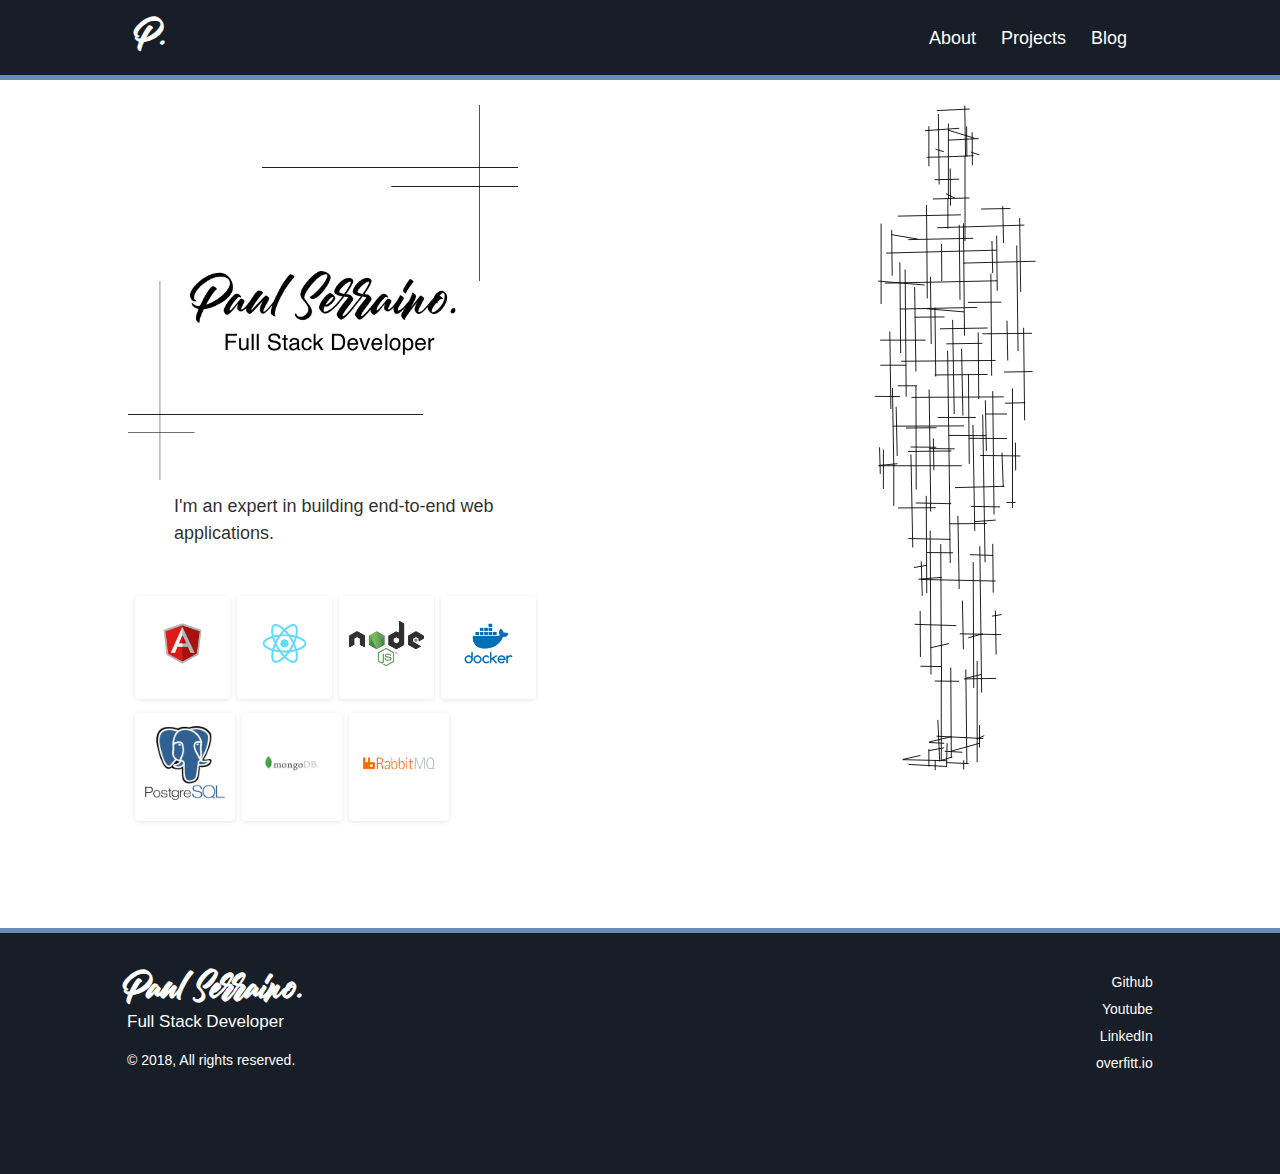
<file: index.html>
<!DOCTYPE html><html><head><meta charset="utf-8"/><meta http-equiv="x-ua-compatible" content="ie=edge"/><meta name="viewport" content="width=device-width, initial-scale=1, shrink-to-fit=no"/><link rel="preload" href="/component---src-layouts-index-js-0cffb03b4ebb584d5c8c.js" as="script"/><link rel="preload" href="/component---src-pages-index-js-eea3de1d9b58eaac2461.js" as="script"/><link rel="preload" href="/path---index-a0e39f21c11f6a62c5ab.js" as="script"/><link rel="preload" href="/app-45e3d032371f0ee1d7a5.js" as="script"/><link rel="preload" href="/commons-61689ac9f897bb0fcb2f.js" as="script"/><title data-react-helmet="true">Paul Serraino</title><meta data-react-helmet="true" name="description" content="Sample"/><meta data-react-helmet="true" name="keywords" content="sample, something"/><link rel="manifest" href="/favicons/manifest.json"/><link rel="apple-touch-icon" sizes="57x57" href="/favicons/apple-touch-icon-57x57.png"/><link rel="apple-touch-icon" sizes="60x60" href="/favicons/apple-touch-icon-60x60.png"/><link rel="apple-touch-icon" sizes="72x72" href="/favicons/apple-touch-icon-72x72.png"/><link rel="apple-touch-icon" sizes="76x76" href="/favicons/apple-touch-icon-76x76.png"/><link rel="apple-touch-icon" sizes="114x114" href="/favicons/apple-touch-icon-114x114.png"/><link rel="apple-touch-icon" sizes="120x120" href="/favicons/apple-touch-icon-120x120.png"/><link rel="apple-touch-icon" sizes="144x144" href="/favicons/apple-touch-icon-144x144.png"/><link rel="apple-touch-icon" sizes="152x152" href="/favicons/apple-touch-icon-152x152.png"/><link rel="apple-touch-icon" sizes="180x180" href="/favicons/apple-touch-icon-180x180.png"/><link rel="apple-touch-startup-image" media="(device-width: 320px) and (device-height: 480px) and (-webkit-device-pixel-ratio: 1)" href="/favicons/apple-touch-startup-image-320x460.png"/><link rel="apple-touch-startup-image" media="(device-width: 320px) and (device-height: 480px) and (-webkit-device-pixel-ratio: 2)" href="/favicons/apple-touch-startup-image-640x920.png"/><link rel="apple-touch-startup-image" media="(device-width: 320px) and (device-height: 568px) and (-webkit-device-pixel-ratio: 2)" href="/favicons/apple-touch-startup-image-640x1096.png"/><link rel="apple-touch-startup-image" media="(device-width: 375px) and (device-height: 667px) and (-webkit-device-pixel-ratio: 2)" href="/favicons/apple-touch-startup-image-750x1294.png"/><link rel="apple-touch-startup-image" media="(device-width: 414px) and (device-height: 736px) and (orientation: landscape) and (-webkit-device-pixel-ratio: 3)" href="/favicons/apple-touch-startup-image-1182x2208.png"/><link rel="apple-touch-startup-image" media="(device-width: 414px) and (device-height: 736px) and (orientation: portrait) and (-webkit-device-pixel-ratio: 3)" href="/favicons/apple-touch-startup-image-1242x2148.png"/><link rel="apple-touch-startup-image" media="(device-width: 768px) and (device-height: 1024px) and (orientation: landscape) and (-webkit-device-pixel-ratio: 1)" href="/favicons/apple-touch-startup-image-748x1024.png"/><link rel="apple-touch-startup-image" media="(device-width: 768px) and (device-height: 1024px) and (orientation: portrait) and (-webkit-device-pixel-ratio: 1)" href="/favicons/apple-touch-startup-image-768x1004.png"/><link rel="apple-touch-startup-image" media="(device-width: 768px) and (device-height: 1024px) and (orientation: landscape) and (-webkit-device-pixel-ratio: 2)" href="/favicons/apple-touch-startup-image-1496x2048.png"/><link rel="apple-touch-startup-image" media="(device-width: 768px) and (device-height: 1024px) and (orientation: portrait) and (-webkit-device-pixel-ratio: 2)" href="/favicons/apple-touch-startup-image-1536x2008.png"/><link rel="icon" type="image/png" sizes="32x32" href="/favicons/favicon-32x32.png"/><link rel="icon" type="image/png" sizes="16x16" href="/favicons/favicon-16x16.png"/><link rel="shortcut icon" href="/favicons/favicon.ico"/><style id="gatsby-inlined-css">code[class*=language-],pre[class*=language-]{color:#000;background:none;text-shadow:0 1px #fff;font-family:Consolas,Monaco,Andale Mono,Ubuntu Mono,monospace;text-align:left;white-space:pre;word-spacing:normal;word-break:normal;word-wrap:normal;line-height:1.5;-moz-tab-size:4;-o-tab-size:4;tab-size:4;-webkit-hyphens:none;-ms-hyphens:none;hyphens:none}code[class*=language-]::-moz-selection,code[class*=language-] ::-moz-selection,pre[class*=language-]::-moz-selection,pre[class*=language-] ::-moz-selection{text-shadow:none;background:#b3d4fc}code[class*=language-]::selection,code[class*=language-] ::selection,pre[class*=language-]::selection,pre[class*=language-] ::selection{text-shadow:none;background:#b3d4fc}@media print{code[class*=language-],pre[class*=language-]{text-shadow:none}}pre[class*=language-]{padding:1em;margin:.5em 0;overflow:auto}:not(pre)>code[class*=language-],pre[class*=language-]{background:#f5f2f0}:not(pre)>code[class*=language-]{padding:.1em;border-radius:.3em;white-space:normal}.token.cdata,.token.comment,.token.doctype,.token.prolog{color:#708090}.token.punctuation{color:#999}.namespace{opacity:.7}.token.boolean,.token.constant,.token.deleted,.token.number,.token.property,.token.symbol,.token.tag{color:#905}.token.attr-name,.token.builtin,.token.char,.token.inserted,.token.selector,.token.string{color:#690}.language-css .token.string,.style .token.string,.token.entity,.token.operator,.token.url{color:#a67f59;background:hsla(0,0%,100%,.5)}.token.atrule,.token.attr-value,.token.keyword{color:#07a}.token.function{color:#dd4a68}.token.important,.token.regex,.token.variable{color:#e90}.token.bold,.token.important{font-weight:700}.token.italic{font-style:italic}.token.entity{cursor:help}html{font-family:Helvetica Neue,helvetica,sans-serif;-ms-text-size-adjust:100%;-webkit-text-size-adjust:100%}body{margin:0}article,aside,details,figcaption,figure,footer,header,main,menu,nav,section,summary{display:block}audio,canvas,progress,video{display:inline-block}audio:not([controls]){display:none;height:0}progress{vertical-align:baseline}[hidden],template{display:none}a{background-color:transparent;-webkit-text-decoration-skip:objects}a:active,a:hover{outline-width:0}abbr[title]{border-bottom:none;text-decoration:underline;text-decoration:underline dotted}b,strong{font-weight:inherit;font-weight:bolder}dfn{font-style:italic}h1{font-size:2em;margin:.67em 0}mark{background-color:#ff0;color:#000}small{font-size:80%}sub,sup{font-size:75%;line-height:0;position:relative;vertical-align:baseline}sub{bottom:-.25em}sup{top:-.5em}img{border-style:none}svg:not(:root){overflow:hidden}code,kbd,pre,samp{font-family:monospace,monospace;font-size:1em}figure{margin:1em 40px}hr{box-sizing:content-box;height:0;overflow:visible}button,input,optgroup,select,textarea{font:inherit;margin:0}optgroup{font-weight:700}button,input{overflow:visible}button,select{text-transform:none}[type=reset],[type=submit],button,html [type=button]{-webkit-appearance:button}[type=button]::-moz-focus-inner,[type=reset]::-moz-focus-inner,[type=submit]::-moz-focus-inner,button::-moz-focus-inner{border-style:none;padding:0}[type=button]:-moz-focusring,[type=reset]:-moz-focusring,[type=submit]:-moz-focusring,button:-moz-focusring{outline:1px dotted ButtonText}fieldset{border:1px solid silver;margin:0 2px;padding:.35em .625em .75em}legend{box-sizing:border-box;color:inherit;display:table;max-width:100%;padding:0;white-space:normal}textarea{overflow:auto}[type=checkbox],[type=radio]{box-sizing:border-box;padding:0}[type=number]::-webkit-inner-spin-button,[type=number]::-webkit-outer-spin-button{height:auto}[type=search]{-webkit-appearance:textfield;outline-offset:-2px}[type=search]::-webkit-search-cancel-button,[type=search]::-webkit-search-decoration{-webkit-appearance:none}::-webkit-input-placeholder{color:inherit;opacity:.54}::-webkit-file-upload-button{-webkit-appearance:button;font:inherit}html{font:112.5%/1.45em Helvetica Neue,helvetica,sans-serif;box-sizing:border-box;overflow-y:scroll}*,:after,:before{box-sizing:inherit}body{font-family:Helvetica Neue,helvetica,sans-serif;color:rgba(0,0,0,.84);font-weight:400;word-wrap:break-word;line-height:1.5;font-kerning:normal;-moz-font-feature-settings:"kern","liga","clig","calt";-ms-font-feature-settings:"kern","liga","clig","calt";-webkit-font-feature-settings:"kern","liga","clig","calt";font-feature-settings:"kern","liga","clig","calt";-webkit-text-size-adjust:100%}img{max-width:100%;margin:0 0 1.45rem;padding:0}h1{font-size:2.25rem}h1,h2{margin:0 0 1.45rem;padding:0;color:inherit;font-family:-apple-system,BlinkMacSystemFont,Segoe UI,Roboto,Oxygen,Ubuntu,Cantarell,Fira Sans,Droid Sans,Helvetica Neue,sans-serif;font-weight:700;text-rendering:optimizeLegibility;line-height:1.1}h2{font-size:1.62671rem}h3{font-size:1.38316rem}h3,h4{margin:0 0 1.45rem;padding:0;color:inherit;font-family:-apple-system,BlinkMacSystemFont,Segoe UI,Roboto,Oxygen,Ubuntu,Cantarell,Fira Sans,Droid Sans,Helvetica Neue,sans-serif;font-weight:700;text-rendering:optimizeLegibility;line-height:1.1}h4{font-size:1rem}h5{font-size:.85028rem}h5,h6{margin:0 0 1.45rem;padding:0;color:inherit;font-family:-apple-system,BlinkMacSystemFont,Segoe UI,Roboto,Oxygen,Ubuntu,Cantarell,Fira Sans,Droid Sans,Helvetica Neue,sans-serif;font-weight:700;text-rendering:optimizeLegibility;line-height:1.1}h6{font-size:.78405rem}hgroup{margin:0 0 1.45rem;padding:0}ol,ul{margin:0 0 1.45rem 1.45rem;padding:0;list-style-position:outside;list-style-image:none}dd,dl,figure,p{margin:0 0 1.45rem;padding:0}pre{padding:0;font-size:.85rem;line-height:1.42;background:rgba(0,0,0,.04);border-radius:3px;overflow:auto;word-wrap:normal;padding:1.45rem}pre,table{margin:0 0 1.45rem}table{padding:0;font-size:1rem;line-height:1.45rem;border-collapse:collapse;width:100%}fieldset{margin:0 0 1.45rem;padding:0}blockquote{margin:0 1.45rem 1.45rem;padding:0}form,iframe,noscript{margin:0 0 1.45rem;padding:0}hr{margin:0 0 calc(1.45rem - 1px);padding:0;background:rgba(0,0,0,.2);border:none;height:1px}address{margin:0 0 1.45rem;padding:0}b,dt,strong,th{font-weight:700}li{margin-bottom:0.725rem}ol li,ul li{padding-left:0}li>ol,li>ul{margin-left:1.45rem;margin-bottom:0.725rem;margin-top:0.725rem}blockquote :last-child,li :last-child,p :last-child{margin-bottom:0}li>p{margin-bottom:0.725rem}code,kbd,samp{font-size:.85rem;line-height:1.45rem}abbr,abbr[title],acronym{border-bottom:1px dotted rgba(0,0,0,.5);cursor:help}abbr[title]{text-decoration:none}td,th,thead{text-align:left}td,th{border-bottom:1px solid rgba(0,0,0,.12);font-feature-settings:"tnum";-moz-font-feature-settings:"tnum";-ms-font-feature-settings:"tnum";-webkit-font-feature-settings:"tnum";padding:.725rem .96667rem calc(.725rem - 1px)}td:first-child,th:first-child{padding-left:0}td:last-child,th:last-child{padding-right:0}code,tt{background-color:rgba(0,0,0,.04);border-radius:3px;font-family:SFMono-Regular,Consolas,Roboto Mono,Droid Sans Mono,Liberation Mono,Menlo,Courier,monospace;padding:0;padding-top:.2em;padding-bottom:.2em}pre code{background:none;line-height:1.42}code:after,code:before,tt:after,tt:before{letter-spacing:-.2em;content:" "}pre code:after,pre code:before,pre tt:after,pre tt:before{content:""}@media only screen and (max-width:480px){html{font-size:100%}}@font-face{font-family:Julietta;src:url(/static/julietta.d4de87b2.ttf)}.animated{animation-duration:1s;animation-fill-mode:both}.animated-slow{animation-duration:2s;animation-fill-mode:both}.animated.infinite{animation-iteration-count:infinite}@keyframes fadeIn{0%{opacity:0}to{opacity:1}}.fadeIn{animation-name:fadeIn}@keyframes fadeInUp{0%{opacity:0;transform:translate3d(0,100%,0)}to{opacity:1;transform:translateZ(0)}}.fadeInUp{animation-name:fadeInUp}#grom-man line{animation-duration:.5s;animation-fill-mode:both;animation-name:fadeInUp}#grom-man line:first-child{-webkit-animation-delay:.1s;animation-delay:.1s}#grom-man line:nth-child(2){-webkit-animation-delay:.2s;animation-delay:.2s}#grom-man line:nth-child(3){-webkit-animation-delay:.3s;animation-delay:.3s}#grom-man line:nth-child(4){-webkit-animation-delay:.4s;animation-delay:.4s}#grom-man line:nth-child(5){-webkit-animation-delay:.5s;animation-delay:.5s}#grom-man line:nth-child(6){-webkit-animation-delay:.6s;animation-delay:.6s}#grom-man line:nth-child(7){-webkit-animation-delay:.7s;animation-delay:.7s}#grom-man line:nth-child(8){-webkit-animation-delay:.8s;animation-delay:.8s}#grom-man line:nth-child(9){-webkit-animation-delay:.9s;animation-delay:.9s}#grom-man line:nth-child(10){-webkit-animation-delay:1s;animation-delay:1s}#grom-man line:nth-child(11){-webkit-animation-delay:1.1s;animation-delay:1.1s}#grom-man line:nth-child(12){-webkit-animation-delay:1.2s;animation-delay:1.2s}#grom-man line:nth-child(13){-webkit-animation-delay:1.3s;animation-delay:1.3s}#grom-man line:nth-child(14){-webkit-animation-delay:1.4s;animation-delay:1.4s}#grom-man line:nth-child(15){-webkit-animation-delay:1.5s;animation-delay:1.5s}#grom-man line:nth-child(16){-webkit-animation-delay:1.6s;animation-delay:1.6s}#grom-man line:nth-child(17){-webkit-animation-delay:1.7s;animation-delay:1.7s}#grom-man line:nth-child(18){-webkit-animation-delay:1.8s;animation-delay:1.8s}#grom-man line:nth-child(19){-webkit-animation-delay:1.9s;animation-delay:1.9s}#grom-man line:nth-child(20){-webkit-animation-delay:2s;animation-delay:2s}#grom-man line:nth-child(21){-webkit-animation-delay:2.1s;animation-delay:2.1s}#grom-man line:nth-child(22){-webkit-animation-delay:2.2s;animation-delay:2.2s}#grom-man line:nth-child(23){-webkit-animation-delay:2.3s;animation-delay:2.3s}#grom-man line:nth-child(24){-webkit-animation-delay:2.4s;animation-delay:2.4s}#grom-man line:nth-child(25){-webkit-animation-delay:2.5s;animation-delay:2.5s}#grom-man line:nth-child(26){-webkit-animation-delay:2.6s;animation-delay:2.6s}#grom-man line:nth-child(27){-webkit-animation-delay:2.7s;animation-delay:2.7s}#grom-man line:nth-child(28){-webkit-animation-delay:2.8s;animation-delay:2.8s}#grom-man line:nth-child(29){-webkit-animation-delay:2.9s;animation-delay:2.9s}#grom-man line:nth-child(30){-webkit-animation-delay:3s;animation-delay:3s}#grom-man line:nth-child(31){-webkit-animation-delay:3.1s;animation-delay:3.1s}#grom-man line:nth-child(32){-webkit-animation-delay:3.2s;animation-delay:3.2s}#grom-man line:nth-child(33){-webkit-animation-delay:3.3s;animation-delay:3.3s}#grom-man line:nth-child(34){-webkit-animation-delay:3.4s;animation-delay:3.4s}#grom-man line:nth-child(35){-webkit-animation-delay:3.5s;animation-delay:3.5s}#grom-man line:nth-child(36){-webkit-animation-delay:3.6s;animation-delay:3.6s}#grom-man line:nth-child(37){-webkit-animation-delay:3.7s;animation-delay:3.7s}#grom-man line:nth-child(38){-webkit-animation-delay:3.8s;animation-delay:3.8s}#grom-man line:nth-child(39){-webkit-animation-delay:3.9s;animation-delay:3.9s}#grom-man line:nth-child(40){-webkit-animation-delay:4s;animation-delay:4s}#grom-man line:nth-child(41){-webkit-animation-delay:4.1s;animation-delay:4.1s}#grom-man line:nth-child(42){-webkit-animation-delay:4.2s;animation-delay:4.2s}#grom-man line:nth-child(43){-webkit-animation-delay:4.3s;animation-delay:4.3s}#grom-man line:nth-child(44){-webkit-animation-delay:4.4s;animation-delay:4.4s}#grom-man line:nth-child(45){-webkit-animation-delay:4.5s;animation-delay:4.5s}#grom-man line:nth-child(46){-webkit-animation-delay:4.6s;animation-delay:4.6s}#grom-man line:nth-child(47){-webkit-animation-delay:4.7s;animation-delay:4.7s}#grom-man line:nth-child(48){-webkit-animation-delay:4.8s;animation-delay:4.8s}#grom-man line:nth-child(49){-webkit-animation-delay:4.9s;animation-delay:4.9s}#grom-man line:nth-child(50){-webkit-animation-delay:5s;animation-delay:5s}#grom-man line:nth-child(51){-webkit-animation-delay:5.1s;animation-delay:5.1s}#grom-man line:nth-child(52){-webkit-animation-delay:5.2s;animation-delay:5.2s}#grom-man line:nth-child(53){-webkit-animation-delay:5.3s;animation-delay:5.3s}#grom-man line:nth-child(54){-webkit-animation-delay:5.4s;animation-delay:5.4s}#grom-man line:nth-child(55){-webkit-animation-delay:5.5s;animation-delay:5.5s}#grom-man line:nth-child(56){-webkit-animation-delay:5.6s;animation-delay:5.6s}#grom-man line:nth-child(57){-webkit-animation-delay:5.7s;animation-delay:5.7s}#grom-man line:nth-child(58){-webkit-animation-delay:5.8s;animation-delay:5.8s}#grom-man line:nth-child(59){-webkit-animation-delay:5.9s;animation-delay:5.9s}#grom-man line:nth-child(60){-webkit-animation-delay:6s;animation-delay:6s}#grom-man line:nth-child(61){-webkit-animation-delay:6.1s;animation-delay:6.1s}#grom-man line:nth-child(62){-webkit-animation-delay:6.2s;animation-delay:6.2s}#grom-man line:nth-child(63){-webkit-animation-delay:6.3s;animation-delay:6.3s}#grom-man line:nth-child(64){-webkit-animation-delay:6.4s;animation-delay:6.4s}#grom-man line:nth-child(65){-webkit-animation-delay:6.5s;animation-delay:6.5s}#grom-man line:nth-child(66){-webkit-animation-delay:6.6s;animation-delay:6.6s}#grom-man line:nth-child(67){-webkit-animation-delay:6.7s;animation-delay:6.7s}#grom-man line:nth-child(68){-webkit-animation-delay:6.8s;animation-delay:6.8s}#grom-man line:nth-child(69){-webkit-animation-delay:6.9s;animation-delay:6.9s}#grom-man line:nth-child(70){-webkit-animation-delay:7s;animation-delay:7s}#grom-man line:nth-child(71){-webkit-animation-delay:7.1s;animation-delay:7.1s}#grom-man line:nth-child(72){-webkit-animation-delay:7.2s;animation-delay:7.2s}#grom-man line:nth-child(73){-webkit-animation-delay:7.3s;animation-delay:7.3s}#grom-man line:nth-child(74){-webkit-animation-delay:7.4s;animation-delay:7.4s}#grom-man line:nth-child(75){-webkit-animation-delay:7.5s;animation-delay:7.5s}#grom-man line:nth-child(76){-webkit-animation-delay:7.6s;animation-delay:7.6s}#grom-man line:nth-child(77){-webkit-animation-delay:7.7s;animation-delay:7.7s}#grom-man line:nth-child(78){-webkit-animation-delay:7.8s;animation-delay:7.8s}#grom-man line:nth-child(79){-webkit-animation-delay:7.9s;animation-delay:7.9s}#grom-man line:nth-child(80){-webkit-animation-delay:8s;animation-delay:8s}#grom-man line:nth-child(81){-webkit-animation-delay:8.1s;animation-delay:8.1s}#grom-man line:nth-child(82){-webkit-animation-delay:8.2s;animation-delay:8.2s}#grom-man line:nth-child(83){-webkit-animation-delay:8.3s;animation-delay:8.3s}#grom-man line:nth-child(84){-webkit-animation-delay:8.4s;animation-delay:8.4s}#grom-man line:nth-child(85){-webkit-animation-delay:8.5s;animation-delay:8.5s}#grom-man line:nth-child(86){-webkit-animation-delay:8.6s;animation-delay:8.6s}#grom-man line:nth-child(87){-webkit-animation-delay:8.7s;animation-delay:8.7s}#grom-man line:nth-child(88){-webkit-animation-delay:8.8s;animation-delay:8.8s}#grom-man line:nth-child(89){-webkit-animation-delay:8.9s;animation-delay:8.9s}#grom-man line:nth-child(90){-webkit-animation-delay:9s;animation-delay:9s}#grom-man line:nth-child(91){-webkit-animation-delay:9.1s;animation-delay:9.1s}#grom-man line:nth-child(92){-webkit-animation-delay:9.2s;animation-delay:9.2s}#grom-man line:nth-child(93){-webkit-animation-delay:9.3s;animation-delay:9.3s}#grom-man line:nth-child(94){-webkit-animation-delay:9.4s;animation-delay:9.4s}#grom-man line:nth-child(95){-webkit-animation-delay:9.5s;animation-delay:9.5s}#grom-man line:nth-child(96){-webkit-animation-delay:9.6s;animation-delay:9.6s}#grom-man line:nth-child(97){-webkit-animation-delay:9.7s;animation-delay:9.7s}#grom-man line:nth-child(98){-webkit-animation-delay:9.8s;animation-delay:9.8s}#grom-man line:nth-child(99){-webkit-animation-delay:9.9s;animation-delay:9.9s}#grom-man line:nth-child(100){-webkit-animation-delay:10s;animation-delay:10s}#grom-man line:nth-child(101){-webkit-animation-delay:10.1s;animation-delay:10.1s}#grom-man line:nth-child(102){-webkit-animation-delay:10.2s;animation-delay:10.2s}#grom-man line:nth-child(103){-webkit-animation-delay:10.3s;animation-delay:10.3s}#grom-man line:nth-child(104){-webkit-animation-delay:10.4s;animation-delay:10.4s}#grom-man line:nth-child(105){-webkit-animation-delay:10.5s;animation-delay:10.5s}#grom-man line:nth-child(106){-webkit-animation-delay:10.6s;animation-delay:10.6s}#grom-man line:nth-child(107){-webkit-animation-delay:10.7s;animation-delay:10.7s}#grom-man line:nth-child(108){-webkit-animation-delay:10.8s;animation-delay:10.8s}#grom-man line:nth-child(109){-webkit-animation-delay:10.9s;animation-delay:10.9s}#grom-man line:nth-child(110){-webkit-animation-delay:11s;animation-delay:11s}#grom-man line:nth-child(111){-webkit-animation-delay:11.1s;animation-delay:11.1s}#grom-man line:nth-child(112){-webkit-animation-delay:11.2s;animation-delay:11.2s}#grom-man line:nth-child(113){-webkit-animation-delay:11.3s;animation-delay:11.3s}#grom-man line:nth-child(114){-webkit-animation-delay:11.4s;animation-delay:11.4s}#grom-man line:nth-child(115){-webkit-animation-delay:11.5s;animation-delay:11.5s}#grom-man line:nth-child(116){-webkit-animation-delay:11.6s;animation-delay:11.6s}#grom-man line:nth-child(117){-webkit-animation-delay:11.7s;animation-delay:11.7s}#grom-man line:nth-child(118){-webkit-animation-delay:11.8s;animation-delay:11.8s}#grom-man line:nth-child(119){-webkit-animation-delay:11.9s;animation-delay:11.9s}#grom-man line:nth-child(120){-webkit-animation-delay:12s;animation-delay:12s}#grom-man line:nth-child(121){-webkit-animation-delay:12.1s;animation-delay:12.1s}#grom-man line:nth-child(122){-webkit-animation-delay:12.2s;animation-delay:12.2s}#grom-man line:nth-child(123){-webkit-animation-delay:12.3s;animation-delay:12.3s}#grom-man line:nth-child(124){-webkit-animation-delay:12.4s;animation-delay:12.4s}#grom-man line:nth-child(125){-webkit-animation-delay:12.5s;animation-delay:12.5s}#grom-man line:nth-child(126){-webkit-animation-delay:12.6s;animation-delay:12.6s}#grom-man line:nth-child(127){-webkit-animation-delay:12.7s;animation-delay:12.7s}#grom-man line:nth-child(128){-webkit-animation-delay:12.8s;animation-delay:12.8s}#grom-man line:nth-child(129){-webkit-animation-delay:12.9s;animation-delay:12.9s}#grom-man line:nth-child(130){-webkit-animation-delay:13s;animation-delay:13s}#grom-man line:nth-child(131){-webkit-animation-delay:13.1s;animation-delay:13.1s}#grom-man line:nth-child(132){-webkit-animation-delay:13.2s;animation-delay:13.2s}#grom-man line:nth-child(133){-webkit-animation-delay:13.3s;animation-delay:13.3s}#grom-man line:nth-child(134){-webkit-animation-delay:13.4s;animation-delay:13.4s}#grom-man line:nth-child(135){-webkit-animation-delay:13.5s;animation-delay:13.5s}#grom-man line:nth-child(136){-webkit-animation-delay:13.6s;animation-delay:13.6s}#grom-man line:nth-child(137){-webkit-animation-delay:13.7s;animation-delay:13.7s}#grom-man line:nth-child(138){-webkit-animation-delay:13.8s;animation-delay:13.8s}#grom-man line:nth-child(139){-webkit-animation-delay:13.9s;animation-delay:13.9s}#grom-man line:nth-child(140){-webkit-animation-delay:14s;animation-delay:14s}#grom-man line:nth-child(141){-webkit-animation-delay:14.1s;animation-delay:14.1s}#grom-man line:nth-child(142){-webkit-animation-delay:14.2s;animation-delay:14.2s}#grom-man line:nth-child(143){-webkit-animation-delay:14.3s;animation-delay:14.3s}#grom-man line:nth-child(144){-webkit-animation-delay:14.4s;animation-delay:14.4s}#grom-man line:nth-child(145){-webkit-animation-delay:14.5s;animation-delay:14.5s}#grom-man line:nth-child(146){-webkit-animation-delay:14.6s;animation-delay:14.6s}#grom-man line:nth-child(147){-webkit-animation-delay:14.7s;animation-delay:14.7s}#grom-man line:nth-child(148){-webkit-animation-delay:14.8s;animation-delay:14.8s}#grom-man line:nth-child(149){-webkit-animation-delay:14.9s;animation-delay:14.9s}#grom-man line:nth-child(150){-webkit-animation-delay:15s;animation-delay:15s}#grom-man line:nth-child(151){-webkit-animation-delay:15.1s;animation-delay:15.1s}#grom-man line:nth-child(152){-webkit-animation-delay:15.2s;animation-delay:15.2s}#grom-man line:nth-child(153){-webkit-animation-delay:15.3s;animation-delay:15.3s}#grom-man line:nth-child(154){-webkit-animation-delay:15.4s;animation-delay:15.4s}#grom-man line:nth-child(155){-webkit-animation-delay:15.5s;animation-delay:15.5s}#grom-man line:nth-child(156){-webkit-animation-delay:15.6s;animation-delay:15.6s}#grom-man line:nth-child(157){-webkit-animation-delay:15.7s;animation-delay:15.7s}#grom-man line:nth-child(158){-webkit-animation-delay:15.8s;animation-delay:15.8s}#grom-man line:nth-child(159){-webkit-animation-delay:15.9s;animation-delay:15.9s}#grom-man line:nth-child(160){-webkit-animation-delay:16s;animation-delay:16s}#grom-man line:nth-child(161){-webkit-animation-delay:16.1s;animation-delay:16.1s}#grom-man line:nth-child(162){-webkit-animation-delay:16.2s;animation-delay:16.2s}#grom-man line:nth-child(163){-webkit-animation-delay:16.3s;animation-delay:16.3s}#grom-man line:nth-child(164){-webkit-animation-delay:16.4s;animation-delay:16.4s}#grom-man line:nth-child(165){-webkit-animation-delay:16.5s;animation-delay:16.5s}#grom-man line:nth-child(166){-webkit-animation-delay:16.6s;animation-delay:16.6s}#grom-man line:nth-child(167){-webkit-animation-delay:16.7s;animation-delay:16.7s}#grom-man line:nth-child(168){-webkit-animation-delay:16.8s;animation-delay:16.8s}#grom-man line:nth-child(169){-webkit-animation-delay:16.9s;animation-delay:16.9s}#grom-man line:nth-child(170){-webkit-animation-delay:17s;animation-delay:17s}#grom-man line:nth-child(171){-webkit-animation-delay:17.1s;animation-delay:17.1s}#grom-man line:nth-child(172){-webkit-animation-delay:17.2s;animation-delay:17.2s}#grom-man line:nth-child(173){-webkit-animation-delay:17.3s;animation-delay:17.3s}#grom-man line:nth-child(174){-webkit-animation-delay:17.4s;animation-delay:17.4s}#grom-man line:nth-child(175){-webkit-animation-delay:17.5s;animation-delay:17.5s}#grom-man line:nth-child(176){-webkit-animation-delay:17.6s;animation-delay:17.6s}#grom-man line:nth-child(177){-webkit-animation-delay:17.7s;animation-delay:17.7s}#grom-man line:nth-child(178){-webkit-animation-delay:17.8s;animation-delay:17.8s}#grom-man line:nth-child(179){-webkit-animation-delay:17.9s;animation-delay:17.9s}#grom-man line:nth-child(180){-webkit-animation-delay:18s;animation-delay:18s}#grom-man line:nth-child(181){-webkit-animation-delay:18.1s;animation-delay:18.1s}#grom-man line:nth-child(182){-webkit-animation-delay:18.2s;animation-delay:18.2s}#grom-man line:nth-child(183){-webkit-animation-delay:18.3s;animation-delay:18.3s}#grom-man line:nth-child(184){-webkit-animation-delay:18.4s;animation-delay:18.4s}#grom-man line:nth-child(185){-webkit-animation-delay:18.5s;animation-delay:18.5s}#grom-man line:nth-child(186){-webkit-animation-delay:18.6s;animation-delay:18.6s}#grom-man line:nth-child(187){-webkit-animation-delay:18.7s;animation-delay:18.7s}#grom-man line:nth-child(188){-webkit-animation-delay:18.8s;animation-delay:18.8s}#grom-man line:nth-child(189){-webkit-animation-delay:18.9s;animation-delay:18.9s}#grom-man line:nth-child(190){-webkit-animation-delay:19s;animation-delay:19s}#grom-man line:nth-child(191){-webkit-animation-delay:19.1s;animation-delay:19.1s}#grom-man line:nth-child(192){-webkit-animation-delay:19.2s;animation-delay:19.2s}#grom-man line:nth-child(193){-webkit-animation-delay:19.3s;animation-delay:19.3s}#grom-man line:nth-child(194){-webkit-animation-delay:19.4s;animation-delay:19.4s}#grom-man line:nth-child(195){-webkit-animation-delay:19.5s;animation-delay:19.5s}#grom-man line:nth-child(196){-webkit-animation-delay:19.6s;animation-delay:19.6s}#grom-man line:nth-child(197){-webkit-animation-delay:19.7s;animation-delay:19.7s}#grom-man line:nth-child(198){-webkit-animation-delay:19.8s;animation-delay:19.8s}#grom-man line:nth-child(199){-webkit-animation-delay:19.9s;animation-delay:19.9s}#grom-man line:nth-child(200){-webkit-animation-delay:20s;animation-delay:20s}#grom-man line:nth-child(201){-webkit-animation-delay:20.1s;animation-delay:20.1s}#grom-man line:nth-child(202){-webkit-animation-delay:20.2s;animation-delay:20.2s}#grom-man line:nth-child(203){-webkit-animation-delay:20.3s;animation-delay:20.3s}#grom-man line:nth-child(204){-webkit-animation-delay:20.4s;animation-delay:20.4s}#grom-man line:nth-child(205){-webkit-animation-delay:20.5s;animation-delay:20.5s}#grom-man line:nth-child(206){-webkit-animation-delay:20.6s;animation-delay:20.6s}#grom-man line:nth-child(207){-webkit-animation-delay:20.7s;animation-delay:20.7s}#grom-man line:nth-child(208){-webkit-animation-delay:20.8s;animation-delay:20.8s}#grom-man line:nth-child(209){-webkit-animation-delay:20.9s;animation-delay:20.9s}#grom-man line:nth-child(210){-webkit-animation-delay:21s;animation-delay:21s}#grom-man line:nth-child(211){-webkit-animation-delay:21.1s;animation-delay:21.1s}#grom-man line:nth-child(212){-webkit-animation-delay:21.2s;animation-delay:21.2s}#grom-man line:nth-child(213){-webkit-animation-delay:21.3s;animation-delay:21.3s}#grom-man line:nth-child(214){-webkit-animation-delay:21.4s;animation-delay:21.4s}#grom-man line:nth-child(215){-webkit-animation-delay:21.5s;animation-delay:21.5s}#grom-man line:nth-child(216){-webkit-animation-delay:21.6s;animation-delay:21.6s}#grom-man line:nth-child(217){-webkit-animation-delay:21.7s;animation-delay:21.7s}#grom-man line:nth-child(218){-webkit-animation-delay:21.8s;animation-delay:21.8s}#grom-man line:nth-child(219){-webkit-animation-delay:21.9s;animation-delay:21.9s}#grom-man line:nth-child(220){-webkit-animation-delay:22s;animation-delay:22s}#grom-man line:nth-child(221){-webkit-animation-delay:22.1s;animation-delay:22.1s}#grom-man line:nth-child(222){-webkit-animation-delay:22.2s;animation-delay:22.2s}#grom-man line:nth-child(223){-webkit-animation-delay:22.3s;animation-delay:22.3s}#grom-man line:nth-child(224){-webkit-animation-delay:22.4s;animation-delay:22.4s}#grom-man line:nth-child(225){-webkit-animation-delay:22.5s;animation-delay:22.5s}#grom-man line:nth-child(226){-webkit-animation-delay:22.6s;animation-delay:22.6s}#grom-man line:nth-child(227){-webkit-animation-delay:22.7s;animation-delay:22.7s}#grom-man line:nth-child(228){-webkit-animation-delay:22.8s;animation-delay:22.8s}#grom-man line:nth-child(229){-webkit-animation-delay:22.9s;animation-delay:22.9s}#grom-man line:nth-child(230){-webkit-animation-delay:23s;animation-delay:23s}#grom-man line:nth-child(231){-webkit-animation-delay:23.1s;animation-delay:23.1s}#grom-man line:nth-child(232){-webkit-animation-delay:23.2s;animation-delay:23.2s}#grom-man line:nth-child(233){-webkit-animation-delay:23.3s;animation-delay:23.3s}#grom-man line:nth-child(234){-webkit-animation-delay:23.4s;animation-delay:23.4s}#grom-man line:nth-child(235){-webkit-animation-delay:23.5s;animation-delay:23.5s}#grom-man line:nth-child(236){-webkit-animation-delay:23.6s;animation-delay:23.6s}#grom-man line:nth-child(237){-webkit-animation-delay:23.7s;animation-delay:23.7s}#grom-man line:nth-child(238){-webkit-animation-delay:23.8s;animation-delay:23.8s}#grom-man line:nth-child(239){-webkit-animation-delay:23.9s;animation-delay:23.9s}#grom-man line:nth-child(240){-webkit-animation-delay:24s;animation-delay:24s}#grom-man line:nth-child(241){-webkit-animation-delay:24.1s;animation-delay:24.1s}#grom-man line:nth-child(242){-webkit-animation-delay:24.2s;animation-delay:24.2s}#grom-man line:nth-child(243){-webkit-animation-delay:24.3s;animation-delay:24.3s}#grom-man line:nth-child(244){-webkit-animation-delay:24.4s;animation-delay:24.4s}#grom-man line:nth-child(245){-webkit-animation-delay:24.5s;animation-delay:24.5s}#grom-man line:nth-child(246){-webkit-animation-delay:24.6s;animation-delay:24.6s}#grom-man line:nth-child(247){-webkit-animation-delay:24.7s;animation-delay:24.7s}#grom-man line:nth-child(248){-webkit-animation-delay:24.8s;animation-delay:24.8s}#grom-man line:nth-child(249){-webkit-animation-delay:24.9s;animation-delay:24.9s}#grom-man line:nth-child(250){-webkit-animation-delay:25s;animation-delay:25s}#grom-man line:nth-child(251){-webkit-animation-delay:25.1s;animation-delay:25.1s}#grom-man line:nth-child(252){-webkit-animation-delay:25.2s;animation-delay:25.2s}#grom-man line:nth-child(253){-webkit-animation-delay:25.3s;animation-delay:25.3s}#grom-man line:nth-child(254){-webkit-animation-delay:25.4s;animation-delay:25.4s}#grom-man line:nth-child(255){-webkit-animation-delay:25.5s;animation-delay:25.5s}#grom-man line:nth-child(256){-webkit-animation-delay:25.6s;animation-delay:25.6s}#grom-man line:nth-child(257){-webkit-animation-delay:25.7s;animation-delay:25.7s}#grom-man line:nth-child(258){-webkit-animation-delay:25.8s;animation-delay:25.8s}#grom-man line:nth-child(259){-webkit-animation-delay:25.9s;animation-delay:25.9s}#grom-man line:nth-child(260){-webkit-animation-delay:26s;animation-delay:26s}#grom-man line:nth-child(261){-webkit-animation-delay:26.1s;animation-delay:26.1s}#grom-man line:nth-child(262){-webkit-animation-delay:26.2s;animation-delay:26.2s}#grom-man line:nth-child(263){-webkit-animation-delay:26.3s;animation-delay:26.3s}#grom-man line:nth-child(264){-webkit-animation-delay:26.4s;animation-delay:26.4s}#grom-man line:nth-child(265){-webkit-animation-delay:26.5s;animation-delay:26.5s}#grom-man line:nth-child(266){-webkit-animation-delay:26.6s;animation-delay:26.6s}#grom-man line:nth-child(267){-webkit-animation-delay:26.7s;animation-delay:26.7s}#grom-man line:nth-child(268){-webkit-animation-delay:26.8s;animation-delay:26.8s}#grom-man line:nth-child(269){-webkit-animation-delay:26.9s;animation-delay:26.9s}#grom-man line:nth-child(270){-webkit-animation-delay:27s;animation-delay:27s}#grom-man line:nth-child(271){-webkit-animation-delay:27.1s;animation-delay:27.1s}#grom-man line:nth-child(272){-webkit-animation-delay:27.2s;animation-delay:27.2s}#grom-man line:nth-child(273){-webkit-animation-delay:27.3s;animation-delay:27.3s}#grom-man line:nth-child(274){-webkit-animation-delay:27.4s;animation-delay:27.4s}#grom-man line:nth-child(275){-webkit-animation-delay:27.5s;animation-delay:27.5s}#grom-man line:nth-child(276){-webkit-animation-delay:27.6s;animation-delay:27.6s}#grom-man line:nth-child(277){-webkit-animation-delay:27.7s;animation-delay:27.7s}#grom-man line:nth-child(278){-webkit-animation-delay:27.8s;animation-delay:27.8s}#grom-man line:nth-child(279){-webkit-animation-delay:27.9s;animation-delay:27.9s}#grom-man line:nth-child(280){-webkit-animation-delay:28s;animation-delay:28s}#grom-man line:nth-child(281){-webkit-animation-delay:28.1s;animation-delay:28.1s}#grom-man line:nth-child(282){-webkit-animation-delay:28.2s;animation-delay:28.2s}#grom-man line:nth-child(283){-webkit-animation-delay:28.3s;animation-delay:28.3s}#grom-man line:nth-child(284){-webkit-animation-delay:28.4s;animation-delay:28.4s}#grom-man line:nth-child(285){-webkit-animation-delay:28.5s;animation-delay:28.5s}#grom-man line:nth-child(286){-webkit-animation-delay:28.6s;animation-delay:28.6s}#grom-man line:nth-child(287){-webkit-animation-delay:28.7s;animation-delay:28.7s}#grom-man line:nth-child(288){-webkit-animation-delay:28.8s;animation-delay:28.8s}#grom-man line:nth-child(289){-webkit-animation-delay:28.9s;animation-delay:28.9s}#grom-man line:nth-child(290){-webkit-animation-delay:29s;animation-delay:29s}#grom-man line:nth-child(291){-webkit-animation-delay:29.1s;animation-delay:29.1s}#grom-man line:nth-child(292){-webkit-animation-delay:29.2s;animation-delay:29.2s}#grom-man line:nth-child(293){-webkit-animation-delay:29.3s;animation-delay:29.3s}#grom-man line:nth-child(294){-webkit-animation-delay:29.4s;animation-delay:29.4s}#grom-man line:nth-child(295){-webkit-animation-delay:29.5s;animation-delay:29.5s}#grom-man line:nth-child(296){-webkit-animation-delay:29.6s;animation-delay:29.6s}#grom-man line:nth-child(297){-webkit-animation-delay:29.7s;animation-delay:29.7s}#grom-man line:nth-child(298){-webkit-animation-delay:29.8s;animation-delay:29.8s}#grom-man line:nth-child(299){-webkit-animation-delay:29.9s;animation-delay:29.9s}.header{background-color:#171e27;color:#fff;border-bottom:5px solid #678bb9;width:100%;height:80px}.header__div--container{position:relative;width:100%;margin:0 auto;max-width:1024px;z-index:22}.header__h1--title{font-family:Julietta,helvetica,sans-serif;float:left;margin:0;margin-top:15px;margin-left:10px}.header__h1--title a{color:#fff;text-decoration:none;transition:all .3s}.header__h1--title a:hover{color:#ffebcd}.header__nav{float:right}.header__nav ul{background-color:#171e27;margin:0;margin-top:25px}.header__nav ul li{display:inline;margin-right:25px;height:25px}.header__nav ul li a{color:#fff;text-decoration:none;font-family:helvetica;border-bottom:3px solid transparent;padding-bottom:10px;transition:all .3s}.header__nav ul li a:hover{color:#ffebcd;border-color:#ffebcd}.header__img--mobile-menu{display:none;float:right;margin:0;max-width:30px;margin-top:20px;margin-right:20px}@media (max-width:510px){.header__nav{float:none;display:inline-block;width:100%}.header__nav ul{background-color:#171e27;padding-top:5px;padding-bottom:15px}.header__nav ul li{display:block;height:25px;text-align:center;margin:10px 0;z-index:99}.header__img--mobile-menu{display:block}}.footer{margin-top:100px;padding:35px;background-color:#171e27;border-top:5px solid #678bb9;color:#fff;width:100%;min-height:246px}.footer__div--container{position:relative;width:100%;max-width:1026px;margin:0 auto}.footer__div--col{float:left;width:49.99%}.footer__h1--name{margin:0;font-family:Julietta,helvetica,sans-serif}.footer__h2--job-title{margin:0;font-weight:400;font-size:17px}.footer__span--legal{font-size:14px;position:relative;top:15px}.footer__ul{text-align:right;list-style:none}.footer__ul li{margin:0}.footer__ul li a{font-size:14px;text-decoration:none;color:#fff;transition:all .3s;border-bottom:2px solid transparent}.footer__ul li a:hover{color:#ffebcd;border-bottom:2px solid #ffebcd}.skills-container{display:table;border-spacing:7px;margin:0;padding:0}.skills-container li{display:table-cell;vertical-align:middle;box-shadow:0 1px 4px 0 rgba(0,0,0,.1);height:100px;width:100px;padding:10px;border-radius:4px}.skills-container .skills-container__img{width:100%}.skills__p{display:block;margin-left:46px;max-width:360px;height:70px}.index__div--container{position:relative;margin:0 auto;max-width:1024px;width:100%;min-height:620px;z-index:1}.index__div--container:after{content:"";display:table;clear:both}.index__div--col{float:left;width:49.99%}.index__div--card{margin-top:25px;max-width:415px}.index__img--card{width:100%;height:100%;margin:0;max-width:390px}@media (max-width:510px){.index__div--col{width:100%}}.about__div--container{z-index:1}.about__div--container,.about__div--hero{position:relative;margin:0 auto;width:100%;max-width:1026px;margin-top:50px}.about__div--hero{text-align:center;z-index:-1}.about__img--hero{width:100%}.about__h2--title-section{font-family:Julietta,helvetica,sans-serif;font-size:2.25rem}.projects__div--container{position:relative;margin:0 auto;width:100%;max-width:1026px;margin-top:50px;z-index:1}.projects__div--row{position:relative;width:100%;margin:0 auto}.projects__div--row:after{content:"";display:table;clear:both}.projects__div--col{float:left;width:49.999%}.projects__div--client-section{margin-bottom:50px;border-bottom:1px solid #eee}.projects__div--section-title{font-family:Julietta,helvetica,sans-serif;font-size:2.25rem}.projects__div--company-title{font-size:15px}.projects__div--companies{overflow-x:scroll}.projects__ul{list-style:none;margin:0}.projects__ul--companies{list-style:none;text-align:center;display:table;border-spacing:7px;margin:0 auto;padding:0;margin-bottom:50px}.projects__ul--companies li{display:table-cell;vertical-align:middle;box-shadow:0 1px 4px 0 rgba(0,0,0,.1);height:100px;width:187px;padding:10px;border-radius:4px}.projects__img--company-logo{max-width:100px;margin:0}.blog a{text-decoration:none;color:rgba(0,0,0,.84)}.blog__div--container{position:relative;margin:0 auto;width:100%;max-width:1026px;margin-top:50px;z-index:1}.blog__div--preview{transition:all .3s;background-color:#fff}.blog__div--preview:hover{background-color:#f3f8ff}.blog__div--row{position:relative;width:100%;margin:0 auto}.blog__div--row:after{content:"";display:table;clear:both}.blog__div--col-1{float:left;width:10%}.blog__div--col-2{float:left;width:90%;padding-top:20px;padding-left:20px}.blog__h1--title{margin:0;font-size:25px;color:rgba(0,0,0,.84)}.blog__img--thumbnail{height:100px;max-width:100px;width:100%;background-size:contain;background-repeat:no-repeat;margin-right:10px}.archive__div--container{height:100%;min-height:620px}.blog-post__div--container{position:relative;margin:0 auto;width:100%;max-width:1026px;margin-top:50px}</style></head><body><div id="___gatsby"><div data-reactroot="" data-reactid="1" data-react-checksum="-646198156"><!-- react-empty: 2 --><header class="header" data-reactid="3"><div class="header__div--container" data-reactid="4"><h1 class="header__h1--title" data-reactid="5"><a href="/" data-reactid="6">P.</a></h1><img class="header__img--mobile-menu" src="[data-uri]" data-reactid="7"/><nav class="header__nav" data-reactid="8"><ul data-reactid="9"><li data-reactid="10"><a href="/about" data-reactid="11">About</a></li><li data-reactid="12"><a href="/projects" data-reactid="13">Projects</a></li><li data-reactid="14"><a href="/blog" data-reactid="15">Blog</a></li></ul></nav></div></header><div class="content" data-reactid="16"><div class="index__div--container" data-reactid="17"><div class="index__div--col index__div--card" data-reactid="18"><img src="/static/home-card.eda00d89.png" class="index__img--card" data-reactid="19"/><div class="skills" data-reactid="20"><p class="skills__p animated-slow " data-reactid="21">I&#x27;m an expert in building end-to-end web applications.</p><ul class="skills-container" data-reactid="22"><li data-reactid="23"><img class="skills-container__img" src="/static/angular-logo.14a0f653.png" alt="Angular" data-reactid="24"/></li><li data-reactid="25"><img class="skills-container__img" src="/static/react-logo.4af927e2.png" alt="React" data-reactid="26"/></li><li data-reactid="27"><img class="skills-container__img" src="/static/node-logo.0d8ed365.png" alt="Node" data-reactid="28"/></li><li data-reactid="29"><img class="skills-container__img" src="[data-uri]" alt="Docker" data-reactid="30"/></li></ul><ul class="skills-container" data-reactid="31"><li data-reactid="32"><img class="skills-container__img" src="/static/postgresql-logo.c11f4995.png" alt="PostgreSQL" data-reactid="33"/></li><li data-reactid="34"><img class="skills-container__img" src="/static/mongodb-logo.78f65994.png" alt="MongoDB" data-reactid="35"/></li><li data-reactid="36"><img class="skills-container__img" src="/static/rabbitmq-logo.1823f198.png" alt="RabbitMQ" data-reactid="37"/></li></ul></div></div><div class="index__div--col" data-reactid="38"><svg id="grom-man" viewBox="50 0 290 400" style="height:100%;width:100%;max-width:570px;" xmlns="http://www.w3.org/2000/svg" preserveAspectRatio="xMidYMid meet" data-reactid="39"><g data-reactid="40"><title data-reactid="41">background</title><rect fill="#fff" id="canvas_background" height="402" width="582" y="-1" x="-1" data-reactid="42"></rect></g><g data-reactid="43"><title data-reactid="44">Layer 1</title><line stroke-width="0.5" stroke-linecap="undefined" stroke-linejoin="undefined" id="svg_2" y2="16.442444" x2="291.778631" y1="17.339304" x1="273.094036" stroke="#000" fill="none" data-reactid="45"></line><line stroke-linecap="undefined" stroke-linejoin="undefined" id="svg_3" y2="27.354248" x2="285.799561" y1="28.699538" x1="266.367581" fill-opacity="null" stroke-opacity="null" stroke-width="0.5" stroke="#000" fill="none" data-reactid="46"></line><line stroke-linecap="undefined" stroke-linejoin="undefined" id="svg_4" y2="59.192798" x2="274.439327" y1="19.282502" x1="273.990896" fill-opacity="null" stroke-opacity="null" stroke-width="0.5" stroke="#000" fill="none" data-reactid="47"></line><line stroke-linecap="undefined" stroke-linejoin="undefined" id="svg_5" y2="48.878901" x2="268.609733" y1="26.158434" x1="268.609733" fill-opacity="null" stroke-opacity="null" stroke-width="0.5" stroke="#000" fill="none" data-reactid="48"></line><line stroke-linecap="undefined" stroke-linejoin="undefined" id="svg_6" y2="33.034365" x2="294.61869" y1="28.400585" x1="279.521537" fill-opacity="null" stroke-opacity="null" stroke-width="0.5" stroke="#000" fill="none" data-reactid="49"></line><line stroke-linecap="undefined" stroke-linejoin="undefined" id="svg_7" y2="43.198784" x2="289.387003" y1="14.499246" x1="288.938573" fill-opacity="null" stroke-opacity="null" stroke-width="0.5" stroke="#000" fill="none" data-reactid="50"></line><line stroke-linecap="undefined" stroke-linejoin="undefined" id="svg_8" y2="43.497738" x2="279.671013" y1="43.796692" x1="267.413919" fill-opacity="null" stroke-opacity="null" stroke-width="0.5" stroke="#000" fill="none" data-reactid="51"></line><line stroke-linecap="undefined" stroke-linejoin="undefined" id="svg_9" y2="42.899831" x2="293.871306" y1="43.497738" x1="279.671013" fill-opacity="null" stroke-opacity="null" stroke-width="0.5" stroke="#000" fill="none" data-reactid="52"></line><line stroke-linecap="undefined" stroke-linejoin="undefined" id="svg_10" y2="48.280994" x2="293.273399" y1="29.596399" x1="293.123922" fill-opacity="null" stroke-opacity="null" stroke-width="0.5" stroke="#000" fill="none" data-reactid="53"></line><line stroke-linecap="undefined" stroke-linejoin="undefined" id="svg_11" y2="67.41402" x2="279.671013" y1="24.663666" x1="279.671013" fill-opacity="null" stroke-opacity="null" stroke-width="0.5" stroke="#000" fill="none" data-reactid="54"></line><line stroke-linecap="undefined" stroke-linejoin="undefined" id="svg_12" y2="40.65768" x2="277.129908" y1="39.162912" x1="272.346652" fill-opacity="null" stroke-opacity="null" stroke-width="0.5" stroke="#000" fill="none" data-reactid="55"></line><line stroke-linecap="undefined" stroke-linejoin="undefined" id="svg_13" y2="33.183841" x2="296.860841" y1="34.080702" x1="279.521537" fill-opacity="null" stroke-opacity="null" stroke-width="0.5" stroke="#000" fill="none" data-reactid="56"></line><line stroke-linecap="undefined" stroke-linejoin="undefined" id="svg_14" y2="43.348261" x2="290.134387" y1="26.30791" x1="289.98491" fill-opacity="null" stroke-opacity="null" stroke-width="0.5" stroke="#000" fill="none" data-reactid="57"></line><line stroke-linecap="undefined" stroke-linejoin="undefined" id="svg_15" y2="42.451401" x2="297.159795" y1="40.807156" x1="292.376538" fill-opacity="null" stroke-opacity="null" stroke-width="0.5" stroke="#000" fill="none" data-reactid="58"></line><line stroke-linecap="undefined" stroke-linejoin="undefined" id="svg_16" y2="56.203263" x2="285.799561" y1="56.502216" x1="271.898222" fill-opacity="null" stroke-opacity="null" stroke-width="0.5" stroke="#000" fill="none" data-reactid="59"></line><line stroke-linecap="undefined" stroke-linejoin="undefined" id="svg_17" y2="71.150939" x2="280.866827" y1="50.074716" x1="280.717351" fill-opacity="null" stroke-opacity="null" stroke-width="0.5" stroke="#000" fill="none" data-reactid="60"></line><line stroke-linecap="undefined" stroke-linejoin="undefined" id="svg_18" y2="66.816113" x2="291.629154" y1="67.41402" x1="270.851884" fill-opacity="null" stroke-opacity="null" stroke-width="0.5" stroke="#000" fill="none" data-reactid="61"></line><line stroke-linecap="undefined" stroke-linejoin="undefined" id="svg_19" y2="91.330302" x2="289.088049" y1="42.750354" x1="289.088049" fill-opacity="null" stroke-opacity="null" stroke-width="0.5" stroke="#000" fill="none" data-reactid="62"></line><line stroke-linecap="undefined" stroke-linejoin="undefined" id="svg_20" y2="66.96559" x2="283.407932" y1="64.424485" x1="278.325722" fill-opacity="null" stroke-opacity="null" stroke-width="0.5" stroke="#000" fill="none" data-reactid="63"></line><line stroke-linecap="undefined" stroke-linejoin="undefined" id="svg_21" y2="76.382626" x2="286.696421" y1="77.13001" x1="250.971475" fill-opacity="null" stroke-opacity="null" stroke-width="0.5" stroke="#000" fill="none" data-reactid="64"></line><line stroke-linecap="undefined" stroke-linejoin="undefined" id="svg_22" y2="84.155418" x2="279.37206" y1="67.41402" x1="279.37206" fill-opacity="null" stroke-opacity="null" stroke-width="0.5" stroke="#000" fill="none" data-reactid="65"></line><line stroke-linecap="undefined" stroke-linejoin="undefined" id="svg_23" y2="82.21222" x2="322.720321" y1="83.706987" x1="273.392989" fill-opacity="null" stroke-opacity="null" stroke-width="0.5" stroke="#000" fill="none" data-reactid="66"></line><line stroke-linecap="undefined" stroke-linejoin="undefined" id="svg_24" y2="92.376639" x2="310.911657" y1="71.449893" x1="310.463227" fill-opacity="null" stroke-opacity="null" stroke-width="0.5" stroke="#000" fill="none" data-reactid="67"></line><line stroke-linecap="undefined" stroke-linejoin="undefined" id="svg_25" y2="72.795184" x2="314.798053" y1="73.094137" x1="298.206132" fill-opacity="null" stroke-opacity="null" stroke-width="0.5" stroke="#000" fill="none" data-reactid="68"></line><line stroke-linecap="undefined" stroke-linejoin="undefined" id="svg_26" y2="123.76676" x2="267.712872" y1="70.851986" x1="267.264442" fill-opacity="null" stroke-opacity="null" stroke-width="0.5" stroke="#000" fill="none" data-reactid="69"></line><line stroke-linecap="undefined" stroke-linejoin="undefined" id="svg_27" y2="89.686058" x2="293.721829" y1="90.433442" x1="256.950545" fill-opacity="null" stroke-opacity="null" stroke-width="0.5" stroke="#000" fill="none" data-reactid="70"></line><line stroke-linecap="undefined" stroke-linejoin="undefined" id="svg_28" y2="124.514143" x2="286.247991" y1="82.062743" x1="285.799561" fill-opacity="null" stroke-opacity="null" stroke-width="0.5" stroke="#000" fill="none" data-reactid="71"></line><line stroke-linecap="undefined" stroke-linejoin="undefined" id="svg_29" y2="110.911758" x2="247.832463" y1="85.052278" x1="247.533509" fill-opacity="null" stroke-opacity="null" stroke-width="0.5" stroke="#000" fill="none" data-reactid="72"></line><line stroke-linecap="undefined" stroke-linejoin="undefined" id="svg_30" y2="96.412512" x2="307.025261" y1="98.056756" x1="244.394497" fill-opacity="null" stroke-opacity="null" stroke-width="0.5" stroke="#000" fill="none" data-reactid="73"></line><line stroke-linecap="undefined" stroke-linejoin="undefined" id="svg_31" y2="90.134488" x2="262.331709" y1="87.593383" x1="247.384033" fill-opacity="null" stroke-opacity="null" stroke-width="0.5" stroke="#000" fill="none" data-reactid="74"></line><line stroke-linecap="undefined" stroke-linejoin="undefined" id="svg_32" y2="126.905772" x2="241.554439" y1="81.315359" x1="241.554439" fill-opacity="null" stroke-opacity="null" stroke-width="0.5" stroke="#000" fill="none" data-reactid="75"></line><line stroke-linecap="undefined" stroke-linejoin="undefined" id="svg_33" y2="116.143445" x2="266.218105" y1="113.901293" x1="239.910194" fill-opacity="null" stroke-opacity="null" stroke-width="0.5" stroke="#000" fill="none" data-reactid="76"></line><line stroke-linecap="undefined" stroke-linejoin="undefined" id="svg_34" y2="113.751817" x2="307.473691" y1="115.097107" x1="243.647113" fill-opacity="null" stroke-opacity="null" stroke-width="0.5" stroke="#000" fill="none" data-reactid="77"></line><line stroke-linecap="undefined" stroke-linejoin="undefined" id="svg_35" y2="154.70845" x2="252.615719" y1="103.288443" x1="252.167289" fill-opacity="null" stroke-opacity="null" stroke-width="0.5" stroke="#000" fill="none" data-reactid="78"></line><line stroke-linecap="undefined" stroke-linejoin="undefined" id="svg_36" y2="113.901293" x2="275.934094" y1="92.82507" x1="275.784618" fill-opacity="null" stroke-opacity="null" stroke-width="0.5" stroke="#000" fill="none" data-reactid="79"></line><line stroke-linecap="undefined" stroke-linejoin="undefined" id="svg_37" y2="144.842983" x2="288.789096" y1="81.165882" x1="288.191189" fill-opacity="null" stroke-opacity="null" stroke-width="0.5" stroke="#000" fill="none" data-reactid="80"></line><line stroke-linecap="undefined" stroke-linejoin="undefined" id="svg_38" y2="102.690536" x2="329.147822" y1="103.736873" x1="288.041712" fill-opacity="null" stroke-opacity="null" stroke-width="0.5" stroke="#000" fill="none" data-reactid="81"></line><line stroke-linecap="undefined" stroke-linejoin="undefined" id="svg_39" y2="119.431934" x2="307.324214" y1="88.19129" x1="307.025261" fill-opacity="null" stroke-opacity="null" stroke-width="0.5" stroke="#000" fill="none" data-reactid="82"></line><line stroke-linecap="undefined" stroke-linejoin="undefined" id="svg_40" y2="109.41699" x2="304.78311" y1="91.180825" x1="304.334679" fill-opacity="null" stroke-opacity="null" stroke-width="0.5" stroke="#000" fill="none" data-reactid="83"></line><line stroke-linecap="undefined" stroke-linejoin="undefined" id="svg_41" y2="120.029841" x2="320.627646" y1="78.176347" x1="320.029739" fill-opacity="null" stroke-opacity="null" stroke-width="0.5" stroke="#000" fill="none" data-reactid="84"></line><line stroke-linecap="undefined" stroke-linejoin="undefined" id="svg_42" y2="153.662112" x2="319.132879" y1="93.72193" x1="318.385495" fill-opacity="null" stroke-opacity="null" stroke-width="0.5" stroke="#000" fill="none" data-reactid="85"></line><line stroke-linecap="undefined" stroke-linejoin="undefined" id="svg_43" y2="149.62624" x2="269.955024" y1="111.509665" x1="269.506593" fill-opacity="null" stroke-opacity="null" stroke-width="0.5" stroke="#000" fill="none" data-reactid="86"></line><line stroke-linecap="undefined" stroke-linejoin="undefined" id="svg_44" y2="165.171823" x2="261.285372" y1="117.339259" x1="260.537988" fill-opacity="null" stroke-opacity="null" stroke-width="0.5" stroke="#000" fill="none" data-reactid="87"></line><line stroke-linecap="undefined" stroke-linejoin="undefined" id="svg_45" y2="179.372115" x2="255.754731" y1="107.324316" x1="255.156824" fill-opacity="null" stroke-opacity="null" stroke-width="0.5" stroke="#000" fill="none" data-reactid="88"></line><line stroke-linecap="undefined" stroke-linejoin="undefined" id="svg_46" y2="128.84897" x2="295.963981" y1="129.74583" x1="252.167289" fill-opacity="null" stroke-opacity="null" stroke-width="0.5" stroke="#000" fill="none" data-reactid="89"></line><line stroke-linecap="undefined" stroke-linejoin="undefined" id="svg_47" y2="125.859434" x2="309.566366" y1="126.008911" x1="290.732294" fill-opacity="null" stroke-opacity="null" stroke-width="0.5" stroke="#000" fill="none" data-reactid="90"></line><line stroke-linecap="undefined" stroke-linejoin="undefined" id="svg_49" y2="167.563451" x2="304.185202" y1="109.715944" x1="303.736772" fill-opacity="null" stroke-opacity="null" stroke-width="0.5" stroke="#000" fill="none" data-reactid="91"></line><line stroke-linecap="undefined" stroke-linejoin="undefined" id="svg_50" y2="131.390075" x2="288.789096" y1="129.596353" x1="267.413919" fill-opacity="null" stroke-opacity="null" stroke-width="0.5" stroke="#000" fill="none" data-reactid="92"></line><line stroke-linecap="undefined" stroke-linejoin="undefined" id="svg_51" y2="134.230133" x2="277.428862" y1="134.37961" x1="260.537988" fill-opacity="null" stroke-opacity="null" stroke-width="0.5" stroke="#000" fill="none" data-reactid="93"></line><line stroke-linecap="undefined" stroke-linejoin="undefined" id="svg_52" y2="168.011882" x2="272.496129" y1="128.998446" x1="272.047698" fill-opacity="null" stroke-opacity="null" stroke-width="0.5" stroke="#000" fill="none" data-reactid="94"></line><line stroke-linecap="undefined" stroke-linejoin="undefined" id="svg_53" y2="166.816067" x2="301.943051" y1="167.115021" x1="271.898222" fill-opacity="null" stroke-opacity="null" stroke-width="0.5" stroke="#000" fill="none" data-reactid="95"></line><line stroke-linecap="undefined" stroke-linejoin="undefined" id="svg_54" y2="180.717406" x2="296.860841" y1="143.049262" x1="296.561888" fill-opacity="null" stroke-opacity="null" stroke-width="0.5" stroke="#000" fill="none" data-reactid="96"></line><line stroke-linecap="undefined" stroke-linejoin="undefined" id="svg_55" y2="140.508157" x2="301.943051" y1="140.956587" x1="274.887757" fill-opacity="null" stroke-opacity="null" stroke-width="0.5" stroke="#000" fill="none" data-reactid="97"></line><line stroke-linecap="undefined" stroke-linejoin="undefined" id="svg_56" y2="189.237582" x2="282.959502" y1="135.874377" x1="282.062642" fill-opacity="null" stroke-opacity="null" stroke-width="0.5" stroke="#000" fill="none" data-reactid="98"></line><line stroke-linecap="undefined" stroke-linejoin="undefined" id="svg_57" y2="149.177809" x2="298.953516" y1="149.476763" x1="278.475199" fill-opacity="null" stroke-opacity="null" stroke-width="0.5" stroke="#000" fill="none" data-reactid="99"></line><line stroke-linecap="undefined" stroke-linejoin="undefined" id="svg_58" y2="143.497692" x2="327.055147" y1="143.796646" x1="298.953516" fill-opacity="null" stroke-opacity="null" stroke-width="0.5" stroke="#000" fill="none" data-reactid="100"></line><line stroke-linecap="undefined" stroke-linejoin="undefined" id="svg_59" y2="158.893799" x2="313.303285" y1="136.322808" x1="312.854855" fill-opacity="null" stroke-opacity="null" stroke-width="0.5" stroke="#000" fill="none" data-reactid="101"></line><line stroke-linecap="undefined" stroke-linejoin="undefined" id="svg_60" y2="192.825024" x2="322.869798" y1="140.35868" x1="322.271891" fill-opacity="null" stroke-opacity="null" stroke-width="0.5" stroke="#000" fill="none" data-reactid="102"></line><line stroke-linecap="undefined" stroke-linejoin="undefined" id="svg_61" y2="165.171823" x2="327.354101" y1="165.470777" x1="311.21061" fill-opacity="null" stroke-opacity="null" stroke-width="0.5" stroke="#000" fill="none" data-reactid="103"></line><line stroke-linecap="undefined" stroke-linejoin="undefined" id="svg_62" y2="158.893799" x2="306.427354" y1="159.342229" x1="252.914673" fill-opacity="null" stroke-opacity="null" stroke-width="0.5" stroke="#000" fill="none" data-reactid="104"></line><line stroke-linecap="undefined" stroke-linejoin="undefined" id="svg_63" y2="190.134442" x2="287.892235" y1="152.316821" x1="287.144852" fill-opacity="null" stroke-opacity="null" stroke-width="0.5" stroke="#000" fill="none" data-reactid="105"></line><line stroke-linecap="undefined" stroke-linejoin="undefined" id="svg_64" y2="147.384088" x2="266.816012" y1="147.384088" x1="240.956532" fill-opacity="null" stroke-opacity="null" stroke-width="0.5" stroke="#000" fill="none" data-reactid="106"></line><line stroke-linecap="undefined" stroke-linejoin="undefined" id="svg_65" y2="161.584381" x2="255.904208" y1="161.584381" x1="241.106009" fill-opacity="null" stroke-opacity="null" stroke-width="0.5" stroke="#000" fill="none" data-reactid="107"></line><line stroke-linecap="undefined" stroke-linejoin="undefined" id="svg_66" y2="186.397523" x2="247.085079" y1="142.451355" x1="246.487172" fill-opacity="null" stroke-opacity="null" stroke-width="0.5" stroke="#000" fill="none" data-reactid="108"></line><line stroke-linecap="undefined" stroke-linejoin="undefined" id="svg_67" y2="179.372115" x2="252.167289" y1="179.222639" x1="237.966997" fill-opacity="null" stroke-opacity="null" stroke-width="0.5" stroke="#000" fill="none" data-reactid="109"></line><line stroke-linecap="undefined" stroke-linejoin="undefined" id="svg_68" y2="218.684504" x2="248.729323" y1="174.439382" x1="247.98194" fill-opacity="null" stroke-opacity="null" stroke-width="0.5" stroke="#000" fill="none" data-reactid="110"></line><line stroke-linecap="undefined" stroke-linejoin="undefined" id="svg_69" y2="213.004387" x2="250.672521" y1="185.201709" x1="250.074614" fill-opacity="null" stroke-opacity="null" stroke-width="0.5" stroke="#000" fill="none" data-reactid="111"></line><line stroke-linecap="undefined" stroke-linejoin="undefined" id="svg_70" y2="195.964036" x2="288.490142" y1="196.113513" x1="248.280893" fill-opacity="null" stroke-opacity="null" stroke-width="0.5" stroke="#000" fill="none" data-reactid="112"></line><line stroke-linecap="undefined" stroke-linejoin="undefined" id="svg_71" y2="191.18078" x2="295.216597" y1="191.18078" x1="273.691943" fill-opacity="null" stroke-opacity="null" stroke-width="0.5" stroke="#000" fill="none" data-reactid="113"></line><line stroke-linecap="undefined" stroke-linejoin="undefined" id="svg_72" y2="179.521592" x2="311.061134" y1="179.820546" x1="258.744267" fill-opacity="null" stroke-opacity="null" stroke-width="0.5" stroke="#000" fill="none" data-reactid="114"></line><line stroke-linecap="undefined" stroke-linejoin="undefined" id="svg_73" y2="173.243568" x2="261.883279" y1="173.243568" x1="250.971475" fill-opacity="null" stroke-opacity="null" stroke-width="0.5" stroke="#000" fill="none" data-reactid="115"></line><line stroke-linecap="undefined" stroke-linejoin="undefined" id="svg_74" y2="231.987936" x2="261.434848" y1="173.393045" x1="261.285372" fill-opacity="null" stroke-opacity="null" stroke-width="0.5" stroke="#000" fill="none" data-reactid="116"></line><line stroke-linecap="undefined" stroke-linejoin="undefined" id="svg_75" y2="197.010374" x2="272.944559" y1="197.15985" x1="255.605255" fill-opacity="null" stroke-opacity="null" stroke-width="0.5" stroke="#000" fill="none" data-reactid="117"></line><line stroke-linecap="undefined" stroke-linejoin="undefined" id="svg_76" y2="240.657588" x2="269.65607" y1="175.336243" x1="268.75921" fill-opacity="null" stroke-opacity="null" stroke-width="0.5" stroke="#000" fill="none" data-reactid="118"></line><line stroke-linecap="undefined" stroke-linejoin="undefined" id="svg_77" y2="208.071654" x2="272.795082" y1="207.922177" x1="258.295836" fill-opacity="null" stroke-opacity="null" stroke-width="0.5" stroke="#000" fill="none" data-reactid="119"></line><line stroke-linecap="undefined" stroke-linejoin="undefined" id="svg_78" y2="221.076132" x2="271.449791" y1="202.989444" x1="271.150838" fill-opacity="null" stroke-opacity="null" stroke-width="0.5" stroke="#000" fill="none" data-reactid="120"></line><line stroke-linecap="undefined" stroke-linejoin="undefined" id="svg_79" y2="240.059681" x2="280.418397" y1="153.363159" x1="279.222583" fill-opacity="null" stroke-opacity="null" stroke-width="0.5" stroke="#000" fill="none" data-reactid="121"></line><line stroke-linecap="undefined" stroke-linejoin="undefined" id="svg_80" y2="189.237582" x2="312.854855" y1="189.237582" x1="300.59776" fill-opacity="null" stroke-opacity="null" stroke-width="0.5" stroke="#000" fill="none" data-reactid="122"></line><line stroke-linecap="undefined" stroke-linejoin="undefined" id="svg_81" y2="242.451309" x2="315.993867" y1="174.738336" x1="315.993867" fill-opacity="null" stroke-opacity="null" stroke-width="0.5" stroke="#000" fill="none" data-reactid="123"></line><line stroke-linecap="undefined" stroke-linejoin="undefined" id="svg_82" y2="239.312297" x2="317.787588" y1="239.312297" x1="312.555901" fill-opacity="null" stroke-opacity="null" stroke-width="0.5" stroke="#000" fill="none" data-reactid="124"></line><line stroke-linecap="undefined" stroke-linejoin="undefined" id="svg_83" y2="221.225609" x2="317.787588" y1="205.381072" x1="317.638111" fill-opacity="null" stroke-opacity="null" stroke-width="0.5" stroke="#000" fill="none" data-reactid="125"></line><line stroke-linecap="undefined" stroke-linejoin="undefined" id="svg_84" y2="182.810081" x2="323.168751" y1="183.109035" x1="311.808517" fill-opacity="null" stroke-opacity="null" stroke-width="0.5" stroke="#000" fill="none" data-reactid="126"></line><line stroke-linecap="undefined" stroke-linejoin="undefined" id="svg_85" y2="246.188229" x2="305.530493" y1="176.233103" x1="304.78311" fill-opacity="null" stroke-opacity="null" stroke-width="0.5" stroke="#000" fill="none" data-reactid="127"></line><line stroke-linecap="undefined" stroke-linejoin="undefined" id="svg_86" y2="210.164329" x2="301.195667" y1="181.46479" x1="300.59776" fill-opacity="null" stroke-opacity="null" stroke-width="0.5" stroke="#000" fill="none" data-reactid="128"></line><line stroke-linecap="undefined" stroke-linejoin="undefined" id="svg_87" y2="217.48869" x2="291.479678" y1="166.666591" x1="291.031247" fill-opacity="null" stroke-opacity="null" stroke-width="0.5" stroke="#000" fill="none" data-reactid="129"></line><line stroke-linecap="undefined" stroke-linejoin="undefined" id="svg_88" y2="201.494676" x2="301.195667" y1="201.3452" x1="279.82049" fill-opacity="null" stroke-opacity="null" stroke-width="0.5" stroke="#000" fill="none" data-reactid="130"></line><line stroke-linecap="undefined" stroke-linejoin="undefined" id="svg_89" y2="210.164329" x2="281.464735" y1="210.463282" x1="256.801069" fill-opacity="null" stroke-opacity="null" stroke-width="0.5" stroke="#000" fill="none" data-reactid="131"></line><line stroke-linecap="undefined" stroke-linejoin="undefined" id="svg_90" y2="208.968515" x2="283.258456" y1="208.819038" x1="268.908686" fill-opacity="null" stroke-opacity="null" stroke-width="0.5" stroke="#000" fill="none" data-reactid="132"></line><line stroke-linecap="undefined" stroke-linejoin="undefined" id="svg_91" y2="213.004387" x2="320.47817" y1="212.705434" x1="297.608225" fill-opacity="null" stroke-opacity="null" stroke-width="0.5" stroke="#000" fill="none" data-reactid="133"></line><line stroke-linecap="undefined" stroke-linejoin="undefined" id="svg_92" y2="203.138921" x2="312.854855" y1="202.989444" x1="291.180724" fill-opacity="null" stroke-opacity="null" stroke-width="0.5" stroke="#000" fill="none" data-reactid="134"></line><line stroke-linecap="undefined" stroke-linejoin="undefined" id="svg_93" y2="255.455788" x2="294.61869" y1="195.366129" x1="293.572352" fill-opacity="null" stroke-opacity="null" stroke-width="0.5" stroke="#000" fill="none" data-reactid="135"></line><line stroke-linecap="undefined" stroke-linejoin="undefined" id="svg_94" y2="273.243523" x2="300.448283" y1="189.536535" x1="299.102993" fill-opacity="null" stroke-opacity="null" stroke-width="0.5" stroke="#000" fill="none" data-reactid="136"></line><line stroke-linecap="undefined" stroke-linejoin="undefined" id="svg_95" y2="230.642645" x2="310.76218" y1="211.061189" x1="310.014796" fill-opacity="null" stroke-opacity="null" stroke-width="0.5" stroke="#000" fill="none" data-reactid="137"></line><line stroke-linecap="undefined" stroke-linejoin="undefined" id="svg_96" y2="230.194215" x2="311.360087" y1="230.941599" x1="283.407932" fill-opacity="null" stroke-opacity="null" stroke-width="0.5" stroke="#000" fill="none" data-reactid="138"></line><line stroke-linecap="undefined" stroke-linejoin="undefined" id="svg_97" y2="218.535027" x2="287.294328" y1="218.535027" x1="240.059671" fill-opacity="null" stroke-opacity="null" stroke-width="0.5" stroke="#000" fill="none" data-reactid="139"></line><line stroke-linecap="undefined" stroke-linejoin="undefined" id="svg_98" y2="264.872824" x2="259.49165" y1="212.107527" x1="258.445313" fill-opacity="null" stroke-opacity="null" stroke-width="0.5" stroke="#000" fill="none" data-reactid="140"></line><line stroke-linecap="undefined" stroke-linejoin="undefined" id="svg_99" y2="260.239044" x2="280.866827" y1="259.790614" x1="256.950545" fill-opacity="null" stroke-opacity="null" stroke-width="0.5" stroke="#000" fill="none" data-reactid="141"></line><line stroke-linecap="undefined" stroke-linejoin="undefined" id="svg_100" y2="273.691953" x2="280.717351" y1="239.760728" x1="280.26892" fill-opacity="null" stroke-opacity="null" stroke-width="0.5" stroke="#000" fill="none" data-reactid="142"></line><line stroke-linecap="undefined" stroke-linejoin="undefined" id="svg_101" y2="241.255495" x2="248.729323" y1="218.385551" x1="248.729323" fill-opacity="null" stroke-opacity="null" stroke-width="0.5" stroke="#000" fill="none" data-reactid="143"></line><line stroke-linecap="undefined" stroke-linejoin="undefined" id="svg_102" y2="242.301833" x2="272.496129" y1="242.451309" x1="251.120952" fill-opacity="null" stroke-opacity="null" stroke-width="0.5" stroke="#000" fill="none" data-reactid="144"></line><line stroke-linecap="undefined" stroke-linejoin="undefined" id="svg_103" y2="244.543984" x2="269.65607" y1="239.910204" x1="269.506593" fill-opacity="null" stroke-opacity="null" stroke-width="0.5" stroke="#000" fill="none" data-reactid="145"></line><line stroke-linecap="undefined" stroke-linejoin="undefined" id="svg_104" y2="240.059681" x2="281.315258" y1="239.611251" x1="261.135895" fill-opacity="null" stroke-opacity="null" stroke-width="0.5" stroke="#000" fill="none" data-reactid="146"></line><line stroke-linecap="undefined" stroke-linejoin="undefined" id="svg_105" y2="241.853402" x2="308.968459" y1="241.554449" x1="292.526015" fill-opacity="null" stroke-opacity="null" stroke-width="0.5" stroke="#000" fill="none" data-reactid="147"></line><line stroke-linecap="undefined" stroke-linejoin="undefined" id="svg_106" y2="290.732304" x2="267.413919" y1="235.575378" x1="267.114965" fill-opacity="null" stroke-opacity="null" stroke-width="0.5" stroke="#000" fill="none" data-reactid="148"></line><line stroke-linecap="undefined" stroke-linejoin="undefined" id="svg_107" y2="267.862359" x2="282.361595" y1="267.712882" x1="267.563396" fill-opacity="null" stroke-opacity="null" stroke-width="0.5" stroke="#000" fill="none" data-reactid="149"></line><line stroke-linecap="undefined" stroke-linejoin="undefined" id="svg_108" y2="269.357127" x2="304.932586" y1="268.908696" x1="291.928108" fill-opacity="null" stroke-opacity="null" stroke-width="0.5" stroke="#000" fill="none" data-reactid="150"></line><line stroke-linecap="undefined" stroke-linejoin="undefined" id="svg_109" y2="290.43335" x2="305.082063" y1="262.780149" x1="304.78311" fill-opacity="null" stroke-opacity="null" stroke-width="0.5" stroke="#000" fill="none" data-reactid="151"></line><line stroke-linecap="undefined" stroke-linejoin="undefined" id="svg_110" y2="288.340676" x2="285.799561" y1="246.935612" x1="285.052177" fill-opacity="null" stroke-opacity="null" stroke-width="0.5" stroke="#000" fill="none" data-reactid="152"></line><line stroke-linecap="undefined" stroke-linejoin="undefined" id="svg_111" y2="251.270438" x2="301.345144" y1="251.419915" x1="280.26892" fill-opacity="null" stroke-opacity="null" stroke-width="0.5" stroke="#000" fill="none" data-reactid="153"></line><line stroke-linecap="undefined" stroke-linejoin="undefined" id="svg_112" y2="249.327241" x2="306.576831" y1="250.224101" x1="294.319736" fill-opacity="null" stroke-opacity="null" stroke-width="0.5" stroke="#000" fill="none" data-reactid="154"></line><line stroke-linecap="undefined" stroke-linejoin="undefined" id="svg_113" y2="336.771147" x2="269.805547" y1="255.306311" x1="269.357117" fill-opacity="null" stroke-opacity="null" stroke-width="0.5" stroke="#000" fill="none" data-reactid="155"></line><line stroke-linecap="undefined" stroke-linejoin="undefined" id="svg_114" y2="274.887767" x2="267.563396" y1="276.233058" x1="260.089557" fill-opacity="null" stroke-opacity="null" stroke-width="0.5" stroke="#000" fill="none" data-reactid="156"></line><line stroke-linecap="undefined" stroke-linejoin="undefined" id="svg_115" y2="292.227071" x2="264.872814" y1="272.645616" x1="264.274907" fill-opacity="null" stroke-opacity="null" stroke-width="0.5" stroke="#000" fill="none" data-reactid="157"></line><line stroke-linecap="undefined" stroke-linejoin="undefined" id="svg_116" y2="281.763698" x2="275.934094" y1="282.810035" x1="262.630662" fill-opacity="null" stroke-opacity="null" stroke-width="0.5" stroke="#000" fill="none" data-reactid="158"></line><line stroke-linecap="undefined" stroke-linejoin="undefined" id="svg_117" y2="283.856373" x2="306.427354" y1="282.959512" x1="263.975953" fill-opacity="null" stroke-opacity="null" stroke-width="0.5" stroke="#000" fill="none" data-reactid="159"></line><line stroke-linecap="undefined" stroke-linejoin="undefined" id="svg_118" y2="347.085043" x2="298.505085" y1="264.12544" x1="297.458748" fill-opacity="null" stroke-opacity="null" stroke-width="0.5" stroke="#000" fill="none" data-reactid="160"></line><line stroke-linecap="undefined" stroke-linejoin="undefined" id="svg_119" y2="340.657543" x2="275.784618" y1="262.929626" x1="275.336187" fill-opacity="null" stroke-opacity="null" stroke-width="0.5" stroke="#000" fill="none" data-reactid="161"></line><line stroke-linecap="undefined" stroke-linejoin="undefined" id="svg_120" y2="309.117946" x2="284.155316" y1="308.370562" x1="260.537988" fill-opacity="null" stroke-opacity="null" stroke-width="0.5" stroke="#000" fill="none" data-reactid="162"></line><line stroke-linecap="undefined" stroke-linejoin="undefined" id="svg_121" y2="326.90568" x2="263.826476" y1="300.747247" x1="263.677" fill-opacity="null" stroke-opacity="null" stroke-width="0.5" stroke="#000" fill="none" data-reactid="163"></line><line stroke-linecap="undefined" stroke-linejoin="undefined" id="svg_122" y2="319.282366" x2="279.969967" y1="321.673994" x1="269.506593" fill-opacity="null" stroke-opacity="null" stroke-width="0.5" stroke="#000" fill="none" data-reactid="164"></line><line stroke-linecap="undefined" stroke-linejoin="undefined" id="svg_123" y2="322.570854" x2="288.191189" y1="294.917653" x1="287.593282" fill-opacity="null" stroke-opacity="null" stroke-width="0.5" stroke="#000" fill="none" data-reactid="165"></line><line stroke-linecap="undefined" stroke-linejoin="undefined" id="svg_124" y2="314.200156" x2="309.566366" y1="313.751725" x1="286.098514" fill-opacity="null" stroke-opacity="null" stroke-width="0.5" stroke="#000" fill="none" data-reactid="166"></line><line stroke-linecap="undefined" stroke-linejoin="undefined" id="svg_125" y2="325.56039" x2="306.726307" y1="300.59777" x1="306.277877" fill-opacity="null" stroke-opacity="null" stroke-width="0.5" stroke="#000" fill="none" data-reactid="167"></line><line stroke-linecap="undefined" stroke-linejoin="undefined" id="svg_126" y2="302.839922" x2="309.865319" y1="303.736782" x1="304.334679" fill-opacity="null" stroke-opacity="null" stroke-width="0.5" stroke="#000" fill="none" data-reactid="168"></line><line stroke-linecap="undefined" stroke-linejoin="undefined" id="svg_127" y2="344.394462" x2="294.020783" y1="273.094046" x1="293.721829" fill-opacity="null" stroke-opacity="null" stroke-width="0.5" stroke="#000" fill="none" data-reactid="169"></line><line stroke-linecap="undefined" stroke-linejoin="undefined" id="svg_128" y2="339.013298" x2="306.726307" y1="339.312252" x1="288.490142" fill-opacity="null" stroke-opacity="null" stroke-width="0.5" stroke="#000" fill="none" data-reactid="170"></line><line stroke-linecap="undefined" stroke-linejoin="undefined" id="svg_129" y2="332.286844" x2="275.635141" y1="332.137367" x1="263.826476" fill-opacity="null" stroke-opacity="null" stroke-width="0.5" stroke="#000" fill="none" data-reactid="171"></line><line stroke-linecap="undefined" stroke-linejoin="undefined" id="svg_130" y2="384.005804" x2="281.315258" y1="332.884751" x1="281.016304" fill-opacity="null" stroke-opacity="null" stroke-width="0.5" stroke="#000" fill="none" data-reactid="172"></line><line stroke-linecap="undefined" stroke-linejoin="undefined" id="svg_131" y2="340.657543" x2="285.799561" y1="340.508066" x1="271.898222" fill-opacity="null" stroke-opacity="null" stroke-width="0.5" stroke="#000" fill="none" data-reactid="173"></line><line stroke-linecap="undefined" stroke-linejoin="undefined" id="svg_132" y2="385.650048" x2="275.635141" y1="339.910159" x1="275.635141" fill-opacity="null" stroke-opacity="null" stroke-width="0.5" stroke="#000" fill="none" data-reactid="174"></line><line stroke-linecap="undefined" stroke-linejoin="undefined" id="svg_133" y2="386.546909" x2="295.963981" y1="329.147832" x1="295.963981" fill-opacity="null" stroke-opacity="null" stroke-width="0.5" stroke="#000" fill="none" data-reactid="175"></line><line stroke-linecap="undefined" stroke-linejoin="undefined" id="svg_134" y2="387.144816" x2="290.134387" y1="333.931088" x1="289.53648" fill-opacity="null" stroke-opacity="null" stroke-width="0.5" stroke="#000" fill="none" data-reactid="176"></line><line stroke-linecap="undefined" stroke-linejoin="undefined" id="svg_135" y2="313.751725" x2="299.252469" y1="315.993877" x1="290.881771" fill-opacity="null" stroke-opacity="null" stroke-width="0.5" stroke="#000" fill="none" data-reactid="177"></line><line stroke-linecap="undefined" stroke-linejoin="undefined" id="svg_136" y2="373.094" x2="299.401946" y1="371.748709" x1="272.944559" fill-opacity="null" stroke-opacity="null" stroke-width="0.5" stroke="#000" fill="none" data-reactid="178"></line><line stroke-linecap="undefined" stroke-linejoin="undefined" id="svg_137" y2="378.17621" x2="297.309271" y1="365.470685" x1="297.309271" fill-opacity="null" stroke-opacity="null" stroke-width="0.5" stroke="#000" fill="none" data-reactid="179"></line><line stroke-linecap="undefined" stroke-linejoin="undefined" id="svg_138" y2="371.449756" x2="299.999853" y1="373.243477" x1="295.963981" fill-opacity="null" stroke-opacity="null" stroke-width="0.5" stroke="#000" fill="none" data-reactid="180"></line><line stroke-linecap="undefined" stroke-linejoin="undefined" id="svg_139" y2="375.784582" x2="297.159795" y1="380.268885" x1="281.165781" fill-opacity="null" stroke-opacity="null" stroke-width="0.5" stroke="#000" fill="none" data-reactid="181"></line><line stroke-linecap="undefined" stroke-linejoin="undefined" id="svg_140" y2="380.866792" x2="287.593282" y1="380.268885" x1="277.578339" fill-opacity="null" stroke-opacity="null" stroke-width="0.5" stroke="#000" fill="none" data-reactid="182"></line><line stroke-linecap="undefined" stroke-linejoin="undefined" id="svg_141" y2="389.088014" x2="278.624676" y1="375.784582" x1="278.92363" fill-opacity="null" stroke-opacity="null" stroke-width="0.5" stroke="#000" fill="none" data-reactid="183"></line><line stroke-linecap="undefined" stroke-linejoin="undefined" id="svg_142" y2="387.294293" x2="291.180724" y1="386.696386" x1="278.475199" fill-opacity="null" stroke-opacity="null" stroke-width="0.5" stroke="#000" fill="none" data-reactid="184"></line><line stroke-linecap="undefined" stroke-linejoin="undefined" id="svg_143" y2="390.582781" x2="288.340666" y1="385.351095" x1="288.340666" fill-opacity="null" stroke-opacity="null" stroke-width="0.5" stroke="#000" fill="none" data-reactid="185"></line><line stroke-linecap="undefined" stroke-linejoin="undefined" id="svg_144" y2="387.742723" x2="257.100022" y1="388.938537" x1="278.92363" fill-opacity="null" stroke-opacity="null" stroke-width="0.5" stroke="#000" fill="none" data-reactid="186"></line><line stroke-linecap="undefined" stroke-linejoin="undefined" id="svg_145" y2="391.031212" x2="272.197175" y1="385.201618" x1="272.197175" fill-opacity="null" stroke-opacity="null" stroke-width="0.5" stroke="#000" fill="none" data-reactid="187"></line><line stroke-linecap="undefined" stroke-linejoin="undefined" id="svg_146" y2="385.052141" x2="253.662057" y1="385.650048" x1="278.774153" fill-opacity="null" stroke-opacity="null" stroke-width="0.5" stroke="#000" fill="none" data-reactid="188"></line><line stroke-linecap="undefined" stroke-linejoin="undefined" id="svg_147" y2="382.660513" x2="263.826476" y1="384.902664" x1="253.96101" fill-opacity="null" stroke-opacity="null" stroke-width="0.5" stroke="#000" fill="none" data-reactid="189"></line><line stroke-linecap="undefined" stroke-linejoin="undefined" id="svg_148" y2="388.938537" x2="268.609733" y1="379.073071" x1="268.609733" fill-opacity="null" stroke-opacity="null" stroke-width="0.5" stroke="#000" fill="none" data-reactid="190"></line><line stroke-linecap="undefined" stroke-linejoin="undefined" id="svg_149" y2="383.557374" x2="281.913165" y1="385.351095" x1="275.934094" fill-opacity="null" stroke-opacity="null" stroke-width="0.5" stroke="#000" fill="none" data-reactid="191"></line><line stroke-linecap="undefined" stroke-linejoin="undefined" id="svg_150" y2="378.325687" x2="277.279385" y1="379.969931" x1="268.460256" fill-opacity="null" stroke-opacity="null" stroke-width="0.5" stroke="#000" fill="none" data-reactid="192"></line><line stroke-linecap="undefined" stroke-linejoin="undefined" id="svg_151" y2="375.784582" x2="277.279385" y1="375.336152" x1="268.609733" fill-opacity="null" stroke-opacity="null" stroke-width="0.5" stroke="#000" fill="none" data-reactid="193"></line><line stroke-linecap="undefined" stroke-linejoin="undefined" id="svg_152" y2="372.047663" x2="281.315258" y1="375.037198" x1="268.75921" fill-opacity="null" stroke-opacity="null" stroke-width="0.5" stroke="#000" fill="none" data-reactid="194"></line><line stroke-linecap="undefined" stroke-linejoin="undefined" id="svg_153" y2="386.098479" x2="274.73828" y1="362.48115" x1="273.691943" fill-opacity="null" stroke-opacity="null" stroke-width="0.5" stroke="#000" fill="none" data-reactid="195"></line><line stroke-linecap="undefined" stroke-linejoin="undefined" id="svg_154" y2="336.771147" x2="298.355609" y1="339.013298" x1="289.387003" fill-opacity="null" stroke-opacity="null" stroke-width="0.5" stroke="#000" fill="none" data-reactid="196"></line><line stroke-linecap="undefined" stroke-linejoin="undefined" id="svg_155" y2="231.664212" x2="242.857128" y1="209.425626" x1="242.857128" fill-opacity="null" stroke-opacity="null" stroke-width="0.5" stroke="#000" fill="none" data-reactid="197"></line><line stroke-linecap="undefined" stroke-linejoin="undefined" id="svg_156" y2="223.122239" x2="241.089824" y1="208.100147" x1="240.647997" fill-opacity="null" stroke-opacity="null" stroke-width="0.5" stroke="#000" fill="none" data-reactid="198"></line><line stroke-linecap="undefined" stroke-linejoin="undefined" id="svg_157" y2="217.378498" x2="250.81" y1="218.409426" x1="240.206171" fill-opacity="null" stroke-opacity="null" stroke-width="0.5" stroke="#000" fill="none" data-reactid="199"></line></g></svg></div></div></div><footer class="footer" data-reactid="200"><div class="footer__div--container" data-reactid="201"><div class="footer__div--col" data-reactid="202"><h1 class="footer__h1--name" data-reactid="203">Paul Serraino.</h1><h2 class="footer__h2--job-title" data-reactid="204">Full Stack Developer</h2><span class="footer__span--legal" data-reactid="205">© 2018, All rights reserved.</span></div><div class="footer__div--col" data-reactid="206"><ul class="footer__ul" data-reactid="207"><li data-reactid="208"><a target="_blank" href="https://github.com/paulserraino" data-reactid="209">Github</a></li><li data-reactid="210"><a target="_blank" href="https://www.youtube.com/channel/UC4jjKLXy4Z2nh5W3MUFkD4Q" data-reactid="211">Youtube</a></li><li data-reactid="212"><a target="_blank" href="https://www.linkedin.com/in/paul-serraino-07067b94" data-reactid="213">LinkedIn</a></li><li data-reactid="214"><a target="_blank" href="http://overfitt.io" data-reactid="215">overfitt.io</a></li></ul></div></div></footer></div></div><script id="webpack-manifest">/*<![CDATA[*/window.webpackManifest={"231608221292675":"app-45e3d032371f0ee1d7a5.js","107818501498521":"component---src-templates-blog-post-js-adcf2808f16afcdf9ae4.js","162898551421021":"component---src-pages-404-js-1a875ece5cb3414b29d8.js","263791100135453":"component---src-pages-about-js-3c7c8adec8b0de6373a8.js","212839066777427":"component---src-pages-blog-js-ec8fbb8250951075debf.js","35783957827783":"component---src-pages-index-js-eea3de1d9b58eaac2461.js","213720915766396":"component---src-pages-projects-js-ad151f6020eade56e654.js","60335399758886":"path----557518bd178906f8d58a.js","210016788491225":"path---https-nginx-00fc8c703925b99bea0c.js","128565142686888":"path---predictable-state-containers-211e1dd3b5394c003461.js","39199859270695":"path---rails-engines-97c52b7bb2aabd01e58e.js","82002069076619":"path---redux-design-patterns-9e864b64cd69d8c15b94.js","164586280252809":"path---flux-dispatcher-primer-68a8b4a050f03fc3e2fa.js","60119001723219":"path---event-emitter-mechanics-7c7fceb8eed87d85e50f.js","254022195166212":"path---404-a0e39f21c11f6a62c5ab.js","273950069227526":"path---about-a0e39f21c11f6a62c5ab.js","49683490770531":"path---blog-62690526d12e234bf379.js","142629428675168":"path---index-a0e39f21c11f6a62c5ab.js","97786326051841":"path---projects-a0e39f21c11f6a62c5ab.js","178698757827068":"path---404-html-a0e39f21c11f6a62c5ab.js","114276838955818":"component---src-layouts-index-js-0cffb03b4ebb584d5c8c.js"}/*]]>*/</script><script>/*<![CDATA[*/!function(e,t,r){function n(){for(;d[0]&&"loaded"==d[0][f];)c=d.shift(),c[o]=!i.parentNode.insertBefore(c,i)}for(var s,a,c,d=[],i=e.scripts[0],o="onreadystatechange",f="readyState";s=r.shift();)a=e.createElement(t),"async"in i?(a.async=!1,e.head.appendChild(a)):i[f]?(d.push(a),a[o]=n):e.write("<"+t+' src="'+s+'" defer></'+t+">"),a.src=s}(document,"script",["/commons-61689ac9f897bb0fcb2f.js","/app-45e3d032371f0ee1d7a5.js","/path---index-a0e39f21c11f6a62c5ab.js","/component---src-pages-index-js-eea3de1d9b58eaac2461.js","/component---src-layouts-index-js-0cffb03b4ebb584d5c8c.js"])/*]]>*/</script></body></html>
</file>
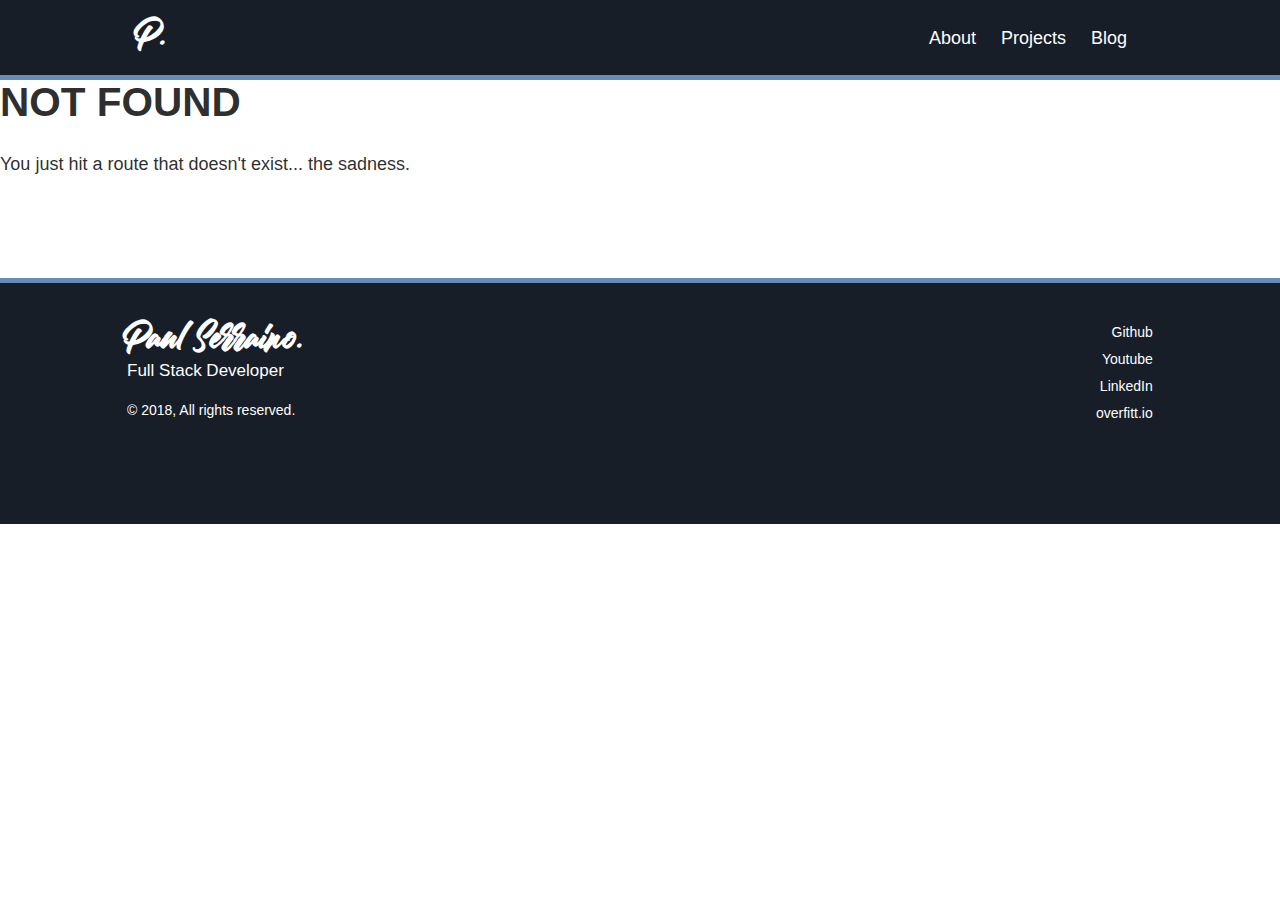
<file: 404/index.html>
<!DOCTYPE html><html><head><meta charset="utf-8"/><meta http-equiv="x-ua-compatible" content="ie=edge"/><meta name="viewport" content="width=device-width, initial-scale=1, shrink-to-fit=no"/><link rel="preload" href="/component---src-layouts-index-js-0cffb03b4ebb584d5c8c.js" as="script"/><link rel="preload" href="/component---src-pages-404-js-1a875ece5cb3414b29d8.js" as="script"/><link rel="preload" href="/path---404-a0e39f21c11f6a62c5ab.js" as="script"/><link rel="preload" href="/app-45e3d032371f0ee1d7a5.js" as="script"/><link rel="preload" href="/commons-61689ac9f897bb0fcb2f.js" as="script"/><title data-react-helmet="true">Paul Serraino</title><meta data-react-helmet="true" name="description" content="Sample"/><meta data-react-helmet="true" name="keywords" content="sample, something"/><link rel="manifest" href="/favicons/manifest.json"/><link rel="apple-touch-icon" sizes="57x57" href="/favicons/apple-touch-icon-57x57.png"/><link rel="apple-touch-icon" sizes="60x60" href="/favicons/apple-touch-icon-60x60.png"/><link rel="apple-touch-icon" sizes="72x72" href="/favicons/apple-touch-icon-72x72.png"/><link rel="apple-touch-icon" sizes="76x76" href="/favicons/apple-touch-icon-76x76.png"/><link rel="apple-touch-icon" sizes="114x114" href="/favicons/apple-touch-icon-114x114.png"/><link rel="apple-touch-icon" sizes="120x120" href="/favicons/apple-touch-icon-120x120.png"/><link rel="apple-touch-icon" sizes="144x144" href="/favicons/apple-touch-icon-144x144.png"/><link rel="apple-touch-icon" sizes="152x152" href="/favicons/apple-touch-icon-152x152.png"/><link rel="apple-touch-icon" sizes="180x180" href="/favicons/apple-touch-icon-180x180.png"/><link rel="apple-touch-startup-image" media="(device-width: 320px) and (device-height: 480px) and (-webkit-device-pixel-ratio: 1)" href="/favicons/apple-touch-startup-image-320x460.png"/><link rel="apple-touch-startup-image" media="(device-width: 320px) and (device-height: 480px) and (-webkit-device-pixel-ratio: 2)" href="/favicons/apple-touch-startup-image-640x920.png"/><link rel="apple-touch-startup-image" media="(device-width: 320px) and (device-height: 568px) and (-webkit-device-pixel-ratio: 2)" href="/favicons/apple-touch-startup-image-640x1096.png"/><link rel="apple-touch-startup-image" media="(device-width: 375px) and (device-height: 667px) and (-webkit-device-pixel-ratio: 2)" href="/favicons/apple-touch-startup-image-750x1294.png"/><link rel="apple-touch-startup-image" media="(device-width: 414px) and (device-height: 736px) and (orientation: landscape) and (-webkit-device-pixel-ratio: 3)" href="/favicons/apple-touch-startup-image-1182x2208.png"/><link rel="apple-touch-startup-image" media="(device-width: 414px) and (device-height: 736px) and (orientation: portrait) and (-webkit-device-pixel-ratio: 3)" href="/favicons/apple-touch-startup-image-1242x2148.png"/><link rel="apple-touch-startup-image" media="(device-width: 768px) and (device-height: 1024px) and (orientation: landscape) and (-webkit-device-pixel-ratio: 1)" href="/favicons/apple-touch-startup-image-748x1024.png"/><link rel="apple-touch-startup-image" media="(device-width: 768px) and (device-height: 1024px) and (orientation: portrait) and (-webkit-device-pixel-ratio: 1)" href="/favicons/apple-touch-startup-image-768x1004.png"/><link rel="apple-touch-startup-image" media="(device-width: 768px) and (device-height: 1024px) and (orientation: landscape) and (-webkit-device-pixel-ratio: 2)" href="/favicons/apple-touch-startup-image-1496x2048.png"/><link rel="apple-touch-startup-image" media="(device-width: 768px) and (device-height: 1024px) and (orientation: portrait) and (-webkit-device-pixel-ratio: 2)" href="/favicons/apple-touch-startup-image-1536x2008.png"/><link rel="icon" type="image/png" sizes="32x32" href="/favicons/favicon-32x32.png"/><link rel="icon" type="image/png" sizes="16x16" href="/favicons/favicon-16x16.png"/><link rel="shortcut icon" href="/favicons/favicon.ico"/><style id="gatsby-inlined-css">code[class*=language-],pre[class*=language-]{color:#000;background:none;text-shadow:0 1px #fff;font-family:Consolas,Monaco,Andale Mono,Ubuntu Mono,monospace;text-align:left;white-space:pre;word-spacing:normal;word-break:normal;word-wrap:normal;line-height:1.5;-moz-tab-size:4;-o-tab-size:4;tab-size:4;-webkit-hyphens:none;-ms-hyphens:none;hyphens:none}code[class*=language-]::-moz-selection,code[class*=language-] ::-moz-selection,pre[class*=language-]::-moz-selection,pre[class*=language-] ::-moz-selection{text-shadow:none;background:#b3d4fc}code[class*=language-]::selection,code[class*=language-] ::selection,pre[class*=language-]::selection,pre[class*=language-] ::selection{text-shadow:none;background:#b3d4fc}@media print{code[class*=language-],pre[class*=language-]{text-shadow:none}}pre[class*=language-]{padding:1em;margin:.5em 0;overflow:auto}:not(pre)>code[class*=language-],pre[class*=language-]{background:#f5f2f0}:not(pre)>code[class*=language-]{padding:.1em;border-radius:.3em;white-space:normal}.token.cdata,.token.comment,.token.doctype,.token.prolog{color:#708090}.token.punctuation{color:#999}.namespace{opacity:.7}.token.boolean,.token.constant,.token.deleted,.token.number,.token.property,.token.symbol,.token.tag{color:#905}.token.attr-name,.token.builtin,.token.char,.token.inserted,.token.selector,.token.string{color:#690}.language-css .token.string,.style .token.string,.token.entity,.token.operator,.token.url{color:#a67f59;background:hsla(0,0%,100%,.5)}.token.atrule,.token.attr-value,.token.keyword{color:#07a}.token.function{color:#dd4a68}.token.important,.token.regex,.token.variable{color:#e90}.token.bold,.token.important{font-weight:700}.token.italic{font-style:italic}.token.entity{cursor:help}html{font-family:Helvetica Neue,helvetica,sans-serif;-ms-text-size-adjust:100%;-webkit-text-size-adjust:100%}body{margin:0}article,aside,details,figcaption,figure,footer,header,main,menu,nav,section,summary{display:block}audio,canvas,progress,video{display:inline-block}audio:not([controls]){display:none;height:0}progress{vertical-align:baseline}[hidden],template{display:none}a{background-color:transparent;-webkit-text-decoration-skip:objects}a:active,a:hover{outline-width:0}abbr[title]{border-bottom:none;text-decoration:underline;text-decoration:underline dotted}b,strong{font-weight:inherit;font-weight:bolder}dfn{font-style:italic}h1{font-size:2em;margin:.67em 0}mark{background-color:#ff0;color:#000}small{font-size:80%}sub,sup{font-size:75%;line-height:0;position:relative;vertical-align:baseline}sub{bottom:-.25em}sup{top:-.5em}img{border-style:none}svg:not(:root){overflow:hidden}code,kbd,pre,samp{font-family:monospace,monospace;font-size:1em}figure{margin:1em 40px}hr{box-sizing:content-box;height:0;overflow:visible}button,input,optgroup,select,textarea{font:inherit;margin:0}optgroup{font-weight:700}button,input{overflow:visible}button,select{text-transform:none}[type=reset],[type=submit],button,html [type=button]{-webkit-appearance:button}[type=button]::-moz-focus-inner,[type=reset]::-moz-focus-inner,[type=submit]::-moz-focus-inner,button::-moz-focus-inner{border-style:none;padding:0}[type=button]:-moz-focusring,[type=reset]:-moz-focusring,[type=submit]:-moz-focusring,button:-moz-focusring{outline:1px dotted ButtonText}fieldset{border:1px solid silver;margin:0 2px;padding:.35em .625em .75em}legend{box-sizing:border-box;color:inherit;display:table;max-width:100%;padding:0;white-space:normal}textarea{overflow:auto}[type=checkbox],[type=radio]{box-sizing:border-box;padding:0}[type=number]::-webkit-inner-spin-button,[type=number]::-webkit-outer-spin-button{height:auto}[type=search]{-webkit-appearance:textfield;outline-offset:-2px}[type=search]::-webkit-search-cancel-button,[type=search]::-webkit-search-decoration{-webkit-appearance:none}::-webkit-input-placeholder{color:inherit;opacity:.54}::-webkit-file-upload-button{-webkit-appearance:button;font:inherit}html{font:112.5%/1.45em Helvetica Neue,helvetica,sans-serif;box-sizing:border-box;overflow-y:scroll}*,:after,:before{box-sizing:inherit}body{font-family:Helvetica Neue,helvetica,sans-serif;color:rgba(0,0,0,.84);font-weight:400;word-wrap:break-word;line-height:1.5;font-kerning:normal;-moz-font-feature-settings:"kern","liga","clig","calt";-ms-font-feature-settings:"kern","liga","clig","calt";-webkit-font-feature-settings:"kern","liga","clig","calt";font-feature-settings:"kern","liga","clig","calt";-webkit-text-size-adjust:100%}img{max-width:100%;margin:0 0 1.45rem;padding:0}h1{font-size:2.25rem}h1,h2{margin:0 0 1.45rem;padding:0;color:inherit;font-family:-apple-system,BlinkMacSystemFont,Segoe UI,Roboto,Oxygen,Ubuntu,Cantarell,Fira Sans,Droid Sans,Helvetica Neue,sans-serif;font-weight:700;text-rendering:optimizeLegibility;line-height:1.1}h2{font-size:1.62671rem}h3{font-size:1.38316rem}h3,h4{margin:0 0 1.45rem;padding:0;color:inherit;font-family:-apple-system,BlinkMacSystemFont,Segoe UI,Roboto,Oxygen,Ubuntu,Cantarell,Fira Sans,Droid Sans,Helvetica Neue,sans-serif;font-weight:700;text-rendering:optimizeLegibility;line-height:1.1}h4{font-size:1rem}h5{font-size:.85028rem}h5,h6{margin:0 0 1.45rem;padding:0;color:inherit;font-family:-apple-system,BlinkMacSystemFont,Segoe UI,Roboto,Oxygen,Ubuntu,Cantarell,Fira Sans,Droid Sans,Helvetica Neue,sans-serif;font-weight:700;text-rendering:optimizeLegibility;line-height:1.1}h6{font-size:.78405rem}hgroup{margin:0 0 1.45rem;padding:0}ol,ul{margin:0 0 1.45rem 1.45rem;padding:0;list-style-position:outside;list-style-image:none}dd,dl,figure,p{margin:0 0 1.45rem;padding:0}pre{padding:0;font-size:.85rem;line-height:1.42;background:rgba(0,0,0,.04);border-radius:3px;overflow:auto;word-wrap:normal;padding:1.45rem}pre,table{margin:0 0 1.45rem}table{padding:0;font-size:1rem;line-height:1.45rem;border-collapse:collapse;width:100%}fieldset{margin:0 0 1.45rem;padding:0}blockquote{margin:0 1.45rem 1.45rem;padding:0}form,iframe,noscript{margin:0 0 1.45rem;padding:0}hr{margin:0 0 calc(1.45rem - 1px);padding:0;background:rgba(0,0,0,.2);border:none;height:1px}address{margin:0 0 1.45rem;padding:0}b,dt,strong,th{font-weight:700}li{margin-bottom:0.725rem}ol li,ul li{padding-left:0}li>ol,li>ul{margin-left:1.45rem;margin-bottom:0.725rem;margin-top:0.725rem}blockquote :last-child,li :last-child,p :last-child{margin-bottom:0}li>p{margin-bottom:0.725rem}code,kbd,samp{font-size:.85rem;line-height:1.45rem}abbr,abbr[title],acronym{border-bottom:1px dotted rgba(0,0,0,.5);cursor:help}abbr[title]{text-decoration:none}td,th,thead{text-align:left}td,th{border-bottom:1px solid rgba(0,0,0,.12);font-feature-settings:"tnum";-moz-font-feature-settings:"tnum";-ms-font-feature-settings:"tnum";-webkit-font-feature-settings:"tnum";padding:.725rem .96667rem calc(.725rem - 1px)}td:first-child,th:first-child{padding-left:0}td:last-child,th:last-child{padding-right:0}code,tt{background-color:rgba(0,0,0,.04);border-radius:3px;font-family:SFMono-Regular,Consolas,Roboto Mono,Droid Sans Mono,Liberation Mono,Menlo,Courier,monospace;padding:0;padding-top:.2em;padding-bottom:.2em}pre code{background:none;line-height:1.42}code:after,code:before,tt:after,tt:before{letter-spacing:-.2em;content:" "}pre code:after,pre code:before,pre tt:after,pre tt:before{content:""}@media only screen and (max-width:480px){html{font-size:100%}}@font-face{font-family:Julietta;src:url(/static/julietta.d4de87b2.ttf)}.animated{animation-duration:1s;animation-fill-mode:both}.animated-slow{animation-duration:2s;animation-fill-mode:both}.animated.infinite{animation-iteration-count:infinite}@keyframes fadeIn{0%{opacity:0}to{opacity:1}}.fadeIn{animation-name:fadeIn}@keyframes fadeInUp{0%{opacity:0;transform:translate3d(0,100%,0)}to{opacity:1;transform:translateZ(0)}}.fadeInUp{animation-name:fadeInUp}#grom-man line{animation-duration:.5s;animation-fill-mode:both;animation-name:fadeInUp}#grom-man line:first-child{-webkit-animation-delay:.1s;animation-delay:.1s}#grom-man line:nth-child(2){-webkit-animation-delay:.2s;animation-delay:.2s}#grom-man line:nth-child(3){-webkit-animation-delay:.3s;animation-delay:.3s}#grom-man line:nth-child(4){-webkit-animation-delay:.4s;animation-delay:.4s}#grom-man line:nth-child(5){-webkit-animation-delay:.5s;animation-delay:.5s}#grom-man line:nth-child(6){-webkit-animation-delay:.6s;animation-delay:.6s}#grom-man line:nth-child(7){-webkit-animation-delay:.7s;animation-delay:.7s}#grom-man line:nth-child(8){-webkit-animation-delay:.8s;animation-delay:.8s}#grom-man line:nth-child(9){-webkit-animation-delay:.9s;animation-delay:.9s}#grom-man line:nth-child(10){-webkit-animation-delay:1s;animation-delay:1s}#grom-man line:nth-child(11){-webkit-animation-delay:1.1s;animation-delay:1.1s}#grom-man line:nth-child(12){-webkit-animation-delay:1.2s;animation-delay:1.2s}#grom-man line:nth-child(13){-webkit-animation-delay:1.3s;animation-delay:1.3s}#grom-man line:nth-child(14){-webkit-animation-delay:1.4s;animation-delay:1.4s}#grom-man line:nth-child(15){-webkit-animation-delay:1.5s;animation-delay:1.5s}#grom-man line:nth-child(16){-webkit-animation-delay:1.6s;animation-delay:1.6s}#grom-man line:nth-child(17){-webkit-animation-delay:1.7s;animation-delay:1.7s}#grom-man line:nth-child(18){-webkit-animation-delay:1.8s;animation-delay:1.8s}#grom-man line:nth-child(19){-webkit-animation-delay:1.9s;animation-delay:1.9s}#grom-man line:nth-child(20){-webkit-animation-delay:2s;animation-delay:2s}#grom-man line:nth-child(21){-webkit-animation-delay:2.1s;animation-delay:2.1s}#grom-man line:nth-child(22){-webkit-animation-delay:2.2s;animation-delay:2.2s}#grom-man line:nth-child(23){-webkit-animation-delay:2.3s;animation-delay:2.3s}#grom-man line:nth-child(24){-webkit-animation-delay:2.4s;animation-delay:2.4s}#grom-man line:nth-child(25){-webkit-animation-delay:2.5s;animation-delay:2.5s}#grom-man line:nth-child(26){-webkit-animation-delay:2.6s;animation-delay:2.6s}#grom-man line:nth-child(27){-webkit-animation-delay:2.7s;animation-delay:2.7s}#grom-man line:nth-child(28){-webkit-animation-delay:2.8s;animation-delay:2.8s}#grom-man line:nth-child(29){-webkit-animation-delay:2.9s;animation-delay:2.9s}#grom-man line:nth-child(30){-webkit-animation-delay:3s;animation-delay:3s}#grom-man line:nth-child(31){-webkit-animation-delay:3.1s;animation-delay:3.1s}#grom-man line:nth-child(32){-webkit-animation-delay:3.2s;animation-delay:3.2s}#grom-man line:nth-child(33){-webkit-animation-delay:3.3s;animation-delay:3.3s}#grom-man line:nth-child(34){-webkit-animation-delay:3.4s;animation-delay:3.4s}#grom-man line:nth-child(35){-webkit-animation-delay:3.5s;animation-delay:3.5s}#grom-man line:nth-child(36){-webkit-animation-delay:3.6s;animation-delay:3.6s}#grom-man line:nth-child(37){-webkit-animation-delay:3.7s;animation-delay:3.7s}#grom-man line:nth-child(38){-webkit-animation-delay:3.8s;animation-delay:3.8s}#grom-man line:nth-child(39){-webkit-animation-delay:3.9s;animation-delay:3.9s}#grom-man line:nth-child(40){-webkit-animation-delay:4s;animation-delay:4s}#grom-man line:nth-child(41){-webkit-animation-delay:4.1s;animation-delay:4.1s}#grom-man line:nth-child(42){-webkit-animation-delay:4.2s;animation-delay:4.2s}#grom-man line:nth-child(43){-webkit-animation-delay:4.3s;animation-delay:4.3s}#grom-man line:nth-child(44){-webkit-animation-delay:4.4s;animation-delay:4.4s}#grom-man line:nth-child(45){-webkit-animation-delay:4.5s;animation-delay:4.5s}#grom-man line:nth-child(46){-webkit-animation-delay:4.6s;animation-delay:4.6s}#grom-man line:nth-child(47){-webkit-animation-delay:4.7s;animation-delay:4.7s}#grom-man line:nth-child(48){-webkit-animation-delay:4.8s;animation-delay:4.8s}#grom-man line:nth-child(49){-webkit-animation-delay:4.9s;animation-delay:4.9s}#grom-man line:nth-child(50){-webkit-animation-delay:5s;animation-delay:5s}#grom-man line:nth-child(51){-webkit-animation-delay:5.1s;animation-delay:5.1s}#grom-man line:nth-child(52){-webkit-animation-delay:5.2s;animation-delay:5.2s}#grom-man line:nth-child(53){-webkit-animation-delay:5.3s;animation-delay:5.3s}#grom-man line:nth-child(54){-webkit-animation-delay:5.4s;animation-delay:5.4s}#grom-man line:nth-child(55){-webkit-animation-delay:5.5s;animation-delay:5.5s}#grom-man line:nth-child(56){-webkit-animation-delay:5.6s;animation-delay:5.6s}#grom-man line:nth-child(57){-webkit-animation-delay:5.7s;animation-delay:5.7s}#grom-man line:nth-child(58){-webkit-animation-delay:5.8s;animation-delay:5.8s}#grom-man line:nth-child(59){-webkit-animation-delay:5.9s;animation-delay:5.9s}#grom-man line:nth-child(60){-webkit-animation-delay:6s;animation-delay:6s}#grom-man line:nth-child(61){-webkit-animation-delay:6.1s;animation-delay:6.1s}#grom-man line:nth-child(62){-webkit-animation-delay:6.2s;animation-delay:6.2s}#grom-man line:nth-child(63){-webkit-animation-delay:6.3s;animation-delay:6.3s}#grom-man line:nth-child(64){-webkit-animation-delay:6.4s;animation-delay:6.4s}#grom-man line:nth-child(65){-webkit-animation-delay:6.5s;animation-delay:6.5s}#grom-man line:nth-child(66){-webkit-animation-delay:6.6s;animation-delay:6.6s}#grom-man line:nth-child(67){-webkit-animation-delay:6.7s;animation-delay:6.7s}#grom-man line:nth-child(68){-webkit-animation-delay:6.8s;animation-delay:6.8s}#grom-man line:nth-child(69){-webkit-animation-delay:6.9s;animation-delay:6.9s}#grom-man line:nth-child(70){-webkit-animation-delay:7s;animation-delay:7s}#grom-man line:nth-child(71){-webkit-animation-delay:7.1s;animation-delay:7.1s}#grom-man line:nth-child(72){-webkit-animation-delay:7.2s;animation-delay:7.2s}#grom-man line:nth-child(73){-webkit-animation-delay:7.3s;animation-delay:7.3s}#grom-man line:nth-child(74){-webkit-animation-delay:7.4s;animation-delay:7.4s}#grom-man line:nth-child(75){-webkit-animation-delay:7.5s;animation-delay:7.5s}#grom-man line:nth-child(76){-webkit-animation-delay:7.6s;animation-delay:7.6s}#grom-man line:nth-child(77){-webkit-animation-delay:7.7s;animation-delay:7.7s}#grom-man line:nth-child(78){-webkit-animation-delay:7.8s;animation-delay:7.8s}#grom-man line:nth-child(79){-webkit-animation-delay:7.9s;animation-delay:7.9s}#grom-man line:nth-child(80){-webkit-animation-delay:8s;animation-delay:8s}#grom-man line:nth-child(81){-webkit-animation-delay:8.1s;animation-delay:8.1s}#grom-man line:nth-child(82){-webkit-animation-delay:8.2s;animation-delay:8.2s}#grom-man line:nth-child(83){-webkit-animation-delay:8.3s;animation-delay:8.3s}#grom-man line:nth-child(84){-webkit-animation-delay:8.4s;animation-delay:8.4s}#grom-man line:nth-child(85){-webkit-animation-delay:8.5s;animation-delay:8.5s}#grom-man line:nth-child(86){-webkit-animation-delay:8.6s;animation-delay:8.6s}#grom-man line:nth-child(87){-webkit-animation-delay:8.7s;animation-delay:8.7s}#grom-man line:nth-child(88){-webkit-animation-delay:8.8s;animation-delay:8.8s}#grom-man line:nth-child(89){-webkit-animation-delay:8.9s;animation-delay:8.9s}#grom-man line:nth-child(90){-webkit-animation-delay:9s;animation-delay:9s}#grom-man line:nth-child(91){-webkit-animation-delay:9.1s;animation-delay:9.1s}#grom-man line:nth-child(92){-webkit-animation-delay:9.2s;animation-delay:9.2s}#grom-man line:nth-child(93){-webkit-animation-delay:9.3s;animation-delay:9.3s}#grom-man line:nth-child(94){-webkit-animation-delay:9.4s;animation-delay:9.4s}#grom-man line:nth-child(95){-webkit-animation-delay:9.5s;animation-delay:9.5s}#grom-man line:nth-child(96){-webkit-animation-delay:9.6s;animation-delay:9.6s}#grom-man line:nth-child(97){-webkit-animation-delay:9.7s;animation-delay:9.7s}#grom-man line:nth-child(98){-webkit-animation-delay:9.8s;animation-delay:9.8s}#grom-man line:nth-child(99){-webkit-animation-delay:9.9s;animation-delay:9.9s}#grom-man line:nth-child(100){-webkit-animation-delay:10s;animation-delay:10s}#grom-man line:nth-child(101){-webkit-animation-delay:10.1s;animation-delay:10.1s}#grom-man line:nth-child(102){-webkit-animation-delay:10.2s;animation-delay:10.2s}#grom-man line:nth-child(103){-webkit-animation-delay:10.3s;animation-delay:10.3s}#grom-man line:nth-child(104){-webkit-animation-delay:10.4s;animation-delay:10.4s}#grom-man line:nth-child(105){-webkit-animation-delay:10.5s;animation-delay:10.5s}#grom-man line:nth-child(106){-webkit-animation-delay:10.6s;animation-delay:10.6s}#grom-man line:nth-child(107){-webkit-animation-delay:10.7s;animation-delay:10.7s}#grom-man line:nth-child(108){-webkit-animation-delay:10.8s;animation-delay:10.8s}#grom-man line:nth-child(109){-webkit-animation-delay:10.9s;animation-delay:10.9s}#grom-man line:nth-child(110){-webkit-animation-delay:11s;animation-delay:11s}#grom-man line:nth-child(111){-webkit-animation-delay:11.1s;animation-delay:11.1s}#grom-man line:nth-child(112){-webkit-animation-delay:11.2s;animation-delay:11.2s}#grom-man line:nth-child(113){-webkit-animation-delay:11.3s;animation-delay:11.3s}#grom-man line:nth-child(114){-webkit-animation-delay:11.4s;animation-delay:11.4s}#grom-man line:nth-child(115){-webkit-animation-delay:11.5s;animation-delay:11.5s}#grom-man line:nth-child(116){-webkit-animation-delay:11.6s;animation-delay:11.6s}#grom-man line:nth-child(117){-webkit-animation-delay:11.7s;animation-delay:11.7s}#grom-man line:nth-child(118){-webkit-animation-delay:11.8s;animation-delay:11.8s}#grom-man line:nth-child(119){-webkit-animation-delay:11.9s;animation-delay:11.9s}#grom-man line:nth-child(120){-webkit-animation-delay:12s;animation-delay:12s}#grom-man line:nth-child(121){-webkit-animation-delay:12.1s;animation-delay:12.1s}#grom-man line:nth-child(122){-webkit-animation-delay:12.2s;animation-delay:12.2s}#grom-man line:nth-child(123){-webkit-animation-delay:12.3s;animation-delay:12.3s}#grom-man line:nth-child(124){-webkit-animation-delay:12.4s;animation-delay:12.4s}#grom-man line:nth-child(125){-webkit-animation-delay:12.5s;animation-delay:12.5s}#grom-man line:nth-child(126){-webkit-animation-delay:12.6s;animation-delay:12.6s}#grom-man line:nth-child(127){-webkit-animation-delay:12.7s;animation-delay:12.7s}#grom-man line:nth-child(128){-webkit-animation-delay:12.8s;animation-delay:12.8s}#grom-man line:nth-child(129){-webkit-animation-delay:12.9s;animation-delay:12.9s}#grom-man line:nth-child(130){-webkit-animation-delay:13s;animation-delay:13s}#grom-man line:nth-child(131){-webkit-animation-delay:13.1s;animation-delay:13.1s}#grom-man line:nth-child(132){-webkit-animation-delay:13.2s;animation-delay:13.2s}#grom-man line:nth-child(133){-webkit-animation-delay:13.3s;animation-delay:13.3s}#grom-man line:nth-child(134){-webkit-animation-delay:13.4s;animation-delay:13.4s}#grom-man line:nth-child(135){-webkit-animation-delay:13.5s;animation-delay:13.5s}#grom-man line:nth-child(136){-webkit-animation-delay:13.6s;animation-delay:13.6s}#grom-man line:nth-child(137){-webkit-animation-delay:13.7s;animation-delay:13.7s}#grom-man line:nth-child(138){-webkit-animation-delay:13.8s;animation-delay:13.8s}#grom-man line:nth-child(139){-webkit-animation-delay:13.9s;animation-delay:13.9s}#grom-man line:nth-child(140){-webkit-animation-delay:14s;animation-delay:14s}#grom-man line:nth-child(141){-webkit-animation-delay:14.1s;animation-delay:14.1s}#grom-man line:nth-child(142){-webkit-animation-delay:14.2s;animation-delay:14.2s}#grom-man line:nth-child(143){-webkit-animation-delay:14.3s;animation-delay:14.3s}#grom-man line:nth-child(144){-webkit-animation-delay:14.4s;animation-delay:14.4s}#grom-man line:nth-child(145){-webkit-animation-delay:14.5s;animation-delay:14.5s}#grom-man line:nth-child(146){-webkit-animation-delay:14.6s;animation-delay:14.6s}#grom-man line:nth-child(147){-webkit-animation-delay:14.7s;animation-delay:14.7s}#grom-man line:nth-child(148){-webkit-animation-delay:14.8s;animation-delay:14.8s}#grom-man line:nth-child(149){-webkit-animation-delay:14.9s;animation-delay:14.9s}#grom-man line:nth-child(150){-webkit-animation-delay:15s;animation-delay:15s}#grom-man line:nth-child(151){-webkit-animation-delay:15.1s;animation-delay:15.1s}#grom-man line:nth-child(152){-webkit-animation-delay:15.2s;animation-delay:15.2s}#grom-man line:nth-child(153){-webkit-animation-delay:15.3s;animation-delay:15.3s}#grom-man line:nth-child(154){-webkit-animation-delay:15.4s;animation-delay:15.4s}#grom-man line:nth-child(155){-webkit-animation-delay:15.5s;animation-delay:15.5s}#grom-man line:nth-child(156){-webkit-animation-delay:15.6s;animation-delay:15.6s}#grom-man line:nth-child(157){-webkit-animation-delay:15.7s;animation-delay:15.7s}#grom-man line:nth-child(158){-webkit-animation-delay:15.8s;animation-delay:15.8s}#grom-man line:nth-child(159){-webkit-animation-delay:15.9s;animation-delay:15.9s}#grom-man line:nth-child(160){-webkit-animation-delay:16s;animation-delay:16s}#grom-man line:nth-child(161){-webkit-animation-delay:16.1s;animation-delay:16.1s}#grom-man line:nth-child(162){-webkit-animation-delay:16.2s;animation-delay:16.2s}#grom-man line:nth-child(163){-webkit-animation-delay:16.3s;animation-delay:16.3s}#grom-man line:nth-child(164){-webkit-animation-delay:16.4s;animation-delay:16.4s}#grom-man line:nth-child(165){-webkit-animation-delay:16.5s;animation-delay:16.5s}#grom-man line:nth-child(166){-webkit-animation-delay:16.6s;animation-delay:16.6s}#grom-man line:nth-child(167){-webkit-animation-delay:16.7s;animation-delay:16.7s}#grom-man line:nth-child(168){-webkit-animation-delay:16.8s;animation-delay:16.8s}#grom-man line:nth-child(169){-webkit-animation-delay:16.9s;animation-delay:16.9s}#grom-man line:nth-child(170){-webkit-animation-delay:17s;animation-delay:17s}#grom-man line:nth-child(171){-webkit-animation-delay:17.1s;animation-delay:17.1s}#grom-man line:nth-child(172){-webkit-animation-delay:17.2s;animation-delay:17.2s}#grom-man line:nth-child(173){-webkit-animation-delay:17.3s;animation-delay:17.3s}#grom-man line:nth-child(174){-webkit-animation-delay:17.4s;animation-delay:17.4s}#grom-man line:nth-child(175){-webkit-animation-delay:17.5s;animation-delay:17.5s}#grom-man line:nth-child(176){-webkit-animation-delay:17.6s;animation-delay:17.6s}#grom-man line:nth-child(177){-webkit-animation-delay:17.7s;animation-delay:17.7s}#grom-man line:nth-child(178){-webkit-animation-delay:17.8s;animation-delay:17.8s}#grom-man line:nth-child(179){-webkit-animation-delay:17.9s;animation-delay:17.9s}#grom-man line:nth-child(180){-webkit-animation-delay:18s;animation-delay:18s}#grom-man line:nth-child(181){-webkit-animation-delay:18.1s;animation-delay:18.1s}#grom-man line:nth-child(182){-webkit-animation-delay:18.2s;animation-delay:18.2s}#grom-man line:nth-child(183){-webkit-animation-delay:18.3s;animation-delay:18.3s}#grom-man line:nth-child(184){-webkit-animation-delay:18.4s;animation-delay:18.4s}#grom-man line:nth-child(185){-webkit-animation-delay:18.5s;animation-delay:18.5s}#grom-man line:nth-child(186){-webkit-animation-delay:18.6s;animation-delay:18.6s}#grom-man line:nth-child(187){-webkit-animation-delay:18.7s;animation-delay:18.7s}#grom-man line:nth-child(188){-webkit-animation-delay:18.8s;animation-delay:18.8s}#grom-man line:nth-child(189){-webkit-animation-delay:18.9s;animation-delay:18.9s}#grom-man line:nth-child(190){-webkit-animation-delay:19s;animation-delay:19s}#grom-man line:nth-child(191){-webkit-animation-delay:19.1s;animation-delay:19.1s}#grom-man line:nth-child(192){-webkit-animation-delay:19.2s;animation-delay:19.2s}#grom-man line:nth-child(193){-webkit-animation-delay:19.3s;animation-delay:19.3s}#grom-man line:nth-child(194){-webkit-animation-delay:19.4s;animation-delay:19.4s}#grom-man line:nth-child(195){-webkit-animation-delay:19.5s;animation-delay:19.5s}#grom-man line:nth-child(196){-webkit-animation-delay:19.6s;animation-delay:19.6s}#grom-man line:nth-child(197){-webkit-animation-delay:19.7s;animation-delay:19.7s}#grom-man line:nth-child(198){-webkit-animation-delay:19.8s;animation-delay:19.8s}#grom-man line:nth-child(199){-webkit-animation-delay:19.9s;animation-delay:19.9s}#grom-man line:nth-child(200){-webkit-animation-delay:20s;animation-delay:20s}#grom-man line:nth-child(201){-webkit-animation-delay:20.1s;animation-delay:20.1s}#grom-man line:nth-child(202){-webkit-animation-delay:20.2s;animation-delay:20.2s}#grom-man line:nth-child(203){-webkit-animation-delay:20.3s;animation-delay:20.3s}#grom-man line:nth-child(204){-webkit-animation-delay:20.4s;animation-delay:20.4s}#grom-man line:nth-child(205){-webkit-animation-delay:20.5s;animation-delay:20.5s}#grom-man line:nth-child(206){-webkit-animation-delay:20.6s;animation-delay:20.6s}#grom-man line:nth-child(207){-webkit-animation-delay:20.7s;animation-delay:20.7s}#grom-man line:nth-child(208){-webkit-animation-delay:20.8s;animation-delay:20.8s}#grom-man line:nth-child(209){-webkit-animation-delay:20.9s;animation-delay:20.9s}#grom-man line:nth-child(210){-webkit-animation-delay:21s;animation-delay:21s}#grom-man line:nth-child(211){-webkit-animation-delay:21.1s;animation-delay:21.1s}#grom-man line:nth-child(212){-webkit-animation-delay:21.2s;animation-delay:21.2s}#grom-man line:nth-child(213){-webkit-animation-delay:21.3s;animation-delay:21.3s}#grom-man line:nth-child(214){-webkit-animation-delay:21.4s;animation-delay:21.4s}#grom-man line:nth-child(215){-webkit-animation-delay:21.5s;animation-delay:21.5s}#grom-man line:nth-child(216){-webkit-animation-delay:21.6s;animation-delay:21.6s}#grom-man line:nth-child(217){-webkit-animation-delay:21.7s;animation-delay:21.7s}#grom-man line:nth-child(218){-webkit-animation-delay:21.8s;animation-delay:21.8s}#grom-man line:nth-child(219){-webkit-animation-delay:21.9s;animation-delay:21.9s}#grom-man line:nth-child(220){-webkit-animation-delay:22s;animation-delay:22s}#grom-man line:nth-child(221){-webkit-animation-delay:22.1s;animation-delay:22.1s}#grom-man line:nth-child(222){-webkit-animation-delay:22.2s;animation-delay:22.2s}#grom-man line:nth-child(223){-webkit-animation-delay:22.3s;animation-delay:22.3s}#grom-man line:nth-child(224){-webkit-animation-delay:22.4s;animation-delay:22.4s}#grom-man line:nth-child(225){-webkit-animation-delay:22.5s;animation-delay:22.5s}#grom-man line:nth-child(226){-webkit-animation-delay:22.6s;animation-delay:22.6s}#grom-man line:nth-child(227){-webkit-animation-delay:22.7s;animation-delay:22.7s}#grom-man line:nth-child(228){-webkit-animation-delay:22.8s;animation-delay:22.8s}#grom-man line:nth-child(229){-webkit-animation-delay:22.9s;animation-delay:22.9s}#grom-man line:nth-child(230){-webkit-animation-delay:23s;animation-delay:23s}#grom-man line:nth-child(231){-webkit-animation-delay:23.1s;animation-delay:23.1s}#grom-man line:nth-child(232){-webkit-animation-delay:23.2s;animation-delay:23.2s}#grom-man line:nth-child(233){-webkit-animation-delay:23.3s;animation-delay:23.3s}#grom-man line:nth-child(234){-webkit-animation-delay:23.4s;animation-delay:23.4s}#grom-man line:nth-child(235){-webkit-animation-delay:23.5s;animation-delay:23.5s}#grom-man line:nth-child(236){-webkit-animation-delay:23.6s;animation-delay:23.6s}#grom-man line:nth-child(237){-webkit-animation-delay:23.7s;animation-delay:23.7s}#grom-man line:nth-child(238){-webkit-animation-delay:23.8s;animation-delay:23.8s}#grom-man line:nth-child(239){-webkit-animation-delay:23.9s;animation-delay:23.9s}#grom-man line:nth-child(240){-webkit-animation-delay:24s;animation-delay:24s}#grom-man line:nth-child(241){-webkit-animation-delay:24.1s;animation-delay:24.1s}#grom-man line:nth-child(242){-webkit-animation-delay:24.2s;animation-delay:24.2s}#grom-man line:nth-child(243){-webkit-animation-delay:24.3s;animation-delay:24.3s}#grom-man line:nth-child(244){-webkit-animation-delay:24.4s;animation-delay:24.4s}#grom-man line:nth-child(245){-webkit-animation-delay:24.5s;animation-delay:24.5s}#grom-man line:nth-child(246){-webkit-animation-delay:24.6s;animation-delay:24.6s}#grom-man line:nth-child(247){-webkit-animation-delay:24.7s;animation-delay:24.7s}#grom-man line:nth-child(248){-webkit-animation-delay:24.8s;animation-delay:24.8s}#grom-man line:nth-child(249){-webkit-animation-delay:24.9s;animation-delay:24.9s}#grom-man line:nth-child(250){-webkit-animation-delay:25s;animation-delay:25s}#grom-man line:nth-child(251){-webkit-animation-delay:25.1s;animation-delay:25.1s}#grom-man line:nth-child(252){-webkit-animation-delay:25.2s;animation-delay:25.2s}#grom-man line:nth-child(253){-webkit-animation-delay:25.3s;animation-delay:25.3s}#grom-man line:nth-child(254){-webkit-animation-delay:25.4s;animation-delay:25.4s}#grom-man line:nth-child(255){-webkit-animation-delay:25.5s;animation-delay:25.5s}#grom-man line:nth-child(256){-webkit-animation-delay:25.6s;animation-delay:25.6s}#grom-man line:nth-child(257){-webkit-animation-delay:25.7s;animation-delay:25.7s}#grom-man line:nth-child(258){-webkit-animation-delay:25.8s;animation-delay:25.8s}#grom-man line:nth-child(259){-webkit-animation-delay:25.9s;animation-delay:25.9s}#grom-man line:nth-child(260){-webkit-animation-delay:26s;animation-delay:26s}#grom-man line:nth-child(261){-webkit-animation-delay:26.1s;animation-delay:26.1s}#grom-man line:nth-child(262){-webkit-animation-delay:26.2s;animation-delay:26.2s}#grom-man line:nth-child(263){-webkit-animation-delay:26.3s;animation-delay:26.3s}#grom-man line:nth-child(264){-webkit-animation-delay:26.4s;animation-delay:26.4s}#grom-man line:nth-child(265){-webkit-animation-delay:26.5s;animation-delay:26.5s}#grom-man line:nth-child(266){-webkit-animation-delay:26.6s;animation-delay:26.6s}#grom-man line:nth-child(267){-webkit-animation-delay:26.7s;animation-delay:26.7s}#grom-man line:nth-child(268){-webkit-animation-delay:26.8s;animation-delay:26.8s}#grom-man line:nth-child(269){-webkit-animation-delay:26.9s;animation-delay:26.9s}#grom-man line:nth-child(270){-webkit-animation-delay:27s;animation-delay:27s}#grom-man line:nth-child(271){-webkit-animation-delay:27.1s;animation-delay:27.1s}#grom-man line:nth-child(272){-webkit-animation-delay:27.2s;animation-delay:27.2s}#grom-man line:nth-child(273){-webkit-animation-delay:27.3s;animation-delay:27.3s}#grom-man line:nth-child(274){-webkit-animation-delay:27.4s;animation-delay:27.4s}#grom-man line:nth-child(275){-webkit-animation-delay:27.5s;animation-delay:27.5s}#grom-man line:nth-child(276){-webkit-animation-delay:27.6s;animation-delay:27.6s}#grom-man line:nth-child(277){-webkit-animation-delay:27.7s;animation-delay:27.7s}#grom-man line:nth-child(278){-webkit-animation-delay:27.8s;animation-delay:27.8s}#grom-man line:nth-child(279){-webkit-animation-delay:27.9s;animation-delay:27.9s}#grom-man line:nth-child(280){-webkit-animation-delay:28s;animation-delay:28s}#grom-man line:nth-child(281){-webkit-animation-delay:28.1s;animation-delay:28.1s}#grom-man line:nth-child(282){-webkit-animation-delay:28.2s;animation-delay:28.2s}#grom-man line:nth-child(283){-webkit-animation-delay:28.3s;animation-delay:28.3s}#grom-man line:nth-child(284){-webkit-animation-delay:28.4s;animation-delay:28.4s}#grom-man line:nth-child(285){-webkit-animation-delay:28.5s;animation-delay:28.5s}#grom-man line:nth-child(286){-webkit-animation-delay:28.6s;animation-delay:28.6s}#grom-man line:nth-child(287){-webkit-animation-delay:28.7s;animation-delay:28.7s}#grom-man line:nth-child(288){-webkit-animation-delay:28.8s;animation-delay:28.8s}#grom-man line:nth-child(289){-webkit-animation-delay:28.9s;animation-delay:28.9s}#grom-man line:nth-child(290){-webkit-animation-delay:29s;animation-delay:29s}#grom-man line:nth-child(291){-webkit-animation-delay:29.1s;animation-delay:29.1s}#grom-man line:nth-child(292){-webkit-animation-delay:29.2s;animation-delay:29.2s}#grom-man line:nth-child(293){-webkit-animation-delay:29.3s;animation-delay:29.3s}#grom-man line:nth-child(294){-webkit-animation-delay:29.4s;animation-delay:29.4s}#grom-man line:nth-child(295){-webkit-animation-delay:29.5s;animation-delay:29.5s}#grom-man line:nth-child(296){-webkit-animation-delay:29.6s;animation-delay:29.6s}#grom-man line:nth-child(297){-webkit-animation-delay:29.7s;animation-delay:29.7s}#grom-man line:nth-child(298){-webkit-animation-delay:29.8s;animation-delay:29.8s}#grom-man line:nth-child(299){-webkit-animation-delay:29.9s;animation-delay:29.9s}.header{background-color:#171e27;color:#fff;border-bottom:5px solid #678bb9;width:100%;height:80px}.header__div--container{position:relative;width:100%;margin:0 auto;max-width:1024px;z-index:22}.header__h1--title{font-family:Julietta,helvetica,sans-serif;float:left;margin:0;margin-top:15px;margin-left:10px}.header__h1--title a{color:#fff;text-decoration:none;transition:all .3s}.header__h1--title a:hover{color:#ffebcd}.header__nav{float:right}.header__nav ul{background-color:#171e27;margin:0;margin-top:25px}.header__nav ul li{display:inline;margin-right:25px;height:25px}.header__nav ul li a{color:#fff;text-decoration:none;font-family:helvetica;border-bottom:3px solid transparent;padding-bottom:10px;transition:all .3s}.header__nav ul li a:hover{color:#ffebcd;border-color:#ffebcd}.header__img--mobile-menu{display:none;float:right;margin:0;max-width:30px;margin-top:20px;margin-right:20px}@media (max-width:510px){.header__nav{float:none;display:inline-block;width:100%}.header__nav ul{background-color:#171e27;padding-top:5px;padding-bottom:15px}.header__nav ul li{display:block;height:25px;text-align:center;margin:10px 0;z-index:99}.header__img--mobile-menu{display:block}}.footer{margin-top:100px;padding:35px;background-color:#171e27;border-top:5px solid #678bb9;color:#fff;width:100%;min-height:246px}.footer__div--container{position:relative;width:100%;max-width:1026px;margin:0 auto}.footer__div--col{float:left;width:49.99%}.footer__h1--name{margin:0;font-family:Julietta,helvetica,sans-serif}.footer__h2--job-title{margin:0;font-weight:400;font-size:17px}.footer__span--legal{font-size:14px;position:relative;top:15px}.footer__ul{text-align:right;list-style:none}.footer__ul li{margin:0}.footer__ul li a{font-size:14px;text-decoration:none;color:#fff;transition:all .3s;border-bottom:2px solid transparent}.footer__ul li a:hover{color:#ffebcd;border-bottom:2px solid #ffebcd}.skills-container{display:table;border-spacing:7px;margin:0;padding:0}.skills-container li{display:table-cell;vertical-align:middle;box-shadow:0 1px 4px 0 rgba(0,0,0,.1);height:100px;width:100px;padding:10px;border-radius:4px}.skills-container .skills-container__img{width:100%}.skills__p{display:block;margin-left:46px;max-width:360px;height:70px}.index__div--container{position:relative;margin:0 auto;max-width:1024px;width:100%;min-height:620px;z-index:1}.index__div--container:after{content:"";display:table;clear:both}.index__div--col{float:left;width:49.99%}.index__div--card{margin-top:25px;max-width:415px}.index__img--card{width:100%;height:100%;margin:0;max-width:390px}@media (max-width:510px){.index__div--col{width:100%}}.about__div--container{z-index:1}.about__div--container,.about__div--hero{position:relative;margin:0 auto;width:100%;max-width:1026px;margin-top:50px}.about__div--hero{text-align:center;z-index:-1}.about__img--hero{width:100%}.about__h2--title-section{font-family:Julietta,helvetica,sans-serif;font-size:2.25rem}.projects__div--container{position:relative;margin:0 auto;width:100%;max-width:1026px;margin-top:50px;z-index:1}.projects__div--row{position:relative;width:100%;margin:0 auto}.projects__div--row:after{content:"";display:table;clear:both}.projects__div--col{float:left;width:49.999%}.projects__div--client-section{margin-bottom:50px;border-bottom:1px solid #eee}.projects__div--section-title{font-family:Julietta,helvetica,sans-serif;font-size:2.25rem}.projects__div--company-title{font-size:15px}.projects__div--companies{overflow-x:scroll}.projects__ul{list-style:none;margin:0}.projects__ul--companies{list-style:none;text-align:center;display:table;border-spacing:7px;margin:0 auto;padding:0;margin-bottom:50px}.projects__ul--companies li{display:table-cell;vertical-align:middle;box-shadow:0 1px 4px 0 rgba(0,0,0,.1);height:100px;width:187px;padding:10px;border-radius:4px}.projects__img--company-logo{max-width:100px;margin:0}.blog a{text-decoration:none;color:rgba(0,0,0,.84)}.blog__div--container{position:relative;margin:0 auto;width:100%;max-width:1026px;margin-top:50px;z-index:1}.blog__div--preview{transition:all .3s;background-color:#fff}.blog__div--preview:hover{background-color:#f3f8ff}.blog__div--row{position:relative;width:100%;margin:0 auto}.blog__div--row:after{content:"";display:table;clear:both}.blog__div--col-1{float:left;width:10%}.blog__div--col-2{float:left;width:90%;padding-top:20px;padding-left:20px}.blog__h1--title{margin:0;font-size:25px;color:rgba(0,0,0,.84)}.blog__img--thumbnail{height:100px;max-width:100px;width:100%;background-size:contain;background-repeat:no-repeat;margin-right:10px}.archive__div--container{height:100%;min-height:620px}.blog-post__div--container{position:relative;margin:0 auto;width:100%;max-width:1026px;margin-top:50px}</style></head><body><div id="___gatsby"><div data-reactroot="" data-reactid="1" data-react-checksum="1117187496"><!-- react-empty: 2 --><header class="header" data-reactid="3"><div class="header__div--container" data-reactid="4"><h1 class="header__h1--title" data-reactid="5"><a href="/" data-reactid="6">P.</a></h1><img class="header__img--mobile-menu" src="[data-uri]" data-reactid="7"/><nav class="header__nav" data-reactid="8"><ul data-reactid="9"><li data-reactid="10"><a href="/about" data-reactid="11">About</a></li><li data-reactid="12"><a href="/projects" data-reactid="13">Projects</a></li><li data-reactid="14"><a href="/blog" data-reactid="15">Blog</a></li></ul></nav></div></header><div class="content" data-reactid="16"><div data-reactid="17"><h1 data-reactid="18">NOT FOUND</h1><p data-reactid="19">You just hit a route that doesn&#x27;t exist... the sadness.</p></div></div><footer class="footer" data-reactid="20"><div class="footer__div--container" data-reactid="21"><div class="footer__div--col" data-reactid="22"><h1 class="footer__h1--name" data-reactid="23">Paul Serraino.</h1><h2 class="footer__h2--job-title" data-reactid="24">Full Stack Developer</h2><span class="footer__span--legal" data-reactid="25">© 2018, All rights reserved.</span></div><div class="footer__div--col" data-reactid="26"><ul class="footer__ul" data-reactid="27"><li data-reactid="28"><a target="_blank" href="https://github.com/paulserraino" data-reactid="29">Github</a></li><li data-reactid="30"><a target="_blank" href="https://www.youtube.com/channel/UC4jjKLXy4Z2nh5W3MUFkD4Q" data-reactid="31">Youtube</a></li><li data-reactid="32"><a target="_blank" href="https://www.linkedin.com/in/paul-serraino-07067b94" data-reactid="33">LinkedIn</a></li><li data-reactid="34"><a target="_blank" href="http://overfitt.io" data-reactid="35">overfitt.io</a></li></ul></div></div></footer></div></div><script id="webpack-manifest">/*<![CDATA[*/window.webpackManifest={"231608221292675":"app-45e3d032371f0ee1d7a5.js","107818501498521":"component---src-templates-blog-post-js-adcf2808f16afcdf9ae4.js","162898551421021":"component---src-pages-404-js-1a875ece5cb3414b29d8.js","263791100135453":"component---src-pages-about-js-3c7c8adec8b0de6373a8.js","212839066777427":"component---src-pages-blog-js-ec8fbb8250951075debf.js","35783957827783":"component---src-pages-index-js-eea3de1d9b58eaac2461.js","213720915766396":"component---src-pages-projects-js-ad151f6020eade56e654.js","60335399758886":"path----557518bd178906f8d58a.js","210016788491225":"path---https-nginx-00fc8c703925b99bea0c.js","128565142686888":"path---predictable-state-containers-211e1dd3b5394c003461.js","39199859270695":"path---rails-engines-97c52b7bb2aabd01e58e.js","82002069076619":"path---redux-design-patterns-9e864b64cd69d8c15b94.js","164586280252809":"path---flux-dispatcher-primer-68a8b4a050f03fc3e2fa.js","60119001723219":"path---event-emitter-mechanics-7c7fceb8eed87d85e50f.js","254022195166212":"path---404-a0e39f21c11f6a62c5ab.js","273950069227526":"path---about-a0e39f21c11f6a62c5ab.js","49683490770531":"path---blog-62690526d12e234bf379.js","142629428675168":"path---index-a0e39f21c11f6a62c5ab.js","97786326051841":"path---projects-a0e39f21c11f6a62c5ab.js","178698757827068":"path---404-html-a0e39f21c11f6a62c5ab.js","114276838955818":"component---src-layouts-index-js-0cffb03b4ebb584d5c8c.js"}/*]]>*/</script><script>/*<![CDATA[*/!function(e,t,r){function n(){for(;d[0]&&"loaded"==d[0][f];)c=d.shift(),c[o]=!i.parentNode.insertBefore(c,i)}for(var s,a,c,d=[],i=e.scripts[0],o="onreadystatechange",f="readyState";s=r.shift();)a=e.createElement(t),"async"in i?(a.async=!1,e.head.appendChild(a)):i[f]?(d.push(a),a[o]=n):e.write("<"+t+' src="'+s+'" defer></'+t+">"),a.src=s}(document,"script",["/commons-61689ac9f897bb0fcb2f.js","/app-45e3d032371f0ee1d7a5.js","/path---404-a0e39f21c11f6a62c5ab.js","/component---src-pages-404-js-1a875ece5cb3414b29d8.js","/component---src-layouts-index-js-0cffb03b4ebb584d5c8c.js"])/*]]>*/</script></body></html>
</file>
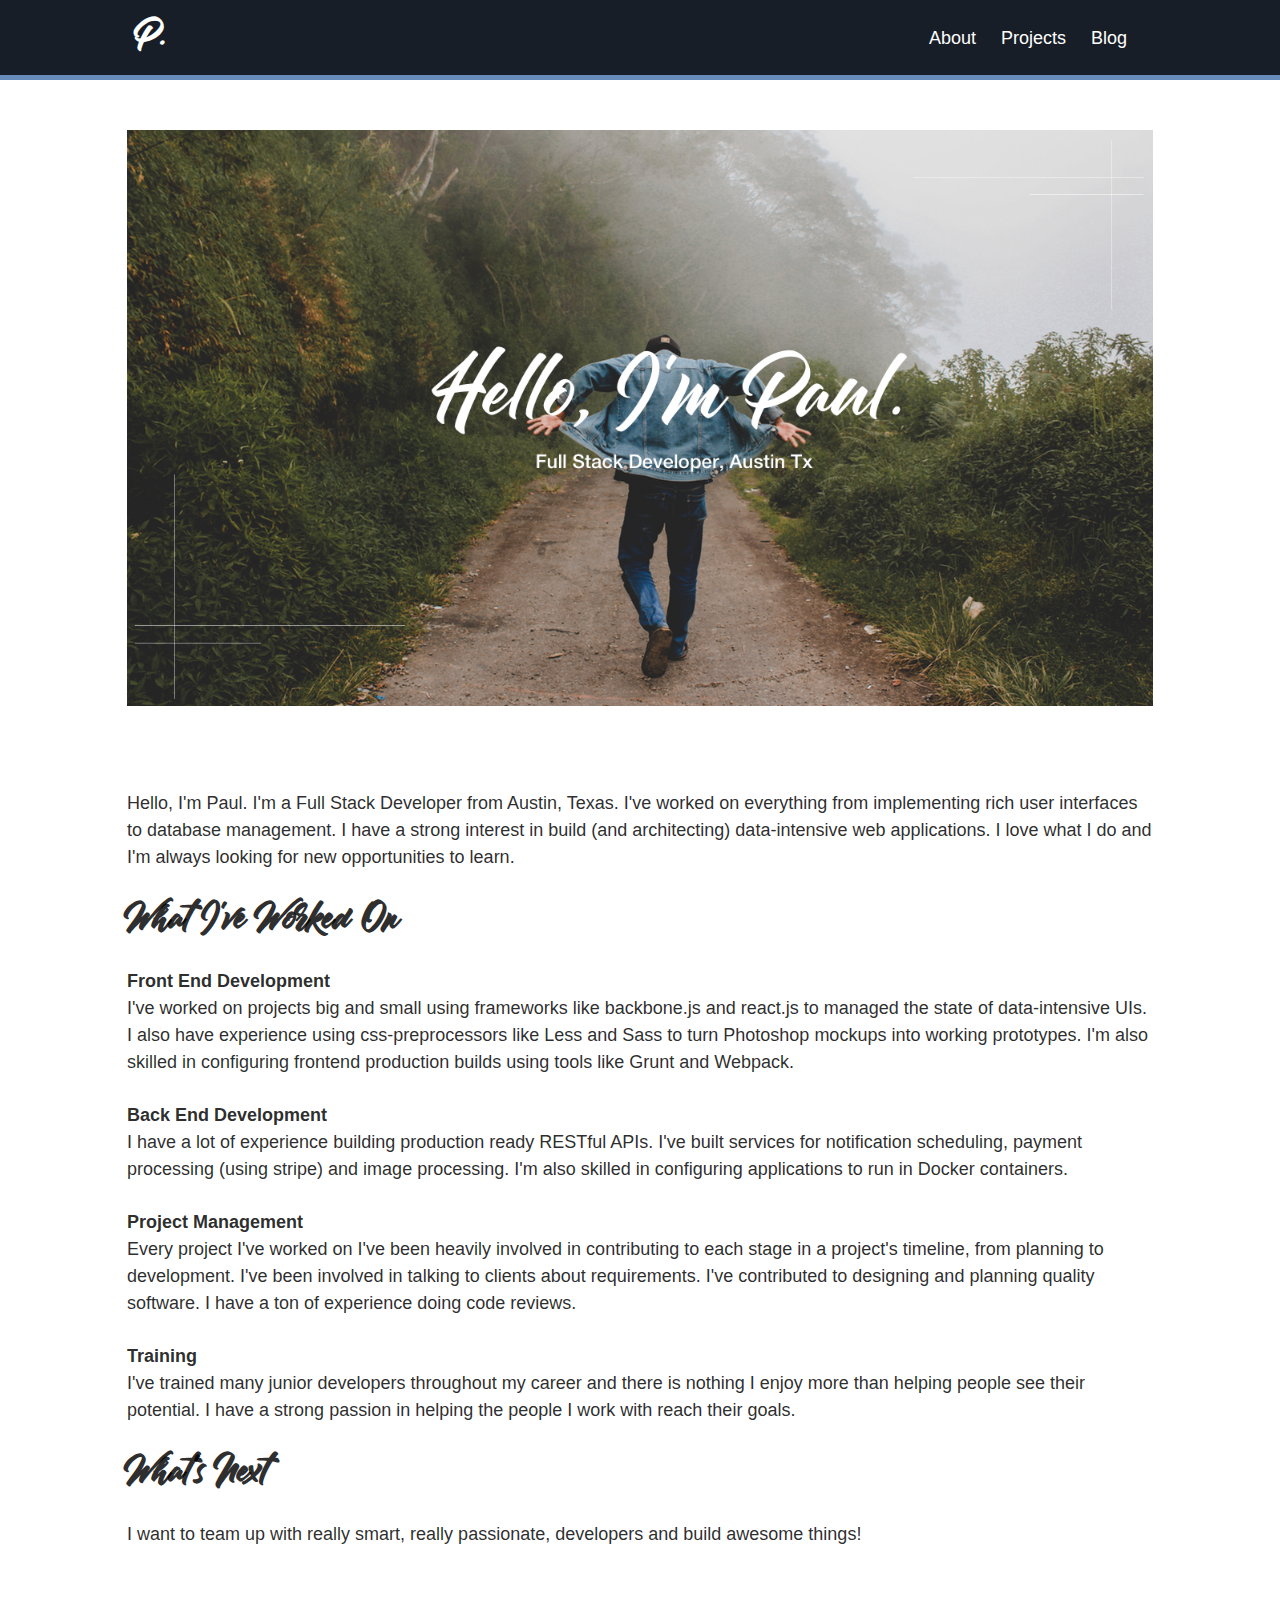
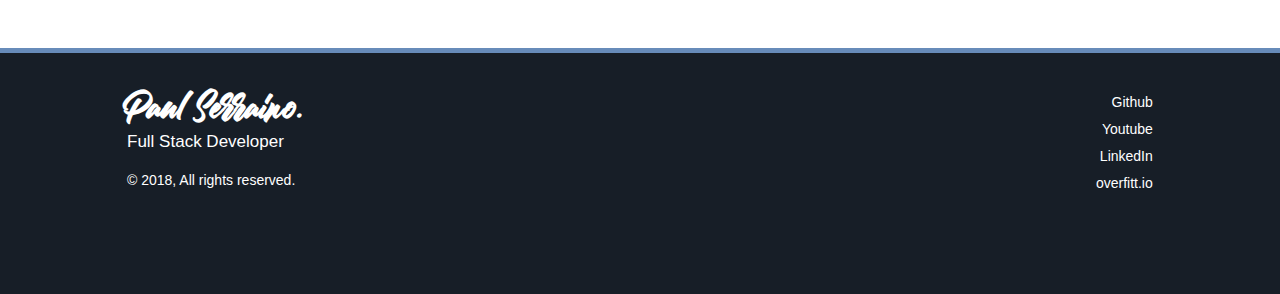
<file: about/index.html>
<!DOCTYPE html><html><head><meta charset="utf-8"/><meta http-equiv="x-ua-compatible" content="ie=edge"/><meta name="viewport" content="width=device-width, initial-scale=1, shrink-to-fit=no"/><link rel="preload" href="/component---src-layouts-index-js-0cffb03b4ebb584d5c8c.js" as="script"/><link rel="preload" href="/component---src-pages-about-js-3c7c8adec8b0de6373a8.js" as="script"/><link rel="preload" href="/path---about-a0e39f21c11f6a62c5ab.js" as="script"/><link rel="preload" href="/app-45e3d032371f0ee1d7a5.js" as="script"/><link rel="preload" href="/commons-61689ac9f897bb0fcb2f.js" as="script"/><title data-react-helmet="true">Paul Serraino</title><meta data-react-helmet="true" name="description" content="Sample"/><meta data-react-helmet="true" name="keywords" content="sample, something"/><link rel="manifest" href="/favicons/manifest.json"/><link rel="apple-touch-icon" sizes="57x57" href="/favicons/apple-touch-icon-57x57.png"/><link rel="apple-touch-icon" sizes="60x60" href="/favicons/apple-touch-icon-60x60.png"/><link rel="apple-touch-icon" sizes="72x72" href="/favicons/apple-touch-icon-72x72.png"/><link rel="apple-touch-icon" sizes="76x76" href="/favicons/apple-touch-icon-76x76.png"/><link rel="apple-touch-icon" sizes="114x114" href="/favicons/apple-touch-icon-114x114.png"/><link rel="apple-touch-icon" sizes="120x120" href="/favicons/apple-touch-icon-120x120.png"/><link rel="apple-touch-icon" sizes="144x144" href="/favicons/apple-touch-icon-144x144.png"/><link rel="apple-touch-icon" sizes="152x152" href="/favicons/apple-touch-icon-152x152.png"/><link rel="apple-touch-icon" sizes="180x180" href="/favicons/apple-touch-icon-180x180.png"/><link rel="apple-touch-startup-image" media="(device-width: 320px) and (device-height: 480px) and (-webkit-device-pixel-ratio: 1)" href="/favicons/apple-touch-startup-image-320x460.png"/><link rel="apple-touch-startup-image" media="(device-width: 320px) and (device-height: 480px) and (-webkit-device-pixel-ratio: 2)" href="/favicons/apple-touch-startup-image-640x920.png"/><link rel="apple-touch-startup-image" media="(device-width: 320px) and (device-height: 568px) and (-webkit-device-pixel-ratio: 2)" href="/favicons/apple-touch-startup-image-640x1096.png"/><link rel="apple-touch-startup-image" media="(device-width: 375px) and (device-height: 667px) and (-webkit-device-pixel-ratio: 2)" href="/favicons/apple-touch-startup-image-750x1294.png"/><link rel="apple-touch-startup-image" media="(device-width: 414px) and (device-height: 736px) and (orientation: landscape) and (-webkit-device-pixel-ratio: 3)" href="/favicons/apple-touch-startup-image-1182x2208.png"/><link rel="apple-touch-startup-image" media="(device-width: 414px) and (device-height: 736px) and (orientation: portrait) and (-webkit-device-pixel-ratio: 3)" href="/favicons/apple-touch-startup-image-1242x2148.png"/><link rel="apple-touch-startup-image" media="(device-width: 768px) and (device-height: 1024px) and (orientation: landscape) and (-webkit-device-pixel-ratio: 1)" href="/favicons/apple-touch-startup-image-748x1024.png"/><link rel="apple-touch-startup-image" media="(device-width: 768px) and (device-height: 1024px) and (orientation: portrait) and (-webkit-device-pixel-ratio: 1)" href="/favicons/apple-touch-startup-image-768x1004.png"/><link rel="apple-touch-startup-image" media="(device-width: 768px) and (device-height: 1024px) and (orientation: landscape) and (-webkit-device-pixel-ratio: 2)" href="/favicons/apple-touch-startup-image-1496x2048.png"/><link rel="apple-touch-startup-image" media="(device-width: 768px) and (device-height: 1024px) and (orientation: portrait) and (-webkit-device-pixel-ratio: 2)" href="/favicons/apple-touch-startup-image-1536x2008.png"/><link rel="icon" type="image/png" sizes="32x32" href="/favicons/favicon-32x32.png"/><link rel="icon" type="image/png" sizes="16x16" href="/favicons/favicon-16x16.png"/><link rel="shortcut icon" href="/favicons/favicon.ico"/><style id="gatsby-inlined-css">code[class*=language-],pre[class*=language-]{color:#000;background:none;text-shadow:0 1px #fff;font-family:Consolas,Monaco,Andale Mono,Ubuntu Mono,monospace;text-align:left;white-space:pre;word-spacing:normal;word-break:normal;word-wrap:normal;line-height:1.5;-moz-tab-size:4;-o-tab-size:4;tab-size:4;-webkit-hyphens:none;-ms-hyphens:none;hyphens:none}code[class*=language-]::-moz-selection,code[class*=language-] ::-moz-selection,pre[class*=language-]::-moz-selection,pre[class*=language-] ::-moz-selection{text-shadow:none;background:#b3d4fc}code[class*=language-]::selection,code[class*=language-] ::selection,pre[class*=language-]::selection,pre[class*=language-] ::selection{text-shadow:none;background:#b3d4fc}@media print{code[class*=language-],pre[class*=language-]{text-shadow:none}}pre[class*=language-]{padding:1em;margin:.5em 0;overflow:auto}:not(pre)>code[class*=language-],pre[class*=language-]{background:#f5f2f0}:not(pre)>code[class*=language-]{padding:.1em;border-radius:.3em;white-space:normal}.token.cdata,.token.comment,.token.doctype,.token.prolog{color:#708090}.token.punctuation{color:#999}.namespace{opacity:.7}.token.boolean,.token.constant,.token.deleted,.token.number,.token.property,.token.symbol,.token.tag{color:#905}.token.attr-name,.token.builtin,.token.char,.token.inserted,.token.selector,.token.string{color:#690}.language-css .token.string,.style .token.string,.token.entity,.token.operator,.token.url{color:#a67f59;background:hsla(0,0%,100%,.5)}.token.atrule,.token.attr-value,.token.keyword{color:#07a}.token.function{color:#dd4a68}.token.important,.token.regex,.token.variable{color:#e90}.token.bold,.token.important{font-weight:700}.token.italic{font-style:italic}.token.entity{cursor:help}html{font-family:Helvetica Neue,helvetica,sans-serif;-ms-text-size-adjust:100%;-webkit-text-size-adjust:100%}body{margin:0}article,aside,details,figcaption,figure,footer,header,main,menu,nav,section,summary{display:block}audio,canvas,progress,video{display:inline-block}audio:not([controls]){display:none;height:0}progress{vertical-align:baseline}[hidden],template{display:none}a{background-color:transparent;-webkit-text-decoration-skip:objects}a:active,a:hover{outline-width:0}abbr[title]{border-bottom:none;text-decoration:underline;text-decoration:underline dotted}b,strong{font-weight:inherit;font-weight:bolder}dfn{font-style:italic}h1{font-size:2em;margin:.67em 0}mark{background-color:#ff0;color:#000}small{font-size:80%}sub,sup{font-size:75%;line-height:0;position:relative;vertical-align:baseline}sub{bottom:-.25em}sup{top:-.5em}img{border-style:none}svg:not(:root){overflow:hidden}code,kbd,pre,samp{font-family:monospace,monospace;font-size:1em}figure{margin:1em 40px}hr{box-sizing:content-box;height:0;overflow:visible}button,input,optgroup,select,textarea{font:inherit;margin:0}optgroup{font-weight:700}button,input{overflow:visible}button,select{text-transform:none}[type=reset],[type=submit],button,html [type=button]{-webkit-appearance:button}[type=button]::-moz-focus-inner,[type=reset]::-moz-focus-inner,[type=submit]::-moz-focus-inner,button::-moz-focus-inner{border-style:none;padding:0}[type=button]:-moz-focusring,[type=reset]:-moz-focusring,[type=submit]:-moz-focusring,button:-moz-focusring{outline:1px dotted ButtonText}fieldset{border:1px solid silver;margin:0 2px;padding:.35em .625em .75em}legend{box-sizing:border-box;color:inherit;display:table;max-width:100%;padding:0;white-space:normal}textarea{overflow:auto}[type=checkbox],[type=radio]{box-sizing:border-box;padding:0}[type=number]::-webkit-inner-spin-button,[type=number]::-webkit-outer-spin-button{height:auto}[type=search]{-webkit-appearance:textfield;outline-offset:-2px}[type=search]::-webkit-search-cancel-button,[type=search]::-webkit-search-decoration{-webkit-appearance:none}::-webkit-input-placeholder{color:inherit;opacity:.54}::-webkit-file-upload-button{-webkit-appearance:button;font:inherit}html{font:112.5%/1.45em Helvetica Neue,helvetica,sans-serif;box-sizing:border-box;overflow-y:scroll}*,:after,:before{box-sizing:inherit}body{font-family:Helvetica Neue,helvetica,sans-serif;color:rgba(0,0,0,.84);font-weight:400;word-wrap:break-word;line-height:1.5;font-kerning:normal;-moz-font-feature-settings:"kern","liga","clig","calt";-ms-font-feature-settings:"kern","liga","clig","calt";-webkit-font-feature-settings:"kern","liga","clig","calt";font-feature-settings:"kern","liga","clig","calt";-webkit-text-size-adjust:100%}img{max-width:100%;margin:0 0 1.45rem;padding:0}h1{font-size:2.25rem}h1,h2{margin:0 0 1.45rem;padding:0;color:inherit;font-family:-apple-system,BlinkMacSystemFont,Segoe UI,Roboto,Oxygen,Ubuntu,Cantarell,Fira Sans,Droid Sans,Helvetica Neue,sans-serif;font-weight:700;text-rendering:optimizeLegibility;line-height:1.1}h2{font-size:1.62671rem}h3{font-size:1.38316rem}h3,h4{margin:0 0 1.45rem;padding:0;color:inherit;font-family:-apple-system,BlinkMacSystemFont,Segoe UI,Roboto,Oxygen,Ubuntu,Cantarell,Fira Sans,Droid Sans,Helvetica Neue,sans-serif;font-weight:700;text-rendering:optimizeLegibility;line-height:1.1}h4{font-size:1rem}h5{font-size:.85028rem}h5,h6{margin:0 0 1.45rem;padding:0;color:inherit;font-family:-apple-system,BlinkMacSystemFont,Segoe UI,Roboto,Oxygen,Ubuntu,Cantarell,Fira Sans,Droid Sans,Helvetica Neue,sans-serif;font-weight:700;text-rendering:optimizeLegibility;line-height:1.1}h6{font-size:.78405rem}hgroup{margin:0 0 1.45rem;padding:0}ol,ul{margin:0 0 1.45rem 1.45rem;padding:0;list-style-position:outside;list-style-image:none}dd,dl,figure,p{margin:0 0 1.45rem;padding:0}pre{padding:0;font-size:.85rem;line-height:1.42;background:rgba(0,0,0,.04);border-radius:3px;overflow:auto;word-wrap:normal;padding:1.45rem}pre,table{margin:0 0 1.45rem}table{padding:0;font-size:1rem;line-height:1.45rem;border-collapse:collapse;width:100%}fieldset{margin:0 0 1.45rem;padding:0}blockquote{margin:0 1.45rem 1.45rem;padding:0}form,iframe,noscript{margin:0 0 1.45rem;padding:0}hr{margin:0 0 calc(1.45rem - 1px);padding:0;background:rgba(0,0,0,.2);border:none;height:1px}address{margin:0 0 1.45rem;padding:0}b,dt,strong,th{font-weight:700}li{margin-bottom:0.725rem}ol li,ul li{padding-left:0}li>ol,li>ul{margin-left:1.45rem;margin-bottom:0.725rem;margin-top:0.725rem}blockquote :last-child,li :last-child,p :last-child{margin-bottom:0}li>p{margin-bottom:0.725rem}code,kbd,samp{font-size:.85rem;line-height:1.45rem}abbr,abbr[title],acronym{border-bottom:1px dotted rgba(0,0,0,.5);cursor:help}abbr[title]{text-decoration:none}td,th,thead{text-align:left}td,th{border-bottom:1px solid rgba(0,0,0,.12);font-feature-settings:"tnum";-moz-font-feature-settings:"tnum";-ms-font-feature-settings:"tnum";-webkit-font-feature-settings:"tnum";padding:.725rem .96667rem calc(.725rem - 1px)}td:first-child,th:first-child{padding-left:0}td:last-child,th:last-child{padding-right:0}code,tt{background-color:rgba(0,0,0,.04);border-radius:3px;font-family:SFMono-Regular,Consolas,Roboto Mono,Droid Sans Mono,Liberation Mono,Menlo,Courier,monospace;padding:0;padding-top:.2em;padding-bottom:.2em}pre code{background:none;line-height:1.42}code:after,code:before,tt:after,tt:before{letter-spacing:-.2em;content:" "}pre code:after,pre code:before,pre tt:after,pre tt:before{content:""}@media only screen and (max-width:480px){html{font-size:100%}}@font-face{font-family:Julietta;src:url(/static/julietta.d4de87b2.ttf)}.animated{animation-duration:1s;animation-fill-mode:both}.animated-slow{animation-duration:2s;animation-fill-mode:both}.animated.infinite{animation-iteration-count:infinite}@keyframes fadeIn{0%{opacity:0}to{opacity:1}}.fadeIn{animation-name:fadeIn}@keyframes fadeInUp{0%{opacity:0;transform:translate3d(0,100%,0)}to{opacity:1;transform:translateZ(0)}}.fadeInUp{animation-name:fadeInUp}#grom-man line{animation-duration:.5s;animation-fill-mode:both;animation-name:fadeInUp}#grom-man line:first-child{-webkit-animation-delay:.1s;animation-delay:.1s}#grom-man line:nth-child(2){-webkit-animation-delay:.2s;animation-delay:.2s}#grom-man line:nth-child(3){-webkit-animation-delay:.3s;animation-delay:.3s}#grom-man line:nth-child(4){-webkit-animation-delay:.4s;animation-delay:.4s}#grom-man line:nth-child(5){-webkit-animation-delay:.5s;animation-delay:.5s}#grom-man line:nth-child(6){-webkit-animation-delay:.6s;animation-delay:.6s}#grom-man line:nth-child(7){-webkit-animation-delay:.7s;animation-delay:.7s}#grom-man line:nth-child(8){-webkit-animation-delay:.8s;animation-delay:.8s}#grom-man line:nth-child(9){-webkit-animation-delay:.9s;animation-delay:.9s}#grom-man line:nth-child(10){-webkit-animation-delay:1s;animation-delay:1s}#grom-man line:nth-child(11){-webkit-animation-delay:1.1s;animation-delay:1.1s}#grom-man line:nth-child(12){-webkit-animation-delay:1.2s;animation-delay:1.2s}#grom-man line:nth-child(13){-webkit-animation-delay:1.3s;animation-delay:1.3s}#grom-man line:nth-child(14){-webkit-animation-delay:1.4s;animation-delay:1.4s}#grom-man line:nth-child(15){-webkit-animation-delay:1.5s;animation-delay:1.5s}#grom-man line:nth-child(16){-webkit-animation-delay:1.6s;animation-delay:1.6s}#grom-man line:nth-child(17){-webkit-animation-delay:1.7s;animation-delay:1.7s}#grom-man line:nth-child(18){-webkit-animation-delay:1.8s;animation-delay:1.8s}#grom-man line:nth-child(19){-webkit-animation-delay:1.9s;animation-delay:1.9s}#grom-man line:nth-child(20){-webkit-animation-delay:2s;animation-delay:2s}#grom-man line:nth-child(21){-webkit-animation-delay:2.1s;animation-delay:2.1s}#grom-man line:nth-child(22){-webkit-animation-delay:2.2s;animation-delay:2.2s}#grom-man line:nth-child(23){-webkit-animation-delay:2.3s;animation-delay:2.3s}#grom-man line:nth-child(24){-webkit-animation-delay:2.4s;animation-delay:2.4s}#grom-man line:nth-child(25){-webkit-animation-delay:2.5s;animation-delay:2.5s}#grom-man line:nth-child(26){-webkit-animation-delay:2.6s;animation-delay:2.6s}#grom-man line:nth-child(27){-webkit-animation-delay:2.7s;animation-delay:2.7s}#grom-man line:nth-child(28){-webkit-animation-delay:2.8s;animation-delay:2.8s}#grom-man line:nth-child(29){-webkit-animation-delay:2.9s;animation-delay:2.9s}#grom-man line:nth-child(30){-webkit-animation-delay:3s;animation-delay:3s}#grom-man line:nth-child(31){-webkit-animation-delay:3.1s;animation-delay:3.1s}#grom-man line:nth-child(32){-webkit-animation-delay:3.2s;animation-delay:3.2s}#grom-man line:nth-child(33){-webkit-animation-delay:3.3s;animation-delay:3.3s}#grom-man line:nth-child(34){-webkit-animation-delay:3.4s;animation-delay:3.4s}#grom-man line:nth-child(35){-webkit-animation-delay:3.5s;animation-delay:3.5s}#grom-man line:nth-child(36){-webkit-animation-delay:3.6s;animation-delay:3.6s}#grom-man line:nth-child(37){-webkit-animation-delay:3.7s;animation-delay:3.7s}#grom-man line:nth-child(38){-webkit-animation-delay:3.8s;animation-delay:3.8s}#grom-man line:nth-child(39){-webkit-animation-delay:3.9s;animation-delay:3.9s}#grom-man line:nth-child(40){-webkit-animation-delay:4s;animation-delay:4s}#grom-man line:nth-child(41){-webkit-animation-delay:4.1s;animation-delay:4.1s}#grom-man line:nth-child(42){-webkit-animation-delay:4.2s;animation-delay:4.2s}#grom-man line:nth-child(43){-webkit-animation-delay:4.3s;animation-delay:4.3s}#grom-man line:nth-child(44){-webkit-animation-delay:4.4s;animation-delay:4.4s}#grom-man line:nth-child(45){-webkit-animation-delay:4.5s;animation-delay:4.5s}#grom-man line:nth-child(46){-webkit-animation-delay:4.6s;animation-delay:4.6s}#grom-man line:nth-child(47){-webkit-animation-delay:4.7s;animation-delay:4.7s}#grom-man line:nth-child(48){-webkit-animation-delay:4.8s;animation-delay:4.8s}#grom-man line:nth-child(49){-webkit-animation-delay:4.9s;animation-delay:4.9s}#grom-man line:nth-child(50){-webkit-animation-delay:5s;animation-delay:5s}#grom-man line:nth-child(51){-webkit-animation-delay:5.1s;animation-delay:5.1s}#grom-man line:nth-child(52){-webkit-animation-delay:5.2s;animation-delay:5.2s}#grom-man line:nth-child(53){-webkit-animation-delay:5.3s;animation-delay:5.3s}#grom-man line:nth-child(54){-webkit-animation-delay:5.4s;animation-delay:5.4s}#grom-man line:nth-child(55){-webkit-animation-delay:5.5s;animation-delay:5.5s}#grom-man line:nth-child(56){-webkit-animation-delay:5.6s;animation-delay:5.6s}#grom-man line:nth-child(57){-webkit-animation-delay:5.7s;animation-delay:5.7s}#grom-man line:nth-child(58){-webkit-animation-delay:5.8s;animation-delay:5.8s}#grom-man line:nth-child(59){-webkit-animation-delay:5.9s;animation-delay:5.9s}#grom-man line:nth-child(60){-webkit-animation-delay:6s;animation-delay:6s}#grom-man line:nth-child(61){-webkit-animation-delay:6.1s;animation-delay:6.1s}#grom-man line:nth-child(62){-webkit-animation-delay:6.2s;animation-delay:6.2s}#grom-man line:nth-child(63){-webkit-animation-delay:6.3s;animation-delay:6.3s}#grom-man line:nth-child(64){-webkit-animation-delay:6.4s;animation-delay:6.4s}#grom-man line:nth-child(65){-webkit-animation-delay:6.5s;animation-delay:6.5s}#grom-man line:nth-child(66){-webkit-animation-delay:6.6s;animation-delay:6.6s}#grom-man line:nth-child(67){-webkit-animation-delay:6.7s;animation-delay:6.7s}#grom-man line:nth-child(68){-webkit-animation-delay:6.8s;animation-delay:6.8s}#grom-man line:nth-child(69){-webkit-animation-delay:6.9s;animation-delay:6.9s}#grom-man line:nth-child(70){-webkit-animation-delay:7s;animation-delay:7s}#grom-man line:nth-child(71){-webkit-animation-delay:7.1s;animation-delay:7.1s}#grom-man line:nth-child(72){-webkit-animation-delay:7.2s;animation-delay:7.2s}#grom-man line:nth-child(73){-webkit-animation-delay:7.3s;animation-delay:7.3s}#grom-man line:nth-child(74){-webkit-animation-delay:7.4s;animation-delay:7.4s}#grom-man line:nth-child(75){-webkit-animation-delay:7.5s;animation-delay:7.5s}#grom-man line:nth-child(76){-webkit-animation-delay:7.6s;animation-delay:7.6s}#grom-man line:nth-child(77){-webkit-animation-delay:7.7s;animation-delay:7.7s}#grom-man line:nth-child(78){-webkit-animation-delay:7.8s;animation-delay:7.8s}#grom-man line:nth-child(79){-webkit-animation-delay:7.9s;animation-delay:7.9s}#grom-man line:nth-child(80){-webkit-animation-delay:8s;animation-delay:8s}#grom-man line:nth-child(81){-webkit-animation-delay:8.1s;animation-delay:8.1s}#grom-man line:nth-child(82){-webkit-animation-delay:8.2s;animation-delay:8.2s}#grom-man line:nth-child(83){-webkit-animation-delay:8.3s;animation-delay:8.3s}#grom-man line:nth-child(84){-webkit-animation-delay:8.4s;animation-delay:8.4s}#grom-man line:nth-child(85){-webkit-animation-delay:8.5s;animation-delay:8.5s}#grom-man line:nth-child(86){-webkit-animation-delay:8.6s;animation-delay:8.6s}#grom-man line:nth-child(87){-webkit-animation-delay:8.7s;animation-delay:8.7s}#grom-man line:nth-child(88){-webkit-animation-delay:8.8s;animation-delay:8.8s}#grom-man line:nth-child(89){-webkit-animation-delay:8.9s;animation-delay:8.9s}#grom-man line:nth-child(90){-webkit-animation-delay:9s;animation-delay:9s}#grom-man line:nth-child(91){-webkit-animation-delay:9.1s;animation-delay:9.1s}#grom-man line:nth-child(92){-webkit-animation-delay:9.2s;animation-delay:9.2s}#grom-man line:nth-child(93){-webkit-animation-delay:9.3s;animation-delay:9.3s}#grom-man line:nth-child(94){-webkit-animation-delay:9.4s;animation-delay:9.4s}#grom-man line:nth-child(95){-webkit-animation-delay:9.5s;animation-delay:9.5s}#grom-man line:nth-child(96){-webkit-animation-delay:9.6s;animation-delay:9.6s}#grom-man line:nth-child(97){-webkit-animation-delay:9.7s;animation-delay:9.7s}#grom-man line:nth-child(98){-webkit-animation-delay:9.8s;animation-delay:9.8s}#grom-man line:nth-child(99){-webkit-animation-delay:9.9s;animation-delay:9.9s}#grom-man line:nth-child(100){-webkit-animation-delay:10s;animation-delay:10s}#grom-man line:nth-child(101){-webkit-animation-delay:10.1s;animation-delay:10.1s}#grom-man line:nth-child(102){-webkit-animation-delay:10.2s;animation-delay:10.2s}#grom-man line:nth-child(103){-webkit-animation-delay:10.3s;animation-delay:10.3s}#grom-man line:nth-child(104){-webkit-animation-delay:10.4s;animation-delay:10.4s}#grom-man line:nth-child(105){-webkit-animation-delay:10.5s;animation-delay:10.5s}#grom-man line:nth-child(106){-webkit-animation-delay:10.6s;animation-delay:10.6s}#grom-man line:nth-child(107){-webkit-animation-delay:10.7s;animation-delay:10.7s}#grom-man line:nth-child(108){-webkit-animation-delay:10.8s;animation-delay:10.8s}#grom-man line:nth-child(109){-webkit-animation-delay:10.9s;animation-delay:10.9s}#grom-man line:nth-child(110){-webkit-animation-delay:11s;animation-delay:11s}#grom-man line:nth-child(111){-webkit-animation-delay:11.1s;animation-delay:11.1s}#grom-man line:nth-child(112){-webkit-animation-delay:11.2s;animation-delay:11.2s}#grom-man line:nth-child(113){-webkit-animation-delay:11.3s;animation-delay:11.3s}#grom-man line:nth-child(114){-webkit-animation-delay:11.4s;animation-delay:11.4s}#grom-man line:nth-child(115){-webkit-animation-delay:11.5s;animation-delay:11.5s}#grom-man line:nth-child(116){-webkit-animation-delay:11.6s;animation-delay:11.6s}#grom-man line:nth-child(117){-webkit-animation-delay:11.7s;animation-delay:11.7s}#grom-man line:nth-child(118){-webkit-animation-delay:11.8s;animation-delay:11.8s}#grom-man line:nth-child(119){-webkit-animation-delay:11.9s;animation-delay:11.9s}#grom-man line:nth-child(120){-webkit-animation-delay:12s;animation-delay:12s}#grom-man line:nth-child(121){-webkit-animation-delay:12.1s;animation-delay:12.1s}#grom-man line:nth-child(122){-webkit-animation-delay:12.2s;animation-delay:12.2s}#grom-man line:nth-child(123){-webkit-animation-delay:12.3s;animation-delay:12.3s}#grom-man line:nth-child(124){-webkit-animation-delay:12.4s;animation-delay:12.4s}#grom-man line:nth-child(125){-webkit-animation-delay:12.5s;animation-delay:12.5s}#grom-man line:nth-child(126){-webkit-animation-delay:12.6s;animation-delay:12.6s}#grom-man line:nth-child(127){-webkit-animation-delay:12.7s;animation-delay:12.7s}#grom-man line:nth-child(128){-webkit-animation-delay:12.8s;animation-delay:12.8s}#grom-man line:nth-child(129){-webkit-animation-delay:12.9s;animation-delay:12.9s}#grom-man line:nth-child(130){-webkit-animation-delay:13s;animation-delay:13s}#grom-man line:nth-child(131){-webkit-animation-delay:13.1s;animation-delay:13.1s}#grom-man line:nth-child(132){-webkit-animation-delay:13.2s;animation-delay:13.2s}#grom-man line:nth-child(133){-webkit-animation-delay:13.3s;animation-delay:13.3s}#grom-man line:nth-child(134){-webkit-animation-delay:13.4s;animation-delay:13.4s}#grom-man line:nth-child(135){-webkit-animation-delay:13.5s;animation-delay:13.5s}#grom-man line:nth-child(136){-webkit-animation-delay:13.6s;animation-delay:13.6s}#grom-man line:nth-child(137){-webkit-animation-delay:13.7s;animation-delay:13.7s}#grom-man line:nth-child(138){-webkit-animation-delay:13.8s;animation-delay:13.8s}#grom-man line:nth-child(139){-webkit-animation-delay:13.9s;animation-delay:13.9s}#grom-man line:nth-child(140){-webkit-animation-delay:14s;animation-delay:14s}#grom-man line:nth-child(141){-webkit-animation-delay:14.1s;animation-delay:14.1s}#grom-man line:nth-child(142){-webkit-animation-delay:14.2s;animation-delay:14.2s}#grom-man line:nth-child(143){-webkit-animation-delay:14.3s;animation-delay:14.3s}#grom-man line:nth-child(144){-webkit-animation-delay:14.4s;animation-delay:14.4s}#grom-man line:nth-child(145){-webkit-animation-delay:14.5s;animation-delay:14.5s}#grom-man line:nth-child(146){-webkit-animation-delay:14.6s;animation-delay:14.6s}#grom-man line:nth-child(147){-webkit-animation-delay:14.7s;animation-delay:14.7s}#grom-man line:nth-child(148){-webkit-animation-delay:14.8s;animation-delay:14.8s}#grom-man line:nth-child(149){-webkit-animation-delay:14.9s;animation-delay:14.9s}#grom-man line:nth-child(150){-webkit-animation-delay:15s;animation-delay:15s}#grom-man line:nth-child(151){-webkit-animation-delay:15.1s;animation-delay:15.1s}#grom-man line:nth-child(152){-webkit-animation-delay:15.2s;animation-delay:15.2s}#grom-man line:nth-child(153){-webkit-animation-delay:15.3s;animation-delay:15.3s}#grom-man line:nth-child(154){-webkit-animation-delay:15.4s;animation-delay:15.4s}#grom-man line:nth-child(155){-webkit-animation-delay:15.5s;animation-delay:15.5s}#grom-man line:nth-child(156){-webkit-animation-delay:15.6s;animation-delay:15.6s}#grom-man line:nth-child(157){-webkit-animation-delay:15.7s;animation-delay:15.7s}#grom-man line:nth-child(158){-webkit-animation-delay:15.8s;animation-delay:15.8s}#grom-man line:nth-child(159){-webkit-animation-delay:15.9s;animation-delay:15.9s}#grom-man line:nth-child(160){-webkit-animation-delay:16s;animation-delay:16s}#grom-man line:nth-child(161){-webkit-animation-delay:16.1s;animation-delay:16.1s}#grom-man line:nth-child(162){-webkit-animation-delay:16.2s;animation-delay:16.2s}#grom-man line:nth-child(163){-webkit-animation-delay:16.3s;animation-delay:16.3s}#grom-man line:nth-child(164){-webkit-animation-delay:16.4s;animation-delay:16.4s}#grom-man line:nth-child(165){-webkit-animation-delay:16.5s;animation-delay:16.5s}#grom-man line:nth-child(166){-webkit-animation-delay:16.6s;animation-delay:16.6s}#grom-man line:nth-child(167){-webkit-animation-delay:16.7s;animation-delay:16.7s}#grom-man line:nth-child(168){-webkit-animation-delay:16.8s;animation-delay:16.8s}#grom-man line:nth-child(169){-webkit-animation-delay:16.9s;animation-delay:16.9s}#grom-man line:nth-child(170){-webkit-animation-delay:17s;animation-delay:17s}#grom-man line:nth-child(171){-webkit-animation-delay:17.1s;animation-delay:17.1s}#grom-man line:nth-child(172){-webkit-animation-delay:17.2s;animation-delay:17.2s}#grom-man line:nth-child(173){-webkit-animation-delay:17.3s;animation-delay:17.3s}#grom-man line:nth-child(174){-webkit-animation-delay:17.4s;animation-delay:17.4s}#grom-man line:nth-child(175){-webkit-animation-delay:17.5s;animation-delay:17.5s}#grom-man line:nth-child(176){-webkit-animation-delay:17.6s;animation-delay:17.6s}#grom-man line:nth-child(177){-webkit-animation-delay:17.7s;animation-delay:17.7s}#grom-man line:nth-child(178){-webkit-animation-delay:17.8s;animation-delay:17.8s}#grom-man line:nth-child(179){-webkit-animation-delay:17.9s;animation-delay:17.9s}#grom-man line:nth-child(180){-webkit-animation-delay:18s;animation-delay:18s}#grom-man line:nth-child(181){-webkit-animation-delay:18.1s;animation-delay:18.1s}#grom-man line:nth-child(182){-webkit-animation-delay:18.2s;animation-delay:18.2s}#grom-man line:nth-child(183){-webkit-animation-delay:18.3s;animation-delay:18.3s}#grom-man line:nth-child(184){-webkit-animation-delay:18.4s;animation-delay:18.4s}#grom-man line:nth-child(185){-webkit-animation-delay:18.5s;animation-delay:18.5s}#grom-man line:nth-child(186){-webkit-animation-delay:18.6s;animation-delay:18.6s}#grom-man line:nth-child(187){-webkit-animation-delay:18.7s;animation-delay:18.7s}#grom-man line:nth-child(188){-webkit-animation-delay:18.8s;animation-delay:18.8s}#grom-man line:nth-child(189){-webkit-animation-delay:18.9s;animation-delay:18.9s}#grom-man line:nth-child(190){-webkit-animation-delay:19s;animation-delay:19s}#grom-man line:nth-child(191){-webkit-animation-delay:19.1s;animation-delay:19.1s}#grom-man line:nth-child(192){-webkit-animation-delay:19.2s;animation-delay:19.2s}#grom-man line:nth-child(193){-webkit-animation-delay:19.3s;animation-delay:19.3s}#grom-man line:nth-child(194){-webkit-animation-delay:19.4s;animation-delay:19.4s}#grom-man line:nth-child(195){-webkit-animation-delay:19.5s;animation-delay:19.5s}#grom-man line:nth-child(196){-webkit-animation-delay:19.6s;animation-delay:19.6s}#grom-man line:nth-child(197){-webkit-animation-delay:19.7s;animation-delay:19.7s}#grom-man line:nth-child(198){-webkit-animation-delay:19.8s;animation-delay:19.8s}#grom-man line:nth-child(199){-webkit-animation-delay:19.9s;animation-delay:19.9s}#grom-man line:nth-child(200){-webkit-animation-delay:20s;animation-delay:20s}#grom-man line:nth-child(201){-webkit-animation-delay:20.1s;animation-delay:20.1s}#grom-man line:nth-child(202){-webkit-animation-delay:20.2s;animation-delay:20.2s}#grom-man line:nth-child(203){-webkit-animation-delay:20.3s;animation-delay:20.3s}#grom-man line:nth-child(204){-webkit-animation-delay:20.4s;animation-delay:20.4s}#grom-man line:nth-child(205){-webkit-animation-delay:20.5s;animation-delay:20.5s}#grom-man line:nth-child(206){-webkit-animation-delay:20.6s;animation-delay:20.6s}#grom-man line:nth-child(207){-webkit-animation-delay:20.7s;animation-delay:20.7s}#grom-man line:nth-child(208){-webkit-animation-delay:20.8s;animation-delay:20.8s}#grom-man line:nth-child(209){-webkit-animation-delay:20.9s;animation-delay:20.9s}#grom-man line:nth-child(210){-webkit-animation-delay:21s;animation-delay:21s}#grom-man line:nth-child(211){-webkit-animation-delay:21.1s;animation-delay:21.1s}#grom-man line:nth-child(212){-webkit-animation-delay:21.2s;animation-delay:21.2s}#grom-man line:nth-child(213){-webkit-animation-delay:21.3s;animation-delay:21.3s}#grom-man line:nth-child(214){-webkit-animation-delay:21.4s;animation-delay:21.4s}#grom-man line:nth-child(215){-webkit-animation-delay:21.5s;animation-delay:21.5s}#grom-man line:nth-child(216){-webkit-animation-delay:21.6s;animation-delay:21.6s}#grom-man line:nth-child(217){-webkit-animation-delay:21.7s;animation-delay:21.7s}#grom-man line:nth-child(218){-webkit-animation-delay:21.8s;animation-delay:21.8s}#grom-man line:nth-child(219){-webkit-animation-delay:21.9s;animation-delay:21.9s}#grom-man line:nth-child(220){-webkit-animation-delay:22s;animation-delay:22s}#grom-man line:nth-child(221){-webkit-animation-delay:22.1s;animation-delay:22.1s}#grom-man line:nth-child(222){-webkit-animation-delay:22.2s;animation-delay:22.2s}#grom-man line:nth-child(223){-webkit-animation-delay:22.3s;animation-delay:22.3s}#grom-man line:nth-child(224){-webkit-animation-delay:22.4s;animation-delay:22.4s}#grom-man line:nth-child(225){-webkit-animation-delay:22.5s;animation-delay:22.5s}#grom-man line:nth-child(226){-webkit-animation-delay:22.6s;animation-delay:22.6s}#grom-man line:nth-child(227){-webkit-animation-delay:22.7s;animation-delay:22.7s}#grom-man line:nth-child(228){-webkit-animation-delay:22.8s;animation-delay:22.8s}#grom-man line:nth-child(229){-webkit-animation-delay:22.9s;animation-delay:22.9s}#grom-man line:nth-child(230){-webkit-animation-delay:23s;animation-delay:23s}#grom-man line:nth-child(231){-webkit-animation-delay:23.1s;animation-delay:23.1s}#grom-man line:nth-child(232){-webkit-animation-delay:23.2s;animation-delay:23.2s}#grom-man line:nth-child(233){-webkit-animation-delay:23.3s;animation-delay:23.3s}#grom-man line:nth-child(234){-webkit-animation-delay:23.4s;animation-delay:23.4s}#grom-man line:nth-child(235){-webkit-animation-delay:23.5s;animation-delay:23.5s}#grom-man line:nth-child(236){-webkit-animation-delay:23.6s;animation-delay:23.6s}#grom-man line:nth-child(237){-webkit-animation-delay:23.7s;animation-delay:23.7s}#grom-man line:nth-child(238){-webkit-animation-delay:23.8s;animation-delay:23.8s}#grom-man line:nth-child(239){-webkit-animation-delay:23.9s;animation-delay:23.9s}#grom-man line:nth-child(240){-webkit-animation-delay:24s;animation-delay:24s}#grom-man line:nth-child(241){-webkit-animation-delay:24.1s;animation-delay:24.1s}#grom-man line:nth-child(242){-webkit-animation-delay:24.2s;animation-delay:24.2s}#grom-man line:nth-child(243){-webkit-animation-delay:24.3s;animation-delay:24.3s}#grom-man line:nth-child(244){-webkit-animation-delay:24.4s;animation-delay:24.4s}#grom-man line:nth-child(245){-webkit-animation-delay:24.5s;animation-delay:24.5s}#grom-man line:nth-child(246){-webkit-animation-delay:24.6s;animation-delay:24.6s}#grom-man line:nth-child(247){-webkit-animation-delay:24.7s;animation-delay:24.7s}#grom-man line:nth-child(248){-webkit-animation-delay:24.8s;animation-delay:24.8s}#grom-man line:nth-child(249){-webkit-animation-delay:24.9s;animation-delay:24.9s}#grom-man line:nth-child(250){-webkit-animation-delay:25s;animation-delay:25s}#grom-man line:nth-child(251){-webkit-animation-delay:25.1s;animation-delay:25.1s}#grom-man line:nth-child(252){-webkit-animation-delay:25.2s;animation-delay:25.2s}#grom-man line:nth-child(253){-webkit-animation-delay:25.3s;animation-delay:25.3s}#grom-man line:nth-child(254){-webkit-animation-delay:25.4s;animation-delay:25.4s}#grom-man line:nth-child(255){-webkit-animation-delay:25.5s;animation-delay:25.5s}#grom-man line:nth-child(256){-webkit-animation-delay:25.6s;animation-delay:25.6s}#grom-man line:nth-child(257){-webkit-animation-delay:25.7s;animation-delay:25.7s}#grom-man line:nth-child(258){-webkit-animation-delay:25.8s;animation-delay:25.8s}#grom-man line:nth-child(259){-webkit-animation-delay:25.9s;animation-delay:25.9s}#grom-man line:nth-child(260){-webkit-animation-delay:26s;animation-delay:26s}#grom-man line:nth-child(261){-webkit-animation-delay:26.1s;animation-delay:26.1s}#grom-man line:nth-child(262){-webkit-animation-delay:26.2s;animation-delay:26.2s}#grom-man line:nth-child(263){-webkit-animation-delay:26.3s;animation-delay:26.3s}#grom-man line:nth-child(264){-webkit-animation-delay:26.4s;animation-delay:26.4s}#grom-man line:nth-child(265){-webkit-animation-delay:26.5s;animation-delay:26.5s}#grom-man line:nth-child(266){-webkit-animation-delay:26.6s;animation-delay:26.6s}#grom-man line:nth-child(267){-webkit-animation-delay:26.7s;animation-delay:26.7s}#grom-man line:nth-child(268){-webkit-animation-delay:26.8s;animation-delay:26.8s}#grom-man line:nth-child(269){-webkit-animation-delay:26.9s;animation-delay:26.9s}#grom-man line:nth-child(270){-webkit-animation-delay:27s;animation-delay:27s}#grom-man line:nth-child(271){-webkit-animation-delay:27.1s;animation-delay:27.1s}#grom-man line:nth-child(272){-webkit-animation-delay:27.2s;animation-delay:27.2s}#grom-man line:nth-child(273){-webkit-animation-delay:27.3s;animation-delay:27.3s}#grom-man line:nth-child(274){-webkit-animation-delay:27.4s;animation-delay:27.4s}#grom-man line:nth-child(275){-webkit-animation-delay:27.5s;animation-delay:27.5s}#grom-man line:nth-child(276){-webkit-animation-delay:27.6s;animation-delay:27.6s}#grom-man line:nth-child(277){-webkit-animation-delay:27.7s;animation-delay:27.7s}#grom-man line:nth-child(278){-webkit-animation-delay:27.8s;animation-delay:27.8s}#grom-man line:nth-child(279){-webkit-animation-delay:27.9s;animation-delay:27.9s}#grom-man line:nth-child(280){-webkit-animation-delay:28s;animation-delay:28s}#grom-man line:nth-child(281){-webkit-animation-delay:28.1s;animation-delay:28.1s}#grom-man line:nth-child(282){-webkit-animation-delay:28.2s;animation-delay:28.2s}#grom-man line:nth-child(283){-webkit-animation-delay:28.3s;animation-delay:28.3s}#grom-man line:nth-child(284){-webkit-animation-delay:28.4s;animation-delay:28.4s}#grom-man line:nth-child(285){-webkit-animation-delay:28.5s;animation-delay:28.5s}#grom-man line:nth-child(286){-webkit-animation-delay:28.6s;animation-delay:28.6s}#grom-man line:nth-child(287){-webkit-animation-delay:28.7s;animation-delay:28.7s}#grom-man line:nth-child(288){-webkit-animation-delay:28.8s;animation-delay:28.8s}#grom-man line:nth-child(289){-webkit-animation-delay:28.9s;animation-delay:28.9s}#grom-man line:nth-child(290){-webkit-animation-delay:29s;animation-delay:29s}#grom-man line:nth-child(291){-webkit-animation-delay:29.1s;animation-delay:29.1s}#grom-man line:nth-child(292){-webkit-animation-delay:29.2s;animation-delay:29.2s}#grom-man line:nth-child(293){-webkit-animation-delay:29.3s;animation-delay:29.3s}#grom-man line:nth-child(294){-webkit-animation-delay:29.4s;animation-delay:29.4s}#grom-man line:nth-child(295){-webkit-animation-delay:29.5s;animation-delay:29.5s}#grom-man line:nth-child(296){-webkit-animation-delay:29.6s;animation-delay:29.6s}#grom-man line:nth-child(297){-webkit-animation-delay:29.7s;animation-delay:29.7s}#grom-man line:nth-child(298){-webkit-animation-delay:29.8s;animation-delay:29.8s}#grom-man line:nth-child(299){-webkit-animation-delay:29.9s;animation-delay:29.9s}.header{background-color:#171e27;color:#fff;border-bottom:5px solid #678bb9;width:100%;height:80px}.header__div--container{position:relative;width:100%;margin:0 auto;max-width:1024px;z-index:22}.header__h1--title{font-family:Julietta,helvetica,sans-serif;float:left;margin:0;margin-top:15px;margin-left:10px}.header__h1--title a{color:#fff;text-decoration:none;transition:all .3s}.header__h1--title a:hover{color:#ffebcd}.header__nav{float:right}.header__nav ul{background-color:#171e27;margin:0;margin-top:25px}.header__nav ul li{display:inline;margin-right:25px;height:25px}.header__nav ul li a{color:#fff;text-decoration:none;font-family:helvetica;border-bottom:3px solid transparent;padding-bottom:10px;transition:all .3s}.header__nav ul li a:hover{color:#ffebcd;border-color:#ffebcd}.header__img--mobile-menu{display:none;float:right;margin:0;max-width:30px;margin-top:20px;margin-right:20px}@media (max-width:510px){.header__nav{float:none;display:inline-block;width:100%}.header__nav ul{background-color:#171e27;padding-top:5px;padding-bottom:15px}.header__nav ul li{display:block;height:25px;text-align:center;margin:10px 0;z-index:99}.header__img--mobile-menu{display:block}}.footer{margin-top:100px;padding:35px;background-color:#171e27;border-top:5px solid #678bb9;color:#fff;width:100%;min-height:246px}.footer__div--container{position:relative;width:100%;max-width:1026px;margin:0 auto}.footer__div--col{float:left;width:49.99%}.footer__h1--name{margin:0;font-family:Julietta,helvetica,sans-serif}.footer__h2--job-title{margin:0;font-weight:400;font-size:17px}.footer__span--legal{font-size:14px;position:relative;top:15px}.footer__ul{text-align:right;list-style:none}.footer__ul li{margin:0}.footer__ul li a{font-size:14px;text-decoration:none;color:#fff;transition:all .3s;border-bottom:2px solid transparent}.footer__ul li a:hover{color:#ffebcd;border-bottom:2px solid #ffebcd}.skills-container{display:table;border-spacing:7px;margin:0;padding:0}.skills-container li{display:table-cell;vertical-align:middle;box-shadow:0 1px 4px 0 rgba(0,0,0,.1);height:100px;width:100px;padding:10px;border-radius:4px}.skills-container .skills-container__img{width:100%}.skills__p{display:block;margin-left:46px;max-width:360px;height:70px}.index__div--container{position:relative;margin:0 auto;max-width:1024px;width:100%;min-height:620px;z-index:1}.index__div--container:after{content:"";display:table;clear:both}.index__div--col{float:left;width:49.99%}.index__div--card{margin-top:25px;max-width:415px}.index__img--card{width:100%;height:100%;margin:0;max-width:390px}@media (max-width:510px){.index__div--col{width:100%}}.about__div--container{z-index:1}.about__div--container,.about__div--hero{position:relative;margin:0 auto;width:100%;max-width:1026px;margin-top:50px}.about__div--hero{text-align:center;z-index:-1}.about__img--hero{width:100%}.about__h2--title-section{font-family:Julietta,helvetica,sans-serif;font-size:2.25rem}.projects__div--container{position:relative;margin:0 auto;width:100%;max-width:1026px;margin-top:50px;z-index:1}.projects__div--row{position:relative;width:100%;margin:0 auto}.projects__div--row:after{content:"";display:table;clear:both}.projects__div--col{float:left;width:49.999%}.projects__div--client-section{margin-bottom:50px;border-bottom:1px solid #eee}.projects__div--section-title{font-family:Julietta,helvetica,sans-serif;font-size:2.25rem}.projects__div--company-title{font-size:15px}.projects__div--companies{overflow-x:scroll}.projects__ul{list-style:none;margin:0}.projects__ul--companies{list-style:none;text-align:center;display:table;border-spacing:7px;margin:0 auto;padding:0;margin-bottom:50px}.projects__ul--companies li{display:table-cell;vertical-align:middle;box-shadow:0 1px 4px 0 rgba(0,0,0,.1);height:100px;width:187px;padding:10px;border-radius:4px}.projects__img--company-logo{max-width:100px;margin:0}.blog a{text-decoration:none;color:rgba(0,0,0,.84)}.blog__div--container{position:relative;margin:0 auto;width:100%;max-width:1026px;margin-top:50px;z-index:1}.blog__div--preview{transition:all .3s;background-color:#fff}.blog__div--preview:hover{background-color:#f3f8ff}.blog__div--row{position:relative;width:100%;margin:0 auto}.blog__div--row:after{content:"";display:table;clear:both}.blog__div--col-1{float:left;width:10%}.blog__div--col-2{float:left;width:90%;padding-top:20px;padding-left:20px}.blog__h1--title{margin:0;font-size:25px;color:rgba(0,0,0,.84)}.blog__img--thumbnail{height:100px;max-width:100px;width:100%;background-size:contain;background-repeat:no-repeat;margin-right:10px}.archive__div--container{height:100%;min-height:620px}.blog-post__div--container{position:relative;margin:0 auto;width:100%;max-width:1026px;margin-top:50px}</style></head><body><div id="___gatsby"><div data-reactroot="" data-reactid="1" data-react-checksum="1991442007"><!-- react-empty: 2 --><header class="header" data-reactid="3"><div class="header__div--container" data-reactid="4"><h1 class="header__h1--title" data-reactid="5"><a href="/" data-reactid="6">P.</a></h1><img class="header__img--mobile-menu" src="[data-uri]" data-reactid="7"/><nav class="header__nav" data-reactid="8"><ul data-reactid="9"><li data-reactid="10"><a href="/about" data-reactid="11">About</a></li><li data-reactid="12"><a href="/projects" data-reactid="13">Projects</a></li><li data-reactid="14"><a href="/blog" data-reactid="15">Blog</a></li></ul></nav></div></header><div class="content" data-reactid="16"><div data-reactid="17"><div class="about__div--hero" data-reactid="18"><img class="about__img--hero" src="/static/paul-hero-large.4f744d0d.jpg" data-reactid="19"/></div><div class="about__div--container" data-reactid="20"><p data-reactid="21">Hello, I&#x27;m Paul. I&#x27;m a Full Stack Developer from Austin, Texas. I&#x27;ve worked on everything from implementing rich user
          interfaces to database management. I have a strong interest in build (and architecting)
          data-intensive web applications. I love what I do and I&#x27;m always looking for
          new opportunities to learn.</p><h2 class="about__h2--title-section" data-reactid="22">What I&#x27;ve Worked On</h2><strong data-reactid="23">Front End Development</strong><p data-reactid="24">I&#x27;ve worked on projects big and small using frameworks
          like backbone.js and react.js to managed the state of data-intensive UIs. I also have experience
          using css-preprocessors like Less and Sass to turn Photoshop mockups into working prototypes. I&#x27;m also
          skilled in configuring frontend production builds using tools like Grunt and Webpack.</p><strong data-reactid="25">Back End Development</strong><p data-reactid="26"> I have a lot of experience building production ready RESTful
          APIs. I&#x27;ve built services for notification scheduling, payment processing
          (using stripe) and image processing. I&#x27;m also skilled in configuring applications to run in
          Docker containers.</p><strong data-reactid="27">Project Management</strong><p data-reactid="28">Every project I&#x27;ve worked on I&#x27;ve been heavily involved in contributing
          to each stage in a project&#x27;s timeline, from planning to development. I&#x27;ve been involved in talking
          to clients about requirements. I&#x27;ve contributed to designing and planning quality software. I have a
          ton of experience doing code reviews.</p><strong data-reactid="29">Training</strong><p data-reactid="30">I&#x27;ve trained many junior developers throughout my career and there is nothing I enjoy more
          than helping people see their potential. I have a strong passion in helping the people I work with reach
          their goals.</p><h2 class="about__h2--title-section" data-reactid="31">What&#x27;s Next</h2><p data-reactid="32">I want to team up with really smart, really passionate, developers and build awesome things!</p></div></div></div><footer class="footer" data-reactid="33"><div class="footer__div--container" data-reactid="34"><div class="footer__div--col" data-reactid="35"><h1 class="footer__h1--name" data-reactid="36">Paul Serraino.</h1><h2 class="footer__h2--job-title" data-reactid="37">Full Stack Developer</h2><span class="footer__span--legal" data-reactid="38">© 2018, All rights reserved.</span></div><div class="footer__div--col" data-reactid="39"><ul class="footer__ul" data-reactid="40"><li data-reactid="41"><a target="_blank" href="https://github.com/paulserraino" data-reactid="42">Github</a></li><li data-reactid="43"><a target="_blank" href="https://www.youtube.com/channel/UC4jjKLXy4Z2nh5W3MUFkD4Q" data-reactid="44">Youtube</a></li><li data-reactid="45"><a target="_blank" href="https://www.linkedin.com/in/paul-serraino-07067b94" data-reactid="46">LinkedIn</a></li><li data-reactid="47"><a target="_blank" href="http://overfitt.io" data-reactid="48">overfitt.io</a></li></ul></div></div></footer></div></div><script id="webpack-manifest">/*<![CDATA[*/window.webpackManifest={"231608221292675":"app-45e3d032371f0ee1d7a5.js","107818501498521":"component---src-templates-blog-post-js-adcf2808f16afcdf9ae4.js","162898551421021":"component---src-pages-404-js-1a875ece5cb3414b29d8.js","263791100135453":"component---src-pages-about-js-3c7c8adec8b0de6373a8.js","212839066777427":"component---src-pages-blog-js-ec8fbb8250951075debf.js","35783957827783":"component---src-pages-index-js-eea3de1d9b58eaac2461.js","213720915766396":"component---src-pages-projects-js-ad151f6020eade56e654.js","60335399758886":"path----557518bd178906f8d58a.js","210016788491225":"path---https-nginx-00fc8c703925b99bea0c.js","128565142686888":"path---predictable-state-containers-211e1dd3b5394c003461.js","39199859270695":"path---rails-engines-97c52b7bb2aabd01e58e.js","82002069076619":"path---redux-design-patterns-9e864b64cd69d8c15b94.js","164586280252809":"path---flux-dispatcher-primer-68a8b4a050f03fc3e2fa.js","60119001723219":"path---event-emitter-mechanics-7c7fceb8eed87d85e50f.js","254022195166212":"path---404-a0e39f21c11f6a62c5ab.js","273950069227526":"path---about-a0e39f21c11f6a62c5ab.js","49683490770531":"path---blog-62690526d12e234bf379.js","142629428675168":"path---index-a0e39f21c11f6a62c5ab.js","97786326051841":"path---projects-a0e39f21c11f6a62c5ab.js","178698757827068":"path---404-html-a0e39f21c11f6a62c5ab.js","114276838955818":"component---src-layouts-index-js-0cffb03b4ebb584d5c8c.js"}/*]]>*/</script><script>/*<![CDATA[*/!function(e,t,r){function n(){for(;d[0]&&"loaded"==d[0][f];)c=d.shift(),c[o]=!i.parentNode.insertBefore(c,i)}for(var s,a,c,d=[],i=e.scripts[0],o="onreadystatechange",f="readyState";s=r.shift();)a=e.createElement(t),"async"in i?(a.async=!1,e.head.appendChild(a)):i[f]?(d.push(a),a[o]=n):e.write("<"+t+' src="'+s+'" defer></'+t+">"),a.src=s}(document,"script",["/commons-61689ac9f897bb0fcb2f.js","/app-45e3d032371f0ee1d7a5.js","/path---about-a0e39f21c11f6a62c5ab.js","/component---src-pages-about-js-3c7c8adec8b0de6373a8.js","/component---src-layouts-index-js-0cffb03b4ebb584d5c8c.js"])/*]]>*/</script></body></html>
</file>
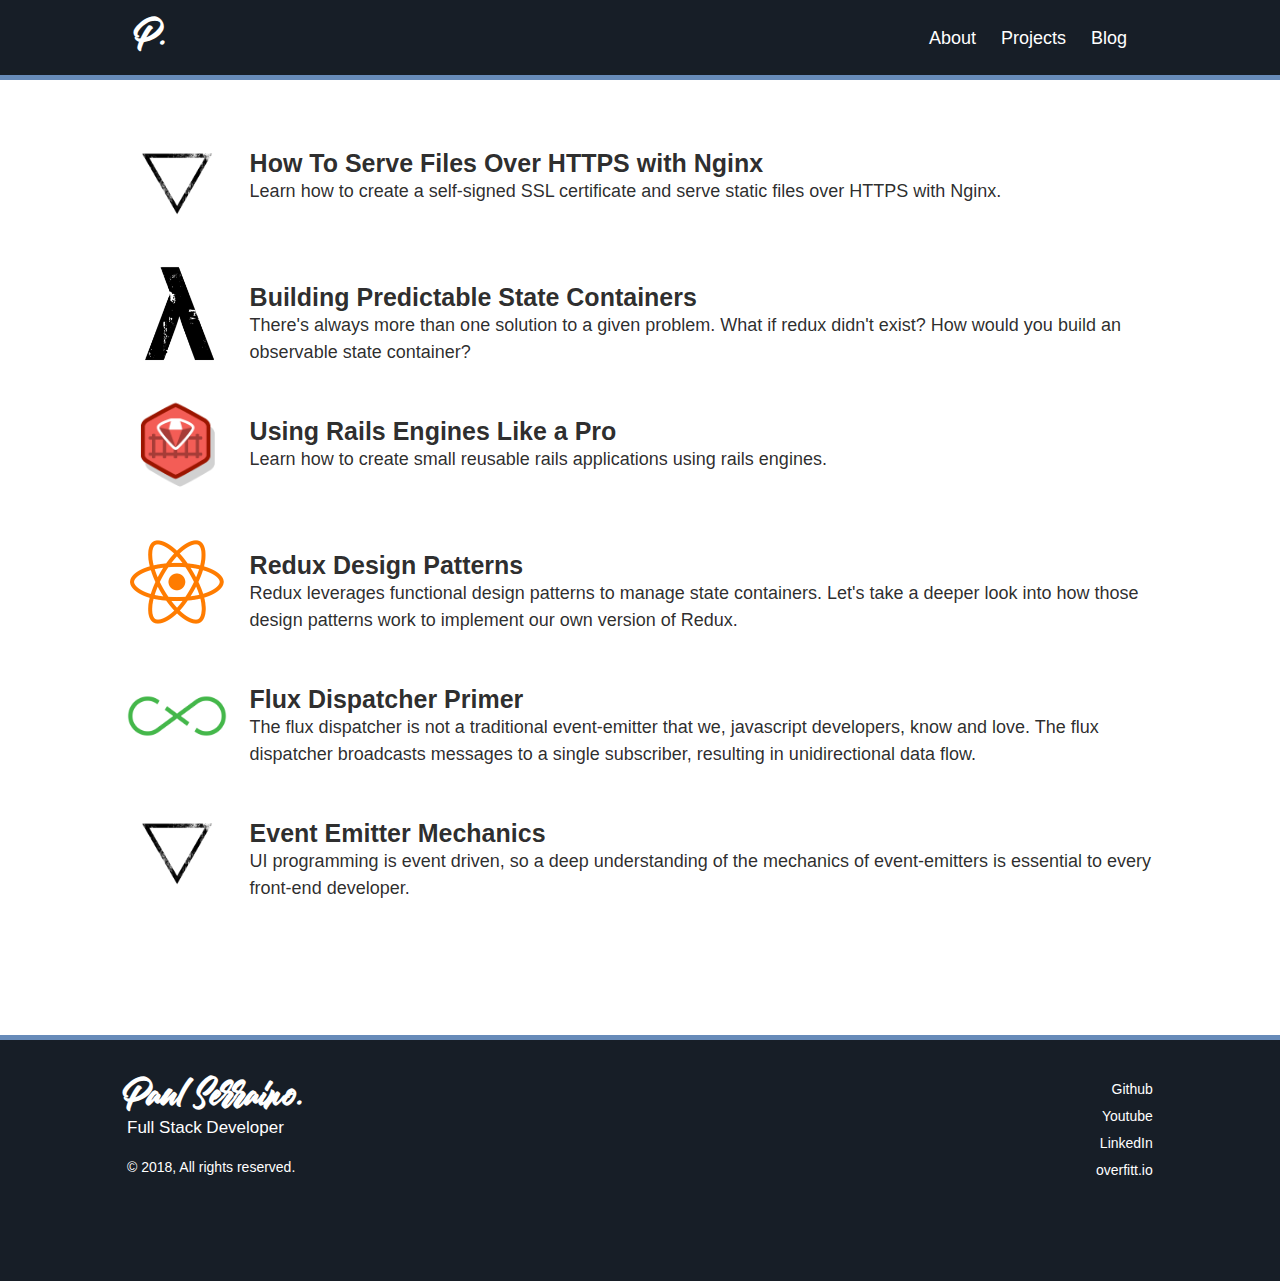
<file: blog/index.html>
<!DOCTYPE html><html><head><meta charset="utf-8"/><meta http-equiv="x-ua-compatible" content="ie=edge"/><meta name="viewport" content="width=device-width, initial-scale=1, shrink-to-fit=no"/><link rel="preload" href="/component---src-layouts-index-js-0cffb03b4ebb584d5c8c.js" as="script"/><link rel="preload" href="/component---src-pages-blog-js-ec8fbb8250951075debf.js" as="script"/><link rel="preload" href="/path---blog-62690526d12e234bf379.js" as="script"/><link rel="preload" href="/app-45e3d032371f0ee1d7a5.js" as="script"/><link rel="preload" href="/commons-61689ac9f897bb0fcb2f.js" as="script"/><title data-react-helmet="true">Paul Serraino</title><meta data-react-helmet="true" name="description" content="Sample"/><meta data-react-helmet="true" name="keywords" content="sample, something"/><link rel="manifest" href="/favicons/manifest.json"/><link rel="apple-touch-icon" sizes="57x57" href="/favicons/apple-touch-icon-57x57.png"/><link rel="apple-touch-icon" sizes="60x60" href="/favicons/apple-touch-icon-60x60.png"/><link rel="apple-touch-icon" sizes="72x72" href="/favicons/apple-touch-icon-72x72.png"/><link rel="apple-touch-icon" sizes="76x76" href="/favicons/apple-touch-icon-76x76.png"/><link rel="apple-touch-icon" sizes="114x114" href="/favicons/apple-touch-icon-114x114.png"/><link rel="apple-touch-icon" sizes="120x120" href="/favicons/apple-touch-icon-120x120.png"/><link rel="apple-touch-icon" sizes="144x144" href="/favicons/apple-touch-icon-144x144.png"/><link rel="apple-touch-icon" sizes="152x152" href="/favicons/apple-touch-icon-152x152.png"/><link rel="apple-touch-icon" sizes="180x180" href="/favicons/apple-touch-icon-180x180.png"/><link rel="apple-touch-startup-image" media="(device-width: 320px) and (device-height: 480px) and (-webkit-device-pixel-ratio: 1)" href="/favicons/apple-touch-startup-image-320x460.png"/><link rel="apple-touch-startup-image" media="(device-width: 320px) and (device-height: 480px) and (-webkit-device-pixel-ratio: 2)" href="/favicons/apple-touch-startup-image-640x920.png"/><link rel="apple-touch-startup-image" media="(device-width: 320px) and (device-height: 568px) and (-webkit-device-pixel-ratio: 2)" href="/favicons/apple-touch-startup-image-640x1096.png"/><link rel="apple-touch-startup-image" media="(device-width: 375px) and (device-height: 667px) and (-webkit-device-pixel-ratio: 2)" href="/favicons/apple-touch-startup-image-750x1294.png"/><link rel="apple-touch-startup-image" media="(device-width: 414px) and (device-height: 736px) and (orientation: landscape) and (-webkit-device-pixel-ratio: 3)" href="/favicons/apple-touch-startup-image-1182x2208.png"/><link rel="apple-touch-startup-image" media="(device-width: 414px) and (device-height: 736px) and (orientation: portrait) and (-webkit-device-pixel-ratio: 3)" href="/favicons/apple-touch-startup-image-1242x2148.png"/><link rel="apple-touch-startup-image" media="(device-width: 768px) and (device-height: 1024px) and (orientation: landscape) and (-webkit-device-pixel-ratio: 1)" href="/favicons/apple-touch-startup-image-748x1024.png"/><link rel="apple-touch-startup-image" media="(device-width: 768px) and (device-height: 1024px) and (orientation: portrait) and (-webkit-device-pixel-ratio: 1)" href="/favicons/apple-touch-startup-image-768x1004.png"/><link rel="apple-touch-startup-image" media="(device-width: 768px) and (device-height: 1024px) and (orientation: landscape) and (-webkit-device-pixel-ratio: 2)" href="/favicons/apple-touch-startup-image-1496x2048.png"/><link rel="apple-touch-startup-image" media="(device-width: 768px) and (device-height: 1024px) and (orientation: portrait) and (-webkit-device-pixel-ratio: 2)" href="/favicons/apple-touch-startup-image-1536x2008.png"/><link rel="icon" type="image/png" sizes="32x32" href="/favicons/favicon-32x32.png"/><link rel="icon" type="image/png" sizes="16x16" href="/favicons/favicon-16x16.png"/><link rel="shortcut icon" href="/favicons/favicon.ico"/><style id="gatsby-inlined-css">code[class*=language-],pre[class*=language-]{color:#000;background:none;text-shadow:0 1px #fff;font-family:Consolas,Monaco,Andale Mono,Ubuntu Mono,monospace;text-align:left;white-space:pre;word-spacing:normal;word-break:normal;word-wrap:normal;line-height:1.5;-moz-tab-size:4;-o-tab-size:4;tab-size:4;-webkit-hyphens:none;-ms-hyphens:none;hyphens:none}code[class*=language-]::-moz-selection,code[class*=language-] ::-moz-selection,pre[class*=language-]::-moz-selection,pre[class*=language-] ::-moz-selection{text-shadow:none;background:#b3d4fc}code[class*=language-]::selection,code[class*=language-] ::selection,pre[class*=language-]::selection,pre[class*=language-] ::selection{text-shadow:none;background:#b3d4fc}@media print{code[class*=language-],pre[class*=language-]{text-shadow:none}}pre[class*=language-]{padding:1em;margin:.5em 0;overflow:auto}:not(pre)>code[class*=language-],pre[class*=language-]{background:#f5f2f0}:not(pre)>code[class*=language-]{padding:.1em;border-radius:.3em;white-space:normal}.token.cdata,.token.comment,.token.doctype,.token.prolog{color:#708090}.token.punctuation{color:#999}.namespace{opacity:.7}.token.boolean,.token.constant,.token.deleted,.token.number,.token.property,.token.symbol,.token.tag{color:#905}.token.attr-name,.token.builtin,.token.char,.token.inserted,.token.selector,.token.string{color:#690}.language-css .token.string,.style .token.string,.token.entity,.token.operator,.token.url{color:#a67f59;background:hsla(0,0%,100%,.5)}.token.atrule,.token.attr-value,.token.keyword{color:#07a}.token.function{color:#dd4a68}.token.important,.token.regex,.token.variable{color:#e90}.token.bold,.token.important{font-weight:700}.token.italic{font-style:italic}.token.entity{cursor:help}html{font-family:Helvetica Neue,helvetica,sans-serif;-ms-text-size-adjust:100%;-webkit-text-size-adjust:100%}body{margin:0}article,aside,details,figcaption,figure,footer,header,main,menu,nav,section,summary{display:block}audio,canvas,progress,video{display:inline-block}audio:not([controls]){display:none;height:0}progress{vertical-align:baseline}[hidden],template{display:none}a{background-color:transparent;-webkit-text-decoration-skip:objects}a:active,a:hover{outline-width:0}abbr[title]{border-bottom:none;text-decoration:underline;text-decoration:underline dotted}b,strong{font-weight:inherit;font-weight:bolder}dfn{font-style:italic}h1{font-size:2em;margin:.67em 0}mark{background-color:#ff0;color:#000}small{font-size:80%}sub,sup{font-size:75%;line-height:0;position:relative;vertical-align:baseline}sub{bottom:-.25em}sup{top:-.5em}img{border-style:none}svg:not(:root){overflow:hidden}code,kbd,pre,samp{font-family:monospace,monospace;font-size:1em}figure{margin:1em 40px}hr{box-sizing:content-box;height:0;overflow:visible}button,input,optgroup,select,textarea{font:inherit;margin:0}optgroup{font-weight:700}button,input{overflow:visible}button,select{text-transform:none}[type=reset],[type=submit],button,html [type=button]{-webkit-appearance:button}[type=button]::-moz-focus-inner,[type=reset]::-moz-focus-inner,[type=submit]::-moz-focus-inner,button::-moz-focus-inner{border-style:none;padding:0}[type=button]:-moz-focusring,[type=reset]:-moz-focusring,[type=submit]:-moz-focusring,button:-moz-focusring{outline:1px dotted ButtonText}fieldset{border:1px solid silver;margin:0 2px;padding:.35em .625em .75em}legend{box-sizing:border-box;color:inherit;display:table;max-width:100%;padding:0;white-space:normal}textarea{overflow:auto}[type=checkbox],[type=radio]{box-sizing:border-box;padding:0}[type=number]::-webkit-inner-spin-button,[type=number]::-webkit-outer-spin-button{height:auto}[type=search]{-webkit-appearance:textfield;outline-offset:-2px}[type=search]::-webkit-search-cancel-button,[type=search]::-webkit-search-decoration{-webkit-appearance:none}::-webkit-input-placeholder{color:inherit;opacity:.54}::-webkit-file-upload-button{-webkit-appearance:button;font:inherit}html{font:112.5%/1.45em Helvetica Neue,helvetica,sans-serif;box-sizing:border-box;overflow-y:scroll}*,:after,:before{box-sizing:inherit}body{font-family:Helvetica Neue,helvetica,sans-serif;color:rgba(0,0,0,.84);font-weight:400;word-wrap:break-word;line-height:1.5;font-kerning:normal;-moz-font-feature-settings:"kern","liga","clig","calt";-ms-font-feature-settings:"kern","liga","clig","calt";-webkit-font-feature-settings:"kern","liga","clig","calt";font-feature-settings:"kern","liga","clig","calt";-webkit-text-size-adjust:100%}img{max-width:100%;margin:0 0 1.45rem;padding:0}h1{font-size:2.25rem}h1,h2{margin:0 0 1.45rem;padding:0;color:inherit;font-family:-apple-system,BlinkMacSystemFont,Segoe UI,Roboto,Oxygen,Ubuntu,Cantarell,Fira Sans,Droid Sans,Helvetica Neue,sans-serif;font-weight:700;text-rendering:optimizeLegibility;line-height:1.1}h2{font-size:1.62671rem}h3{font-size:1.38316rem}h3,h4{margin:0 0 1.45rem;padding:0;color:inherit;font-family:-apple-system,BlinkMacSystemFont,Segoe UI,Roboto,Oxygen,Ubuntu,Cantarell,Fira Sans,Droid Sans,Helvetica Neue,sans-serif;font-weight:700;text-rendering:optimizeLegibility;line-height:1.1}h4{font-size:1rem}h5{font-size:.85028rem}h5,h6{margin:0 0 1.45rem;padding:0;color:inherit;font-family:-apple-system,BlinkMacSystemFont,Segoe UI,Roboto,Oxygen,Ubuntu,Cantarell,Fira Sans,Droid Sans,Helvetica Neue,sans-serif;font-weight:700;text-rendering:optimizeLegibility;line-height:1.1}h6{font-size:.78405rem}hgroup{margin:0 0 1.45rem;padding:0}ol,ul{margin:0 0 1.45rem 1.45rem;padding:0;list-style-position:outside;list-style-image:none}dd,dl,figure,p{margin:0 0 1.45rem;padding:0}pre{padding:0;font-size:.85rem;line-height:1.42;background:rgba(0,0,0,.04);border-radius:3px;overflow:auto;word-wrap:normal;padding:1.45rem}pre,table{margin:0 0 1.45rem}table{padding:0;font-size:1rem;line-height:1.45rem;border-collapse:collapse;width:100%}fieldset{margin:0 0 1.45rem;padding:0}blockquote{margin:0 1.45rem 1.45rem;padding:0}form,iframe,noscript{margin:0 0 1.45rem;padding:0}hr{margin:0 0 calc(1.45rem - 1px);padding:0;background:rgba(0,0,0,.2);border:none;height:1px}address{margin:0 0 1.45rem;padding:0}b,dt,strong,th{font-weight:700}li{margin-bottom:0.725rem}ol li,ul li{padding-left:0}li>ol,li>ul{margin-left:1.45rem;margin-bottom:0.725rem;margin-top:0.725rem}blockquote :last-child,li :last-child,p :last-child{margin-bottom:0}li>p{margin-bottom:0.725rem}code,kbd,samp{font-size:.85rem;line-height:1.45rem}abbr,abbr[title],acronym{border-bottom:1px dotted rgba(0,0,0,.5);cursor:help}abbr[title]{text-decoration:none}td,th,thead{text-align:left}td,th{border-bottom:1px solid rgba(0,0,0,.12);font-feature-settings:"tnum";-moz-font-feature-settings:"tnum";-ms-font-feature-settings:"tnum";-webkit-font-feature-settings:"tnum";padding:.725rem .96667rem calc(.725rem - 1px)}td:first-child,th:first-child{padding-left:0}td:last-child,th:last-child{padding-right:0}code,tt{background-color:rgba(0,0,0,.04);border-radius:3px;font-family:SFMono-Regular,Consolas,Roboto Mono,Droid Sans Mono,Liberation Mono,Menlo,Courier,monospace;padding:0;padding-top:.2em;padding-bottom:.2em}pre code{background:none;line-height:1.42}code:after,code:before,tt:after,tt:before{letter-spacing:-.2em;content:" "}pre code:after,pre code:before,pre tt:after,pre tt:before{content:""}@media only screen and (max-width:480px){html{font-size:100%}}@font-face{font-family:Julietta;src:url(/static/julietta.d4de87b2.ttf)}.animated{animation-duration:1s;animation-fill-mode:both}.animated-slow{animation-duration:2s;animation-fill-mode:both}.animated.infinite{animation-iteration-count:infinite}@keyframes fadeIn{0%{opacity:0}to{opacity:1}}.fadeIn{animation-name:fadeIn}@keyframes fadeInUp{0%{opacity:0;transform:translate3d(0,100%,0)}to{opacity:1;transform:translateZ(0)}}.fadeInUp{animation-name:fadeInUp}#grom-man line{animation-duration:.5s;animation-fill-mode:both;animation-name:fadeInUp}#grom-man line:first-child{-webkit-animation-delay:.1s;animation-delay:.1s}#grom-man line:nth-child(2){-webkit-animation-delay:.2s;animation-delay:.2s}#grom-man line:nth-child(3){-webkit-animation-delay:.3s;animation-delay:.3s}#grom-man line:nth-child(4){-webkit-animation-delay:.4s;animation-delay:.4s}#grom-man line:nth-child(5){-webkit-animation-delay:.5s;animation-delay:.5s}#grom-man line:nth-child(6){-webkit-animation-delay:.6s;animation-delay:.6s}#grom-man line:nth-child(7){-webkit-animation-delay:.7s;animation-delay:.7s}#grom-man line:nth-child(8){-webkit-animation-delay:.8s;animation-delay:.8s}#grom-man line:nth-child(9){-webkit-animation-delay:.9s;animation-delay:.9s}#grom-man line:nth-child(10){-webkit-animation-delay:1s;animation-delay:1s}#grom-man line:nth-child(11){-webkit-animation-delay:1.1s;animation-delay:1.1s}#grom-man line:nth-child(12){-webkit-animation-delay:1.2s;animation-delay:1.2s}#grom-man line:nth-child(13){-webkit-animation-delay:1.3s;animation-delay:1.3s}#grom-man line:nth-child(14){-webkit-animation-delay:1.4s;animation-delay:1.4s}#grom-man line:nth-child(15){-webkit-animation-delay:1.5s;animation-delay:1.5s}#grom-man line:nth-child(16){-webkit-animation-delay:1.6s;animation-delay:1.6s}#grom-man line:nth-child(17){-webkit-animation-delay:1.7s;animation-delay:1.7s}#grom-man line:nth-child(18){-webkit-animation-delay:1.8s;animation-delay:1.8s}#grom-man line:nth-child(19){-webkit-animation-delay:1.9s;animation-delay:1.9s}#grom-man line:nth-child(20){-webkit-animation-delay:2s;animation-delay:2s}#grom-man line:nth-child(21){-webkit-animation-delay:2.1s;animation-delay:2.1s}#grom-man line:nth-child(22){-webkit-animation-delay:2.2s;animation-delay:2.2s}#grom-man line:nth-child(23){-webkit-animation-delay:2.3s;animation-delay:2.3s}#grom-man line:nth-child(24){-webkit-animation-delay:2.4s;animation-delay:2.4s}#grom-man line:nth-child(25){-webkit-animation-delay:2.5s;animation-delay:2.5s}#grom-man line:nth-child(26){-webkit-animation-delay:2.6s;animation-delay:2.6s}#grom-man line:nth-child(27){-webkit-animation-delay:2.7s;animation-delay:2.7s}#grom-man line:nth-child(28){-webkit-animation-delay:2.8s;animation-delay:2.8s}#grom-man line:nth-child(29){-webkit-animation-delay:2.9s;animation-delay:2.9s}#grom-man line:nth-child(30){-webkit-animation-delay:3s;animation-delay:3s}#grom-man line:nth-child(31){-webkit-animation-delay:3.1s;animation-delay:3.1s}#grom-man line:nth-child(32){-webkit-animation-delay:3.2s;animation-delay:3.2s}#grom-man line:nth-child(33){-webkit-animation-delay:3.3s;animation-delay:3.3s}#grom-man line:nth-child(34){-webkit-animation-delay:3.4s;animation-delay:3.4s}#grom-man line:nth-child(35){-webkit-animation-delay:3.5s;animation-delay:3.5s}#grom-man line:nth-child(36){-webkit-animation-delay:3.6s;animation-delay:3.6s}#grom-man line:nth-child(37){-webkit-animation-delay:3.7s;animation-delay:3.7s}#grom-man line:nth-child(38){-webkit-animation-delay:3.8s;animation-delay:3.8s}#grom-man line:nth-child(39){-webkit-animation-delay:3.9s;animation-delay:3.9s}#grom-man line:nth-child(40){-webkit-animation-delay:4s;animation-delay:4s}#grom-man line:nth-child(41){-webkit-animation-delay:4.1s;animation-delay:4.1s}#grom-man line:nth-child(42){-webkit-animation-delay:4.2s;animation-delay:4.2s}#grom-man line:nth-child(43){-webkit-animation-delay:4.3s;animation-delay:4.3s}#grom-man line:nth-child(44){-webkit-animation-delay:4.4s;animation-delay:4.4s}#grom-man line:nth-child(45){-webkit-animation-delay:4.5s;animation-delay:4.5s}#grom-man line:nth-child(46){-webkit-animation-delay:4.6s;animation-delay:4.6s}#grom-man line:nth-child(47){-webkit-animation-delay:4.7s;animation-delay:4.7s}#grom-man line:nth-child(48){-webkit-animation-delay:4.8s;animation-delay:4.8s}#grom-man line:nth-child(49){-webkit-animation-delay:4.9s;animation-delay:4.9s}#grom-man line:nth-child(50){-webkit-animation-delay:5s;animation-delay:5s}#grom-man line:nth-child(51){-webkit-animation-delay:5.1s;animation-delay:5.1s}#grom-man line:nth-child(52){-webkit-animation-delay:5.2s;animation-delay:5.2s}#grom-man line:nth-child(53){-webkit-animation-delay:5.3s;animation-delay:5.3s}#grom-man line:nth-child(54){-webkit-animation-delay:5.4s;animation-delay:5.4s}#grom-man line:nth-child(55){-webkit-animation-delay:5.5s;animation-delay:5.5s}#grom-man line:nth-child(56){-webkit-animation-delay:5.6s;animation-delay:5.6s}#grom-man line:nth-child(57){-webkit-animation-delay:5.7s;animation-delay:5.7s}#grom-man line:nth-child(58){-webkit-animation-delay:5.8s;animation-delay:5.8s}#grom-man line:nth-child(59){-webkit-animation-delay:5.9s;animation-delay:5.9s}#grom-man line:nth-child(60){-webkit-animation-delay:6s;animation-delay:6s}#grom-man line:nth-child(61){-webkit-animation-delay:6.1s;animation-delay:6.1s}#grom-man line:nth-child(62){-webkit-animation-delay:6.2s;animation-delay:6.2s}#grom-man line:nth-child(63){-webkit-animation-delay:6.3s;animation-delay:6.3s}#grom-man line:nth-child(64){-webkit-animation-delay:6.4s;animation-delay:6.4s}#grom-man line:nth-child(65){-webkit-animation-delay:6.5s;animation-delay:6.5s}#grom-man line:nth-child(66){-webkit-animation-delay:6.6s;animation-delay:6.6s}#grom-man line:nth-child(67){-webkit-animation-delay:6.7s;animation-delay:6.7s}#grom-man line:nth-child(68){-webkit-animation-delay:6.8s;animation-delay:6.8s}#grom-man line:nth-child(69){-webkit-animation-delay:6.9s;animation-delay:6.9s}#grom-man line:nth-child(70){-webkit-animation-delay:7s;animation-delay:7s}#grom-man line:nth-child(71){-webkit-animation-delay:7.1s;animation-delay:7.1s}#grom-man line:nth-child(72){-webkit-animation-delay:7.2s;animation-delay:7.2s}#grom-man line:nth-child(73){-webkit-animation-delay:7.3s;animation-delay:7.3s}#grom-man line:nth-child(74){-webkit-animation-delay:7.4s;animation-delay:7.4s}#grom-man line:nth-child(75){-webkit-animation-delay:7.5s;animation-delay:7.5s}#grom-man line:nth-child(76){-webkit-animation-delay:7.6s;animation-delay:7.6s}#grom-man line:nth-child(77){-webkit-animation-delay:7.7s;animation-delay:7.7s}#grom-man line:nth-child(78){-webkit-animation-delay:7.8s;animation-delay:7.8s}#grom-man line:nth-child(79){-webkit-animation-delay:7.9s;animation-delay:7.9s}#grom-man line:nth-child(80){-webkit-animation-delay:8s;animation-delay:8s}#grom-man line:nth-child(81){-webkit-animation-delay:8.1s;animation-delay:8.1s}#grom-man line:nth-child(82){-webkit-animation-delay:8.2s;animation-delay:8.2s}#grom-man line:nth-child(83){-webkit-animation-delay:8.3s;animation-delay:8.3s}#grom-man line:nth-child(84){-webkit-animation-delay:8.4s;animation-delay:8.4s}#grom-man line:nth-child(85){-webkit-animation-delay:8.5s;animation-delay:8.5s}#grom-man line:nth-child(86){-webkit-animation-delay:8.6s;animation-delay:8.6s}#grom-man line:nth-child(87){-webkit-animation-delay:8.7s;animation-delay:8.7s}#grom-man line:nth-child(88){-webkit-animation-delay:8.8s;animation-delay:8.8s}#grom-man line:nth-child(89){-webkit-animation-delay:8.9s;animation-delay:8.9s}#grom-man line:nth-child(90){-webkit-animation-delay:9s;animation-delay:9s}#grom-man line:nth-child(91){-webkit-animation-delay:9.1s;animation-delay:9.1s}#grom-man line:nth-child(92){-webkit-animation-delay:9.2s;animation-delay:9.2s}#grom-man line:nth-child(93){-webkit-animation-delay:9.3s;animation-delay:9.3s}#grom-man line:nth-child(94){-webkit-animation-delay:9.4s;animation-delay:9.4s}#grom-man line:nth-child(95){-webkit-animation-delay:9.5s;animation-delay:9.5s}#grom-man line:nth-child(96){-webkit-animation-delay:9.6s;animation-delay:9.6s}#grom-man line:nth-child(97){-webkit-animation-delay:9.7s;animation-delay:9.7s}#grom-man line:nth-child(98){-webkit-animation-delay:9.8s;animation-delay:9.8s}#grom-man line:nth-child(99){-webkit-animation-delay:9.9s;animation-delay:9.9s}#grom-man line:nth-child(100){-webkit-animation-delay:10s;animation-delay:10s}#grom-man line:nth-child(101){-webkit-animation-delay:10.1s;animation-delay:10.1s}#grom-man line:nth-child(102){-webkit-animation-delay:10.2s;animation-delay:10.2s}#grom-man line:nth-child(103){-webkit-animation-delay:10.3s;animation-delay:10.3s}#grom-man line:nth-child(104){-webkit-animation-delay:10.4s;animation-delay:10.4s}#grom-man line:nth-child(105){-webkit-animation-delay:10.5s;animation-delay:10.5s}#grom-man line:nth-child(106){-webkit-animation-delay:10.6s;animation-delay:10.6s}#grom-man line:nth-child(107){-webkit-animation-delay:10.7s;animation-delay:10.7s}#grom-man line:nth-child(108){-webkit-animation-delay:10.8s;animation-delay:10.8s}#grom-man line:nth-child(109){-webkit-animation-delay:10.9s;animation-delay:10.9s}#grom-man line:nth-child(110){-webkit-animation-delay:11s;animation-delay:11s}#grom-man line:nth-child(111){-webkit-animation-delay:11.1s;animation-delay:11.1s}#grom-man line:nth-child(112){-webkit-animation-delay:11.2s;animation-delay:11.2s}#grom-man line:nth-child(113){-webkit-animation-delay:11.3s;animation-delay:11.3s}#grom-man line:nth-child(114){-webkit-animation-delay:11.4s;animation-delay:11.4s}#grom-man line:nth-child(115){-webkit-animation-delay:11.5s;animation-delay:11.5s}#grom-man line:nth-child(116){-webkit-animation-delay:11.6s;animation-delay:11.6s}#grom-man line:nth-child(117){-webkit-animation-delay:11.7s;animation-delay:11.7s}#grom-man line:nth-child(118){-webkit-animation-delay:11.8s;animation-delay:11.8s}#grom-man line:nth-child(119){-webkit-animation-delay:11.9s;animation-delay:11.9s}#grom-man line:nth-child(120){-webkit-animation-delay:12s;animation-delay:12s}#grom-man line:nth-child(121){-webkit-animation-delay:12.1s;animation-delay:12.1s}#grom-man line:nth-child(122){-webkit-animation-delay:12.2s;animation-delay:12.2s}#grom-man line:nth-child(123){-webkit-animation-delay:12.3s;animation-delay:12.3s}#grom-man line:nth-child(124){-webkit-animation-delay:12.4s;animation-delay:12.4s}#grom-man line:nth-child(125){-webkit-animation-delay:12.5s;animation-delay:12.5s}#grom-man line:nth-child(126){-webkit-animation-delay:12.6s;animation-delay:12.6s}#grom-man line:nth-child(127){-webkit-animation-delay:12.7s;animation-delay:12.7s}#grom-man line:nth-child(128){-webkit-animation-delay:12.8s;animation-delay:12.8s}#grom-man line:nth-child(129){-webkit-animation-delay:12.9s;animation-delay:12.9s}#grom-man line:nth-child(130){-webkit-animation-delay:13s;animation-delay:13s}#grom-man line:nth-child(131){-webkit-animation-delay:13.1s;animation-delay:13.1s}#grom-man line:nth-child(132){-webkit-animation-delay:13.2s;animation-delay:13.2s}#grom-man line:nth-child(133){-webkit-animation-delay:13.3s;animation-delay:13.3s}#grom-man line:nth-child(134){-webkit-animation-delay:13.4s;animation-delay:13.4s}#grom-man line:nth-child(135){-webkit-animation-delay:13.5s;animation-delay:13.5s}#grom-man line:nth-child(136){-webkit-animation-delay:13.6s;animation-delay:13.6s}#grom-man line:nth-child(137){-webkit-animation-delay:13.7s;animation-delay:13.7s}#grom-man line:nth-child(138){-webkit-animation-delay:13.8s;animation-delay:13.8s}#grom-man line:nth-child(139){-webkit-animation-delay:13.9s;animation-delay:13.9s}#grom-man line:nth-child(140){-webkit-animation-delay:14s;animation-delay:14s}#grom-man line:nth-child(141){-webkit-animation-delay:14.1s;animation-delay:14.1s}#grom-man line:nth-child(142){-webkit-animation-delay:14.2s;animation-delay:14.2s}#grom-man line:nth-child(143){-webkit-animation-delay:14.3s;animation-delay:14.3s}#grom-man line:nth-child(144){-webkit-animation-delay:14.4s;animation-delay:14.4s}#grom-man line:nth-child(145){-webkit-animation-delay:14.5s;animation-delay:14.5s}#grom-man line:nth-child(146){-webkit-animation-delay:14.6s;animation-delay:14.6s}#grom-man line:nth-child(147){-webkit-animation-delay:14.7s;animation-delay:14.7s}#grom-man line:nth-child(148){-webkit-animation-delay:14.8s;animation-delay:14.8s}#grom-man line:nth-child(149){-webkit-animation-delay:14.9s;animation-delay:14.9s}#grom-man line:nth-child(150){-webkit-animation-delay:15s;animation-delay:15s}#grom-man line:nth-child(151){-webkit-animation-delay:15.1s;animation-delay:15.1s}#grom-man line:nth-child(152){-webkit-animation-delay:15.2s;animation-delay:15.2s}#grom-man line:nth-child(153){-webkit-animation-delay:15.3s;animation-delay:15.3s}#grom-man line:nth-child(154){-webkit-animation-delay:15.4s;animation-delay:15.4s}#grom-man line:nth-child(155){-webkit-animation-delay:15.5s;animation-delay:15.5s}#grom-man line:nth-child(156){-webkit-animation-delay:15.6s;animation-delay:15.6s}#grom-man line:nth-child(157){-webkit-animation-delay:15.7s;animation-delay:15.7s}#grom-man line:nth-child(158){-webkit-animation-delay:15.8s;animation-delay:15.8s}#grom-man line:nth-child(159){-webkit-animation-delay:15.9s;animation-delay:15.9s}#grom-man line:nth-child(160){-webkit-animation-delay:16s;animation-delay:16s}#grom-man line:nth-child(161){-webkit-animation-delay:16.1s;animation-delay:16.1s}#grom-man line:nth-child(162){-webkit-animation-delay:16.2s;animation-delay:16.2s}#grom-man line:nth-child(163){-webkit-animation-delay:16.3s;animation-delay:16.3s}#grom-man line:nth-child(164){-webkit-animation-delay:16.4s;animation-delay:16.4s}#grom-man line:nth-child(165){-webkit-animation-delay:16.5s;animation-delay:16.5s}#grom-man line:nth-child(166){-webkit-animation-delay:16.6s;animation-delay:16.6s}#grom-man line:nth-child(167){-webkit-animation-delay:16.7s;animation-delay:16.7s}#grom-man line:nth-child(168){-webkit-animation-delay:16.8s;animation-delay:16.8s}#grom-man line:nth-child(169){-webkit-animation-delay:16.9s;animation-delay:16.9s}#grom-man line:nth-child(170){-webkit-animation-delay:17s;animation-delay:17s}#grom-man line:nth-child(171){-webkit-animation-delay:17.1s;animation-delay:17.1s}#grom-man line:nth-child(172){-webkit-animation-delay:17.2s;animation-delay:17.2s}#grom-man line:nth-child(173){-webkit-animation-delay:17.3s;animation-delay:17.3s}#grom-man line:nth-child(174){-webkit-animation-delay:17.4s;animation-delay:17.4s}#grom-man line:nth-child(175){-webkit-animation-delay:17.5s;animation-delay:17.5s}#grom-man line:nth-child(176){-webkit-animation-delay:17.6s;animation-delay:17.6s}#grom-man line:nth-child(177){-webkit-animation-delay:17.7s;animation-delay:17.7s}#grom-man line:nth-child(178){-webkit-animation-delay:17.8s;animation-delay:17.8s}#grom-man line:nth-child(179){-webkit-animation-delay:17.9s;animation-delay:17.9s}#grom-man line:nth-child(180){-webkit-animation-delay:18s;animation-delay:18s}#grom-man line:nth-child(181){-webkit-animation-delay:18.1s;animation-delay:18.1s}#grom-man line:nth-child(182){-webkit-animation-delay:18.2s;animation-delay:18.2s}#grom-man line:nth-child(183){-webkit-animation-delay:18.3s;animation-delay:18.3s}#grom-man line:nth-child(184){-webkit-animation-delay:18.4s;animation-delay:18.4s}#grom-man line:nth-child(185){-webkit-animation-delay:18.5s;animation-delay:18.5s}#grom-man line:nth-child(186){-webkit-animation-delay:18.6s;animation-delay:18.6s}#grom-man line:nth-child(187){-webkit-animation-delay:18.7s;animation-delay:18.7s}#grom-man line:nth-child(188){-webkit-animation-delay:18.8s;animation-delay:18.8s}#grom-man line:nth-child(189){-webkit-animation-delay:18.9s;animation-delay:18.9s}#grom-man line:nth-child(190){-webkit-animation-delay:19s;animation-delay:19s}#grom-man line:nth-child(191){-webkit-animation-delay:19.1s;animation-delay:19.1s}#grom-man line:nth-child(192){-webkit-animation-delay:19.2s;animation-delay:19.2s}#grom-man line:nth-child(193){-webkit-animation-delay:19.3s;animation-delay:19.3s}#grom-man line:nth-child(194){-webkit-animation-delay:19.4s;animation-delay:19.4s}#grom-man line:nth-child(195){-webkit-animation-delay:19.5s;animation-delay:19.5s}#grom-man line:nth-child(196){-webkit-animation-delay:19.6s;animation-delay:19.6s}#grom-man line:nth-child(197){-webkit-animation-delay:19.7s;animation-delay:19.7s}#grom-man line:nth-child(198){-webkit-animation-delay:19.8s;animation-delay:19.8s}#grom-man line:nth-child(199){-webkit-animation-delay:19.9s;animation-delay:19.9s}#grom-man line:nth-child(200){-webkit-animation-delay:20s;animation-delay:20s}#grom-man line:nth-child(201){-webkit-animation-delay:20.1s;animation-delay:20.1s}#grom-man line:nth-child(202){-webkit-animation-delay:20.2s;animation-delay:20.2s}#grom-man line:nth-child(203){-webkit-animation-delay:20.3s;animation-delay:20.3s}#grom-man line:nth-child(204){-webkit-animation-delay:20.4s;animation-delay:20.4s}#grom-man line:nth-child(205){-webkit-animation-delay:20.5s;animation-delay:20.5s}#grom-man line:nth-child(206){-webkit-animation-delay:20.6s;animation-delay:20.6s}#grom-man line:nth-child(207){-webkit-animation-delay:20.7s;animation-delay:20.7s}#grom-man line:nth-child(208){-webkit-animation-delay:20.8s;animation-delay:20.8s}#grom-man line:nth-child(209){-webkit-animation-delay:20.9s;animation-delay:20.9s}#grom-man line:nth-child(210){-webkit-animation-delay:21s;animation-delay:21s}#grom-man line:nth-child(211){-webkit-animation-delay:21.1s;animation-delay:21.1s}#grom-man line:nth-child(212){-webkit-animation-delay:21.2s;animation-delay:21.2s}#grom-man line:nth-child(213){-webkit-animation-delay:21.3s;animation-delay:21.3s}#grom-man line:nth-child(214){-webkit-animation-delay:21.4s;animation-delay:21.4s}#grom-man line:nth-child(215){-webkit-animation-delay:21.5s;animation-delay:21.5s}#grom-man line:nth-child(216){-webkit-animation-delay:21.6s;animation-delay:21.6s}#grom-man line:nth-child(217){-webkit-animation-delay:21.7s;animation-delay:21.7s}#grom-man line:nth-child(218){-webkit-animation-delay:21.8s;animation-delay:21.8s}#grom-man line:nth-child(219){-webkit-animation-delay:21.9s;animation-delay:21.9s}#grom-man line:nth-child(220){-webkit-animation-delay:22s;animation-delay:22s}#grom-man line:nth-child(221){-webkit-animation-delay:22.1s;animation-delay:22.1s}#grom-man line:nth-child(222){-webkit-animation-delay:22.2s;animation-delay:22.2s}#grom-man line:nth-child(223){-webkit-animation-delay:22.3s;animation-delay:22.3s}#grom-man line:nth-child(224){-webkit-animation-delay:22.4s;animation-delay:22.4s}#grom-man line:nth-child(225){-webkit-animation-delay:22.5s;animation-delay:22.5s}#grom-man line:nth-child(226){-webkit-animation-delay:22.6s;animation-delay:22.6s}#grom-man line:nth-child(227){-webkit-animation-delay:22.7s;animation-delay:22.7s}#grom-man line:nth-child(228){-webkit-animation-delay:22.8s;animation-delay:22.8s}#grom-man line:nth-child(229){-webkit-animation-delay:22.9s;animation-delay:22.9s}#grom-man line:nth-child(230){-webkit-animation-delay:23s;animation-delay:23s}#grom-man line:nth-child(231){-webkit-animation-delay:23.1s;animation-delay:23.1s}#grom-man line:nth-child(232){-webkit-animation-delay:23.2s;animation-delay:23.2s}#grom-man line:nth-child(233){-webkit-animation-delay:23.3s;animation-delay:23.3s}#grom-man line:nth-child(234){-webkit-animation-delay:23.4s;animation-delay:23.4s}#grom-man line:nth-child(235){-webkit-animation-delay:23.5s;animation-delay:23.5s}#grom-man line:nth-child(236){-webkit-animation-delay:23.6s;animation-delay:23.6s}#grom-man line:nth-child(237){-webkit-animation-delay:23.7s;animation-delay:23.7s}#grom-man line:nth-child(238){-webkit-animation-delay:23.8s;animation-delay:23.8s}#grom-man line:nth-child(239){-webkit-animation-delay:23.9s;animation-delay:23.9s}#grom-man line:nth-child(240){-webkit-animation-delay:24s;animation-delay:24s}#grom-man line:nth-child(241){-webkit-animation-delay:24.1s;animation-delay:24.1s}#grom-man line:nth-child(242){-webkit-animation-delay:24.2s;animation-delay:24.2s}#grom-man line:nth-child(243){-webkit-animation-delay:24.3s;animation-delay:24.3s}#grom-man line:nth-child(244){-webkit-animation-delay:24.4s;animation-delay:24.4s}#grom-man line:nth-child(245){-webkit-animation-delay:24.5s;animation-delay:24.5s}#grom-man line:nth-child(246){-webkit-animation-delay:24.6s;animation-delay:24.6s}#grom-man line:nth-child(247){-webkit-animation-delay:24.7s;animation-delay:24.7s}#grom-man line:nth-child(248){-webkit-animation-delay:24.8s;animation-delay:24.8s}#grom-man line:nth-child(249){-webkit-animation-delay:24.9s;animation-delay:24.9s}#grom-man line:nth-child(250){-webkit-animation-delay:25s;animation-delay:25s}#grom-man line:nth-child(251){-webkit-animation-delay:25.1s;animation-delay:25.1s}#grom-man line:nth-child(252){-webkit-animation-delay:25.2s;animation-delay:25.2s}#grom-man line:nth-child(253){-webkit-animation-delay:25.3s;animation-delay:25.3s}#grom-man line:nth-child(254){-webkit-animation-delay:25.4s;animation-delay:25.4s}#grom-man line:nth-child(255){-webkit-animation-delay:25.5s;animation-delay:25.5s}#grom-man line:nth-child(256){-webkit-animation-delay:25.6s;animation-delay:25.6s}#grom-man line:nth-child(257){-webkit-animation-delay:25.7s;animation-delay:25.7s}#grom-man line:nth-child(258){-webkit-animation-delay:25.8s;animation-delay:25.8s}#grom-man line:nth-child(259){-webkit-animation-delay:25.9s;animation-delay:25.9s}#grom-man line:nth-child(260){-webkit-animation-delay:26s;animation-delay:26s}#grom-man line:nth-child(261){-webkit-animation-delay:26.1s;animation-delay:26.1s}#grom-man line:nth-child(262){-webkit-animation-delay:26.2s;animation-delay:26.2s}#grom-man line:nth-child(263){-webkit-animation-delay:26.3s;animation-delay:26.3s}#grom-man line:nth-child(264){-webkit-animation-delay:26.4s;animation-delay:26.4s}#grom-man line:nth-child(265){-webkit-animation-delay:26.5s;animation-delay:26.5s}#grom-man line:nth-child(266){-webkit-animation-delay:26.6s;animation-delay:26.6s}#grom-man line:nth-child(267){-webkit-animation-delay:26.7s;animation-delay:26.7s}#grom-man line:nth-child(268){-webkit-animation-delay:26.8s;animation-delay:26.8s}#grom-man line:nth-child(269){-webkit-animation-delay:26.9s;animation-delay:26.9s}#grom-man line:nth-child(270){-webkit-animation-delay:27s;animation-delay:27s}#grom-man line:nth-child(271){-webkit-animation-delay:27.1s;animation-delay:27.1s}#grom-man line:nth-child(272){-webkit-animation-delay:27.2s;animation-delay:27.2s}#grom-man line:nth-child(273){-webkit-animation-delay:27.3s;animation-delay:27.3s}#grom-man line:nth-child(274){-webkit-animation-delay:27.4s;animation-delay:27.4s}#grom-man line:nth-child(275){-webkit-animation-delay:27.5s;animation-delay:27.5s}#grom-man line:nth-child(276){-webkit-animation-delay:27.6s;animation-delay:27.6s}#grom-man line:nth-child(277){-webkit-animation-delay:27.7s;animation-delay:27.7s}#grom-man line:nth-child(278){-webkit-animation-delay:27.8s;animation-delay:27.8s}#grom-man line:nth-child(279){-webkit-animation-delay:27.9s;animation-delay:27.9s}#grom-man line:nth-child(280){-webkit-animation-delay:28s;animation-delay:28s}#grom-man line:nth-child(281){-webkit-animation-delay:28.1s;animation-delay:28.1s}#grom-man line:nth-child(282){-webkit-animation-delay:28.2s;animation-delay:28.2s}#grom-man line:nth-child(283){-webkit-animation-delay:28.3s;animation-delay:28.3s}#grom-man line:nth-child(284){-webkit-animation-delay:28.4s;animation-delay:28.4s}#grom-man line:nth-child(285){-webkit-animation-delay:28.5s;animation-delay:28.5s}#grom-man line:nth-child(286){-webkit-animation-delay:28.6s;animation-delay:28.6s}#grom-man line:nth-child(287){-webkit-animation-delay:28.7s;animation-delay:28.7s}#grom-man line:nth-child(288){-webkit-animation-delay:28.8s;animation-delay:28.8s}#grom-man line:nth-child(289){-webkit-animation-delay:28.9s;animation-delay:28.9s}#grom-man line:nth-child(290){-webkit-animation-delay:29s;animation-delay:29s}#grom-man line:nth-child(291){-webkit-animation-delay:29.1s;animation-delay:29.1s}#grom-man line:nth-child(292){-webkit-animation-delay:29.2s;animation-delay:29.2s}#grom-man line:nth-child(293){-webkit-animation-delay:29.3s;animation-delay:29.3s}#grom-man line:nth-child(294){-webkit-animation-delay:29.4s;animation-delay:29.4s}#grom-man line:nth-child(295){-webkit-animation-delay:29.5s;animation-delay:29.5s}#grom-man line:nth-child(296){-webkit-animation-delay:29.6s;animation-delay:29.6s}#grom-man line:nth-child(297){-webkit-animation-delay:29.7s;animation-delay:29.7s}#grom-man line:nth-child(298){-webkit-animation-delay:29.8s;animation-delay:29.8s}#grom-man line:nth-child(299){-webkit-animation-delay:29.9s;animation-delay:29.9s}.header{background-color:#171e27;color:#fff;border-bottom:5px solid #678bb9;width:100%;height:80px}.header__div--container{position:relative;width:100%;margin:0 auto;max-width:1024px;z-index:22}.header__h1--title{font-family:Julietta,helvetica,sans-serif;float:left;margin:0;margin-top:15px;margin-left:10px}.header__h1--title a{color:#fff;text-decoration:none;transition:all .3s}.header__h1--title a:hover{color:#ffebcd}.header__nav{float:right}.header__nav ul{background-color:#171e27;margin:0;margin-top:25px}.header__nav ul li{display:inline;margin-right:25px;height:25px}.header__nav ul li a{color:#fff;text-decoration:none;font-family:helvetica;border-bottom:3px solid transparent;padding-bottom:10px;transition:all .3s}.header__nav ul li a:hover{color:#ffebcd;border-color:#ffebcd}.header__img--mobile-menu{display:none;float:right;margin:0;max-width:30px;margin-top:20px;margin-right:20px}@media (max-width:510px){.header__nav{float:none;display:inline-block;width:100%}.header__nav ul{background-color:#171e27;padding-top:5px;padding-bottom:15px}.header__nav ul li{display:block;height:25px;text-align:center;margin:10px 0;z-index:99}.header__img--mobile-menu{display:block}}.footer{margin-top:100px;padding:35px;background-color:#171e27;border-top:5px solid #678bb9;color:#fff;width:100%;min-height:246px}.footer__div--container{position:relative;width:100%;max-width:1026px;margin:0 auto}.footer__div--col{float:left;width:49.99%}.footer__h1--name{margin:0;font-family:Julietta,helvetica,sans-serif}.footer__h2--job-title{margin:0;font-weight:400;font-size:17px}.footer__span--legal{font-size:14px;position:relative;top:15px}.footer__ul{text-align:right;list-style:none}.footer__ul li{margin:0}.footer__ul li a{font-size:14px;text-decoration:none;color:#fff;transition:all .3s;border-bottom:2px solid transparent}.footer__ul li a:hover{color:#ffebcd;border-bottom:2px solid #ffebcd}.skills-container{display:table;border-spacing:7px;margin:0;padding:0}.skills-container li{display:table-cell;vertical-align:middle;box-shadow:0 1px 4px 0 rgba(0,0,0,.1);height:100px;width:100px;padding:10px;border-radius:4px}.skills-container .skills-container__img{width:100%}.skills__p{display:block;margin-left:46px;max-width:360px;height:70px}.index__div--container{position:relative;margin:0 auto;max-width:1024px;width:100%;min-height:620px;z-index:1}.index__div--container:after{content:"";display:table;clear:both}.index__div--col{float:left;width:49.99%}.index__div--card{margin-top:25px;max-width:415px}.index__img--card{width:100%;height:100%;margin:0;max-width:390px}@media (max-width:510px){.index__div--col{width:100%}}.about__div--container{z-index:1}.about__div--container,.about__div--hero{position:relative;margin:0 auto;width:100%;max-width:1026px;margin-top:50px}.about__div--hero{text-align:center;z-index:-1}.about__img--hero{width:100%}.about__h2--title-section{font-family:Julietta,helvetica,sans-serif;font-size:2.25rem}.projects__div--container{position:relative;margin:0 auto;width:100%;max-width:1026px;margin-top:50px;z-index:1}.projects__div--row{position:relative;width:100%;margin:0 auto}.projects__div--row:after{content:"";display:table;clear:both}.projects__div--col{float:left;width:49.999%}.projects__div--client-section{margin-bottom:50px;border-bottom:1px solid #eee}.projects__div--section-title{font-family:Julietta,helvetica,sans-serif;font-size:2.25rem}.projects__div--company-title{font-size:15px}.projects__div--companies{overflow-x:scroll}.projects__ul{list-style:none;margin:0}.projects__ul--companies{list-style:none;text-align:center;display:table;border-spacing:7px;margin:0 auto;padding:0;margin-bottom:50px}.projects__ul--companies li{display:table-cell;vertical-align:middle;box-shadow:0 1px 4px 0 rgba(0,0,0,.1);height:100px;width:187px;padding:10px;border-radius:4px}.projects__img--company-logo{max-width:100px;margin:0}.blog a{text-decoration:none;color:rgba(0,0,0,.84)}.blog__div--container{position:relative;margin:0 auto;width:100%;max-width:1026px;margin-top:50px;z-index:1}.blog__div--preview{transition:all .3s;background-color:#fff}.blog__div--preview:hover{background-color:#f3f8ff}.blog__div--row{position:relative;width:100%;margin:0 auto}.blog__div--row:after{content:"";display:table;clear:both}.blog__div--col-1{float:left;width:10%}.blog__div--col-2{float:left;width:90%;padding-top:20px;padding-left:20px}.blog__h1--title{margin:0;font-size:25px;color:rgba(0,0,0,.84)}.blog__img--thumbnail{height:100px;max-width:100px;width:100%;background-size:contain;background-repeat:no-repeat;margin-right:10px}.archive__div--container{height:100%;min-height:620px}.blog-post__div--container{position:relative;margin:0 auto;width:100%;max-width:1026px;margin-top:50px}</style></head><body><div id="___gatsby"><div data-reactroot="" data-reactid="1" data-react-checksum="-1375773259"><!-- react-empty: 2 --><header class="header" data-reactid="3"><div class="header__div--container" data-reactid="4"><h1 class="header__h1--title" data-reactid="5"><a href="/" data-reactid="6">P.</a></h1><img class="header__img--mobile-menu" src="[data-uri]" data-reactid="7"/><nav class="header__nav" data-reactid="8"><ul data-reactid="9"><li data-reactid="10"><a href="/about" data-reactid="11">About</a></li><li data-reactid="12"><a href="/projects" data-reactid="13">Projects</a></li><li data-reactid="14"><a href="/blog" data-reactid="15">Blog</a></li></ul></nav></div></header><div class="content" data-reactid="16"><div class="blog blog__div--container" data-reactid="17"><div class="blog__div--preview" data-reactid="18"><a href="/https-nginx" data-reactid="19"><div class="blog__div--row" data-reactid="20"><div class="blog__div--col-1" data-reactid="21"><span data-reactid="22"></span></div><div class="blog__div--col-2" data-reactid="23"><h1 class="blog__h1--title" data-reactid="24">How To Serve Files Over HTTPS with Nginx</h1><p class="blog__p--summary" data-reactid="25">Learn how to create a self-signed SSL certificate and serve static files over HTTPS with Nginx.</p></div></div></a></div><div class="blog__div--preview" data-reactid="26"><a href="/predictable-state-containers" data-reactid="27"><div class="blog__div--row" data-reactid="28"><div class="blog__div--col-1" data-reactid="29"><span data-reactid="30"></span></div><div class="blog__div--col-2" data-reactid="31"><h1 class="blog__h1--title" data-reactid="32">Building Predictable State Containers</h1><p class="blog__p--summary" data-reactid="33">There&#x27;s always more than one solution to a given problem. What if redux didn&#x27;t exist? How would you build an observable state container?</p></div></div></a></div><div class="blog__div--preview" data-reactid="34"><a href="/rails-engines" data-reactid="35"><div class="blog__div--row" data-reactid="36"><div class="blog__div--col-1" data-reactid="37"><span data-reactid="38"></span></div><div class="blog__div--col-2" data-reactid="39"><h1 class="blog__h1--title" data-reactid="40">Using Rails Engines Like a Pro</h1><p class="blog__p--summary" data-reactid="41">Learn how to create small reusable rails applications using rails engines.</p></div></div></a></div><div class="blog__div--preview" data-reactid="42"><a href="/redux-design-patterns" data-reactid="43"><div class="blog__div--row" data-reactid="44"><div class="blog__div--col-1" data-reactid="45"><span data-reactid="46"></span></div><div class="blog__div--col-2" data-reactid="47"><h1 class="blog__h1--title" data-reactid="48">Redux Design Patterns</h1><p class="blog__p--summary" data-reactid="49">Redux leverages functional design patterns to manage state containers. Let&#x27;s take a deeper look into how those design patterns work to implement our own version of Redux.</p></div></div></a></div><div class="blog__div--preview" data-reactid="50"><a href="/flux-dispatcher-primer" data-reactid="51"><div class="blog__div--row" data-reactid="52"><div class="blog__div--col-1" data-reactid="53"><span data-reactid="54"></span></div><div class="blog__div--col-2" data-reactid="55"><h1 class="blog__h1--title" data-reactid="56">Flux Dispatcher Primer</h1><p class="blog__p--summary" data-reactid="57">The flux dispatcher is not a traditional event-emitter that we, javascript developers, know and love. The flux dispatcher broadcasts messages to a single subscriber, resulting in unidirectional data flow.</p></div></div></a></div><div class="blog__div--preview" data-reactid="58"><a href="/event-emitter-mechanics" data-reactid="59"><div class="blog__div--row" data-reactid="60"><div class="blog__div--col-1" data-reactid="61"><span data-reactid="62"></span></div><div class="blog__div--col-2" data-reactid="63"><h1 class="blog__h1--title" data-reactid="64">Event Emitter Mechanics</h1><p class="blog__p--summary" data-reactid="65">UI programming is event driven, so a deep understanding of the mechanics of event-emitters is essential to every front-end developer.</p></div></div></a></div></div></div><footer class="footer" data-reactid="66"><div class="footer__div--container" data-reactid="67"><div class="footer__div--col" data-reactid="68"><h1 class="footer__h1--name" data-reactid="69">Paul Serraino.</h1><h2 class="footer__h2--job-title" data-reactid="70">Full Stack Developer</h2><span class="footer__span--legal" data-reactid="71">© 2018, All rights reserved.</span></div><div class="footer__div--col" data-reactid="72"><ul class="footer__ul" data-reactid="73"><li data-reactid="74"><a target="_blank" href="https://github.com/paulserraino" data-reactid="75">Github</a></li><li data-reactid="76"><a target="_blank" href="https://www.youtube.com/channel/UC4jjKLXy4Z2nh5W3MUFkD4Q" data-reactid="77">Youtube</a></li><li data-reactid="78"><a target="_blank" href="https://www.linkedin.com/in/paul-serraino-07067b94" data-reactid="79">LinkedIn</a></li><li data-reactid="80"><a target="_blank" href="http://overfitt.io" data-reactid="81">overfitt.io</a></li></ul></div></div></footer></div></div><script id="webpack-manifest">/*<![CDATA[*/window.webpackManifest={"231608221292675":"app-45e3d032371f0ee1d7a5.js","107818501498521":"component---src-templates-blog-post-js-adcf2808f16afcdf9ae4.js","162898551421021":"component---src-pages-404-js-1a875ece5cb3414b29d8.js","263791100135453":"component---src-pages-about-js-3c7c8adec8b0de6373a8.js","212839066777427":"component---src-pages-blog-js-ec8fbb8250951075debf.js","35783957827783":"component---src-pages-index-js-eea3de1d9b58eaac2461.js","213720915766396":"component---src-pages-projects-js-ad151f6020eade56e654.js","60335399758886":"path----557518bd178906f8d58a.js","210016788491225":"path---https-nginx-00fc8c703925b99bea0c.js","128565142686888":"path---predictable-state-containers-211e1dd3b5394c003461.js","39199859270695":"path---rails-engines-97c52b7bb2aabd01e58e.js","82002069076619":"path---redux-design-patterns-9e864b64cd69d8c15b94.js","164586280252809":"path---flux-dispatcher-primer-68a8b4a050f03fc3e2fa.js","60119001723219":"path---event-emitter-mechanics-7c7fceb8eed87d85e50f.js","254022195166212":"path---404-a0e39f21c11f6a62c5ab.js","273950069227526":"path---about-a0e39f21c11f6a62c5ab.js","49683490770531":"path---blog-62690526d12e234bf379.js","142629428675168":"path---index-a0e39f21c11f6a62c5ab.js","97786326051841":"path---projects-a0e39f21c11f6a62c5ab.js","178698757827068":"path---404-html-a0e39f21c11f6a62c5ab.js","114276838955818":"component---src-layouts-index-js-0cffb03b4ebb584d5c8c.js"}/*]]>*/</script><script>/*<![CDATA[*/!function(e,t,r){function n(){for(;d[0]&&"loaded"==d[0][f];)c=d.shift(),c[o]=!i.parentNode.insertBefore(c,i)}for(var s,a,c,d=[],i=e.scripts[0],o="onreadystatechange",f="readyState";s=r.shift();)a=e.createElement(t),"async"in i?(a.async=!1,e.head.appendChild(a)):i[f]?(d.push(a),a[o]=n):e.write("<"+t+' src="'+s+'" defer></'+t+">"),a.src=s}(document,"script",["/commons-61689ac9f897bb0fcb2f.js","/app-45e3d032371f0ee1d7a5.js","/path---blog-62690526d12e234bf379.js","/component---src-pages-blog-js-ec8fbb8250951075debf.js","/component---src-layouts-index-js-0cffb03b4ebb584d5c8c.js"])/*]]>*/</script></body></html>
</file>
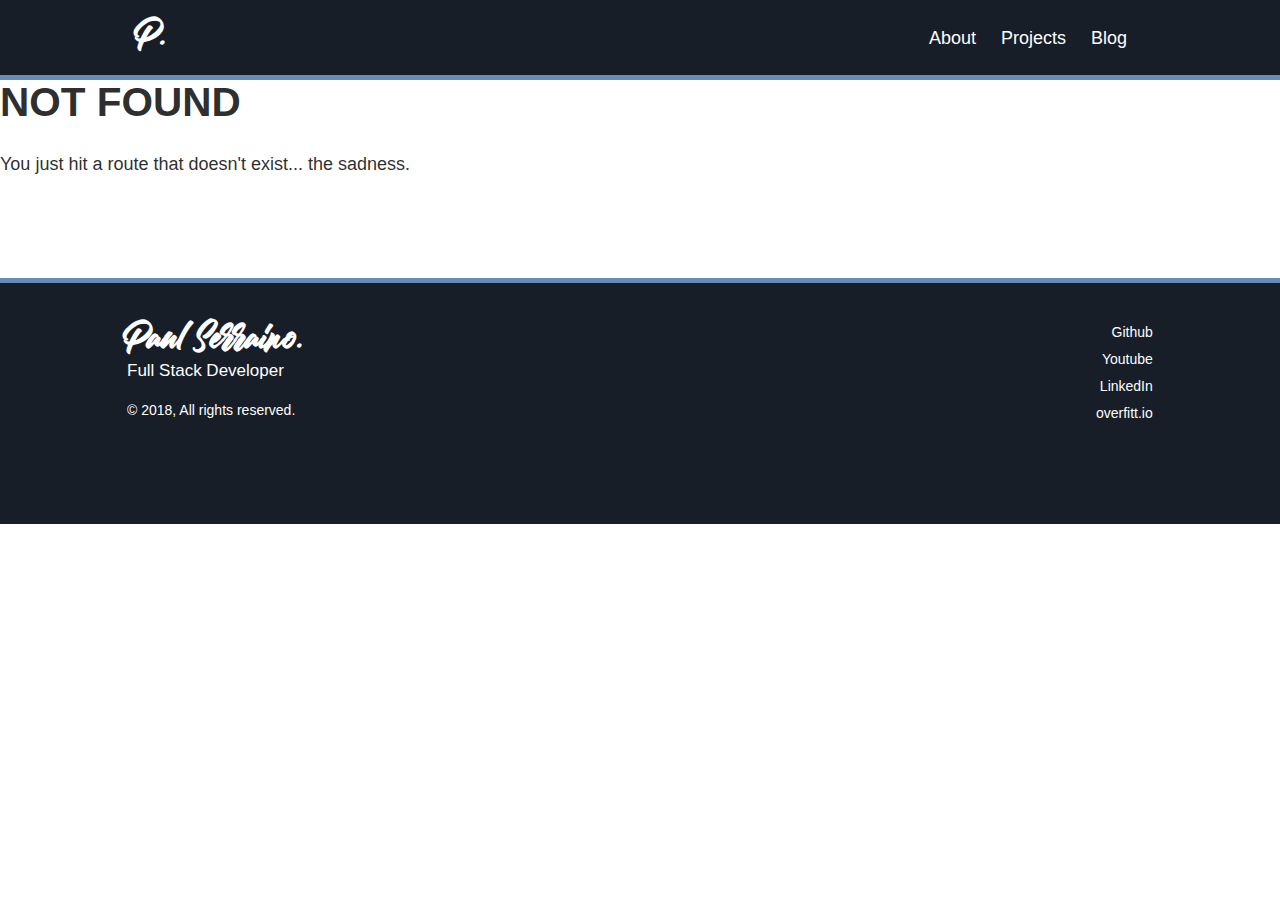
<file: event-emitter-mechanics/index.html>
<!DOCTYPE html><html><head><meta charset="utf-8"/><meta http-equiv="x-ua-compatible" content="ie=edge"/><meta name="viewport" content="width=device-width, initial-scale=1, shrink-to-fit=no"/><link rel="preload" href="/component---src-layouts-index-js-0cffb03b4ebb584d5c8c.js" as="script"/><link rel="preload" href="/component---src-templates-blog-post-js-adcf2808f16afcdf9ae4.js" as="script"/><link rel="preload" href="/path---event-emitter-mechanics-7c7fceb8eed87d85e50f.js" as="script"/><link rel="preload" href="/app-45e3d032371f0ee1d7a5.js" as="script"/><link rel="preload" href="/commons-61689ac9f897bb0fcb2f.js" as="script"/><title data-react-helmet="true">Your Blog Name - Event Emitter Mechanics</title><meta data-react-helmet="true" name="description" content="Sample"/><meta data-react-helmet="true" name="keywords" content="sample, something"/><link rel="manifest" href="/favicons/manifest.json"/><link rel="apple-touch-icon" sizes="57x57" href="/favicons/apple-touch-icon-57x57.png"/><link rel="apple-touch-icon" sizes="60x60" href="/favicons/apple-touch-icon-60x60.png"/><link rel="apple-touch-icon" sizes="72x72" href="/favicons/apple-touch-icon-72x72.png"/><link rel="apple-touch-icon" sizes="76x76" href="/favicons/apple-touch-icon-76x76.png"/><link rel="apple-touch-icon" sizes="114x114" href="/favicons/apple-touch-icon-114x114.png"/><link rel="apple-touch-icon" sizes="120x120" href="/favicons/apple-touch-icon-120x120.png"/><link rel="apple-touch-icon" sizes="144x144" href="/favicons/apple-touch-icon-144x144.png"/><link rel="apple-touch-icon" sizes="152x152" href="/favicons/apple-touch-icon-152x152.png"/><link rel="apple-touch-icon" sizes="180x180" href="/favicons/apple-touch-icon-180x180.png"/><link rel="apple-touch-startup-image" media="(device-width: 320px) and (device-height: 480px) and (-webkit-device-pixel-ratio: 1)" href="/favicons/apple-touch-startup-image-320x460.png"/><link rel="apple-touch-startup-image" media="(device-width: 320px) and (device-height: 480px) and (-webkit-device-pixel-ratio: 2)" href="/favicons/apple-touch-startup-image-640x920.png"/><link rel="apple-touch-startup-image" media="(device-width: 320px) and (device-height: 568px) and (-webkit-device-pixel-ratio: 2)" href="/favicons/apple-touch-startup-image-640x1096.png"/><link rel="apple-touch-startup-image" media="(device-width: 375px) and (device-height: 667px) and (-webkit-device-pixel-ratio: 2)" href="/favicons/apple-touch-startup-image-750x1294.png"/><link rel="apple-touch-startup-image" media="(device-width: 414px) and (device-height: 736px) and (orientation: landscape) and (-webkit-device-pixel-ratio: 3)" href="/favicons/apple-touch-startup-image-1182x2208.png"/><link rel="apple-touch-startup-image" media="(device-width: 414px) and (device-height: 736px) and (orientation: portrait) and (-webkit-device-pixel-ratio: 3)" href="/favicons/apple-touch-startup-image-1242x2148.png"/><link rel="apple-touch-startup-image" media="(device-width: 768px) and (device-height: 1024px) and (orientation: landscape) and (-webkit-device-pixel-ratio: 1)" href="/favicons/apple-touch-startup-image-748x1024.png"/><link rel="apple-touch-startup-image" media="(device-width: 768px) and (device-height: 1024px) and (orientation: portrait) and (-webkit-device-pixel-ratio: 1)" href="/favicons/apple-touch-startup-image-768x1004.png"/><link rel="apple-touch-startup-image" media="(device-width: 768px) and (device-height: 1024px) and (orientation: landscape) and (-webkit-device-pixel-ratio: 2)" href="/favicons/apple-touch-startup-image-1496x2048.png"/><link rel="apple-touch-startup-image" media="(device-width: 768px) and (device-height: 1024px) and (orientation: portrait) and (-webkit-device-pixel-ratio: 2)" href="/favicons/apple-touch-startup-image-1536x2008.png"/><link rel="icon" type="image/png" sizes="32x32" href="/favicons/favicon-32x32.png"/><link rel="icon" type="image/png" sizes="16x16" href="/favicons/favicon-16x16.png"/><link rel="shortcut icon" href="/favicons/favicon.ico"/><style id="gatsby-inlined-css">code[class*=language-],pre[class*=language-]{color:#000;background:none;text-shadow:0 1px #fff;font-family:Consolas,Monaco,Andale Mono,Ubuntu Mono,monospace;text-align:left;white-space:pre;word-spacing:normal;word-break:normal;word-wrap:normal;line-height:1.5;-moz-tab-size:4;-o-tab-size:4;tab-size:4;-webkit-hyphens:none;-ms-hyphens:none;hyphens:none}code[class*=language-]::-moz-selection,code[class*=language-] ::-moz-selection,pre[class*=language-]::-moz-selection,pre[class*=language-] ::-moz-selection{text-shadow:none;background:#b3d4fc}code[class*=language-]::selection,code[class*=language-] ::selection,pre[class*=language-]::selection,pre[class*=language-] ::selection{text-shadow:none;background:#b3d4fc}@media print{code[class*=language-],pre[class*=language-]{text-shadow:none}}pre[class*=language-]{padding:1em;margin:.5em 0;overflow:auto}:not(pre)>code[class*=language-],pre[class*=language-]{background:#f5f2f0}:not(pre)>code[class*=language-]{padding:.1em;border-radius:.3em;white-space:normal}.token.cdata,.token.comment,.token.doctype,.token.prolog{color:#708090}.token.punctuation{color:#999}.namespace{opacity:.7}.token.boolean,.token.constant,.token.deleted,.token.number,.token.property,.token.symbol,.token.tag{color:#905}.token.attr-name,.token.builtin,.token.char,.token.inserted,.token.selector,.token.string{color:#690}.language-css .token.string,.style .token.string,.token.entity,.token.operator,.token.url{color:#a67f59;background:hsla(0,0%,100%,.5)}.token.atrule,.token.attr-value,.token.keyword{color:#07a}.token.function{color:#dd4a68}.token.important,.token.regex,.token.variable{color:#e90}.token.bold,.token.important{font-weight:700}.token.italic{font-style:italic}.token.entity{cursor:help}html{font-family:Helvetica Neue,helvetica,sans-serif;-ms-text-size-adjust:100%;-webkit-text-size-adjust:100%}body{margin:0}article,aside,details,figcaption,figure,footer,header,main,menu,nav,section,summary{display:block}audio,canvas,progress,video{display:inline-block}audio:not([controls]){display:none;height:0}progress{vertical-align:baseline}[hidden],template{display:none}a{background-color:transparent;-webkit-text-decoration-skip:objects}a:active,a:hover{outline-width:0}abbr[title]{border-bottom:none;text-decoration:underline;text-decoration:underline dotted}b,strong{font-weight:inherit;font-weight:bolder}dfn{font-style:italic}h1{font-size:2em;margin:.67em 0}mark{background-color:#ff0;color:#000}small{font-size:80%}sub,sup{font-size:75%;line-height:0;position:relative;vertical-align:baseline}sub{bottom:-.25em}sup{top:-.5em}img{border-style:none}svg:not(:root){overflow:hidden}code,kbd,pre,samp{font-family:monospace,monospace;font-size:1em}figure{margin:1em 40px}hr{box-sizing:content-box;height:0;overflow:visible}button,input,optgroup,select,textarea{font:inherit;margin:0}optgroup{font-weight:700}button,input{overflow:visible}button,select{text-transform:none}[type=reset],[type=submit],button,html [type=button]{-webkit-appearance:button}[type=button]::-moz-focus-inner,[type=reset]::-moz-focus-inner,[type=submit]::-moz-focus-inner,button::-moz-focus-inner{border-style:none;padding:0}[type=button]:-moz-focusring,[type=reset]:-moz-focusring,[type=submit]:-moz-focusring,button:-moz-focusring{outline:1px dotted ButtonText}fieldset{border:1px solid silver;margin:0 2px;padding:.35em .625em .75em}legend{box-sizing:border-box;color:inherit;display:table;max-width:100%;padding:0;white-space:normal}textarea{overflow:auto}[type=checkbox],[type=radio]{box-sizing:border-box;padding:0}[type=number]::-webkit-inner-spin-button,[type=number]::-webkit-outer-spin-button{height:auto}[type=search]{-webkit-appearance:textfield;outline-offset:-2px}[type=search]::-webkit-search-cancel-button,[type=search]::-webkit-search-decoration{-webkit-appearance:none}::-webkit-input-placeholder{color:inherit;opacity:.54}::-webkit-file-upload-button{-webkit-appearance:button;font:inherit}html{font:112.5%/1.45em Helvetica Neue,helvetica,sans-serif;box-sizing:border-box;overflow-y:scroll}*,:after,:before{box-sizing:inherit}body{font-family:Helvetica Neue,helvetica,sans-serif;color:rgba(0,0,0,.84);font-weight:400;word-wrap:break-word;line-height:1.5;font-kerning:normal;-moz-font-feature-settings:"kern","liga","clig","calt";-ms-font-feature-settings:"kern","liga","clig","calt";-webkit-font-feature-settings:"kern","liga","clig","calt";font-feature-settings:"kern","liga","clig","calt";-webkit-text-size-adjust:100%}img{max-width:100%;margin:0 0 1.45rem;padding:0}h1{font-size:2.25rem}h1,h2{margin:0 0 1.45rem;padding:0;color:inherit;font-family:-apple-system,BlinkMacSystemFont,Segoe UI,Roboto,Oxygen,Ubuntu,Cantarell,Fira Sans,Droid Sans,Helvetica Neue,sans-serif;font-weight:700;text-rendering:optimizeLegibility;line-height:1.1}h2{font-size:1.62671rem}h3{font-size:1.38316rem}h3,h4{margin:0 0 1.45rem;padding:0;color:inherit;font-family:-apple-system,BlinkMacSystemFont,Segoe UI,Roboto,Oxygen,Ubuntu,Cantarell,Fira Sans,Droid Sans,Helvetica Neue,sans-serif;font-weight:700;text-rendering:optimizeLegibility;line-height:1.1}h4{font-size:1rem}h5{font-size:.85028rem}h5,h6{margin:0 0 1.45rem;padding:0;color:inherit;font-family:-apple-system,BlinkMacSystemFont,Segoe UI,Roboto,Oxygen,Ubuntu,Cantarell,Fira Sans,Droid Sans,Helvetica Neue,sans-serif;font-weight:700;text-rendering:optimizeLegibility;line-height:1.1}h6{font-size:.78405rem}hgroup{margin:0 0 1.45rem;padding:0}ol,ul{margin:0 0 1.45rem 1.45rem;padding:0;list-style-position:outside;list-style-image:none}dd,dl,figure,p{margin:0 0 1.45rem;padding:0}pre{padding:0;font-size:.85rem;line-height:1.42;background:rgba(0,0,0,.04);border-radius:3px;overflow:auto;word-wrap:normal;padding:1.45rem}pre,table{margin:0 0 1.45rem}table{padding:0;font-size:1rem;line-height:1.45rem;border-collapse:collapse;width:100%}fieldset{margin:0 0 1.45rem;padding:0}blockquote{margin:0 1.45rem 1.45rem;padding:0}form,iframe,noscript{margin:0 0 1.45rem;padding:0}hr{margin:0 0 calc(1.45rem - 1px);padding:0;background:rgba(0,0,0,.2);border:none;height:1px}address{margin:0 0 1.45rem;padding:0}b,dt,strong,th{font-weight:700}li{margin-bottom:0.725rem}ol li,ul li{padding-left:0}li>ol,li>ul{margin-left:1.45rem;margin-bottom:0.725rem;margin-top:0.725rem}blockquote :last-child,li :last-child,p :last-child{margin-bottom:0}li>p{margin-bottom:0.725rem}code,kbd,samp{font-size:.85rem;line-height:1.45rem}abbr,abbr[title],acronym{border-bottom:1px dotted rgba(0,0,0,.5);cursor:help}abbr[title]{text-decoration:none}td,th,thead{text-align:left}td,th{border-bottom:1px solid rgba(0,0,0,.12);font-feature-settings:"tnum";-moz-font-feature-settings:"tnum";-ms-font-feature-settings:"tnum";-webkit-font-feature-settings:"tnum";padding:.725rem .96667rem calc(.725rem - 1px)}td:first-child,th:first-child{padding-left:0}td:last-child,th:last-child{padding-right:0}code,tt{background-color:rgba(0,0,0,.04);border-radius:3px;font-family:SFMono-Regular,Consolas,Roboto Mono,Droid Sans Mono,Liberation Mono,Menlo,Courier,monospace;padding:0;padding-top:.2em;padding-bottom:.2em}pre code{background:none;line-height:1.42}code:after,code:before,tt:after,tt:before{letter-spacing:-.2em;content:" "}pre code:after,pre code:before,pre tt:after,pre tt:before{content:""}@media only screen and (max-width:480px){html{font-size:100%}}@font-face{font-family:Julietta;src:url(/static/julietta.d4de87b2.ttf)}.animated{animation-duration:1s;animation-fill-mode:both}.animated-slow{animation-duration:2s;animation-fill-mode:both}.animated.infinite{animation-iteration-count:infinite}@keyframes fadeIn{0%{opacity:0}to{opacity:1}}.fadeIn{animation-name:fadeIn}@keyframes fadeInUp{0%{opacity:0;transform:translate3d(0,100%,0)}to{opacity:1;transform:translateZ(0)}}.fadeInUp{animation-name:fadeInUp}#grom-man line{animation-duration:.5s;animation-fill-mode:both;animation-name:fadeInUp}#grom-man line:first-child{-webkit-animation-delay:.1s;animation-delay:.1s}#grom-man line:nth-child(2){-webkit-animation-delay:.2s;animation-delay:.2s}#grom-man line:nth-child(3){-webkit-animation-delay:.3s;animation-delay:.3s}#grom-man line:nth-child(4){-webkit-animation-delay:.4s;animation-delay:.4s}#grom-man line:nth-child(5){-webkit-animation-delay:.5s;animation-delay:.5s}#grom-man line:nth-child(6){-webkit-animation-delay:.6s;animation-delay:.6s}#grom-man line:nth-child(7){-webkit-animation-delay:.7s;animation-delay:.7s}#grom-man line:nth-child(8){-webkit-animation-delay:.8s;animation-delay:.8s}#grom-man line:nth-child(9){-webkit-animation-delay:.9s;animation-delay:.9s}#grom-man line:nth-child(10){-webkit-animation-delay:1s;animation-delay:1s}#grom-man line:nth-child(11){-webkit-animation-delay:1.1s;animation-delay:1.1s}#grom-man line:nth-child(12){-webkit-animation-delay:1.2s;animation-delay:1.2s}#grom-man line:nth-child(13){-webkit-animation-delay:1.3s;animation-delay:1.3s}#grom-man line:nth-child(14){-webkit-animation-delay:1.4s;animation-delay:1.4s}#grom-man line:nth-child(15){-webkit-animation-delay:1.5s;animation-delay:1.5s}#grom-man line:nth-child(16){-webkit-animation-delay:1.6s;animation-delay:1.6s}#grom-man line:nth-child(17){-webkit-animation-delay:1.7s;animation-delay:1.7s}#grom-man line:nth-child(18){-webkit-animation-delay:1.8s;animation-delay:1.8s}#grom-man line:nth-child(19){-webkit-animation-delay:1.9s;animation-delay:1.9s}#grom-man line:nth-child(20){-webkit-animation-delay:2s;animation-delay:2s}#grom-man line:nth-child(21){-webkit-animation-delay:2.1s;animation-delay:2.1s}#grom-man line:nth-child(22){-webkit-animation-delay:2.2s;animation-delay:2.2s}#grom-man line:nth-child(23){-webkit-animation-delay:2.3s;animation-delay:2.3s}#grom-man line:nth-child(24){-webkit-animation-delay:2.4s;animation-delay:2.4s}#grom-man line:nth-child(25){-webkit-animation-delay:2.5s;animation-delay:2.5s}#grom-man line:nth-child(26){-webkit-animation-delay:2.6s;animation-delay:2.6s}#grom-man line:nth-child(27){-webkit-animation-delay:2.7s;animation-delay:2.7s}#grom-man line:nth-child(28){-webkit-animation-delay:2.8s;animation-delay:2.8s}#grom-man line:nth-child(29){-webkit-animation-delay:2.9s;animation-delay:2.9s}#grom-man line:nth-child(30){-webkit-animation-delay:3s;animation-delay:3s}#grom-man line:nth-child(31){-webkit-animation-delay:3.1s;animation-delay:3.1s}#grom-man line:nth-child(32){-webkit-animation-delay:3.2s;animation-delay:3.2s}#grom-man line:nth-child(33){-webkit-animation-delay:3.3s;animation-delay:3.3s}#grom-man line:nth-child(34){-webkit-animation-delay:3.4s;animation-delay:3.4s}#grom-man line:nth-child(35){-webkit-animation-delay:3.5s;animation-delay:3.5s}#grom-man line:nth-child(36){-webkit-animation-delay:3.6s;animation-delay:3.6s}#grom-man line:nth-child(37){-webkit-animation-delay:3.7s;animation-delay:3.7s}#grom-man line:nth-child(38){-webkit-animation-delay:3.8s;animation-delay:3.8s}#grom-man line:nth-child(39){-webkit-animation-delay:3.9s;animation-delay:3.9s}#grom-man line:nth-child(40){-webkit-animation-delay:4s;animation-delay:4s}#grom-man line:nth-child(41){-webkit-animation-delay:4.1s;animation-delay:4.1s}#grom-man line:nth-child(42){-webkit-animation-delay:4.2s;animation-delay:4.2s}#grom-man line:nth-child(43){-webkit-animation-delay:4.3s;animation-delay:4.3s}#grom-man line:nth-child(44){-webkit-animation-delay:4.4s;animation-delay:4.4s}#grom-man line:nth-child(45){-webkit-animation-delay:4.5s;animation-delay:4.5s}#grom-man line:nth-child(46){-webkit-animation-delay:4.6s;animation-delay:4.6s}#grom-man line:nth-child(47){-webkit-animation-delay:4.7s;animation-delay:4.7s}#grom-man line:nth-child(48){-webkit-animation-delay:4.8s;animation-delay:4.8s}#grom-man line:nth-child(49){-webkit-animation-delay:4.9s;animation-delay:4.9s}#grom-man line:nth-child(50){-webkit-animation-delay:5s;animation-delay:5s}#grom-man line:nth-child(51){-webkit-animation-delay:5.1s;animation-delay:5.1s}#grom-man line:nth-child(52){-webkit-animation-delay:5.2s;animation-delay:5.2s}#grom-man line:nth-child(53){-webkit-animation-delay:5.3s;animation-delay:5.3s}#grom-man line:nth-child(54){-webkit-animation-delay:5.4s;animation-delay:5.4s}#grom-man line:nth-child(55){-webkit-animation-delay:5.5s;animation-delay:5.5s}#grom-man line:nth-child(56){-webkit-animation-delay:5.6s;animation-delay:5.6s}#grom-man line:nth-child(57){-webkit-animation-delay:5.7s;animation-delay:5.7s}#grom-man line:nth-child(58){-webkit-animation-delay:5.8s;animation-delay:5.8s}#grom-man line:nth-child(59){-webkit-animation-delay:5.9s;animation-delay:5.9s}#grom-man line:nth-child(60){-webkit-animation-delay:6s;animation-delay:6s}#grom-man line:nth-child(61){-webkit-animation-delay:6.1s;animation-delay:6.1s}#grom-man line:nth-child(62){-webkit-animation-delay:6.2s;animation-delay:6.2s}#grom-man line:nth-child(63){-webkit-animation-delay:6.3s;animation-delay:6.3s}#grom-man line:nth-child(64){-webkit-animation-delay:6.4s;animation-delay:6.4s}#grom-man line:nth-child(65){-webkit-animation-delay:6.5s;animation-delay:6.5s}#grom-man line:nth-child(66){-webkit-animation-delay:6.6s;animation-delay:6.6s}#grom-man line:nth-child(67){-webkit-animation-delay:6.7s;animation-delay:6.7s}#grom-man line:nth-child(68){-webkit-animation-delay:6.8s;animation-delay:6.8s}#grom-man line:nth-child(69){-webkit-animation-delay:6.9s;animation-delay:6.9s}#grom-man line:nth-child(70){-webkit-animation-delay:7s;animation-delay:7s}#grom-man line:nth-child(71){-webkit-animation-delay:7.1s;animation-delay:7.1s}#grom-man line:nth-child(72){-webkit-animation-delay:7.2s;animation-delay:7.2s}#grom-man line:nth-child(73){-webkit-animation-delay:7.3s;animation-delay:7.3s}#grom-man line:nth-child(74){-webkit-animation-delay:7.4s;animation-delay:7.4s}#grom-man line:nth-child(75){-webkit-animation-delay:7.5s;animation-delay:7.5s}#grom-man line:nth-child(76){-webkit-animation-delay:7.6s;animation-delay:7.6s}#grom-man line:nth-child(77){-webkit-animation-delay:7.7s;animation-delay:7.7s}#grom-man line:nth-child(78){-webkit-animation-delay:7.8s;animation-delay:7.8s}#grom-man line:nth-child(79){-webkit-animation-delay:7.9s;animation-delay:7.9s}#grom-man line:nth-child(80){-webkit-animation-delay:8s;animation-delay:8s}#grom-man line:nth-child(81){-webkit-animation-delay:8.1s;animation-delay:8.1s}#grom-man line:nth-child(82){-webkit-animation-delay:8.2s;animation-delay:8.2s}#grom-man line:nth-child(83){-webkit-animation-delay:8.3s;animation-delay:8.3s}#grom-man line:nth-child(84){-webkit-animation-delay:8.4s;animation-delay:8.4s}#grom-man line:nth-child(85){-webkit-animation-delay:8.5s;animation-delay:8.5s}#grom-man line:nth-child(86){-webkit-animation-delay:8.6s;animation-delay:8.6s}#grom-man line:nth-child(87){-webkit-animation-delay:8.7s;animation-delay:8.7s}#grom-man line:nth-child(88){-webkit-animation-delay:8.8s;animation-delay:8.8s}#grom-man line:nth-child(89){-webkit-animation-delay:8.9s;animation-delay:8.9s}#grom-man line:nth-child(90){-webkit-animation-delay:9s;animation-delay:9s}#grom-man line:nth-child(91){-webkit-animation-delay:9.1s;animation-delay:9.1s}#grom-man line:nth-child(92){-webkit-animation-delay:9.2s;animation-delay:9.2s}#grom-man line:nth-child(93){-webkit-animation-delay:9.3s;animation-delay:9.3s}#grom-man line:nth-child(94){-webkit-animation-delay:9.4s;animation-delay:9.4s}#grom-man line:nth-child(95){-webkit-animation-delay:9.5s;animation-delay:9.5s}#grom-man line:nth-child(96){-webkit-animation-delay:9.6s;animation-delay:9.6s}#grom-man line:nth-child(97){-webkit-animation-delay:9.7s;animation-delay:9.7s}#grom-man line:nth-child(98){-webkit-animation-delay:9.8s;animation-delay:9.8s}#grom-man line:nth-child(99){-webkit-animation-delay:9.9s;animation-delay:9.9s}#grom-man line:nth-child(100){-webkit-animation-delay:10s;animation-delay:10s}#grom-man line:nth-child(101){-webkit-animation-delay:10.1s;animation-delay:10.1s}#grom-man line:nth-child(102){-webkit-animation-delay:10.2s;animation-delay:10.2s}#grom-man line:nth-child(103){-webkit-animation-delay:10.3s;animation-delay:10.3s}#grom-man line:nth-child(104){-webkit-animation-delay:10.4s;animation-delay:10.4s}#grom-man line:nth-child(105){-webkit-animation-delay:10.5s;animation-delay:10.5s}#grom-man line:nth-child(106){-webkit-animation-delay:10.6s;animation-delay:10.6s}#grom-man line:nth-child(107){-webkit-animation-delay:10.7s;animation-delay:10.7s}#grom-man line:nth-child(108){-webkit-animation-delay:10.8s;animation-delay:10.8s}#grom-man line:nth-child(109){-webkit-animation-delay:10.9s;animation-delay:10.9s}#grom-man line:nth-child(110){-webkit-animation-delay:11s;animation-delay:11s}#grom-man line:nth-child(111){-webkit-animation-delay:11.1s;animation-delay:11.1s}#grom-man line:nth-child(112){-webkit-animation-delay:11.2s;animation-delay:11.2s}#grom-man line:nth-child(113){-webkit-animation-delay:11.3s;animation-delay:11.3s}#grom-man line:nth-child(114){-webkit-animation-delay:11.4s;animation-delay:11.4s}#grom-man line:nth-child(115){-webkit-animation-delay:11.5s;animation-delay:11.5s}#grom-man line:nth-child(116){-webkit-animation-delay:11.6s;animation-delay:11.6s}#grom-man line:nth-child(117){-webkit-animation-delay:11.7s;animation-delay:11.7s}#grom-man line:nth-child(118){-webkit-animation-delay:11.8s;animation-delay:11.8s}#grom-man line:nth-child(119){-webkit-animation-delay:11.9s;animation-delay:11.9s}#grom-man line:nth-child(120){-webkit-animation-delay:12s;animation-delay:12s}#grom-man line:nth-child(121){-webkit-animation-delay:12.1s;animation-delay:12.1s}#grom-man line:nth-child(122){-webkit-animation-delay:12.2s;animation-delay:12.2s}#grom-man line:nth-child(123){-webkit-animation-delay:12.3s;animation-delay:12.3s}#grom-man line:nth-child(124){-webkit-animation-delay:12.4s;animation-delay:12.4s}#grom-man line:nth-child(125){-webkit-animation-delay:12.5s;animation-delay:12.5s}#grom-man line:nth-child(126){-webkit-animation-delay:12.6s;animation-delay:12.6s}#grom-man line:nth-child(127){-webkit-animation-delay:12.7s;animation-delay:12.7s}#grom-man line:nth-child(128){-webkit-animation-delay:12.8s;animation-delay:12.8s}#grom-man line:nth-child(129){-webkit-animation-delay:12.9s;animation-delay:12.9s}#grom-man line:nth-child(130){-webkit-animation-delay:13s;animation-delay:13s}#grom-man line:nth-child(131){-webkit-animation-delay:13.1s;animation-delay:13.1s}#grom-man line:nth-child(132){-webkit-animation-delay:13.2s;animation-delay:13.2s}#grom-man line:nth-child(133){-webkit-animation-delay:13.3s;animation-delay:13.3s}#grom-man line:nth-child(134){-webkit-animation-delay:13.4s;animation-delay:13.4s}#grom-man line:nth-child(135){-webkit-animation-delay:13.5s;animation-delay:13.5s}#grom-man line:nth-child(136){-webkit-animation-delay:13.6s;animation-delay:13.6s}#grom-man line:nth-child(137){-webkit-animation-delay:13.7s;animation-delay:13.7s}#grom-man line:nth-child(138){-webkit-animation-delay:13.8s;animation-delay:13.8s}#grom-man line:nth-child(139){-webkit-animation-delay:13.9s;animation-delay:13.9s}#grom-man line:nth-child(140){-webkit-animation-delay:14s;animation-delay:14s}#grom-man line:nth-child(141){-webkit-animation-delay:14.1s;animation-delay:14.1s}#grom-man line:nth-child(142){-webkit-animation-delay:14.2s;animation-delay:14.2s}#grom-man line:nth-child(143){-webkit-animation-delay:14.3s;animation-delay:14.3s}#grom-man line:nth-child(144){-webkit-animation-delay:14.4s;animation-delay:14.4s}#grom-man line:nth-child(145){-webkit-animation-delay:14.5s;animation-delay:14.5s}#grom-man line:nth-child(146){-webkit-animation-delay:14.6s;animation-delay:14.6s}#grom-man line:nth-child(147){-webkit-animation-delay:14.7s;animation-delay:14.7s}#grom-man line:nth-child(148){-webkit-animation-delay:14.8s;animation-delay:14.8s}#grom-man line:nth-child(149){-webkit-animation-delay:14.9s;animation-delay:14.9s}#grom-man line:nth-child(150){-webkit-animation-delay:15s;animation-delay:15s}#grom-man line:nth-child(151){-webkit-animation-delay:15.1s;animation-delay:15.1s}#grom-man line:nth-child(152){-webkit-animation-delay:15.2s;animation-delay:15.2s}#grom-man line:nth-child(153){-webkit-animation-delay:15.3s;animation-delay:15.3s}#grom-man line:nth-child(154){-webkit-animation-delay:15.4s;animation-delay:15.4s}#grom-man line:nth-child(155){-webkit-animation-delay:15.5s;animation-delay:15.5s}#grom-man line:nth-child(156){-webkit-animation-delay:15.6s;animation-delay:15.6s}#grom-man line:nth-child(157){-webkit-animation-delay:15.7s;animation-delay:15.7s}#grom-man line:nth-child(158){-webkit-animation-delay:15.8s;animation-delay:15.8s}#grom-man line:nth-child(159){-webkit-animation-delay:15.9s;animation-delay:15.9s}#grom-man line:nth-child(160){-webkit-animation-delay:16s;animation-delay:16s}#grom-man line:nth-child(161){-webkit-animation-delay:16.1s;animation-delay:16.1s}#grom-man line:nth-child(162){-webkit-animation-delay:16.2s;animation-delay:16.2s}#grom-man line:nth-child(163){-webkit-animation-delay:16.3s;animation-delay:16.3s}#grom-man line:nth-child(164){-webkit-animation-delay:16.4s;animation-delay:16.4s}#grom-man line:nth-child(165){-webkit-animation-delay:16.5s;animation-delay:16.5s}#grom-man line:nth-child(166){-webkit-animation-delay:16.6s;animation-delay:16.6s}#grom-man line:nth-child(167){-webkit-animation-delay:16.7s;animation-delay:16.7s}#grom-man line:nth-child(168){-webkit-animation-delay:16.8s;animation-delay:16.8s}#grom-man line:nth-child(169){-webkit-animation-delay:16.9s;animation-delay:16.9s}#grom-man line:nth-child(170){-webkit-animation-delay:17s;animation-delay:17s}#grom-man line:nth-child(171){-webkit-animation-delay:17.1s;animation-delay:17.1s}#grom-man line:nth-child(172){-webkit-animation-delay:17.2s;animation-delay:17.2s}#grom-man line:nth-child(173){-webkit-animation-delay:17.3s;animation-delay:17.3s}#grom-man line:nth-child(174){-webkit-animation-delay:17.4s;animation-delay:17.4s}#grom-man line:nth-child(175){-webkit-animation-delay:17.5s;animation-delay:17.5s}#grom-man line:nth-child(176){-webkit-animation-delay:17.6s;animation-delay:17.6s}#grom-man line:nth-child(177){-webkit-animation-delay:17.7s;animation-delay:17.7s}#grom-man line:nth-child(178){-webkit-animation-delay:17.8s;animation-delay:17.8s}#grom-man line:nth-child(179){-webkit-animation-delay:17.9s;animation-delay:17.9s}#grom-man line:nth-child(180){-webkit-animation-delay:18s;animation-delay:18s}#grom-man line:nth-child(181){-webkit-animation-delay:18.1s;animation-delay:18.1s}#grom-man line:nth-child(182){-webkit-animation-delay:18.2s;animation-delay:18.2s}#grom-man line:nth-child(183){-webkit-animation-delay:18.3s;animation-delay:18.3s}#grom-man line:nth-child(184){-webkit-animation-delay:18.4s;animation-delay:18.4s}#grom-man line:nth-child(185){-webkit-animation-delay:18.5s;animation-delay:18.5s}#grom-man line:nth-child(186){-webkit-animation-delay:18.6s;animation-delay:18.6s}#grom-man line:nth-child(187){-webkit-animation-delay:18.7s;animation-delay:18.7s}#grom-man line:nth-child(188){-webkit-animation-delay:18.8s;animation-delay:18.8s}#grom-man line:nth-child(189){-webkit-animation-delay:18.9s;animation-delay:18.9s}#grom-man line:nth-child(190){-webkit-animation-delay:19s;animation-delay:19s}#grom-man line:nth-child(191){-webkit-animation-delay:19.1s;animation-delay:19.1s}#grom-man line:nth-child(192){-webkit-animation-delay:19.2s;animation-delay:19.2s}#grom-man line:nth-child(193){-webkit-animation-delay:19.3s;animation-delay:19.3s}#grom-man line:nth-child(194){-webkit-animation-delay:19.4s;animation-delay:19.4s}#grom-man line:nth-child(195){-webkit-animation-delay:19.5s;animation-delay:19.5s}#grom-man line:nth-child(196){-webkit-animation-delay:19.6s;animation-delay:19.6s}#grom-man line:nth-child(197){-webkit-animation-delay:19.7s;animation-delay:19.7s}#grom-man line:nth-child(198){-webkit-animation-delay:19.8s;animation-delay:19.8s}#grom-man line:nth-child(199){-webkit-animation-delay:19.9s;animation-delay:19.9s}#grom-man line:nth-child(200){-webkit-animation-delay:20s;animation-delay:20s}#grom-man line:nth-child(201){-webkit-animation-delay:20.1s;animation-delay:20.1s}#grom-man line:nth-child(202){-webkit-animation-delay:20.2s;animation-delay:20.2s}#grom-man line:nth-child(203){-webkit-animation-delay:20.3s;animation-delay:20.3s}#grom-man line:nth-child(204){-webkit-animation-delay:20.4s;animation-delay:20.4s}#grom-man line:nth-child(205){-webkit-animation-delay:20.5s;animation-delay:20.5s}#grom-man line:nth-child(206){-webkit-animation-delay:20.6s;animation-delay:20.6s}#grom-man line:nth-child(207){-webkit-animation-delay:20.7s;animation-delay:20.7s}#grom-man line:nth-child(208){-webkit-animation-delay:20.8s;animation-delay:20.8s}#grom-man line:nth-child(209){-webkit-animation-delay:20.9s;animation-delay:20.9s}#grom-man line:nth-child(210){-webkit-animation-delay:21s;animation-delay:21s}#grom-man line:nth-child(211){-webkit-animation-delay:21.1s;animation-delay:21.1s}#grom-man line:nth-child(212){-webkit-animation-delay:21.2s;animation-delay:21.2s}#grom-man line:nth-child(213){-webkit-animation-delay:21.3s;animation-delay:21.3s}#grom-man line:nth-child(214){-webkit-animation-delay:21.4s;animation-delay:21.4s}#grom-man line:nth-child(215){-webkit-animation-delay:21.5s;animation-delay:21.5s}#grom-man line:nth-child(216){-webkit-animation-delay:21.6s;animation-delay:21.6s}#grom-man line:nth-child(217){-webkit-animation-delay:21.7s;animation-delay:21.7s}#grom-man line:nth-child(218){-webkit-animation-delay:21.8s;animation-delay:21.8s}#grom-man line:nth-child(219){-webkit-animation-delay:21.9s;animation-delay:21.9s}#grom-man line:nth-child(220){-webkit-animation-delay:22s;animation-delay:22s}#grom-man line:nth-child(221){-webkit-animation-delay:22.1s;animation-delay:22.1s}#grom-man line:nth-child(222){-webkit-animation-delay:22.2s;animation-delay:22.2s}#grom-man line:nth-child(223){-webkit-animation-delay:22.3s;animation-delay:22.3s}#grom-man line:nth-child(224){-webkit-animation-delay:22.4s;animation-delay:22.4s}#grom-man line:nth-child(225){-webkit-animation-delay:22.5s;animation-delay:22.5s}#grom-man line:nth-child(226){-webkit-animation-delay:22.6s;animation-delay:22.6s}#grom-man line:nth-child(227){-webkit-animation-delay:22.7s;animation-delay:22.7s}#grom-man line:nth-child(228){-webkit-animation-delay:22.8s;animation-delay:22.8s}#grom-man line:nth-child(229){-webkit-animation-delay:22.9s;animation-delay:22.9s}#grom-man line:nth-child(230){-webkit-animation-delay:23s;animation-delay:23s}#grom-man line:nth-child(231){-webkit-animation-delay:23.1s;animation-delay:23.1s}#grom-man line:nth-child(232){-webkit-animation-delay:23.2s;animation-delay:23.2s}#grom-man line:nth-child(233){-webkit-animation-delay:23.3s;animation-delay:23.3s}#grom-man line:nth-child(234){-webkit-animation-delay:23.4s;animation-delay:23.4s}#grom-man line:nth-child(235){-webkit-animation-delay:23.5s;animation-delay:23.5s}#grom-man line:nth-child(236){-webkit-animation-delay:23.6s;animation-delay:23.6s}#grom-man line:nth-child(237){-webkit-animation-delay:23.7s;animation-delay:23.7s}#grom-man line:nth-child(238){-webkit-animation-delay:23.8s;animation-delay:23.8s}#grom-man line:nth-child(239){-webkit-animation-delay:23.9s;animation-delay:23.9s}#grom-man line:nth-child(240){-webkit-animation-delay:24s;animation-delay:24s}#grom-man line:nth-child(241){-webkit-animation-delay:24.1s;animation-delay:24.1s}#grom-man line:nth-child(242){-webkit-animation-delay:24.2s;animation-delay:24.2s}#grom-man line:nth-child(243){-webkit-animation-delay:24.3s;animation-delay:24.3s}#grom-man line:nth-child(244){-webkit-animation-delay:24.4s;animation-delay:24.4s}#grom-man line:nth-child(245){-webkit-animation-delay:24.5s;animation-delay:24.5s}#grom-man line:nth-child(246){-webkit-animation-delay:24.6s;animation-delay:24.6s}#grom-man line:nth-child(247){-webkit-animation-delay:24.7s;animation-delay:24.7s}#grom-man line:nth-child(248){-webkit-animation-delay:24.8s;animation-delay:24.8s}#grom-man line:nth-child(249){-webkit-animation-delay:24.9s;animation-delay:24.9s}#grom-man line:nth-child(250){-webkit-animation-delay:25s;animation-delay:25s}#grom-man line:nth-child(251){-webkit-animation-delay:25.1s;animation-delay:25.1s}#grom-man line:nth-child(252){-webkit-animation-delay:25.2s;animation-delay:25.2s}#grom-man line:nth-child(253){-webkit-animation-delay:25.3s;animation-delay:25.3s}#grom-man line:nth-child(254){-webkit-animation-delay:25.4s;animation-delay:25.4s}#grom-man line:nth-child(255){-webkit-animation-delay:25.5s;animation-delay:25.5s}#grom-man line:nth-child(256){-webkit-animation-delay:25.6s;animation-delay:25.6s}#grom-man line:nth-child(257){-webkit-animation-delay:25.7s;animation-delay:25.7s}#grom-man line:nth-child(258){-webkit-animation-delay:25.8s;animation-delay:25.8s}#grom-man line:nth-child(259){-webkit-animation-delay:25.9s;animation-delay:25.9s}#grom-man line:nth-child(260){-webkit-animation-delay:26s;animation-delay:26s}#grom-man line:nth-child(261){-webkit-animation-delay:26.1s;animation-delay:26.1s}#grom-man line:nth-child(262){-webkit-animation-delay:26.2s;animation-delay:26.2s}#grom-man line:nth-child(263){-webkit-animation-delay:26.3s;animation-delay:26.3s}#grom-man line:nth-child(264){-webkit-animation-delay:26.4s;animation-delay:26.4s}#grom-man line:nth-child(265){-webkit-animation-delay:26.5s;animation-delay:26.5s}#grom-man line:nth-child(266){-webkit-animation-delay:26.6s;animation-delay:26.6s}#grom-man line:nth-child(267){-webkit-animation-delay:26.7s;animation-delay:26.7s}#grom-man line:nth-child(268){-webkit-animation-delay:26.8s;animation-delay:26.8s}#grom-man line:nth-child(269){-webkit-animation-delay:26.9s;animation-delay:26.9s}#grom-man line:nth-child(270){-webkit-animation-delay:27s;animation-delay:27s}#grom-man line:nth-child(271){-webkit-animation-delay:27.1s;animation-delay:27.1s}#grom-man line:nth-child(272){-webkit-animation-delay:27.2s;animation-delay:27.2s}#grom-man line:nth-child(273){-webkit-animation-delay:27.3s;animation-delay:27.3s}#grom-man line:nth-child(274){-webkit-animation-delay:27.4s;animation-delay:27.4s}#grom-man line:nth-child(275){-webkit-animation-delay:27.5s;animation-delay:27.5s}#grom-man line:nth-child(276){-webkit-animation-delay:27.6s;animation-delay:27.6s}#grom-man line:nth-child(277){-webkit-animation-delay:27.7s;animation-delay:27.7s}#grom-man line:nth-child(278){-webkit-animation-delay:27.8s;animation-delay:27.8s}#grom-man line:nth-child(279){-webkit-animation-delay:27.9s;animation-delay:27.9s}#grom-man line:nth-child(280){-webkit-animation-delay:28s;animation-delay:28s}#grom-man line:nth-child(281){-webkit-animation-delay:28.1s;animation-delay:28.1s}#grom-man line:nth-child(282){-webkit-animation-delay:28.2s;animation-delay:28.2s}#grom-man line:nth-child(283){-webkit-animation-delay:28.3s;animation-delay:28.3s}#grom-man line:nth-child(284){-webkit-animation-delay:28.4s;animation-delay:28.4s}#grom-man line:nth-child(285){-webkit-animation-delay:28.5s;animation-delay:28.5s}#grom-man line:nth-child(286){-webkit-animation-delay:28.6s;animation-delay:28.6s}#grom-man line:nth-child(287){-webkit-animation-delay:28.7s;animation-delay:28.7s}#grom-man line:nth-child(288){-webkit-animation-delay:28.8s;animation-delay:28.8s}#grom-man line:nth-child(289){-webkit-animation-delay:28.9s;animation-delay:28.9s}#grom-man line:nth-child(290){-webkit-animation-delay:29s;animation-delay:29s}#grom-man line:nth-child(291){-webkit-animation-delay:29.1s;animation-delay:29.1s}#grom-man line:nth-child(292){-webkit-animation-delay:29.2s;animation-delay:29.2s}#grom-man line:nth-child(293){-webkit-animation-delay:29.3s;animation-delay:29.3s}#grom-man line:nth-child(294){-webkit-animation-delay:29.4s;animation-delay:29.4s}#grom-man line:nth-child(295){-webkit-animation-delay:29.5s;animation-delay:29.5s}#grom-man line:nth-child(296){-webkit-animation-delay:29.6s;animation-delay:29.6s}#grom-man line:nth-child(297){-webkit-animation-delay:29.7s;animation-delay:29.7s}#grom-man line:nth-child(298){-webkit-animation-delay:29.8s;animation-delay:29.8s}#grom-man line:nth-child(299){-webkit-animation-delay:29.9s;animation-delay:29.9s}.header{background-color:#171e27;color:#fff;border-bottom:5px solid #678bb9;width:100%;height:80px}.header__div--container{position:relative;width:100%;margin:0 auto;max-width:1024px;z-index:22}.header__h1--title{font-family:Julietta,helvetica,sans-serif;float:left;margin:0;margin-top:15px;margin-left:10px}.header__h1--title a{color:#fff;text-decoration:none;transition:all .3s}.header__h1--title a:hover{color:#ffebcd}.header__nav{float:right}.header__nav ul{background-color:#171e27;margin:0;margin-top:25px}.header__nav ul li{display:inline;margin-right:25px;height:25px}.header__nav ul li a{color:#fff;text-decoration:none;font-family:helvetica;border-bottom:3px solid transparent;padding-bottom:10px;transition:all .3s}.header__nav ul li a:hover{color:#ffebcd;border-color:#ffebcd}.header__img--mobile-menu{display:none;float:right;margin:0;max-width:30px;margin-top:20px;margin-right:20px}@media (max-width:510px){.header__nav{float:none;display:inline-block;width:100%}.header__nav ul{background-color:#171e27;padding-top:5px;padding-bottom:15px}.header__nav ul li{display:block;height:25px;text-align:center;margin:10px 0;z-index:99}.header__img--mobile-menu{display:block}}.footer{margin-top:100px;padding:35px;background-color:#171e27;border-top:5px solid #678bb9;color:#fff;width:100%;min-height:246px}.footer__div--container{position:relative;width:100%;max-width:1026px;margin:0 auto}.footer__div--col{float:left;width:49.99%}.footer__h1--name{margin:0;font-family:Julietta,helvetica,sans-serif}.footer__h2--job-title{margin:0;font-weight:400;font-size:17px}.footer__span--legal{font-size:14px;position:relative;top:15px}.footer__ul{text-align:right;list-style:none}.footer__ul li{margin:0}.footer__ul li a{font-size:14px;text-decoration:none;color:#fff;transition:all .3s;border-bottom:2px solid transparent}.footer__ul li a:hover{color:#ffebcd;border-bottom:2px solid #ffebcd}.skills-container{display:table;border-spacing:7px;margin:0;padding:0}.skills-container li{display:table-cell;vertical-align:middle;box-shadow:0 1px 4px 0 rgba(0,0,0,.1);height:100px;width:100px;padding:10px;border-radius:4px}.skills-container .skills-container__img{width:100%}.skills__p{display:block;margin-left:46px;max-width:360px;height:70px}.index__div--container{position:relative;margin:0 auto;max-width:1024px;width:100%;min-height:620px;z-index:1}.index__div--container:after{content:"";display:table;clear:both}.index__div--col{float:left;width:49.99%}.index__div--card{margin-top:25px;max-width:415px}.index__img--card{width:100%;height:100%;margin:0;max-width:390px}@media (max-width:510px){.index__div--col{width:100%}}.about__div--container{z-index:1}.about__div--container,.about__div--hero{position:relative;margin:0 auto;width:100%;max-width:1026px;margin-top:50px}.about__div--hero{text-align:center;z-index:-1}.about__img--hero{width:100%}.about__h2--title-section{font-family:Julietta,helvetica,sans-serif;font-size:2.25rem}.projects__div--container{position:relative;margin:0 auto;width:100%;max-width:1026px;margin-top:50px;z-index:1}.projects__div--row{position:relative;width:100%;margin:0 auto}.projects__div--row:after{content:"";display:table;clear:both}.projects__div--col{float:left;width:49.999%}.projects__div--client-section{margin-bottom:50px;border-bottom:1px solid #eee}.projects__div--section-title{font-family:Julietta,helvetica,sans-serif;font-size:2.25rem}.projects__div--company-title{font-size:15px}.projects__div--companies{overflow-x:scroll}.projects__ul{list-style:none;margin:0}.projects__ul--companies{list-style:none;text-align:center;display:table;border-spacing:7px;margin:0 auto;padding:0;margin-bottom:50px}.projects__ul--companies li{display:table-cell;vertical-align:middle;box-shadow:0 1px 4px 0 rgba(0,0,0,.1);height:100px;width:187px;padding:10px;border-radius:4px}.projects__img--company-logo{max-width:100px;margin:0}.blog a{text-decoration:none;color:rgba(0,0,0,.84)}.blog__div--container{position:relative;margin:0 auto;width:100%;max-width:1026px;margin-top:50px;z-index:1}.blog__div--preview{transition:all .3s;background-color:#fff}.blog__div--preview:hover{background-color:#f3f8ff}.blog__div--row{position:relative;width:100%;margin:0 auto}.blog__div--row:after{content:"";display:table;clear:both}.blog__div--col-1{float:left;width:10%}.blog__div--col-2{float:left;width:90%;padding-top:20px;padding-left:20px}.blog__h1--title{margin:0;font-size:25px;color:rgba(0,0,0,.84)}.blog__img--thumbnail{height:100px;max-width:100px;width:100%;background-size:contain;background-repeat:no-repeat;margin-right:10px}.archive__div--container{height:100%;min-height:620px}.blog-post__div--container{position:relative;margin:0 auto;width:100%;max-width:1026px;margin-top:50px}</style></head><body><div id="___gatsby"><div data-reactroot="" data-reactid="1" data-react-checksum="-2015271822"><!-- react-empty: 2 --><header class="header" data-reactid="3"><div class="header__div--container" data-reactid="4"><h1 class="header__h1--title" data-reactid="5"><a href="/" data-reactid="6">P.</a></h1><img class="header__img--mobile-menu" src="[data-uri]" data-reactid="7"/><nav class="header__nav" data-reactid="8"><ul data-reactid="9"><li data-reactid="10"><a href="/about" data-reactid="11">About</a></li><li data-reactid="12"><a href="/projects" data-reactid="13">Projects</a></li><li data-reactid="14"><a href="/blog" data-reactid="15">Blog</a></li></ul></nav></div></header><div class="content" data-reactid="16"><div class="blog-post__div--container" data-reactid="17"><!-- react-empty: 18 --><div class="blog-post" data-reactid="19"><h1 data-reactid="20">Event Emitter Mechanics</h1><div class="blog-post-content" data-reactid="21"><p>Hacking is about taking things apart, figuring out how something works and using that knowledge to build something new and useful. In this blog post, I want to hack event emitters, as they're an essential messaging pattern to understanding javascript programming.</p>
<p>Event emitters are implementations of the publish-subscribe architecture, a messaging pattern where emitters (or publishers) emit event (that are usually key value pairs) to a subscriber.</p>
<p>The event emitter can have many subscriber listening to same event, but each subscriber may be performing a different task based on it's unique context. This what makes event emitters so powerful. They allow developers to write code that is loosely coupled with minimal dependencies.</p>
<p>So how do they work?</p>
<div class="gatsby-highlight">
      <pre class="language-javascript"><code class="language-javascript"><span class="token keyword">function</span> <span class="token function">EventEmitter</span> <span class="token punctuation">(</span><span class="token punctuation">)</span> <span class="token punctuation">{</span>
    <span class="token keyword">this</span><span class="token punctuation">.</span>handlers <span class="token operator">=</span> <span class="token punctuation">{</span><span class="token punctuation">}</span><span class="token punctuation">;</span>
<span class="token punctuation">}</span><span class="token punctuation">;</span>

EventEmitter<span class="token punctuation">.</span>prototype<span class="token punctuation">.</span><span class="token function-variable function">emit</span> <span class="token operator">=</span> <span class="token keyword">function</span> <span class="token punctuation">(</span><span class="token punctuation">)</span> <span class="token punctuation">{</span>
    <span class="token comment">// convert arguments object to an array</span>
    <span class="token keyword">var</span> args <span class="token operator">=</span> <span class="token punctuation">[</span><span class="token punctuation">]</span><span class="token punctuation">.</span>slice<span class="token punctuation">.</span><span class="token function">call</span><span class="token punctuation">(</span>arguments<span class="token punctuation">)</span><span class="token punctuation">;</span>

    <span class="token comment">// get the event name</span>
    <span class="token keyword">var</span> event <span class="token operator">=</span> args<span class="token punctuation">.</span><span class="token function">shift</span><span class="token punctuation">(</span><span class="token punctuation">)</span><span class="token punctuation">;</span>

    <span class="token comment">// apply args to the event's handler</span>
    <span class="token keyword">if</span> <span class="token punctuation">(</span>event <span class="token keyword">in</span> <span class="token keyword">this</span><span class="token punctuation">.</span>handlers<span class="token punctuation">)</span> <span class="token punctuation">{</span>
        <span class="token keyword">this</span><span class="token punctuation">.</span>handlers<span class="token punctuation">[</span>event<span class="token punctuation">]</span><span class="token punctuation">.</span><span class="token function">apply</span><span class="token punctuation">(</span><span class="token keyword">this</span><span class="token punctuation">,</span> args<span class="token punctuation">)</span><span class="token punctuation">;</span>
    <span class="token punctuation">}</span>
<span class="token punctuation">}</span><span class="token punctuation">;</span>

EventEmitter<span class="token punctuation">.</span>prototype<span class="token punctuation">.</span><span class="token function-variable function">on</span> <span class="token operator">=</span> <span class="token keyword">function</span> <span class="token punctuation">(</span>event<span class="token punctuation">,</span> handler<span class="token punctuation">)</span> <span class="token punctuation">{</span>
    <span class="token keyword">this</span><span class="token punctuation">.</span>handlers<span class="token punctuation">[</span>event<span class="token punctuation">]</span> <span class="token operator">=</span> handler<span class="token punctuation">;</span>
<span class="token punctuation">}</span><span class="token punctuation">;</span>
</code></pre>
      </div>
<p>Well, based on the example above each instance of the <code>EventEmitter</code> class is going in initialize a key value map, <code>this.handlers</code>. In the example i'm using a javascript object but one could imagine a more complex event emitter using a sophisticated hash table or a key value database like redis.</p>
<p>The <code>EventEmitter</code> class has two methods <code>emit</code> and <code>on</code>. The <code>on</code> method registers the subscriber by an event name (which is usually a string) and an event handler. The subscriber's event name/handler pair are added as key value pairs to the handler store, <code>this.handlers</code>.</p>
<div class="gatsby-highlight">
      <pre class="language-javascript"><code class="language-javascript">emitter<span class="token punctuation">.</span><span class="token function">on</span><span class="token punctuation">(</span><span class="token string">'eventname'</span><span class="token punctuation">,</span> <span class="token keyword">function</span> <span class="token function">handler</span><span class="token punctuation">(</span><span class="token punctuation">)</span> <span class="token punctuation">{</span><span class="token punctuation">}</span><span class="token punctuation">)</span>

<span class="token comment">// [ Subscriber Handler ] -----> [ Handler Store ]</span>
</code></pre>
      </div>
<p>The <code>emit</code> method reads from the handler store and if an event is found, it applies the <code>message</code> arguments to the handler methods.</p>
<div class="gatsby-highlight">
      <pre class="language-javascript"><code class="language-javascript">emitter<span class="token punctuation">.</span><span class="token function">emit</span><span class="token punctuation">(</span><span class="token string">'eventname'</span><span class="token punctuation">,</span> <span class="token string">'message'</span><span class="token punctuation">)</span>

<span class="token comment">// [ Handler Store ] -----> [ Handler Method ]</span>
</code></pre>
      </div>
<p>The above example, while functional, is lacking in good features (also it's poorly implemented since it only allow for one handler per event). It mainly serves as a jumping off point for hacking your own custom event emitter.</p>
<h4>Good API Features <span style="font-size: 16px;">[1]</span></h4>
<ul>
<li>"*", for listening on any event</li>
<li>inheritance, for bubbling events</li>
<li>queueing, for processing large numbers of events concurrently</li>
<li>caching, for optimizing performance</li>
</ul>
<h4>Exercise</h4>
<p>Implement an event emitter that can execute multiple handlers, so that the following code runs as expected.</p>
<div class="gatsby-highlight">
      <pre class="language-javascript"><code class="language-javascript"><span class="token keyword">var</span> ee <span class="token operator">=</span> <span class="token keyword">new</span> <span class="token class-name">EventEmitter</span><span class="token punctuation">(</span><span class="token punctuation">)</span>

ee<span class="token punctuation">.</span><span class="token function">on</span><span class="token punctuation">(</span><span class="token string">'greeting'</span><span class="token punctuation">,</span> <span class="token keyword">function</span> <span class="token punctuation">(</span>message<span class="token punctuation">)</span> <span class="token punctuation">{</span>
    console<span class="token punctuation">.</span><span class="token function">log</span><span class="token punctuation">(</span><span class="token string">'hello '</span> <span class="token operator">+</span> message<span class="token punctuation">)</span><span class="token punctuation">;</span>
<span class="token punctuation">}</span><span class="token punctuation">)</span>

ee<span class="token punctuation">.</span><span class="token function">on</span><span class="token punctuation">(</span><span class="token string">'greeting'</span><span class="token punctuation">,</span> <span class="token keyword">function</span> <span class="token punctuation">(</span>message<span class="token punctuation">)</span> <span class="token punctuation">{</span>
    console<span class="token punctuation">.</span><span class="token function">log</span><span class="token punctuation">(</span><span class="token string">'hi '</span> <span class="token operator">+</span> message<span class="token punctuation">)</span><span class="token punctuation">;</span>
<span class="token punctuation">}</span><span class="token punctuation">)</span>

ee<span class="token punctuation">.</span><span class="token function">emit</span><span class="token punctuation">(</span><span class="token string">'greeting'</span><span class="token punctuation">,</span> <span class="token string">'world'</span><span class="token punctuation">)</span>

<span class="token comment">// In the console you should see:</span>
<span class="token comment">// > hello world</span>
<span class="token comment">// > hi world</span>
</code></pre>
      </div>
<h3>Resources</h3>
<ul>
<li><a href="">1</a>(<a href="https://www.youtube.com/watch?v=EbdBDR-ZUTA">https://www.youtube.com/watch?v=EbdBDR-ZUTA</a>)</li>
</ul></div></div></div></div><footer class="footer" data-reactid="22"><div class="footer__div--container" data-reactid="23"><div class="footer__div--col" data-reactid="24"><h1 class="footer__h1--name" data-reactid="25">Paul Serraino.</h1><h2 class="footer__h2--job-title" data-reactid="26">Full Stack Developer</h2><span class="footer__span--legal" data-reactid="27">© 2018, All rights reserved.</span></div><div class="footer__div--col" data-reactid="28"><ul class="footer__ul" data-reactid="29"><li data-reactid="30"><a target="_blank" href="https://github.com/paulserraino" data-reactid="31">Github</a></li><li data-reactid="32"><a target="_blank" href="https://www.youtube.com/channel/UC4jjKLXy4Z2nh5W3MUFkD4Q" data-reactid="33">Youtube</a></li><li data-reactid="34"><a target="_blank" href="https://www.linkedin.com/in/paul-serraino-07067b94" data-reactid="35">LinkedIn</a></li><li data-reactid="36"><a target="_blank" href="http://overfitt.io" data-reactid="37">overfitt.io</a></li></ul></div></div></footer></div></div><script id="webpack-manifest">/*<![CDATA[*/window.webpackManifest={"231608221292675":"app-45e3d032371f0ee1d7a5.js","107818501498521":"component---src-templates-blog-post-js-adcf2808f16afcdf9ae4.js","162898551421021":"component---src-pages-404-js-1a875ece5cb3414b29d8.js","263791100135453":"component---src-pages-about-js-3c7c8adec8b0de6373a8.js","212839066777427":"component---src-pages-blog-js-ec8fbb8250951075debf.js","35783957827783":"component---src-pages-index-js-eea3de1d9b58eaac2461.js","213720915766396":"component---src-pages-projects-js-ad151f6020eade56e654.js","60335399758886":"path----557518bd178906f8d58a.js","210016788491225":"path---https-nginx-00fc8c703925b99bea0c.js","128565142686888":"path---predictable-state-containers-211e1dd3b5394c003461.js","39199859270695":"path---rails-engines-97c52b7bb2aabd01e58e.js","82002069076619":"path---redux-design-patterns-9e864b64cd69d8c15b94.js","164586280252809":"path---flux-dispatcher-primer-68a8b4a050f03fc3e2fa.js","60119001723219":"path---event-emitter-mechanics-7c7fceb8eed87d85e50f.js","254022195166212":"path---404-a0e39f21c11f6a62c5ab.js","273950069227526":"path---about-a0e39f21c11f6a62c5ab.js","49683490770531":"path---blog-62690526d12e234bf379.js","142629428675168":"path---index-a0e39f21c11f6a62c5ab.js","97786326051841":"path---projects-a0e39f21c11f6a62c5ab.js","178698757827068":"path---404-html-a0e39f21c11f6a62c5ab.js","114276838955818":"component---src-layouts-index-js-0cffb03b4ebb584d5c8c.js"}/*]]>*/</script><script>/*<![CDATA[*/!function(e,t,r){function n(){for(;d[0]&&"loaded"==d[0][f];)c=d.shift(),c[o]=!i.parentNode.insertBefore(c,i)}for(var s,a,c,d=[],i=e.scripts[0],o="onreadystatechange",f="readyState";s=r.shift();)a=e.createElement(t),"async"in i?(a.async=!1,e.head.appendChild(a)):i[f]?(d.push(a),a[o]=n):e.write("<"+t+' src="'+s+'" defer></'+t+">"),a.src=s}(document,"script",["/commons-61689ac9f897bb0fcb2f.js","/app-45e3d032371f0ee1d7a5.js","/path---event-emitter-mechanics-7c7fceb8eed87d85e50f.js","/component---src-templates-blog-post-js-adcf2808f16afcdf9ae4.js","/component---src-layouts-index-js-0cffb03b4ebb584d5c8c.js"])/*]]>*/</script></body></html>
</file>
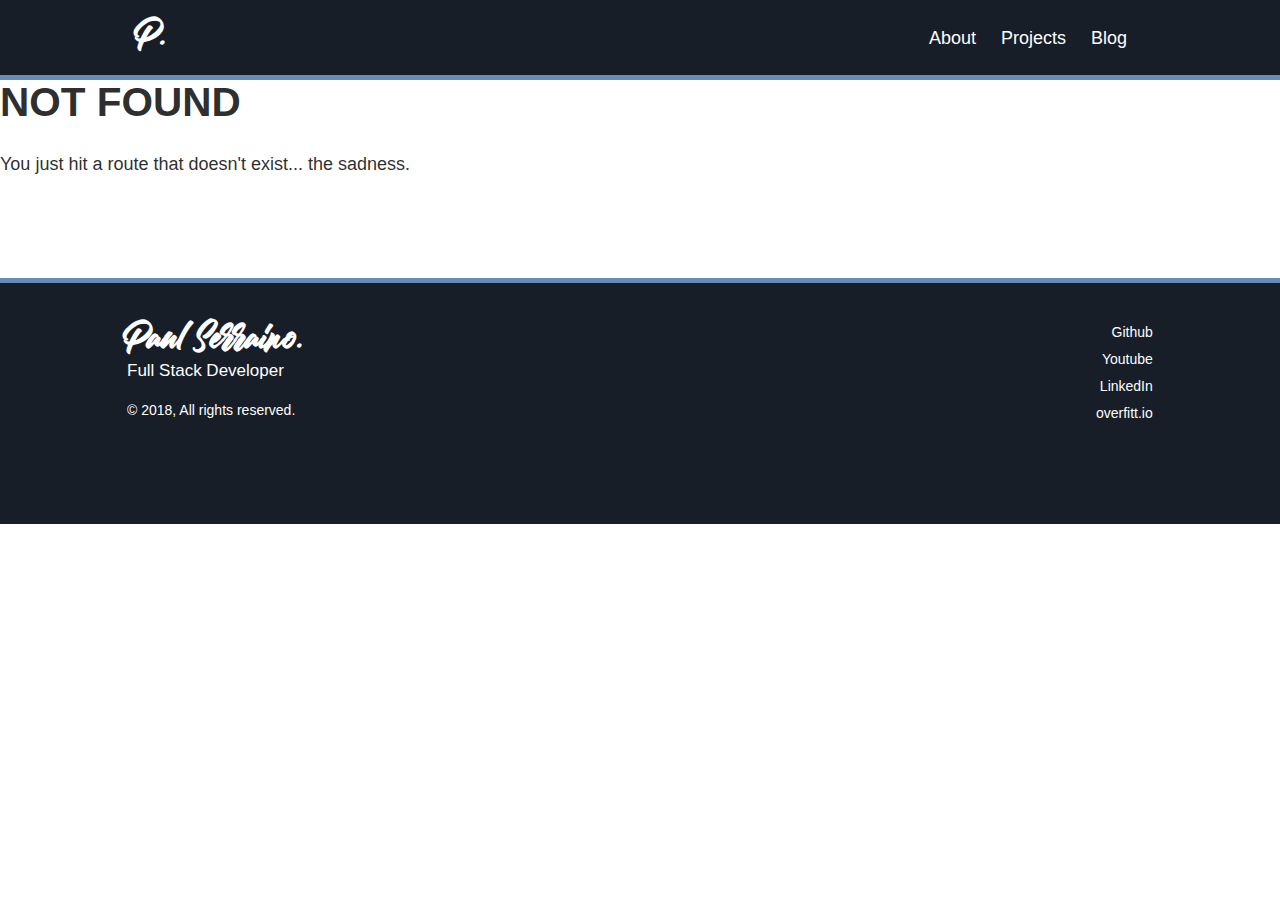
<file: flux-dispatcher-primer/index.html>
<!DOCTYPE html><html><head><meta charset="utf-8"/><meta http-equiv="x-ua-compatible" content="ie=edge"/><meta name="viewport" content="width=device-width, initial-scale=1, shrink-to-fit=no"/><link rel="preload" href="/component---src-layouts-index-js-0cffb03b4ebb584d5c8c.js" as="script"/><link rel="preload" href="/component---src-templates-blog-post-js-adcf2808f16afcdf9ae4.js" as="script"/><link rel="preload" href="/path---flux-dispatcher-primer-68a8b4a050f03fc3e2fa.js" as="script"/><link rel="preload" href="/app-45e3d032371f0ee1d7a5.js" as="script"/><link rel="preload" href="/commons-61689ac9f897bb0fcb2f.js" as="script"/><title data-react-helmet="true">Your Blog Name - Flux Dispatcher Primer</title><meta data-react-helmet="true" name="description" content="Sample"/><meta data-react-helmet="true" name="keywords" content="sample, something"/><link rel="manifest" href="/favicons/manifest.json"/><link rel="apple-touch-icon" sizes="57x57" href="/favicons/apple-touch-icon-57x57.png"/><link rel="apple-touch-icon" sizes="60x60" href="/favicons/apple-touch-icon-60x60.png"/><link rel="apple-touch-icon" sizes="72x72" href="/favicons/apple-touch-icon-72x72.png"/><link rel="apple-touch-icon" sizes="76x76" href="/favicons/apple-touch-icon-76x76.png"/><link rel="apple-touch-icon" sizes="114x114" href="/favicons/apple-touch-icon-114x114.png"/><link rel="apple-touch-icon" sizes="120x120" href="/favicons/apple-touch-icon-120x120.png"/><link rel="apple-touch-icon" sizes="144x144" href="/favicons/apple-touch-icon-144x144.png"/><link rel="apple-touch-icon" sizes="152x152" href="/favicons/apple-touch-icon-152x152.png"/><link rel="apple-touch-icon" sizes="180x180" href="/favicons/apple-touch-icon-180x180.png"/><link rel="apple-touch-startup-image" media="(device-width: 320px) and (device-height: 480px) and (-webkit-device-pixel-ratio: 1)" href="/favicons/apple-touch-startup-image-320x460.png"/><link rel="apple-touch-startup-image" media="(device-width: 320px) and (device-height: 480px) and (-webkit-device-pixel-ratio: 2)" href="/favicons/apple-touch-startup-image-640x920.png"/><link rel="apple-touch-startup-image" media="(device-width: 320px) and (device-height: 568px) and (-webkit-device-pixel-ratio: 2)" href="/favicons/apple-touch-startup-image-640x1096.png"/><link rel="apple-touch-startup-image" media="(device-width: 375px) and (device-height: 667px) and (-webkit-device-pixel-ratio: 2)" href="/favicons/apple-touch-startup-image-750x1294.png"/><link rel="apple-touch-startup-image" media="(device-width: 414px) and (device-height: 736px) and (orientation: landscape) and (-webkit-device-pixel-ratio: 3)" href="/favicons/apple-touch-startup-image-1182x2208.png"/><link rel="apple-touch-startup-image" media="(device-width: 414px) and (device-height: 736px) and (orientation: portrait) and (-webkit-device-pixel-ratio: 3)" href="/favicons/apple-touch-startup-image-1242x2148.png"/><link rel="apple-touch-startup-image" media="(device-width: 768px) and (device-height: 1024px) and (orientation: landscape) and (-webkit-device-pixel-ratio: 1)" href="/favicons/apple-touch-startup-image-748x1024.png"/><link rel="apple-touch-startup-image" media="(device-width: 768px) and (device-height: 1024px) and (orientation: portrait) and (-webkit-device-pixel-ratio: 1)" href="/favicons/apple-touch-startup-image-768x1004.png"/><link rel="apple-touch-startup-image" media="(device-width: 768px) and (device-height: 1024px) and (orientation: landscape) and (-webkit-device-pixel-ratio: 2)" href="/favicons/apple-touch-startup-image-1496x2048.png"/><link rel="apple-touch-startup-image" media="(device-width: 768px) and (device-height: 1024px) and (orientation: portrait) and (-webkit-device-pixel-ratio: 2)" href="/favicons/apple-touch-startup-image-1536x2008.png"/><link rel="icon" type="image/png" sizes="32x32" href="/favicons/favicon-32x32.png"/><link rel="icon" type="image/png" sizes="16x16" href="/favicons/favicon-16x16.png"/><link rel="shortcut icon" href="/favicons/favicon.ico"/><style id="gatsby-inlined-css">code[class*=language-],pre[class*=language-]{color:#000;background:none;text-shadow:0 1px #fff;font-family:Consolas,Monaco,Andale Mono,Ubuntu Mono,monospace;text-align:left;white-space:pre;word-spacing:normal;word-break:normal;word-wrap:normal;line-height:1.5;-moz-tab-size:4;-o-tab-size:4;tab-size:4;-webkit-hyphens:none;-ms-hyphens:none;hyphens:none}code[class*=language-]::-moz-selection,code[class*=language-] ::-moz-selection,pre[class*=language-]::-moz-selection,pre[class*=language-] ::-moz-selection{text-shadow:none;background:#b3d4fc}code[class*=language-]::selection,code[class*=language-] ::selection,pre[class*=language-]::selection,pre[class*=language-] ::selection{text-shadow:none;background:#b3d4fc}@media print{code[class*=language-],pre[class*=language-]{text-shadow:none}}pre[class*=language-]{padding:1em;margin:.5em 0;overflow:auto}:not(pre)>code[class*=language-],pre[class*=language-]{background:#f5f2f0}:not(pre)>code[class*=language-]{padding:.1em;border-radius:.3em;white-space:normal}.token.cdata,.token.comment,.token.doctype,.token.prolog{color:#708090}.token.punctuation{color:#999}.namespace{opacity:.7}.token.boolean,.token.constant,.token.deleted,.token.number,.token.property,.token.symbol,.token.tag{color:#905}.token.attr-name,.token.builtin,.token.char,.token.inserted,.token.selector,.token.string{color:#690}.language-css .token.string,.style .token.string,.token.entity,.token.operator,.token.url{color:#a67f59;background:hsla(0,0%,100%,.5)}.token.atrule,.token.attr-value,.token.keyword{color:#07a}.token.function{color:#dd4a68}.token.important,.token.regex,.token.variable{color:#e90}.token.bold,.token.important{font-weight:700}.token.italic{font-style:italic}.token.entity{cursor:help}html{font-family:Helvetica Neue,helvetica,sans-serif;-ms-text-size-adjust:100%;-webkit-text-size-adjust:100%}body{margin:0}article,aside,details,figcaption,figure,footer,header,main,menu,nav,section,summary{display:block}audio,canvas,progress,video{display:inline-block}audio:not([controls]){display:none;height:0}progress{vertical-align:baseline}[hidden],template{display:none}a{background-color:transparent;-webkit-text-decoration-skip:objects}a:active,a:hover{outline-width:0}abbr[title]{border-bottom:none;text-decoration:underline;text-decoration:underline dotted}b,strong{font-weight:inherit;font-weight:bolder}dfn{font-style:italic}h1{font-size:2em;margin:.67em 0}mark{background-color:#ff0;color:#000}small{font-size:80%}sub,sup{font-size:75%;line-height:0;position:relative;vertical-align:baseline}sub{bottom:-.25em}sup{top:-.5em}img{border-style:none}svg:not(:root){overflow:hidden}code,kbd,pre,samp{font-family:monospace,monospace;font-size:1em}figure{margin:1em 40px}hr{box-sizing:content-box;height:0;overflow:visible}button,input,optgroup,select,textarea{font:inherit;margin:0}optgroup{font-weight:700}button,input{overflow:visible}button,select{text-transform:none}[type=reset],[type=submit],button,html [type=button]{-webkit-appearance:button}[type=button]::-moz-focus-inner,[type=reset]::-moz-focus-inner,[type=submit]::-moz-focus-inner,button::-moz-focus-inner{border-style:none;padding:0}[type=button]:-moz-focusring,[type=reset]:-moz-focusring,[type=submit]:-moz-focusring,button:-moz-focusring{outline:1px dotted ButtonText}fieldset{border:1px solid silver;margin:0 2px;padding:.35em .625em .75em}legend{box-sizing:border-box;color:inherit;display:table;max-width:100%;padding:0;white-space:normal}textarea{overflow:auto}[type=checkbox],[type=radio]{box-sizing:border-box;padding:0}[type=number]::-webkit-inner-spin-button,[type=number]::-webkit-outer-spin-button{height:auto}[type=search]{-webkit-appearance:textfield;outline-offset:-2px}[type=search]::-webkit-search-cancel-button,[type=search]::-webkit-search-decoration{-webkit-appearance:none}::-webkit-input-placeholder{color:inherit;opacity:.54}::-webkit-file-upload-button{-webkit-appearance:button;font:inherit}html{font:112.5%/1.45em Helvetica Neue,helvetica,sans-serif;box-sizing:border-box;overflow-y:scroll}*,:after,:before{box-sizing:inherit}body{font-family:Helvetica Neue,helvetica,sans-serif;color:rgba(0,0,0,.84);font-weight:400;word-wrap:break-word;line-height:1.5;font-kerning:normal;-moz-font-feature-settings:"kern","liga","clig","calt";-ms-font-feature-settings:"kern","liga","clig","calt";-webkit-font-feature-settings:"kern","liga","clig","calt";font-feature-settings:"kern","liga","clig","calt";-webkit-text-size-adjust:100%}img{max-width:100%;margin:0 0 1.45rem;padding:0}h1{font-size:2.25rem}h1,h2{margin:0 0 1.45rem;padding:0;color:inherit;font-family:-apple-system,BlinkMacSystemFont,Segoe UI,Roboto,Oxygen,Ubuntu,Cantarell,Fira Sans,Droid Sans,Helvetica Neue,sans-serif;font-weight:700;text-rendering:optimizeLegibility;line-height:1.1}h2{font-size:1.62671rem}h3{font-size:1.38316rem}h3,h4{margin:0 0 1.45rem;padding:0;color:inherit;font-family:-apple-system,BlinkMacSystemFont,Segoe UI,Roboto,Oxygen,Ubuntu,Cantarell,Fira Sans,Droid Sans,Helvetica Neue,sans-serif;font-weight:700;text-rendering:optimizeLegibility;line-height:1.1}h4{font-size:1rem}h5{font-size:.85028rem}h5,h6{margin:0 0 1.45rem;padding:0;color:inherit;font-family:-apple-system,BlinkMacSystemFont,Segoe UI,Roboto,Oxygen,Ubuntu,Cantarell,Fira Sans,Droid Sans,Helvetica Neue,sans-serif;font-weight:700;text-rendering:optimizeLegibility;line-height:1.1}h6{font-size:.78405rem}hgroup{margin:0 0 1.45rem;padding:0}ol,ul{margin:0 0 1.45rem 1.45rem;padding:0;list-style-position:outside;list-style-image:none}dd,dl,figure,p{margin:0 0 1.45rem;padding:0}pre{padding:0;font-size:.85rem;line-height:1.42;background:rgba(0,0,0,.04);border-radius:3px;overflow:auto;word-wrap:normal;padding:1.45rem}pre,table{margin:0 0 1.45rem}table{padding:0;font-size:1rem;line-height:1.45rem;border-collapse:collapse;width:100%}fieldset{margin:0 0 1.45rem;padding:0}blockquote{margin:0 1.45rem 1.45rem;padding:0}form,iframe,noscript{margin:0 0 1.45rem;padding:0}hr{margin:0 0 calc(1.45rem - 1px);padding:0;background:rgba(0,0,0,.2);border:none;height:1px}address{margin:0 0 1.45rem;padding:0}b,dt,strong,th{font-weight:700}li{margin-bottom:0.725rem}ol li,ul li{padding-left:0}li>ol,li>ul{margin-left:1.45rem;margin-bottom:0.725rem;margin-top:0.725rem}blockquote :last-child,li :last-child,p :last-child{margin-bottom:0}li>p{margin-bottom:0.725rem}code,kbd,samp{font-size:.85rem;line-height:1.45rem}abbr,abbr[title],acronym{border-bottom:1px dotted rgba(0,0,0,.5);cursor:help}abbr[title]{text-decoration:none}td,th,thead{text-align:left}td,th{border-bottom:1px solid rgba(0,0,0,.12);font-feature-settings:"tnum";-moz-font-feature-settings:"tnum";-ms-font-feature-settings:"tnum";-webkit-font-feature-settings:"tnum";padding:.725rem .96667rem calc(.725rem - 1px)}td:first-child,th:first-child{padding-left:0}td:last-child,th:last-child{padding-right:0}code,tt{background-color:rgba(0,0,0,.04);border-radius:3px;font-family:SFMono-Regular,Consolas,Roboto Mono,Droid Sans Mono,Liberation Mono,Menlo,Courier,monospace;padding:0;padding-top:.2em;padding-bottom:.2em}pre code{background:none;line-height:1.42}code:after,code:before,tt:after,tt:before{letter-spacing:-.2em;content:" "}pre code:after,pre code:before,pre tt:after,pre tt:before{content:""}@media only screen and (max-width:480px){html{font-size:100%}}@font-face{font-family:Julietta;src:url(/static/julietta.d4de87b2.ttf)}.animated{animation-duration:1s;animation-fill-mode:both}.animated-slow{animation-duration:2s;animation-fill-mode:both}.animated.infinite{animation-iteration-count:infinite}@keyframes fadeIn{0%{opacity:0}to{opacity:1}}.fadeIn{animation-name:fadeIn}@keyframes fadeInUp{0%{opacity:0;transform:translate3d(0,100%,0)}to{opacity:1;transform:translateZ(0)}}.fadeInUp{animation-name:fadeInUp}#grom-man line{animation-duration:.5s;animation-fill-mode:both;animation-name:fadeInUp}#grom-man line:first-child{-webkit-animation-delay:.1s;animation-delay:.1s}#grom-man line:nth-child(2){-webkit-animation-delay:.2s;animation-delay:.2s}#grom-man line:nth-child(3){-webkit-animation-delay:.3s;animation-delay:.3s}#grom-man line:nth-child(4){-webkit-animation-delay:.4s;animation-delay:.4s}#grom-man line:nth-child(5){-webkit-animation-delay:.5s;animation-delay:.5s}#grom-man line:nth-child(6){-webkit-animation-delay:.6s;animation-delay:.6s}#grom-man line:nth-child(7){-webkit-animation-delay:.7s;animation-delay:.7s}#grom-man line:nth-child(8){-webkit-animation-delay:.8s;animation-delay:.8s}#grom-man line:nth-child(9){-webkit-animation-delay:.9s;animation-delay:.9s}#grom-man line:nth-child(10){-webkit-animation-delay:1s;animation-delay:1s}#grom-man line:nth-child(11){-webkit-animation-delay:1.1s;animation-delay:1.1s}#grom-man line:nth-child(12){-webkit-animation-delay:1.2s;animation-delay:1.2s}#grom-man line:nth-child(13){-webkit-animation-delay:1.3s;animation-delay:1.3s}#grom-man line:nth-child(14){-webkit-animation-delay:1.4s;animation-delay:1.4s}#grom-man line:nth-child(15){-webkit-animation-delay:1.5s;animation-delay:1.5s}#grom-man line:nth-child(16){-webkit-animation-delay:1.6s;animation-delay:1.6s}#grom-man line:nth-child(17){-webkit-animation-delay:1.7s;animation-delay:1.7s}#grom-man line:nth-child(18){-webkit-animation-delay:1.8s;animation-delay:1.8s}#grom-man line:nth-child(19){-webkit-animation-delay:1.9s;animation-delay:1.9s}#grom-man line:nth-child(20){-webkit-animation-delay:2s;animation-delay:2s}#grom-man line:nth-child(21){-webkit-animation-delay:2.1s;animation-delay:2.1s}#grom-man line:nth-child(22){-webkit-animation-delay:2.2s;animation-delay:2.2s}#grom-man line:nth-child(23){-webkit-animation-delay:2.3s;animation-delay:2.3s}#grom-man line:nth-child(24){-webkit-animation-delay:2.4s;animation-delay:2.4s}#grom-man line:nth-child(25){-webkit-animation-delay:2.5s;animation-delay:2.5s}#grom-man line:nth-child(26){-webkit-animation-delay:2.6s;animation-delay:2.6s}#grom-man line:nth-child(27){-webkit-animation-delay:2.7s;animation-delay:2.7s}#grom-man line:nth-child(28){-webkit-animation-delay:2.8s;animation-delay:2.8s}#grom-man line:nth-child(29){-webkit-animation-delay:2.9s;animation-delay:2.9s}#grom-man line:nth-child(30){-webkit-animation-delay:3s;animation-delay:3s}#grom-man line:nth-child(31){-webkit-animation-delay:3.1s;animation-delay:3.1s}#grom-man line:nth-child(32){-webkit-animation-delay:3.2s;animation-delay:3.2s}#grom-man line:nth-child(33){-webkit-animation-delay:3.3s;animation-delay:3.3s}#grom-man line:nth-child(34){-webkit-animation-delay:3.4s;animation-delay:3.4s}#grom-man line:nth-child(35){-webkit-animation-delay:3.5s;animation-delay:3.5s}#grom-man line:nth-child(36){-webkit-animation-delay:3.6s;animation-delay:3.6s}#grom-man line:nth-child(37){-webkit-animation-delay:3.7s;animation-delay:3.7s}#grom-man line:nth-child(38){-webkit-animation-delay:3.8s;animation-delay:3.8s}#grom-man line:nth-child(39){-webkit-animation-delay:3.9s;animation-delay:3.9s}#grom-man line:nth-child(40){-webkit-animation-delay:4s;animation-delay:4s}#grom-man line:nth-child(41){-webkit-animation-delay:4.1s;animation-delay:4.1s}#grom-man line:nth-child(42){-webkit-animation-delay:4.2s;animation-delay:4.2s}#grom-man line:nth-child(43){-webkit-animation-delay:4.3s;animation-delay:4.3s}#grom-man line:nth-child(44){-webkit-animation-delay:4.4s;animation-delay:4.4s}#grom-man line:nth-child(45){-webkit-animation-delay:4.5s;animation-delay:4.5s}#grom-man line:nth-child(46){-webkit-animation-delay:4.6s;animation-delay:4.6s}#grom-man line:nth-child(47){-webkit-animation-delay:4.7s;animation-delay:4.7s}#grom-man line:nth-child(48){-webkit-animation-delay:4.8s;animation-delay:4.8s}#grom-man line:nth-child(49){-webkit-animation-delay:4.9s;animation-delay:4.9s}#grom-man line:nth-child(50){-webkit-animation-delay:5s;animation-delay:5s}#grom-man line:nth-child(51){-webkit-animation-delay:5.1s;animation-delay:5.1s}#grom-man line:nth-child(52){-webkit-animation-delay:5.2s;animation-delay:5.2s}#grom-man line:nth-child(53){-webkit-animation-delay:5.3s;animation-delay:5.3s}#grom-man line:nth-child(54){-webkit-animation-delay:5.4s;animation-delay:5.4s}#grom-man line:nth-child(55){-webkit-animation-delay:5.5s;animation-delay:5.5s}#grom-man line:nth-child(56){-webkit-animation-delay:5.6s;animation-delay:5.6s}#grom-man line:nth-child(57){-webkit-animation-delay:5.7s;animation-delay:5.7s}#grom-man line:nth-child(58){-webkit-animation-delay:5.8s;animation-delay:5.8s}#grom-man line:nth-child(59){-webkit-animation-delay:5.9s;animation-delay:5.9s}#grom-man line:nth-child(60){-webkit-animation-delay:6s;animation-delay:6s}#grom-man line:nth-child(61){-webkit-animation-delay:6.1s;animation-delay:6.1s}#grom-man line:nth-child(62){-webkit-animation-delay:6.2s;animation-delay:6.2s}#grom-man line:nth-child(63){-webkit-animation-delay:6.3s;animation-delay:6.3s}#grom-man line:nth-child(64){-webkit-animation-delay:6.4s;animation-delay:6.4s}#grom-man line:nth-child(65){-webkit-animation-delay:6.5s;animation-delay:6.5s}#grom-man line:nth-child(66){-webkit-animation-delay:6.6s;animation-delay:6.6s}#grom-man line:nth-child(67){-webkit-animation-delay:6.7s;animation-delay:6.7s}#grom-man line:nth-child(68){-webkit-animation-delay:6.8s;animation-delay:6.8s}#grom-man line:nth-child(69){-webkit-animation-delay:6.9s;animation-delay:6.9s}#grom-man line:nth-child(70){-webkit-animation-delay:7s;animation-delay:7s}#grom-man line:nth-child(71){-webkit-animation-delay:7.1s;animation-delay:7.1s}#grom-man line:nth-child(72){-webkit-animation-delay:7.2s;animation-delay:7.2s}#grom-man line:nth-child(73){-webkit-animation-delay:7.3s;animation-delay:7.3s}#grom-man line:nth-child(74){-webkit-animation-delay:7.4s;animation-delay:7.4s}#grom-man line:nth-child(75){-webkit-animation-delay:7.5s;animation-delay:7.5s}#grom-man line:nth-child(76){-webkit-animation-delay:7.6s;animation-delay:7.6s}#grom-man line:nth-child(77){-webkit-animation-delay:7.7s;animation-delay:7.7s}#grom-man line:nth-child(78){-webkit-animation-delay:7.8s;animation-delay:7.8s}#grom-man line:nth-child(79){-webkit-animation-delay:7.9s;animation-delay:7.9s}#grom-man line:nth-child(80){-webkit-animation-delay:8s;animation-delay:8s}#grom-man line:nth-child(81){-webkit-animation-delay:8.1s;animation-delay:8.1s}#grom-man line:nth-child(82){-webkit-animation-delay:8.2s;animation-delay:8.2s}#grom-man line:nth-child(83){-webkit-animation-delay:8.3s;animation-delay:8.3s}#grom-man line:nth-child(84){-webkit-animation-delay:8.4s;animation-delay:8.4s}#grom-man line:nth-child(85){-webkit-animation-delay:8.5s;animation-delay:8.5s}#grom-man line:nth-child(86){-webkit-animation-delay:8.6s;animation-delay:8.6s}#grom-man line:nth-child(87){-webkit-animation-delay:8.7s;animation-delay:8.7s}#grom-man line:nth-child(88){-webkit-animation-delay:8.8s;animation-delay:8.8s}#grom-man line:nth-child(89){-webkit-animation-delay:8.9s;animation-delay:8.9s}#grom-man line:nth-child(90){-webkit-animation-delay:9s;animation-delay:9s}#grom-man line:nth-child(91){-webkit-animation-delay:9.1s;animation-delay:9.1s}#grom-man line:nth-child(92){-webkit-animation-delay:9.2s;animation-delay:9.2s}#grom-man line:nth-child(93){-webkit-animation-delay:9.3s;animation-delay:9.3s}#grom-man line:nth-child(94){-webkit-animation-delay:9.4s;animation-delay:9.4s}#grom-man line:nth-child(95){-webkit-animation-delay:9.5s;animation-delay:9.5s}#grom-man line:nth-child(96){-webkit-animation-delay:9.6s;animation-delay:9.6s}#grom-man line:nth-child(97){-webkit-animation-delay:9.7s;animation-delay:9.7s}#grom-man line:nth-child(98){-webkit-animation-delay:9.8s;animation-delay:9.8s}#grom-man line:nth-child(99){-webkit-animation-delay:9.9s;animation-delay:9.9s}#grom-man line:nth-child(100){-webkit-animation-delay:10s;animation-delay:10s}#grom-man line:nth-child(101){-webkit-animation-delay:10.1s;animation-delay:10.1s}#grom-man line:nth-child(102){-webkit-animation-delay:10.2s;animation-delay:10.2s}#grom-man line:nth-child(103){-webkit-animation-delay:10.3s;animation-delay:10.3s}#grom-man line:nth-child(104){-webkit-animation-delay:10.4s;animation-delay:10.4s}#grom-man line:nth-child(105){-webkit-animation-delay:10.5s;animation-delay:10.5s}#grom-man line:nth-child(106){-webkit-animation-delay:10.6s;animation-delay:10.6s}#grom-man line:nth-child(107){-webkit-animation-delay:10.7s;animation-delay:10.7s}#grom-man line:nth-child(108){-webkit-animation-delay:10.8s;animation-delay:10.8s}#grom-man line:nth-child(109){-webkit-animation-delay:10.9s;animation-delay:10.9s}#grom-man line:nth-child(110){-webkit-animation-delay:11s;animation-delay:11s}#grom-man line:nth-child(111){-webkit-animation-delay:11.1s;animation-delay:11.1s}#grom-man line:nth-child(112){-webkit-animation-delay:11.2s;animation-delay:11.2s}#grom-man line:nth-child(113){-webkit-animation-delay:11.3s;animation-delay:11.3s}#grom-man line:nth-child(114){-webkit-animation-delay:11.4s;animation-delay:11.4s}#grom-man line:nth-child(115){-webkit-animation-delay:11.5s;animation-delay:11.5s}#grom-man line:nth-child(116){-webkit-animation-delay:11.6s;animation-delay:11.6s}#grom-man line:nth-child(117){-webkit-animation-delay:11.7s;animation-delay:11.7s}#grom-man line:nth-child(118){-webkit-animation-delay:11.8s;animation-delay:11.8s}#grom-man line:nth-child(119){-webkit-animation-delay:11.9s;animation-delay:11.9s}#grom-man line:nth-child(120){-webkit-animation-delay:12s;animation-delay:12s}#grom-man line:nth-child(121){-webkit-animation-delay:12.1s;animation-delay:12.1s}#grom-man line:nth-child(122){-webkit-animation-delay:12.2s;animation-delay:12.2s}#grom-man line:nth-child(123){-webkit-animation-delay:12.3s;animation-delay:12.3s}#grom-man line:nth-child(124){-webkit-animation-delay:12.4s;animation-delay:12.4s}#grom-man line:nth-child(125){-webkit-animation-delay:12.5s;animation-delay:12.5s}#grom-man line:nth-child(126){-webkit-animation-delay:12.6s;animation-delay:12.6s}#grom-man line:nth-child(127){-webkit-animation-delay:12.7s;animation-delay:12.7s}#grom-man line:nth-child(128){-webkit-animation-delay:12.8s;animation-delay:12.8s}#grom-man line:nth-child(129){-webkit-animation-delay:12.9s;animation-delay:12.9s}#grom-man line:nth-child(130){-webkit-animation-delay:13s;animation-delay:13s}#grom-man line:nth-child(131){-webkit-animation-delay:13.1s;animation-delay:13.1s}#grom-man line:nth-child(132){-webkit-animation-delay:13.2s;animation-delay:13.2s}#grom-man line:nth-child(133){-webkit-animation-delay:13.3s;animation-delay:13.3s}#grom-man line:nth-child(134){-webkit-animation-delay:13.4s;animation-delay:13.4s}#grom-man line:nth-child(135){-webkit-animation-delay:13.5s;animation-delay:13.5s}#grom-man line:nth-child(136){-webkit-animation-delay:13.6s;animation-delay:13.6s}#grom-man line:nth-child(137){-webkit-animation-delay:13.7s;animation-delay:13.7s}#grom-man line:nth-child(138){-webkit-animation-delay:13.8s;animation-delay:13.8s}#grom-man line:nth-child(139){-webkit-animation-delay:13.9s;animation-delay:13.9s}#grom-man line:nth-child(140){-webkit-animation-delay:14s;animation-delay:14s}#grom-man line:nth-child(141){-webkit-animation-delay:14.1s;animation-delay:14.1s}#grom-man line:nth-child(142){-webkit-animation-delay:14.2s;animation-delay:14.2s}#grom-man line:nth-child(143){-webkit-animation-delay:14.3s;animation-delay:14.3s}#grom-man line:nth-child(144){-webkit-animation-delay:14.4s;animation-delay:14.4s}#grom-man line:nth-child(145){-webkit-animation-delay:14.5s;animation-delay:14.5s}#grom-man line:nth-child(146){-webkit-animation-delay:14.6s;animation-delay:14.6s}#grom-man line:nth-child(147){-webkit-animation-delay:14.7s;animation-delay:14.7s}#grom-man line:nth-child(148){-webkit-animation-delay:14.8s;animation-delay:14.8s}#grom-man line:nth-child(149){-webkit-animation-delay:14.9s;animation-delay:14.9s}#grom-man line:nth-child(150){-webkit-animation-delay:15s;animation-delay:15s}#grom-man line:nth-child(151){-webkit-animation-delay:15.1s;animation-delay:15.1s}#grom-man line:nth-child(152){-webkit-animation-delay:15.2s;animation-delay:15.2s}#grom-man line:nth-child(153){-webkit-animation-delay:15.3s;animation-delay:15.3s}#grom-man line:nth-child(154){-webkit-animation-delay:15.4s;animation-delay:15.4s}#grom-man line:nth-child(155){-webkit-animation-delay:15.5s;animation-delay:15.5s}#grom-man line:nth-child(156){-webkit-animation-delay:15.6s;animation-delay:15.6s}#grom-man line:nth-child(157){-webkit-animation-delay:15.7s;animation-delay:15.7s}#grom-man line:nth-child(158){-webkit-animation-delay:15.8s;animation-delay:15.8s}#grom-man line:nth-child(159){-webkit-animation-delay:15.9s;animation-delay:15.9s}#grom-man line:nth-child(160){-webkit-animation-delay:16s;animation-delay:16s}#grom-man line:nth-child(161){-webkit-animation-delay:16.1s;animation-delay:16.1s}#grom-man line:nth-child(162){-webkit-animation-delay:16.2s;animation-delay:16.2s}#grom-man line:nth-child(163){-webkit-animation-delay:16.3s;animation-delay:16.3s}#grom-man line:nth-child(164){-webkit-animation-delay:16.4s;animation-delay:16.4s}#grom-man line:nth-child(165){-webkit-animation-delay:16.5s;animation-delay:16.5s}#grom-man line:nth-child(166){-webkit-animation-delay:16.6s;animation-delay:16.6s}#grom-man line:nth-child(167){-webkit-animation-delay:16.7s;animation-delay:16.7s}#grom-man line:nth-child(168){-webkit-animation-delay:16.8s;animation-delay:16.8s}#grom-man line:nth-child(169){-webkit-animation-delay:16.9s;animation-delay:16.9s}#grom-man line:nth-child(170){-webkit-animation-delay:17s;animation-delay:17s}#grom-man line:nth-child(171){-webkit-animation-delay:17.1s;animation-delay:17.1s}#grom-man line:nth-child(172){-webkit-animation-delay:17.2s;animation-delay:17.2s}#grom-man line:nth-child(173){-webkit-animation-delay:17.3s;animation-delay:17.3s}#grom-man line:nth-child(174){-webkit-animation-delay:17.4s;animation-delay:17.4s}#grom-man line:nth-child(175){-webkit-animation-delay:17.5s;animation-delay:17.5s}#grom-man line:nth-child(176){-webkit-animation-delay:17.6s;animation-delay:17.6s}#grom-man line:nth-child(177){-webkit-animation-delay:17.7s;animation-delay:17.7s}#grom-man line:nth-child(178){-webkit-animation-delay:17.8s;animation-delay:17.8s}#grom-man line:nth-child(179){-webkit-animation-delay:17.9s;animation-delay:17.9s}#grom-man line:nth-child(180){-webkit-animation-delay:18s;animation-delay:18s}#grom-man line:nth-child(181){-webkit-animation-delay:18.1s;animation-delay:18.1s}#grom-man line:nth-child(182){-webkit-animation-delay:18.2s;animation-delay:18.2s}#grom-man line:nth-child(183){-webkit-animation-delay:18.3s;animation-delay:18.3s}#grom-man line:nth-child(184){-webkit-animation-delay:18.4s;animation-delay:18.4s}#grom-man line:nth-child(185){-webkit-animation-delay:18.5s;animation-delay:18.5s}#grom-man line:nth-child(186){-webkit-animation-delay:18.6s;animation-delay:18.6s}#grom-man line:nth-child(187){-webkit-animation-delay:18.7s;animation-delay:18.7s}#grom-man line:nth-child(188){-webkit-animation-delay:18.8s;animation-delay:18.8s}#grom-man line:nth-child(189){-webkit-animation-delay:18.9s;animation-delay:18.9s}#grom-man line:nth-child(190){-webkit-animation-delay:19s;animation-delay:19s}#grom-man line:nth-child(191){-webkit-animation-delay:19.1s;animation-delay:19.1s}#grom-man line:nth-child(192){-webkit-animation-delay:19.2s;animation-delay:19.2s}#grom-man line:nth-child(193){-webkit-animation-delay:19.3s;animation-delay:19.3s}#grom-man line:nth-child(194){-webkit-animation-delay:19.4s;animation-delay:19.4s}#grom-man line:nth-child(195){-webkit-animation-delay:19.5s;animation-delay:19.5s}#grom-man line:nth-child(196){-webkit-animation-delay:19.6s;animation-delay:19.6s}#grom-man line:nth-child(197){-webkit-animation-delay:19.7s;animation-delay:19.7s}#grom-man line:nth-child(198){-webkit-animation-delay:19.8s;animation-delay:19.8s}#grom-man line:nth-child(199){-webkit-animation-delay:19.9s;animation-delay:19.9s}#grom-man line:nth-child(200){-webkit-animation-delay:20s;animation-delay:20s}#grom-man line:nth-child(201){-webkit-animation-delay:20.1s;animation-delay:20.1s}#grom-man line:nth-child(202){-webkit-animation-delay:20.2s;animation-delay:20.2s}#grom-man line:nth-child(203){-webkit-animation-delay:20.3s;animation-delay:20.3s}#grom-man line:nth-child(204){-webkit-animation-delay:20.4s;animation-delay:20.4s}#grom-man line:nth-child(205){-webkit-animation-delay:20.5s;animation-delay:20.5s}#grom-man line:nth-child(206){-webkit-animation-delay:20.6s;animation-delay:20.6s}#grom-man line:nth-child(207){-webkit-animation-delay:20.7s;animation-delay:20.7s}#grom-man line:nth-child(208){-webkit-animation-delay:20.8s;animation-delay:20.8s}#grom-man line:nth-child(209){-webkit-animation-delay:20.9s;animation-delay:20.9s}#grom-man line:nth-child(210){-webkit-animation-delay:21s;animation-delay:21s}#grom-man line:nth-child(211){-webkit-animation-delay:21.1s;animation-delay:21.1s}#grom-man line:nth-child(212){-webkit-animation-delay:21.2s;animation-delay:21.2s}#grom-man line:nth-child(213){-webkit-animation-delay:21.3s;animation-delay:21.3s}#grom-man line:nth-child(214){-webkit-animation-delay:21.4s;animation-delay:21.4s}#grom-man line:nth-child(215){-webkit-animation-delay:21.5s;animation-delay:21.5s}#grom-man line:nth-child(216){-webkit-animation-delay:21.6s;animation-delay:21.6s}#grom-man line:nth-child(217){-webkit-animation-delay:21.7s;animation-delay:21.7s}#grom-man line:nth-child(218){-webkit-animation-delay:21.8s;animation-delay:21.8s}#grom-man line:nth-child(219){-webkit-animation-delay:21.9s;animation-delay:21.9s}#grom-man line:nth-child(220){-webkit-animation-delay:22s;animation-delay:22s}#grom-man line:nth-child(221){-webkit-animation-delay:22.1s;animation-delay:22.1s}#grom-man line:nth-child(222){-webkit-animation-delay:22.2s;animation-delay:22.2s}#grom-man line:nth-child(223){-webkit-animation-delay:22.3s;animation-delay:22.3s}#grom-man line:nth-child(224){-webkit-animation-delay:22.4s;animation-delay:22.4s}#grom-man line:nth-child(225){-webkit-animation-delay:22.5s;animation-delay:22.5s}#grom-man line:nth-child(226){-webkit-animation-delay:22.6s;animation-delay:22.6s}#grom-man line:nth-child(227){-webkit-animation-delay:22.7s;animation-delay:22.7s}#grom-man line:nth-child(228){-webkit-animation-delay:22.8s;animation-delay:22.8s}#grom-man line:nth-child(229){-webkit-animation-delay:22.9s;animation-delay:22.9s}#grom-man line:nth-child(230){-webkit-animation-delay:23s;animation-delay:23s}#grom-man line:nth-child(231){-webkit-animation-delay:23.1s;animation-delay:23.1s}#grom-man line:nth-child(232){-webkit-animation-delay:23.2s;animation-delay:23.2s}#grom-man line:nth-child(233){-webkit-animation-delay:23.3s;animation-delay:23.3s}#grom-man line:nth-child(234){-webkit-animation-delay:23.4s;animation-delay:23.4s}#grom-man line:nth-child(235){-webkit-animation-delay:23.5s;animation-delay:23.5s}#grom-man line:nth-child(236){-webkit-animation-delay:23.6s;animation-delay:23.6s}#grom-man line:nth-child(237){-webkit-animation-delay:23.7s;animation-delay:23.7s}#grom-man line:nth-child(238){-webkit-animation-delay:23.8s;animation-delay:23.8s}#grom-man line:nth-child(239){-webkit-animation-delay:23.9s;animation-delay:23.9s}#grom-man line:nth-child(240){-webkit-animation-delay:24s;animation-delay:24s}#grom-man line:nth-child(241){-webkit-animation-delay:24.1s;animation-delay:24.1s}#grom-man line:nth-child(242){-webkit-animation-delay:24.2s;animation-delay:24.2s}#grom-man line:nth-child(243){-webkit-animation-delay:24.3s;animation-delay:24.3s}#grom-man line:nth-child(244){-webkit-animation-delay:24.4s;animation-delay:24.4s}#grom-man line:nth-child(245){-webkit-animation-delay:24.5s;animation-delay:24.5s}#grom-man line:nth-child(246){-webkit-animation-delay:24.6s;animation-delay:24.6s}#grom-man line:nth-child(247){-webkit-animation-delay:24.7s;animation-delay:24.7s}#grom-man line:nth-child(248){-webkit-animation-delay:24.8s;animation-delay:24.8s}#grom-man line:nth-child(249){-webkit-animation-delay:24.9s;animation-delay:24.9s}#grom-man line:nth-child(250){-webkit-animation-delay:25s;animation-delay:25s}#grom-man line:nth-child(251){-webkit-animation-delay:25.1s;animation-delay:25.1s}#grom-man line:nth-child(252){-webkit-animation-delay:25.2s;animation-delay:25.2s}#grom-man line:nth-child(253){-webkit-animation-delay:25.3s;animation-delay:25.3s}#grom-man line:nth-child(254){-webkit-animation-delay:25.4s;animation-delay:25.4s}#grom-man line:nth-child(255){-webkit-animation-delay:25.5s;animation-delay:25.5s}#grom-man line:nth-child(256){-webkit-animation-delay:25.6s;animation-delay:25.6s}#grom-man line:nth-child(257){-webkit-animation-delay:25.7s;animation-delay:25.7s}#grom-man line:nth-child(258){-webkit-animation-delay:25.8s;animation-delay:25.8s}#grom-man line:nth-child(259){-webkit-animation-delay:25.9s;animation-delay:25.9s}#grom-man line:nth-child(260){-webkit-animation-delay:26s;animation-delay:26s}#grom-man line:nth-child(261){-webkit-animation-delay:26.1s;animation-delay:26.1s}#grom-man line:nth-child(262){-webkit-animation-delay:26.2s;animation-delay:26.2s}#grom-man line:nth-child(263){-webkit-animation-delay:26.3s;animation-delay:26.3s}#grom-man line:nth-child(264){-webkit-animation-delay:26.4s;animation-delay:26.4s}#grom-man line:nth-child(265){-webkit-animation-delay:26.5s;animation-delay:26.5s}#grom-man line:nth-child(266){-webkit-animation-delay:26.6s;animation-delay:26.6s}#grom-man line:nth-child(267){-webkit-animation-delay:26.7s;animation-delay:26.7s}#grom-man line:nth-child(268){-webkit-animation-delay:26.8s;animation-delay:26.8s}#grom-man line:nth-child(269){-webkit-animation-delay:26.9s;animation-delay:26.9s}#grom-man line:nth-child(270){-webkit-animation-delay:27s;animation-delay:27s}#grom-man line:nth-child(271){-webkit-animation-delay:27.1s;animation-delay:27.1s}#grom-man line:nth-child(272){-webkit-animation-delay:27.2s;animation-delay:27.2s}#grom-man line:nth-child(273){-webkit-animation-delay:27.3s;animation-delay:27.3s}#grom-man line:nth-child(274){-webkit-animation-delay:27.4s;animation-delay:27.4s}#grom-man line:nth-child(275){-webkit-animation-delay:27.5s;animation-delay:27.5s}#grom-man line:nth-child(276){-webkit-animation-delay:27.6s;animation-delay:27.6s}#grom-man line:nth-child(277){-webkit-animation-delay:27.7s;animation-delay:27.7s}#grom-man line:nth-child(278){-webkit-animation-delay:27.8s;animation-delay:27.8s}#grom-man line:nth-child(279){-webkit-animation-delay:27.9s;animation-delay:27.9s}#grom-man line:nth-child(280){-webkit-animation-delay:28s;animation-delay:28s}#grom-man line:nth-child(281){-webkit-animation-delay:28.1s;animation-delay:28.1s}#grom-man line:nth-child(282){-webkit-animation-delay:28.2s;animation-delay:28.2s}#grom-man line:nth-child(283){-webkit-animation-delay:28.3s;animation-delay:28.3s}#grom-man line:nth-child(284){-webkit-animation-delay:28.4s;animation-delay:28.4s}#grom-man line:nth-child(285){-webkit-animation-delay:28.5s;animation-delay:28.5s}#grom-man line:nth-child(286){-webkit-animation-delay:28.6s;animation-delay:28.6s}#grom-man line:nth-child(287){-webkit-animation-delay:28.7s;animation-delay:28.7s}#grom-man line:nth-child(288){-webkit-animation-delay:28.8s;animation-delay:28.8s}#grom-man line:nth-child(289){-webkit-animation-delay:28.9s;animation-delay:28.9s}#grom-man line:nth-child(290){-webkit-animation-delay:29s;animation-delay:29s}#grom-man line:nth-child(291){-webkit-animation-delay:29.1s;animation-delay:29.1s}#grom-man line:nth-child(292){-webkit-animation-delay:29.2s;animation-delay:29.2s}#grom-man line:nth-child(293){-webkit-animation-delay:29.3s;animation-delay:29.3s}#grom-man line:nth-child(294){-webkit-animation-delay:29.4s;animation-delay:29.4s}#grom-man line:nth-child(295){-webkit-animation-delay:29.5s;animation-delay:29.5s}#grom-man line:nth-child(296){-webkit-animation-delay:29.6s;animation-delay:29.6s}#grom-man line:nth-child(297){-webkit-animation-delay:29.7s;animation-delay:29.7s}#grom-man line:nth-child(298){-webkit-animation-delay:29.8s;animation-delay:29.8s}#grom-man line:nth-child(299){-webkit-animation-delay:29.9s;animation-delay:29.9s}.header{background-color:#171e27;color:#fff;border-bottom:5px solid #678bb9;width:100%;height:80px}.header__div--container{position:relative;width:100%;margin:0 auto;max-width:1024px;z-index:22}.header__h1--title{font-family:Julietta,helvetica,sans-serif;float:left;margin:0;margin-top:15px;margin-left:10px}.header__h1--title a{color:#fff;text-decoration:none;transition:all .3s}.header__h1--title a:hover{color:#ffebcd}.header__nav{float:right}.header__nav ul{background-color:#171e27;margin:0;margin-top:25px}.header__nav ul li{display:inline;margin-right:25px;height:25px}.header__nav ul li a{color:#fff;text-decoration:none;font-family:helvetica;border-bottom:3px solid transparent;padding-bottom:10px;transition:all .3s}.header__nav ul li a:hover{color:#ffebcd;border-color:#ffebcd}.header__img--mobile-menu{display:none;float:right;margin:0;max-width:30px;margin-top:20px;margin-right:20px}@media (max-width:510px){.header__nav{float:none;display:inline-block;width:100%}.header__nav ul{background-color:#171e27;padding-top:5px;padding-bottom:15px}.header__nav ul li{display:block;height:25px;text-align:center;margin:10px 0;z-index:99}.header__img--mobile-menu{display:block}}.footer{margin-top:100px;padding:35px;background-color:#171e27;border-top:5px solid #678bb9;color:#fff;width:100%;min-height:246px}.footer__div--container{position:relative;width:100%;max-width:1026px;margin:0 auto}.footer__div--col{float:left;width:49.99%}.footer__h1--name{margin:0;font-family:Julietta,helvetica,sans-serif}.footer__h2--job-title{margin:0;font-weight:400;font-size:17px}.footer__span--legal{font-size:14px;position:relative;top:15px}.footer__ul{text-align:right;list-style:none}.footer__ul li{margin:0}.footer__ul li a{font-size:14px;text-decoration:none;color:#fff;transition:all .3s;border-bottom:2px solid transparent}.footer__ul li a:hover{color:#ffebcd;border-bottom:2px solid #ffebcd}.skills-container{display:table;border-spacing:7px;margin:0;padding:0}.skills-container li{display:table-cell;vertical-align:middle;box-shadow:0 1px 4px 0 rgba(0,0,0,.1);height:100px;width:100px;padding:10px;border-radius:4px}.skills-container .skills-container__img{width:100%}.skills__p{display:block;margin-left:46px;max-width:360px;height:70px}.index__div--container{position:relative;margin:0 auto;max-width:1024px;width:100%;min-height:620px;z-index:1}.index__div--container:after{content:"";display:table;clear:both}.index__div--col{float:left;width:49.99%}.index__div--card{margin-top:25px;max-width:415px}.index__img--card{width:100%;height:100%;margin:0;max-width:390px}@media (max-width:510px){.index__div--col{width:100%}}.about__div--container{z-index:1}.about__div--container,.about__div--hero{position:relative;margin:0 auto;width:100%;max-width:1026px;margin-top:50px}.about__div--hero{text-align:center;z-index:-1}.about__img--hero{width:100%}.about__h2--title-section{font-family:Julietta,helvetica,sans-serif;font-size:2.25rem}.projects__div--container{position:relative;margin:0 auto;width:100%;max-width:1026px;margin-top:50px;z-index:1}.projects__div--row{position:relative;width:100%;margin:0 auto}.projects__div--row:after{content:"";display:table;clear:both}.projects__div--col{float:left;width:49.999%}.projects__div--client-section{margin-bottom:50px;border-bottom:1px solid #eee}.projects__div--section-title{font-family:Julietta,helvetica,sans-serif;font-size:2.25rem}.projects__div--company-title{font-size:15px}.projects__div--companies{overflow-x:scroll}.projects__ul{list-style:none;margin:0}.projects__ul--companies{list-style:none;text-align:center;display:table;border-spacing:7px;margin:0 auto;padding:0;margin-bottom:50px}.projects__ul--companies li{display:table-cell;vertical-align:middle;box-shadow:0 1px 4px 0 rgba(0,0,0,.1);height:100px;width:187px;padding:10px;border-radius:4px}.projects__img--company-logo{max-width:100px;margin:0}.blog a{text-decoration:none;color:rgba(0,0,0,.84)}.blog__div--container{position:relative;margin:0 auto;width:100%;max-width:1026px;margin-top:50px;z-index:1}.blog__div--preview{transition:all .3s;background-color:#fff}.blog__div--preview:hover{background-color:#f3f8ff}.blog__div--row{position:relative;width:100%;margin:0 auto}.blog__div--row:after{content:"";display:table;clear:both}.blog__div--col-1{float:left;width:10%}.blog__div--col-2{float:left;width:90%;padding-top:20px;padding-left:20px}.blog__h1--title{margin:0;font-size:25px;color:rgba(0,0,0,.84)}.blog__img--thumbnail{height:100px;max-width:100px;width:100%;background-size:contain;background-repeat:no-repeat;margin-right:10px}.archive__div--container{height:100%;min-height:620px}.blog-post__div--container{position:relative;margin:0 auto;width:100%;max-width:1026px;margin-top:50px}</style></head><body><div id="___gatsby"><div data-reactroot="" data-reactid="1" data-react-checksum="1292208322"><!-- react-empty: 2 --><header class="header" data-reactid="3"><div class="header__div--container" data-reactid="4"><h1 class="header__h1--title" data-reactid="5"><a href="/" data-reactid="6">P.</a></h1><img class="header__img--mobile-menu" src="[data-uri]" data-reactid="7"/><nav class="header__nav" data-reactid="8"><ul data-reactid="9"><li data-reactid="10"><a href="/about" data-reactid="11">About</a></li><li data-reactid="12"><a href="/projects" data-reactid="13">Projects</a></li><li data-reactid="14"><a href="/blog" data-reactid="15">Blog</a></li></ul></nav></div></header><div class="content" data-reactid="16"><div class="blog-post__div--container" data-reactid="17"><!-- react-empty: 18 --><div class="blog-post" data-reactid="19"><h1 data-reactid="20">Flux Dispatcher Primer</h1><div class="blog-post-content" data-reactid="21"><p>The flux dispatcher is not a traditional <a href="/javascript/2016/02/05/event-emitter-mechanics.html">event emitter</a> that we, javascript developers, know and love. The flux dispatcher is meant to broadcast unidirectional messages. Messages, that are emitted by one or more publishers to a single subscriber. This gives rise to some interesting patterns and is a nice solution that decouples UI components from the application stores.</p>
<p>For the sake of understanding these concepts, i'm going to call the single subscriber a 'registered callback'; and let's call the messages emitted by the publishers, 'payloads'.</p>
<div class="gatsby-highlight">
      <pre class="language-javascript"><code class="language-javascript"><span class="token comment">// ex. registered callback</span>
<span class="token keyword">const</span> token <span class="token operator">=</span> dispatcher<span class="token punctuation">.</span><span class="token function">register</span><span class="token punctuation">(</span>payload <span class="token operator">=></span> <span class="token punctuation">{</span>
    <span class="token comment">// handle payload data</span>
<span class="token punctuation">}</span><span class="token punctuation">)</span>
</code></pre>
      </div>
<p>At a glance, the registered callback may seem completely useless, since using a traditional pub/sub subscriber (via <code>.on</code> method) works perfectly, but using a basic event emitter becomes problematic when modeling application into stores. The data coming in from the server is relational (the majority of the time). So for each update in a relational data store would require updates to cascade from parent dependencies. The flux dispatcher solves this issue with <a href="https://developer.mozilla.org/en-US/docs/Web/JavaScript/Reference/Global_Objects/Promise">promises</a>.</p>
<p>The flux dispatcher has method called <a href="https://github.com/facebook/flux/blob/master/src/Dispatcher.js#L152"><code>.waitFor</code></a>. This method leverages promises to wait for each parent dispatcher to resolve before invoking the next child registered callback.</p>
<div class="gatsby-highlight">
      <pre class="language-none"><code class="language-none">//[dispatch: Update Store 3] -> [Update Store 1] -> [Wait for: Store 1] -> [Wait for: Store 2] -> [Update Store 3]</code></pre>
      </div>
<p>The <code>.waitFor(id)</code> method knows the order in which to invoke each registered callback via a dispatcher token.</p>
<br>
<br>
fin.</div></div></div></div><footer class="footer" data-reactid="22"><div class="footer__div--container" data-reactid="23"><div class="footer__div--col" data-reactid="24"><h1 class="footer__h1--name" data-reactid="25">Paul Serraino.</h1><h2 class="footer__h2--job-title" data-reactid="26">Full Stack Developer</h2><span class="footer__span--legal" data-reactid="27">© 2018, All rights reserved.</span></div><div class="footer__div--col" data-reactid="28"><ul class="footer__ul" data-reactid="29"><li data-reactid="30"><a target="_blank" href="https://github.com/paulserraino" data-reactid="31">Github</a></li><li data-reactid="32"><a target="_blank" href="https://www.youtube.com/channel/UC4jjKLXy4Z2nh5W3MUFkD4Q" data-reactid="33">Youtube</a></li><li data-reactid="34"><a target="_blank" href="https://www.linkedin.com/in/paul-serraino-07067b94" data-reactid="35">LinkedIn</a></li><li data-reactid="36"><a target="_blank" href="http://overfitt.io" data-reactid="37">overfitt.io</a></li></ul></div></div></footer></div></div><script id="webpack-manifest">/*<![CDATA[*/window.webpackManifest={"231608221292675":"app-45e3d032371f0ee1d7a5.js","107818501498521":"component---src-templates-blog-post-js-adcf2808f16afcdf9ae4.js","162898551421021":"component---src-pages-404-js-1a875ece5cb3414b29d8.js","263791100135453":"component---src-pages-about-js-3c7c8adec8b0de6373a8.js","212839066777427":"component---src-pages-blog-js-ec8fbb8250951075debf.js","35783957827783":"component---src-pages-index-js-eea3de1d9b58eaac2461.js","213720915766396":"component---src-pages-projects-js-ad151f6020eade56e654.js","60335399758886":"path----557518bd178906f8d58a.js","210016788491225":"path---https-nginx-00fc8c703925b99bea0c.js","128565142686888":"path---predictable-state-containers-211e1dd3b5394c003461.js","39199859270695":"path---rails-engines-97c52b7bb2aabd01e58e.js","82002069076619":"path---redux-design-patterns-9e864b64cd69d8c15b94.js","164586280252809":"path---flux-dispatcher-primer-68a8b4a050f03fc3e2fa.js","60119001723219":"path---event-emitter-mechanics-7c7fceb8eed87d85e50f.js","254022195166212":"path---404-a0e39f21c11f6a62c5ab.js","273950069227526":"path---about-a0e39f21c11f6a62c5ab.js","49683490770531":"path---blog-62690526d12e234bf379.js","142629428675168":"path---index-a0e39f21c11f6a62c5ab.js","97786326051841":"path---projects-a0e39f21c11f6a62c5ab.js","178698757827068":"path---404-html-a0e39f21c11f6a62c5ab.js","114276838955818":"component---src-layouts-index-js-0cffb03b4ebb584d5c8c.js"}/*]]>*/</script><script>/*<![CDATA[*/!function(e,t,r){function n(){for(;d[0]&&"loaded"==d[0][f];)c=d.shift(),c[o]=!i.parentNode.insertBefore(c,i)}for(var s,a,c,d=[],i=e.scripts[0],o="onreadystatechange",f="readyState";s=r.shift();)a=e.createElement(t),"async"in i?(a.async=!1,e.head.appendChild(a)):i[f]?(d.push(a),a[o]=n):e.write("<"+t+' src="'+s+'" defer></'+t+">"),a.src=s}(document,"script",["/commons-61689ac9f897bb0fcb2f.js","/app-45e3d032371f0ee1d7a5.js","/path---flux-dispatcher-primer-68a8b4a050f03fc3e2fa.js","/component---src-templates-blog-post-js-adcf2808f16afcdf9ae4.js","/component---src-layouts-index-js-0cffb03b4ebb584d5c8c.js"])/*]]>*/</script></body></html>
</file>
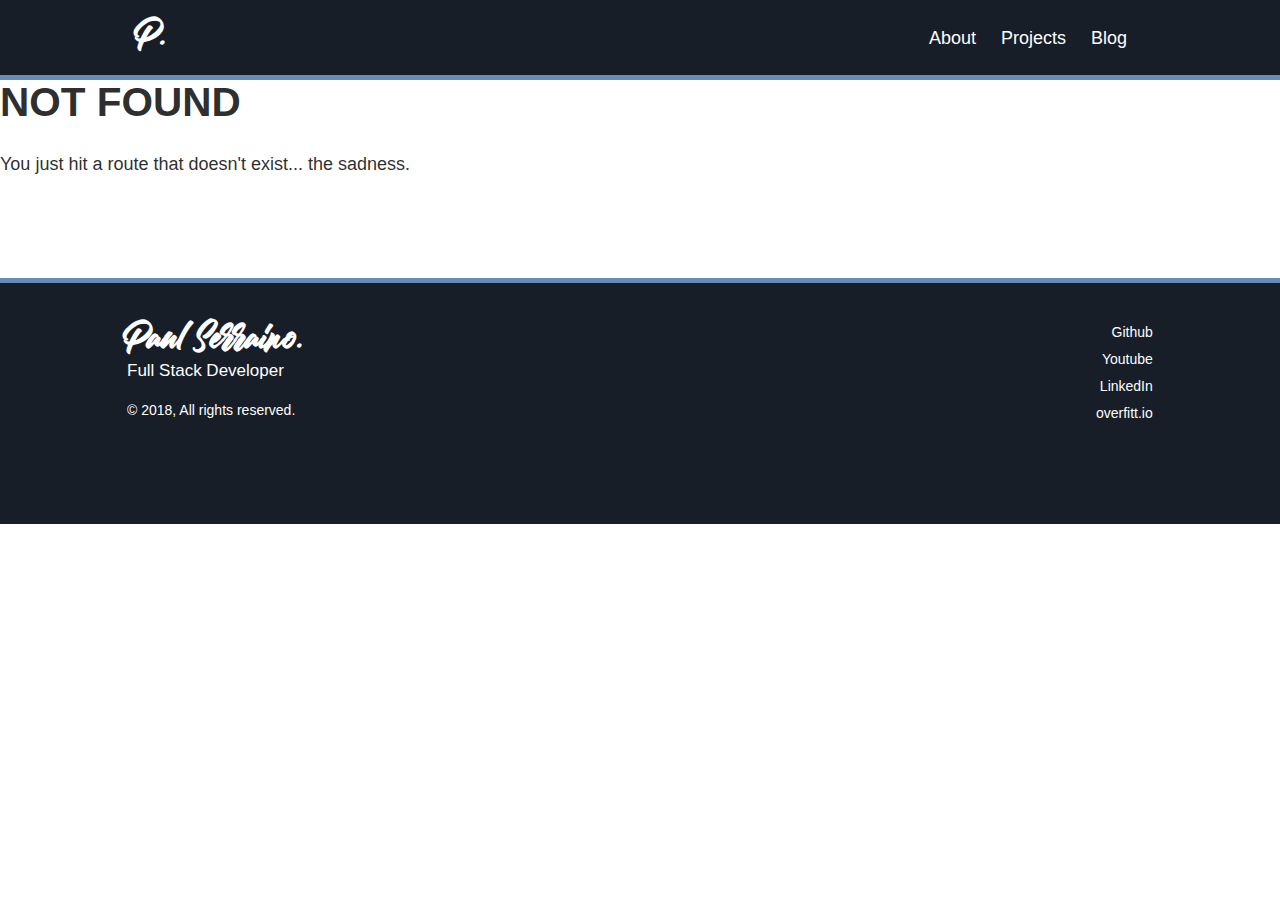
<file: https-nginx/index.html>
<!DOCTYPE html><html><head><meta charset="utf-8"/><meta http-equiv="x-ua-compatible" content="ie=edge"/><meta name="viewport" content="width=device-width, initial-scale=1, shrink-to-fit=no"/><link rel="preload" href="/component---src-layouts-index-js-0cffb03b4ebb584d5c8c.js" as="script"/><link rel="preload" href="/component---src-templates-blog-post-js-adcf2808f16afcdf9ae4.js" as="script"/><link rel="preload" href="/path---https-nginx-00fc8c703925b99bea0c.js" as="script"/><link rel="preload" href="/app-45e3d032371f0ee1d7a5.js" as="script"/><link rel="preload" href="/commons-61689ac9f897bb0fcb2f.js" as="script"/><title data-react-helmet="true">Your Blog Name - How To Serve Files Over HTTPS with Nginx</title><meta data-react-helmet="true" name="description" content="Sample"/><meta data-react-helmet="true" name="keywords" content="sample, something"/><link rel="manifest" href="/favicons/manifest.json"/><link rel="apple-touch-icon" sizes="57x57" href="/favicons/apple-touch-icon-57x57.png"/><link rel="apple-touch-icon" sizes="60x60" href="/favicons/apple-touch-icon-60x60.png"/><link rel="apple-touch-icon" sizes="72x72" href="/favicons/apple-touch-icon-72x72.png"/><link rel="apple-touch-icon" sizes="76x76" href="/favicons/apple-touch-icon-76x76.png"/><link rel="apple-touch-icon" sizes="114x114" href="/favicons/apple-touch-icon-114x114.png"/><link rel="apple-touch-icon" sizes="120x120" href="/favicons/apple-touch-icon-120x120.png"/><link rel="apple-touch-icon" sizes="144x144" href="/favicons/apple-touch-icon-144x144.png"/><link rel="apple-touch-icon" sizes="152x152" href="/favicons/apple-touch-icon-152x152.png"/><link rel="apple-touch-icon" sizes="180x180" href="/favicons/apple-touch-icon-180x180.png"/><link rel="apple-touch-startup-image" media="(device-width: 320px) and (device-height: 480px) and (-webkit-device-pixel-ratio: 1)" href="/favicons/apple-touch-startup-image-320x460.png"/><link rel="apple-touch-startup-image" media="(device-width: 320px) and (device-height: 480px) and (-webkit-device-pixel-ratio: 2)" href="/favicons/apple-touch-startup-image-640x920.png"/><link rel="apple-touch-startup-image" media="(device-width: 320px) and (device-height: 568px) and (-webkit-device-pixel-ratio: 2)" href="/favicons/apple-touch-startup-image-640x1096.png"/><link rel="apple-touch-startup-image" media="(device-width: 375px) and (device-height: 667px) and (-webkit-device-pixel-ratio: 2)" href="/favicons/apple-touch-startup-image-750x1294.png"/><link rel="apple-touch-startup-image" media="(device-width: 414px) and (device-height: 736px) and (orientation: landscape) and (-webkit-device-pixel-ratio: 3)" href="/favicons/apple-touch-startup-image-1182x2208.png"/><link rel="apple-touch-startup-image" media="(device-width: 414px) and (device-height: 736px) and (orientation: portrait) and (-webkit-device-pixel-ratio: 3)" href="/favicons/apple-touch-startup-image-1242x2148.png"/><link rel="apple-touch-startup-image" media="(device-width: 768px) and (device-height: 1024px) and (orientation: landscape) and (-webkit-device-pixel-ratio: 1)" href="/favicons/apple-touch-startup-image-748x1024.png"/><link rel="apple-touch-startup-image" media="(device-width: 768px) and (device-height: 1024px) and (orientation: portrait) and (-webkit-device-pixel-ratio: 1)" href="/favicons/apple-touch-startup-image-768x1004.png"/><link rel="apple-touch-startup-image" media="(device-width: 768px) and (device-height: 1024px) and (orientation: landscape) and (-webkit-device-pixel-ratio: 2)" href="/favicons/apple-touch-startup-image-1496x2048.png"/><link rel="apple-touch-startup-image" media="(device-width: 768px) and (device-height: 1024px) and (orientation: portrait) and (-webkit-device-pixel-ratio: 2)" href="/favicons/apple-touch-startup-image-1536x2008.png"/><link rel="icon" type="image/png" sizes="32x32" href="/favicons/favicon-32x32.png"/><link rel="icon" type="image/png" sizes="16x16" href="/favicons/favicon-16x16.png"/><link rel="shortcut icon" href="/favicons/favicon.ico"/><style id="gatsby-inlined-css">code[class*=language-],pre[class*=language-]{color:#000;background:none;text-shadow:0 1px #fff;font-family:Consolas,Monaco,Andale Mono,Ubuntu Mono,monospace;text-align:left;white-space:pre;word-spacing:normal;word-break:normal;word-wrap:normal;line-height:1.5;-moz-tab-size:4;-o-tab-size:4;tab-size:4;-webkit-hyphens:none;-ms-hyphens:none;hyphens:none}code[class*=language-]::-moz-selection,code[class*=language-] ::-moz-selection,pre[class*=language-]::-moz-selection,pre[class*=language-] ::-moz-selection{text-shadow:none;background:#b3d4fc}code[class*=language-]::selection,code[class*=language-] ::selection,pre[class*=language-]::selection,pre[class*=language-] ::selection{text-shadow:none;background:#b3d4fc}@media print{code[class*=language-],pre[class*=language-]{text-shadow:none}}pre[class*=language-]{padding:1em;margin:.5em 0;overflow:auto}:not(pre)>code[class*=language-],pre[class*=language-]{background:#f5f2f0}:not(pre)>code[class*=language-]{padding:.1em;border-radius:.3em;white-space:normal}.token.cdata,.token.comment,.token.doctype,.token.prolog{color:#708090}.token.punctuation{color:#999}.namespace{opacity:.7}.token.boolean,.token.constant,.token.deleted,.token.number,.token.property,.token.symbol,.token.tag{color:#905}.token.attr-name,.token.builtin,.token.char,.token.inserted,.token.selector,.token.string{color:#690}.language-css .token.string,.style .token.string,.token.entity,.token.operator,.token.url{color:#a67f59;background:hsla(0,0%,100%,.5)}.token.atrule,.token.attr-value,.token.keyword{color:#07a}.token.function{color:#dd4a68}.token.important,.token.regex,.token.variable{color:#e90}.token.bold,.token.important{font-weight:700}.token.italic{font-style:italic}.token.entity{cursor:help}html{font-family:Helvetica Neue,helvetica,sans-serif;-ms-text-size-adjust:100%;-webkit-text-size-adjust:100%}body{margin:0}article,aside,details,figcaption,figure,footer,header,main,menu,nav,section,summary{display:block}audio,canvas,progress,video{display:inline-block}audio:not([controls]){display:none;height:0}progress{vertical-align:baseline}[hidden],template{display:none}a{background-color:transparent;-webkit-text-decoration-skip:objects}a:active,a:hover{outline-width:0}abbr[title]{border-bottom:none;text-decoration:underline;text-decoration:underline dotted}b,strong{font-weight:inherit;font-weight:bolder}dfn{font-style:italic}h1{font-size:2em;margin:.67em 0}mark{background-color:#ff0;color:#000}small{font-size:80%}sub,sup{font-size:75%;line-height:0;position:relative;vertical-align:baseline}sub{bottom:-.25em}sup{top:-.5em}img{border-style:none}svg:not(:root){overflow:hidden}code,kbd,pre,samp{font-family:monospace,monospace;font-size:1em}figure{margin:1em 40px}hr{box-sizing:content-box;height:0;overflow:visible}button,input,optgroup,select,textarea{font:inherit;margin:0}optgroup{font-weight:700}button,input{overflow:visible}button,select{text-transform:none}[type=reset],[type=submit],button,html [type=button]{-webkit-appearance:button}[type=button]::-moz-focus-inner,[type=reset]::-moz-focus-inner,[type=submit]::-moz-focus-inner,button::-moz-focus-inner{border-style:none;padding:0}[type=button]:-moz-focusring,[type=reset]:-moz-focusring,[type=submit]:-moz-focusring,button:-moz-focusring{outline:1px dotted ButtonText}fieldset{border:1px solid silver;margin:0 2px;padding:.35em .625em .75em}legend{box-sizing:border-box;color:inherit;display:table;max-width:100%;padding:0;white-space:normal}textarea{overflow:auto}[type=checkbox],[type=radio]{box-sizing:border-box;padding:0}[type=number]::-webkit-inner-spin-button,[type=number]::-webkit-outer-spin-button{height:auto}[type=search]{-webkit-appearance:textfield;outline-offset:-2px}[type=search]::-webkit-search-cancel-button,[type=search]::-webkit-search-decoration{-webkit-appearance:none}::-webkit-input-placeholder{color:inherit;opacity:.54}::-webkit-file-upload-button{-webkit-appearance:button;font:inherit}html{font:112.5%/1.45em Helvetica Neue,helvetica,sans-serif;box-sizing:border-box;overflow-y:scroll}*,:after,:before{box-sizing:inherit}body{font-family:Helvetica Neue,helvetica,sans-serif;color:rgba(0,0,0,.84);font-weight:400;word-wrap:break-word;line-height:1.5;font-kerning:normal;-moz-font-feature-settings:"kern","liga","clig","calt";-ms-font-feature-settings:"kern","liga","clig","calt";-webkit-font-feature-settings:"kern","liga","clig","calt";font-feature-settings:"kern","liga","clig","calt";-webkit-text-size-adjust:100%}img{max-width:100%;margin:0 0 1.45rem;padding:0}h1{font-size:2.25rem}h1,h2{margin:0 0 1.45rem;padding:0;color:inherit;font-family:-apple-system,BlinkMacSystemFont,Segoe UI,Roboto,Oxygen,Ubuntu,Cantarell,Fira Sans,Droid Sans,Helvetica Neue,sans-serif;font-weight:700;text-rendering:optimizeLegibility;line-height:1.1}h2{font-size:1.62671rem}h3{font-size:1.38316rem}h3,h4{margin:0 0 1.45rem;padding:0;color:inherit;font-family:-apple-system,BlinkMacSystemFont,Segoe UI,Roboto,Oxygen,Ubuntu,Cantarell,Fira Sans,Droid Sans,Helvetica Neue,sans-serif;font-weight:700;text-rendering:optimizeLegibility;line-height:1.1}h4{font-size:1rem}h5{font-size:.85028rem}h5,h6{margin:0 0 1.45rem;padding:0;color:inherit;font-family:-apple-system,BlinkMacSystemFont,Segoe UI,Roboto,Oxygen,Ubuntu,Cantarell,Fira Sans,Droid Sans,Helvetica Neue,sans-serif;font-weight:700;text-rendering:optimizeLegibility;line-height:1.1}h6{font-size:.78405rem}hgroup{margin:0 0 1.45rem;padding:0}ol,ul{margin:0 0 1.45rem 1.45rem;padding:0;list-style-position:outside;list-style-image:none}dd,dl,figure,p{margin:0 0 1.45rem;padding:0}pre{padding:0;font-size:.85rem;line-height:1.42;background:rgba(0,0,0,.04);border-radius:3px;overflow:auto;word-wrap:normal;padding:1.45rem}pre,table{margin:0 0 1.45rem}table{padding:0;font-size:1rem;line-height:1.45rem;border-collapse:collapse;width:100%}fieldset{margin:0 0 1.45rem;padding:0}blockquote{margin:0 1.45rem 1.45rem;padding:0}form,iframe,noscript{margin:0 0 1.45rem;padding:0}hr{margin:0 0 calc(1.45rem - 1px);padding:0;background:rgba(0,0,0,.2);border:none;height:1px}address{margin:0 0 1.45rem;padding:0}b,dt,strong,th{font-weight:700}li{margin-bottom:0.725rem}ol li,ul li{padding-left:0}li>ol,li>ul{margin-left:1.45rem;margin-bottom:0.725rem;margin-top:0.725rem}blockquote :last-child,li :last-child,p :last-child{margin-bottom:0}li>p{margin-bottom:0.725rem}code,kbd,samp{font-size:.85rem;line-height:1.45rem}abbr,abbr[title],acronym{border-bottom:1px dotted rgba(0,0,0,.5);cursor:help}abbr[title]{text-decoration:none}td,th,thead{text-align:left}td,th{border-bottom:1px solid rgba(0,0,0,.12);font-feature-settings:"tnum";-moz-font-feature-settings:"tnum";-ms-font-feature-settings:"tnum";-webkit-font-feature-settings:"tnum";padding:.725rem .96667rem calc(.725rem - 1px)}td:first-child,th:first-child{padding-left:0}td:last-child,th:last-child{padding-right:0}code,tt{background-color:rgba(0,0,0,.04);border-radius:3px;font-family:SFMono-Regular,Consolas,Roboto Mono,Droid Sans Mono,Liberation Mono,Menlo,Courier,monospace;padding:0;padding-top:.2em;padding-bottom:.2em}pre code{background:none;line-height:1.42}code:after,code:before,tt:after,tt:before{letter-spacing:-.2em;content:" "}pre code:after,pre code:before,pre tt:after,pre tt:before{content:""}@media only screen and (max-width:480px){html{font-size:100%}}@font-face{font-family:Julietta;src:url(/static/julietta.d4de87b2.ttf)}.animated{animation-duration:1s;animation-fill-mode:both}.animated-slow{animation-duration:2s;animation-fill-mode:both}.animated.infinite{animation-iteration-count:infinite}@keyframes fadeIn{0%{opacity:0}to{opacity:1}}.fadeIn{animation-name:fadeIn}@keyframes fadeInUp{0%{opacity:0;transform:translate3d(0,100%,0)}to{opacity:1;transform:translateZ(0)}}.fadeInUp{animation-name:fadeInUp}#grom-man line{animation-duration:.5s;animation-fill-mode:both;animation-name:fadeInUp}#grom-man line:first-child{-webkit-animation-delay:.1s;animation-delay:.1s}#grom-man line:nth-child(2){-webkit-animation-delay:.2s;animation-delay:.2s}#grom-man line:nth-child(3){-webkit-animation-delay:.3s;animation-delay:.3s}#grom-man line:nth-child(4){-webkit-animation-delay:.4s;animation-delay:.4s}#grom-man line:nth-child(5){-webkit-animation-delay:.5s;animation-delay:.5s}#grom-man line:nth-child(6){-webkit-animation-delay:.6s;animation-delay:.6s}#grom-man line:nth-child(7){-webkit-animation-delay:.7s;animation-delay:.7s}#grom-man line:nth-child(8){-webkit-animation-delay:.8s;animation-delay:.8s}#grom-man line:nth-child(9){-webkit-animation-delay:.9s;animation-delay:.9s}#grom-man line:nth-child(10){-webkit-animation-delay:1s;animation-delay:1s}#grom-man line:nth-child(11){-webkit-animation-delay:1.1s;animation-delay:1.1s}#grom-man line:nth-child(12){-webkit-animation-delay:1.2s;animation-delay:1.2s}#grom-man line:nth-child(13){-webkit-animation-delay:1.3s;animation-delay:1.3s}#grom-man line:nth-child(14){-webkit-animation-delay:1.4s;animation-delay:1.4s}#grom-man line:nth-child(15){-webkit-animation-delay:1.5s;animation-delay:1.5s}#grom-man line:nth-child(16){-webkit-animation-delay:1.6s;animation-delay:1.6s}#grom-man line:nth-child(17){-webkit-animation-delay:1.7s;animation-delay:1.7s}#grom-man line:nth-child(18){-webkit-animation-delay:1.8s;animation-delay:1.8s}#grom-man line:nth-child(19){-webkit-animation-delay:1.9s;animation-delay:1.9s}#grom-man line:nth-child(20){-webkit-animation-delay:2s;animation-delay:2s}#grom-man line:nth-child(21){-webkit-animation-delay:2.1s;animation-delay:2.1s}#grom-man line:nth-child(22){-webkit-animation-delay:2.2s;animation-delay:2.2s}#grom-man line:nth-child(23){-webkit-animation-delay:2.3s;animation-delay:2.3s}#grom-man line:nth-child(24){-webkit-animation-delay:2.4s;animation-delay:2.4s}#grom-man line:nth-child(25){-webkit-animation-delay:2.5s;animation-delay:2.5s}#grom-man line:nth-child(26){-webkit-animation-delay:2.6s;animation-delay:2.6s}#grom-man line:nth-child(27){-webkit-animation-delay:2.7s;animation-delay:2.7s}#grom-man line:nth-child(28){-webkit-animation-delay:2.8s;animation-delay:2.8s}#grom-man line:nth-child(29){-webkit-animation-delay:2.9s;animation-delay:2.9s}#grom-man line:nth-child(30){-webkit-animation-delay:3s;animation-delay:3s}#grom-man line:nth-child(31){-webkit-animation-delay:3.1s;animation-delay:3.1s}#grom-man line:nth-child(32){-webkit-animation-delay:3.2s;animation-delay:3.2s}#grom-man line:nth-child(33){-webkit-animation-delay:3.3s;animation-delay:3.3s}#grom-man line:nth-child(34){-webkit-animation-delay:3.4s;animation-delay:3.4s}#grom-man line:nth-child(35){-webkit-animation-delay:3.5s;animation-delay:3.5s}#grom-man line:nth-child(36){-webkit-animation-delay:3.6s;animation-delay:3.6s}#grom-man line:nth-child(37){-webkit-animation-delay:3.7s;animation-delay:3.7s}#grom-man line:nth-child(38){-webkit-animation-delay:3.8s;animation-delay:3.8s}#grom-man line:nth-child(39){-webkit-animation-delay:3.9s;animation-delay:3.9s}#grom-man line:nth-child(40){-webkit-animation-delay:4s;animation-delay:4s}#grom-man line:nth-child(41){-webkit-animation-delay:4.1s;animation-delay:4.1s}#grom-man line:nth-child(42){-webkit-animation-delay:4.2s;animation-delay:4.2s}#grom-man line:nth-child(43){-webkit-animation-delay:4.3s;animation-delay:4.3s}#grom-man line:nth-child(44){-webkit-animation-delay:4.4s;animation-delay:4.4s}#grom-man line:nth-child(45){-webkit-animation-delay:4.5s;animation-delay:4.5s}#grom-man line:nth-child(46){-webkit-animation-delay:4.6s;animation-delay:4.6s}#grom-man line:nth-child(47){-webkit-animation-delay:4.7s;animation-delay:4.7s}#grom-man line:nth-child(48){-webkit-animation-delay:4.8s;animation-delay:4.8s}#grom-man line:nth-child(49){-webkit-animation-delay:4.9s;animation-delay:4.9s}#grom-man line:nth-child(50){-webkit-animation-delay:5s;animation-delay:5s}#grom-man line:nth-child(51){-webkit-animation-delay:5.1s;animation-delay:5.1s}#grom-man line:nth-child(52){-webkit-animation-delay:5.2s;animation-delay:5.2s}#grom-man line:nth-child(53){-webkit-animation-delay:5.3s;animation-delay:5.3s}#grom-man line:nth-child(54){-webkit-animation-delay:5.4s;animation-delay:5.4s}#grom-man line:nth-child(55){-webkit-animation-delay:5.5s;animation-delay:5.5s}#grom-man line:nth-child(56){-webkit-animation-delay:5.6s;animation-delay:5.6s}#grom-man line:nth-child(57){-webkit-animation-delay:5.7s;animation-delay:5.7s}#grom-man line:nth-child(58){-webkit-animation-delay:5.8s;animation-delay:5.8s}#grom-man line:nth-child(59){-webkit-animation-delay:5.9s;animation-delay:5.9s}#grom-man line:nth-child(60){-webkit-animation-delay:6s;animation-delay:6s}#grom-man line:nth-child(61){-webkit-animation-delay:6.1s;animation-delay:6.1s}#grom-man line:nth-child(62){-webkit-animation-delay:6.2s;animation-delay:6.2s}#grom-man line:nth-child(63){-webkit-animation-delay:6.3s;animation-delay:6.3s}#grom-man line:nth-child(64){-webkit-animation-delay:6.4s;animation-delay:6.4s}#grom-man line:nth-child(65){-webkit-animation-delay:6.5s;animation-delay:6.5s}#grom-man line:nth-child(66){-webkit-animation-delay:6.6s;animation-delay:6.6s}#grom-man line:nth-child(67){-webkit-animation-delay:6.7s;animation-delay:6.7s}#grom-man line:nth-child(68){-webkit-animation-delay:6.8s;animation-delay:6.8s}#grom-man line:nth-child(69){-webkit-animation-delay:6.9s;animation-delay:6.9s}#grom-man line:nth-child(70){-webkit-animation-delay:7s;animation-delay:7s}#grom-man line:nth-child(71){-webkit-animation-delay:7.1s;animation-delay:7.1s}#grom-man line:nth-child(72){-webkit-animation-delay:7.2s;animation-delay:7.2s}#grom-man line:nth-child(73){-webkit-animation-delay:7.3s;animation-delay:7.3s}#grom-man line:nth-child(74){-webkit-animation-delay:7.4s;animation-delay:7.4s}#grom-man line:nth-child(75){-webkit-animation-delay:7.5s;animation-delay:7.5s}#grom-man line:nth-child(76){-webkit-animation-delay:7.6s;animation-delay:7.6s}#grom-man line:nth-child(77){-webkit-animation-delay:7.7s;animation-delay:7.7s}#grom-man line:nth-child(78){-webkit-animation-delay:7.8s;animation-delay:7.8s}#grom-man line:nth-child(79){-webkit-animation-delay:7.9s;animation-delay:7.9s}#grom-man line:nth-child(80){-webkit-animation-delay:8s;animation-delay:8s}#grom-man line:nth-child(81){-webkit-animation-delay:8.1s;animation-delay:8.1s}#grom-man line:nth-child(82){-webkit-animation-delay:8.2s;animation-delay:8.2s}#grom-man line:nth-child(83){-webkit-animation-delay:8.3s;animation-delay:8.3s}#grom-man line:nth-child(84){-webkit-animation-delay:8.4s;animation-delay:8.4s}#grom-man line:nth-child(85){-webkit-animation-delay:8.5s;animation-delay:8.5s}#grom-man line:nth-child(86){-webkit-animation-delay:8.6s;animation-delay:8.6s}#grom-man line:nth-child(87){-webkit-animation-delay:8.7s;animation-delay:8.7s}#grom-man line:nth-child(88){-webkit-animation-delay:8.8s;animation-delay:8.8s}#grom-man line:nth-child(89){-webkit-animation-delay:8.9s;animation-delay:8.9s}#grom-man line:nth-child(90){-webkit-animation-delay:9s;animation-delay:9s}#grom-man line:nth-child(91){-webkit-animation-delay:9.1s;animation-delay:9.1s}#grom-man line:nth-child(92){-webkit-animation-delay:9.2s;animation-delay:9.2s}#grom-man line:nth-child(93){-webkit-animation-delay:9.3s;animation-delay:9.3s}#grom-man line:nth-child(94){-webkit-animation-delay:9.4s;animation-delay:9.4s}#grom-man line:nth-child(95){-webkit-animation-delay:9.5s;animation-delay:9.5s}#grom-man line:nth-child(96){-webkit-animation-delay:9.6s;animation-delay:9.6s}#grom-man line:nth-child(97){-webkit-animation-delay:9.7s;animation-delay:9.7s}#grom-man line:nth-child(98){-webkit-animation-delay:9.8s;animation-delay:9.8s}#grom-man line:nth-child(99){-webkit-animation-delay:9.9s;animation-delay:9.9s}#grom-man line:nth-child(100){-webkit-animation-delay:10s;animation-delay:10s}#grom-man line:nth-child(101){-webkit-animation-delay:10.1s;animation-delay:10.1s}#grom-man line:nth-child(102){-webkit-animation-delay:10.2s;animation-delay:10.2s}#grom-man line:nth-child(103){-webkit-animation-delay:10.3s;animation-delay:10.3s}#grom-man line:nth-child(104){-webkit-animation-delay:10.4s;animation-delay:10.4s}#grom-man line:nth-child(105){-webkit-animation-delay:10.5s;animation-delay:10.5s}#grom-man line:nth-child(106){-webkit-animation-delay:10.6s;animation-delay:10.6s}#grom-man line:nth-child(107){-webkit-animation-delay:10.7s;animation-delay:10.7s}#grom-man line:nth-child(108){-webkit-animation-delay:10.8s;animation-delay:10.8s}#grom-man line:nth-child(109){-webkit-animation-delay:10.9s;animation-delay:10.9s}#grom-man line:nth-child(110){-webkit-animation-delay:11s;animation-delay:11s}#grom-man line:nth-child(111){-webkit-animation-delay:11.1s;animation-delay:11.1s}#grom-man line:nth-child(112){-webkit-animation-delay:11.2s;animation-delay:11.2s}#grom-man line:nth-child(113){-webkit-animation-delay:11.3s;animation-delay:11.3s}#grom-man line:nth-child(114){-webkit-animation-delay:11.4s;animation-delay:11.4s}#grom-man line:nth-child(115){-webkit-animation-delay:11.5s;animation-delay:11.5s}#grom-man line:nth-child(116){-webkit-animation-delay:11.6s;animation-delay:11.6s}#grom-man line:nth-child(117){-webkit-animation-delay:11.7s;animation-delay:11.7s}#grom-man line:nth-child(118){-webkit-animation-delay:11.8s;animation-delay:11.8s}#grom-man line:nth-child(119){-webkit-animation-delay:11.9s;animation-delay:11.9s}#grom-man line:nth-child(120){-webkit-animation-delay:12s;animation-delay:12s}#grom-man line:nth-child(121){-webkit-animation-delay:12.1s;animation-delay:12.1s}#grom-man line:nth-child(122){-webkit-animation-delay:12.2s;animation-delay:12.2s}#grom-man line:nth-child(123){-webkit-animation-delay:12.3s;animation-delay:12.3s}#grom-man line:nth-child(124){-webkit-animation-delay:12.4s;animation-delay:12.4s}#grom-man line:nth-child(125){-webkit-animation-delay:12.5s;animation-delay:12.5s}#grom-man line:nth-child(126){-webkit-animation-delay:12.6s;animation-delay:12.6s}#grom-man line:nth-child(127){-webkit-animation-delay:12.7s;animation-delay:12.7s}#grom-man line:nth-child(128){-webkit-animation-delay:12.8s;animation-delay:12.8s}#grom-man line:nth-child(129){-webkit-animation-delay:12.9s;animation-delay:12.9s}#grom-man line:nth-child(130){-webkit-animation-delay:13s;animation-delay:13s}#grom-man line:nth-child(131){-webkit-animation-delay:13.1s;animation-delay:13.1s}#grom-man line:nth-child(132){-webkit-animation-delay:13.2s;animation-delay:13.2s}#grom-man line:nth-child(133){-webkit-animation-delay:13.3s;animation-delay:13.3s}#grom-man line:nth-child(134){-webkit-animation-delay:13.4s;animation-delay:13.4s}#grom-man line:nth-child(135){-webkit-animation-delay:13.5s;animation-delay:13.5s}#grom-man line:nth-child(136){-webkit-animation-delay:13.6s;animation-delay:13.6s}#grom-man line:nth-child(137){-webkit-animation-delay:13.7s;animation-delay:13.7s}#grom-man line:nth-child(138){-webkit-animation-delay:13.8s;animation-delay:13.8s}#grom-man line:nth-child(139){-webkit-animation-delay:13.9s;animation-delay:13.9s}#grom-man line:nth-child(140){-webkit-animation-delay:14s;animation-delay:14s}#grom-man line:nth-child(141){-webkit-animation-delay:14.1s;animation-delay:14.1s}#grom-man line:nth-child(142){-webkit-animation-delay:14.2s;animation-delay:14.2s}#grom-man line:nth-child(143){-webkit-animation-delay:14.3s;animation-delay:14.3s}#grom-man line:nth-child(144){-webkit-animation-delay:14.4s;animation-delay:14.4s}#grom-man line:nth-child(145){-webkit-animation-delay:14.5s;animation-delay:14.5s}#grom-man line:nth-child(146){-webkit-animation-delay:14.6s;animation-delay:14.6s}#grom-man line:nth-child(147){-webkit-animation-delay:14.7s;animation-delay:14.7s}#grom-man line:nth-child(148){-webkit-animation-delay:14.8s;animation-delay:14.8s}#grom-man line:nth-child(149){-webkit-animation-delay:14.9s;animation-delay:14.9s}#grom-man line:nth-child(150){-webkit-animation-delay:15s;animation-delay:15s}#grom-man line:nth-child(151){-webkit-animation-delay:15.1s;animation-delay:15.1s}#grom-man line:nth-child(152){-webkit-animation-delay:15.2s;animation-delay:15.2s}#grom-man line:nth-child(153){-webkit-animation-delay:15.3s;animation-delay:15.3s}#grom-man line:nth-child(154){-webkit-animation-delay:15.4s;animation-delay:15.4s}#grom-man line:nth-child(155){-webkit-animation-delay:15.5s;animation-delay:15.5s}#grom-man line:nth-child(156){-webkit-animation-delay:15.6s;animation-delay:15.6s}#grom-man line:nth-child(157){-webkit-animation-delay:15.7s;animation-delay:15.7s}#grom-man line:nth-child(158){-webkit-animation-delay:15.8s;animation-delay:15.8s}#grom-man line:nth-child(159){-webkit-animation-delay:15.9s;animation-delay:15.9s}#grom-man line:nth-child(160){-webkit-animation-delay:16s;animation-delay:16s}#grom-man line:nth-child(161){-webkit-animation-delay:16.1s;animation-delay:16.1s}#grom-man line:nth-child(162){-webkit-animation-delay:16.2s;animation-delay:16.2s}#grom-man line:nth-child(163){-webkit-animation-delay:16.3s;animation-delay:16.3s}#grom-man line:nth-child(164){-webkit-animation-delay:16.4s;animation-delay:16.4s}#grom-man line:nth-child(165){-webkit-animation-delay:16.5s;animation-delay:16.5s}#grom-man line:nth-child(166){-webkit-animation-delay:16.6s;animation-delay:16.6s}#grom-man line:nth-child(167){-webkit-animation-delay:16.7s;animation-delay:16.7s}#grom-man line:nth-child(168){-webkit-animation-delay:16.8s;animation-delay:16.8s}#grom-man line:nth-child(169){-webkit-animation-delay:16.9s;animation-delay:16.9s}#grom-man line:nth-child(170){-webkit-animation-delay:17s;animation-delay:17s}#grom-man line:nth-child(171){-webkit-animation-delay:17.1s;animation-delay:17.1s}#grom-man line:nth-child(172){-webkit-animation-delay:17.2s;animation-delay:17.2s}#grom-man line:nth-child(173){-webkit-animation-delay:17.3s;animation-delay:17.3s}#grom-man line:nth-child(174){-webkit-animation-delay:17.4s;animation-delay:17.4s}#grom-man line:nth-child(175){-webkit-animation-delay:17.5s;animation-delay:17.5s}#grom-man line:nth-child(176){-webkit-animation-delay:17.6s;animation-delay:17.6s}#grom-man line:nth-child(177){-webkit-animation-delay:17.7s;animation-delay:17.7s}#grom-man line:nth-child(178){-webkit-animation-delay:17.8s;animation-delay:17.8s}#grom-man line:nth-child(179){-webkit-animation-delay:17.9s;animation-delay:17.9s}#grom-man line:nth-child(180){-webkit-animation-delay:18s;animation-delay:18s}#grom-man line:nth-child(181){-webkit-animation-delay:18.1s;animation-delay:18.1s}#grom-man line:nth-child(182){-webkit-animation-delay:18.2s;animation-delay:18.2s}#grom-man line:nth-child(183){-webkit-animation-delay:18.3s;animation-delay:18.3s}#grom-man line:nth-child(184){-webkit-animation-delay:18.4s;animation-delay:18.4s}#grom-man line:nth-child(185){-webkit-animation-delay:18.5s;animation-delay:18.5s}#grom-man line:nth-child(186){-webkit-animation-delay:18.6s;animation-delay:18.6s}#grom-man line:nth-child(187){-webkit-animation-delay:18.7s;animation-delay:18.7s}#grom-man line:nth-child(188){-webkit-animation-delay:18.8s;animation-delay:18.8s}#grom-man line:nth-child(189){-webkit-animation-delay:18.9s;animation-delay:18.9s}#grom-man line:nth-child(190){-webkit-animation-delay:19s;animation-delay:19s}#grom-man line:nth-child(191){-webkit-animation-delay:19.1s;animation-delay:19.1s}#grom-man line:nth-child(192){-webkit-animation-delay:19.2s;animation-delay:19.2s}#grom-man line:nth-child(193){-webkit-animation-delay:19.3s;animation-delay:19.3s}#grom-man line:nth-child(194){-webkit-animation-delay:19.4s;animation-delay:19.4s}#grom-man line:nth-child(195){-webkit-animation-delay:19.5s;animation-delay:19.5s}#grom-man line:nth-child(196){-webkit-animation-delay:19.6s;animation-delay:19.6s}#grom-man line:nth-child(197){-webkit-animation-delay:19.7s;animation-delay:19.7s}#grom-man line:nth-child(198){-webkit-animation-delay:19.8s;animation-delay:19.8s}#grom-man line:nth-child(199){-webkit-animation-delay:19.9s;animation-delay:19.9s}#grom-man line:nth-child(200){-webkit-animation-delay:20s;animation-delay:20s}#grom-man line:nth-child(201){-webkit-animation-delay:20.1s;animation-delay:20.1s}#grom-man line:nth-child(202){-webkit-animation-delay:20.2s;animation-delay:20.2s}#grom-man line:nth-child(203){-webkit-animation-delay:20.3s;animation-delay:20.3s}#grom-man line:nth-child(204){-webkit-animation-delay:20.4s;animation-delay:20.4s}#grom-man line:nth-child(205){-webkit-animation-delay:20.5s;animation-delay:20.5s}#grom-man line:nth-child(206){-webkit-animation-delay:20.6s;animation-delay:20.6s}#grom-man line:nth-child(207){-webkit-animation-delay:20.7s;animation-delay:20.7s}#grom-man line:nth-child(208){-webkit-animation-delay:20.8s;animation-delay:20.8s}#grom-man line:nth-child(209){-webkit-animation-delay:20.9s;animation-delay:20.9s}#grom-man line:nth-child(210){-webkit-animation-delay:21s;animation-delay:21s}#grom-man line:nth-child(211){-webkit-animation-delay:21.1s;animation-delay:21.1s}#grom-man line:nth-child(212){-webkit-animation-delay:21.2s;animation-delay:21.2s}#grom-man line:nth-child(213){-webkit-animation-delay:21.3s;animation-delay:21.3s}#grom-man line:nth-child(214){-webkit-animation-delay:21.4s;animation-delay:21.4s}#grom-man line:nth-child(215){-webkit-animation-delay:21.5s;animation-delay:21.5s}#grom-man line:nth-child(216){-webkit-animation-delay:21.6s;animation-delay:21.6s}#grom-man line:nth-child(217){-webkit-animation-delay:21.7s;animation-delay:21.7s}#grom-man line:nth-child(218){-webkit-animation-delay:21.8s;animation-delay:21.8s}#grom-man line:nth-child(219){-webkit-animation-delay:21.9s;animation-delay:21.9s}#grom-man line:nth-child(220){-webkit-animation-delay:22s;animation-delay:22s}#grom-man line:nth-child(221){-webkit-animation-delay:22.1s;animation-delay:22.1s}#grom-man line:nth-child(222){-webkit-animation-delay:22.2s;animation-delay:22.2s}#grom-man line:nth-child(223){-webkit-animation-delay:22.3s;animation-delay:22.3s}#grom-man line:nth-child(224){-webkit-animation-delay:22.4s;animation-delay:22.4s}#grom-man line:nth-child(225){-webkit-animation-delay:22.5s;animation-delay:22.5s}#grom-man line:nth-child(226){-webkit-animation-delay:22.6s;animation-delay:22.6s}#grom-man line:nth-child(227){-webkit-animation-delay:22.7s;animation-delay:22.7s}#grom-man line:nth-child(228){-webkit-animation-delay:22.8s;animation-delay:22.8s}#grom-man line:nth-child(229){-webkit-animation-delay:22.9s;animation-delay:22.9s}#grom-man line:nth-child(230){-webkit-animation-delay:23s;animation-delay:23s}#grom-man line:nth-child(231){-webkit-animation-delay:23.1s;animation-delay:23.1s}#grom-man line:nth-child(232){-webkit-animation-delay:23.2s;animation-delay:23.2s}#grom-man line:nth-child(233){-webkit-animation-delay:23.3s;animation-delay:23.3s}#grom-man line:nth-child(234){-webkit-animation-delay:23.4s;animation-delay:23.4s}#grom-man line:nth-child(235){-webkit-animation-delay:23.5s;animation-delay:23.5s}#grom-man line:nth-child(236){-webkit-animation-delay:23.6s;animation-delay:23.6s}#grom-man line:nth-child(237){-webkit-animation-delay:23.7s;animation-delay:23.7s}#grom-man line:nth-child(238){-webkit-animation-delay:23.8s;animation-delay:23.8s}#grom-man line:nth-child(239){-webkit-animation-delay:23.9s;animation-delay:23.9s}#grom-man line:nth-child(240){-webkit-animation-delay:24s;animation-delay:24s}#grom-man line:nth-child(241){-webkit-animation-delay:24.1s;animation-delay:24.1s}#grom-man line:nth-child(242){-webkit-animation-delay:24.2s;animation-delay:24.2s}#grom-man line:nth-child(243){-webkit-animation-delay:24.3s;animation-delay:24.3s}#grom-man line:nth-child(244){-webkit-animation-delay:24.4s;animation-delay:24.4s}#grom-man line:nth-child(245){-webkit-animation-delay:24.5s;animation-delay:24.5s}#grom-man line:nth-child(246){-webkit-animation-delay:24.6s;animation-delay:24.6s}#grom-man line:nth-child(247){-webkit-animation-delay:24.7s;animation-delay:24.7s}#grom-man line:nth-child(248){-webkit-animation-delay:24.8s;animation-delay:24.8s}#grom-man line:nth-child(249){-webkit-animation-delay:24.9s;animation-delay:24.9s}#grom-man line:nth-child(250){-webkit-animation-delay:25s;animation-delay:25s}#grom-man line:nth-child(251){-webkit-animation-delay:25.1s;animation-delay:25.1s}#grom-man line:nth-child(252){-webkit-animation-delay:25.2s;animation-delay:25.2s}#grom-man line:nth-child(253){-webkit-animation-delay:25.3s;animation-delay:25.3s}#grom-man line:nth-child(254){-webkit-animation-delay:25.4s;animation-delay:25.4s}#grom-man line:nth-child(255){-webkit-animation-delay:25.5s;animation-delay:25.5s}#grom-man line:nth-child(256){-webkit-animation-delay:25.6s;animation-delay:25.6s}#grom-man line:nth-child(257){-webkit-animation-delay:25.7s;animation-delay:25.7s}#grom-man line:nth-child(258){-webkit-animation-delay:25.8s;animation-delay:25.8s}#grom-man line:nth-child(259){-webkit-animation-delay:25.9s;animation-delay:25.9s}#grom-man line:nth-child(260){-webkit-animation-delay:26s;animation-delay:26s}#grom-man line:nth-child(261){-webkit-animation-delay:26.1s;animation-delay:26.1s}#grom-man line:nth-child(262){-webkit-animation-delay:26.2s;animation-delay:26.2s}#grom-man line:nth-child(263){-webkit-animation-delay:26.3s;animation-delay:26.3s}#grom-man line:nth-child(264){-webkit-animation-delay:26.4s;animation-delay:26.4s}#grom-man line:nth-child(265){-webkit-animation-delay:26.5s;animation-delay:26.5s}#grom-man line:nth-child(266){-webkit-animation-delay:26.6s;animation-delay:26.6s}#grom-man line:nth-child(267){-webkit-animation-delay:26.7s;animation-delay:26.7s}#grom-man line:nth-child(268){-webkit-animation-delay:26.8s;animation-delay:26.8s}#grom-man line:nth-child(269){-webkit-animation-delay:26.9s;animation-delay:26.9s}#grom-man line:nth-child(270){-webkit-animation-delay:27s;animation-delay:27s}#grom-man line:nth-child(271){-webkit-animation-delay:27.1s;animation-delay:27.1s}#grom-man line:nth-child(272){-webkit-animation-delay:27.2s;animation-delay:27.2s}#grom-man line:nth-child(273){-webkit-animation-delay:27.3s;animation-delay:27.3s}#grom-man line:nth-child(274){-webkit-animation-delay:27.4s;animation-delay:27.4s}#grom-man line:nth-child(275){-webkit-animation-delay:27.5s;animation-delay:27.5s}#grom-man line:nth-child(276){-webkit-animation-delay:27.6s;animation-delay:27.6s}#grom-man line:nth-child(277){-webkit-animation-delay:27.7s;animation-delay:27.7s}#grom-man line:nth-child(278){-webkit-animation-delay:27.8s;animation-delay:27.8s}#grom-man line:nth-child(279){-webkit-animation-delay:27.9s;animation-delay:27.9s}#grom-man line:nth-child(280){-webkit-animation-delay:28s;animation-delay:28s}#grom-man line:nth-child(281){-webkit-animation-delay:28.1s;animation-delay:28.1s}#grom-man line:nth-child(282){-webkit-animation-delay:28.2s;animation-delay:28.2s}#grom-man line:nth-child(283){-webkit-animation-delay:28.3s;animation-delay:28.3s}#grom-man line:nth-child(284){-webkit-animation-delay:28.4s;animation-delay:28.4s}#grom-man line:nth-child(285){-webkit-animation-delay:28.5s;animation-delay:28.5s}#grom-man line:nth-child(286){-webkit-animation-delay:28.6s;animation-delay:28.6s}#grom-man line:nth-child(287){-webkit-animation-delay:28.7s;animation-delay:28.7s}#grom-man line:nth-child(288){-webkit-animation-delay:28.8s;animation-delay:28.8s}#grom-man line:nth-child(289){-webkit-animation-delay:28.9s;animation-delay:28.9s}#grom-man line:nth-child(290){-webkit-animation-delay:29s;animation-delay:29s}#grom-man line:nth-child(291){-webkit-animation-delay:29.1s;animation-delay:29.1s}#grom-man line:nth-child(292){-webkit-animation-delay:29.2s;animation-delay:29.2s}#grom-man line:nth-child(293){-webkit-animation-delay:29.3s;animation-delay:29.3s}#grom-man line:nth-child(294){-webkit-animation-delay:29.4s;animation-delay:29.4s}#grom-man line:nth-child(295){-webkit-animation-delay:29.5s;animation-delay:29.5s}#grom-man line:nth-child(296){-webkit-animation-delay:29.6s;animation-delay:29.6s}#grom-man line:nth-child(297){-webkit-animation-delay:29.7s;animation-delay:29.7s}#grom-man line:nth-child(298){-webkit-animation-delay:29.8s;animation-delay:29.8s}#grom-man line:nth-child(299){-webkit-animation-delay:29.9s;animation-delay:29.9s}.header{background-color:#171e27;color:#fff;border-bottom:5px solid #678bb9;width:100%;height:80px}.header__div--container{position:relative;width:100%;margin:0 auto;max-width:1024px;z-index:22}.header__h1--title{font-family:Julietta,helvetica,sans-serif;float:left;margin:0;margin-top:15px;margin-left:10px}.header__h1--title a{color:#fff;text-decoration:none;transition:all .3s}.header__h1--title a:hover{color:#ffebcd}.header__nav{float:right}.header__nav ul{background-color:#171e27;margin:0;margin-top:25px}.header__nav ul li{display:inline;margin-right:25px;height:25px}.header__nav ul li a{color:#fff;text-decoration:none;font-family:helvetica;border-bottom:3px solid transparent;padding-bottom:10px;transition:all .3s}.header__nav ul li a:hover{color:#ffebcd;border-color:#ffebcd}.header__img--mobile-menu{display:none;float:right;margin:0;max-width:30px;margin-top:20px;margin-right:20px}@media (max-width:510px){.header__nav{float:none;display:inline-block;width:100%}.header__nav ul{background-color:#171e27;padding-top:5px;padding-bottom:15px}.header__nav ul li{display:block;height:25px;text-align:center;margin:10px 0;z-index:99}.header__img--mobile-menu{display:block}}.footer{margin-top:100px;padding:35px;background-color:#171e27;border-top:5px solid #678bb9;color:#fff;width:100%;min-height:246px}.footer__div--container{position:relative;width:100%;max-width:1026px;margin:0 auto}.footer__div--col{float:left;width:49.99%}.footer__h1--name{margin:0;font-family:Julietta,helvetica,sans-serif}.footer__h2--job-title{margin:0;font-weight:400;font-size:17px}.footer__span--legal{font-size:14px;position:relative;top:15px}.footer__ul{text-align:right;list-style:none}.footer__ul li{margin:0}.footer__ul li a{font-size:14px;text-decoration:none;color:#fff;transition:all .3s;border-bottom:2px solid transparent}.footer__ul li a:hover{color:#ffebcd;border-bottom:2px solid #ffebcd}.skills-container{display:table;border-spacing:7px;margin:0;padding:0}.skills-container li{display:table-cell;vertical-align:middle;box-shadow:0 1px 4px 0 rgba(0,0,0,.1);height:100px;width:100px;padding:10px;border-radius:4px}.skills-container .skills-container__img{width:100%}.skills__p{display:block;margin-left:46px;max-width:360px;height:70px}.index__div--container{position:relative;margin:0 auto;max-width:1024px;width:100%;min-height:620px;z-index:1}.index__div--container:after{content:"";display:table;clear:both}.index__div--col{float:left;width:49.99%}.index__div--card{margin-top:25px;max-width:415px}.index__img--card{width:100%;height:100%;margin:0;max-width:390px}@media (max-width:510px){.index__div--col{width:100%}}.about__div--container{z-index:1}.about__div--container,.about__div--hero{position:relative;margin:0 auto;width:100%;max-width:1026px;margin-top:50px}.about__div--hero{text-align:center;z-index:-1}.about__img--hero{width:100%}.about__h2--title-section{font-family:Julietta,helvetica,sans-serif;font-size:2.25rem}.projects__div--container{position:relative;margin:0 auto;width:100%;max-width:1026px;margin-top:50px;z-index:1}.projects__div--row{position:relative;width:100%;margin:0 auto}.projects__div--row:after{content:"";display:table;clear:both}.projects__div--col{float:left;width:49.999%}.projects__div--client-section{margin-bottom:50px;border-bottom:1px solid #eee}.projects__div--section-title{font-family:Julietta,helvetica,sans-serif;font-size:2.25rem}.projects__div--company-title{font-size:15px}.projects__div--companies{overflow-x:scroll}.projects__ul{list-style:none;margin:0}.projects__ul--companies{list-style:none;text-align:center;display:table;border-spacing:7px;margin:0 auto;padding:0;margin-bottom:50px}.projects__ul--companies li{display:table-cell;vertical-align:middle;box-shadow:0 1px 4px 0 rgba(0,0,0,.1);height:100px;width:187px;padding:10px;border-radius:4px}.projects__img--company-logo{max-width:100px;margin:0}.blog a{text-decoration:none;color:rgba(0,0,0,.84)}.blog__div--container{position:relative;margin:0 auto;width:100%;max-width:1026px;margin-top:50px;z-index:1}.blog__div--preview{transition:all .3s;background-color:#fff}.blog__div--preview:hover{background-color:#f3f8ff}.blog__div--row{position:relative;width:100%;margin:0 auto}.blog__div--row:after{content:"";display:table;clear:both}.blog__div--col-1{float:left;width:10%}.blog__div--col-2{float:left;width:90%;padding-top:20px;padding-left:20px}.blog__h1--title{margin:0;font-size:25px;color:rgba(0,0,0,.84)}.blog__img--thumbnail{height:100px;max-width:100px;width:100%;background-size:contain;background-repeat:no-repeat;margin-right:10px}.archive__div--container{height:100%;min-height:620px}.blog-post__div--container{position:relative;margin:0 auto;width:100%;max-width:1026px;margin-top:50px}</style></head><body><div id="___gatsby"><div data-reactroot="" data-reactid="1" data-react-checksum="1160836814"><!-- react-empty: 2 --><header class="header" data-reactid="3"><div class="header__div--container" data-reactid="4"><h1 class="header__h1--title" data-reactid="5"><a href="/" data-reactid="6">P.</a></h1><img class="header__img--mobile-menu" src="[data-uri]" data-reactid="7"/><nav class="header__nav" data-reactid="8"><ul data-reactid="9"><li data-reactid="10"><a href="/about" data-reactid="11">About</a></li><li data-reactid="12"><a href="/projects" data-reactid="13">Projects</a></li><li data-reactid="14"><a href="/blog" data-reactid="15">Blog</a></li></ul></nav></div></header><div class="content" data-reactid="16"><div class="blog-post__div--container" data-reactid="17"><!-- react-empty: 18 --><div class="blog-post" data-reactid="19"><h1 data-reactid="20">How To Serve Files Over HTTPS with Nginx</h1><div class="blog-post-content" data-reactid="21"><p>I've recently began working on a side project that requires me to serve files over https. Given some trial and error, I managed to get a server up and running perfectly. I thought I'd share which solution worked best for me. I've always been a minimalist, so if 'keeping it simple' is your M.O., you may find this quick tutorial quite useful.</p>
<h3>Install Dependencies</h3>
<p>If you're running on the latest ubuntu, then the only dependency you'll need to install is Nginx.</p>
<div class="gatsby-highlight">
      <pre class="language-none"><code class="language-none">sudo apt-get update
sudo apt-get install -y nginx</code></pre>
      </div>
<h3>Create a Self-Signed SSL Certificate</h3>
<p>Create a directory to store the ssl files.</p>
<div class="gatsby-highlight">
      <pre class="language-none"><code class="language-none">sudo mkdir /etc/nginx/ssl</code></pre>
      </div>
<p>Next, generate a self-signed ssl certificate. Self-signed, meaning the digital certificate is signed using its own private key.</p>
<div class="gatsby-highlight">
      <pre class="language-none"><code class="language-none">sudo openssl req -x509 -nodes -days 365 -newkey rsa:2048 -keyout /etc/nginx/ssl/nginx.key -out /etc/nginx/ssl/nginx.crt</code></pre>
      </div>
<p>After you've completed the form, the following files should have been generated:</p>
<div class="gatsby-highlight">
      <pre class="language-none"><code class="language-none">/etc/nginx/ssl/nginx.crt
/etc/nginx/ssl/nginx.key</code></pre>
      </div>
<h3>Configure Nginx</h3>
<p>To configure Nginx, open the <code>default</code> file located in the sites-available directory.</p>
<div class="gatsby-highlight">
      <pre class="language-none"><code class="language-none">sudo vim /etc/nginx/sites-available/default</code></pre>
      </div>
<p>Make the following changes to enable both http and https requests.</p>
<div class="gatsby-highlight">
      <pre class="language-none"><code class="language-none"># /etc/nginx/sites-available/default
server {
    listen 80 default_server;
    listen [::]:80 default_server;

    root /usr/share/nginx/html;
    index index.html index.htm;

    # Redirect http to https
    # return 301 $scheme://www.website.com$request_uri;
}

server {
    listen 443;
    server_name localhost;

    root /usr/share/nginx/html;
    index index.html index.htm;

    ssl on;
    ssl_certificate /etc/nginx/ssl/nginx.crt;
    ssl_certificate_key /etc/nginx/ssl/nginx.key;
}</code></pre>
      </div>
<p>Next, test the that the changes you've made were successful.</p>
<div class="gatsby-highlight">
      <pre class="language-none"><code class="language-none">sudo nginx -t</code></pre>
      </div>
<p>Then, restart Nginx.</p>
<div class="gatsby-highlight">
      <pre class="language-none"><code class="language-none">sudo /etc/init.d/nginx stop
sudo /etc/init.d/nginx start</code></pre>
      </div>
<p>Now you should be good to go!</p>
<h3>Running within Vargent (optional)</h3>
<p>If you're a mac user, such as myself, I would recommend using <a href="https://www.vagrantup.com/">Vagrant</a>. It easily allows users to run their vm on a private network.</p>
<p>Here's an initial Vagrant file to get you started.</p>
<div class="gatsby-highlight">
      <pre class="language-none"><code class="language-none"># -*- mode: ruby -*-
# vi: set ft=ruby :

Vagrant.configure(2) do |config|
  config.vm.box = "ubuntu/trusty64"

  # Set VM's IP to make server available to a local network
  # https://55.55.55.55
  config.vm.network "private_network", ip: "55.55.55.55"

  config.vm.provision "shell", inline: <<-SHELL
    sudo apt-get update
    sudo apt-get install -y nginx
  SHELL
end</code></pre>
      </div>
<p>Cheers!</p></div></div></div></div><footer class="footer" data-reactid="22"><div class="footer__div--container" data-reactid="23"><div class="footer__div--col" data-reactid="24"><h1 class="footer__h1--name" data-reactid="25">Paul Serraino.</h1><h2 class="footer__h2--job-title" data-reactid="26">Full Stack Developer</h2><span class="footer__span--legal" data-reactid="27">© 2018, All rights reserved.</span></div><div class="footer__div--col" data-reactid="28"><ul class="footer__ul" data-reactid="29"><li data-reactid="30"><a target="_blank" href="https://github.com/paulserraino" data-reactid="31">Github</a></li><li data-reactid="32"><a target="_blank" href="https://www.youtube.com/channel/UC4jjKLXy4Z2nh5W3MUFkD4Q" data-reactid="33">Youtube</a></li><li data-reactid="34"><a target="_blank" href="https://www.linkedin.com/in/paul-serraino-07067b94" data-reactid="35">LinkedIn</a></li><li data-reactid="36"><a target="_blank" href="http://overfitt.io" data-reactid="37">overfitt.io</a></li></ul></div></div></footer></div></div><script id="webpack-manifest">/*<![CDATA[*/window.webpackManifest={"231608221292675":"app-45e3d032371f0ee1d7a5.js","107818501498521":"component---src-templates-blog-post-js-adcf2808f16afcdf9ae4.js","162898551421021":"component---src-pages-404-js-1a875ece5cb3414b29d8.js","263791100135453":"component---src-pages-about-js-3c7c8adec8b0de6373a8.js","212839066777427":"component---src-pages-blog-js-ec8fbb8250951075debf.js","35783957827783":"component---src-pages-index-js-eea3de1d9b58eaac2461.js","213720915766396":"component---src-pages-projects-js-ad151f6020eade56e654.js","60335399758886":"path----557518bd178906f8d58a.js","210016788491225":"path---https-nginx-00fc8c703925b99bea0c.js","128565142686888":"path---predictable-state-containers-211e1dd3b5394c003461.js","39199859270695":"path---rails-engines-97c52b7bb2aabd01e58e.js","82002069076619":"path---redux-design-patterns-9e864b64cd69d8c15b94.js","164586280252809":"path---flux-dispatcher-primer-68a8b4a050f03fc3e2fa.js","60119001723219":"path---event-emitter-mechanics-7c7fceb8eed87d85e50f.js","254022195166212":"path---404-a0e39f21c11f6a62c5ab.js","273950069227526":"path---about-a0e39f21c11f6a62c5ab.js","49683490770531":"path---blog-62690526d12e234bf379.js","142629428675168":"path---index-a0e39f21c11f6a62c5ab.js","97786326051841":"path---projects-a0e39f21c11f6a62c5ab.js","178698757827068":"path---404-html-a0e39f21c11f6a62c5ab.js","114276838955818":"component---src-layouts-index-js-0cffb03b4ebb584d5c8c.js"}/*]]>*/</script><script>/*<![CDATA[*/!function(e,t,r){function n(){for(;d[0]&&"loaded"==d[0][f];)c=d.shift(),c[o]=!i.parentNode.insertBefore(c,i)}for(var s,a,c,d=[],i=e.scripts[0],o="onreadystatechange",f="readyState";s=r.shift();)a=e.createElement(t),"async"in i?(a.async=!1,e.head.appendChild(a)):i[f]?(d.push(a),a[o]=n):e.write("<"+t+' src="'+s+'" defer></'+t+">"),a.src=s}(document,"script",["/commons-61689ac9f897bb0fcb2f.js","/app-45e3d032371f0ee1d7a5.js","/path---https-nginx-00fc8c703925b99bea0c.js","/component---src-templates-blog-post-js-adcf2808f16afcdf9ae4.js","/component---src-layouts-index-js-0cffb03b4ebb584d5c8c.js"])/*]]>*/</script></body></html>
</file>
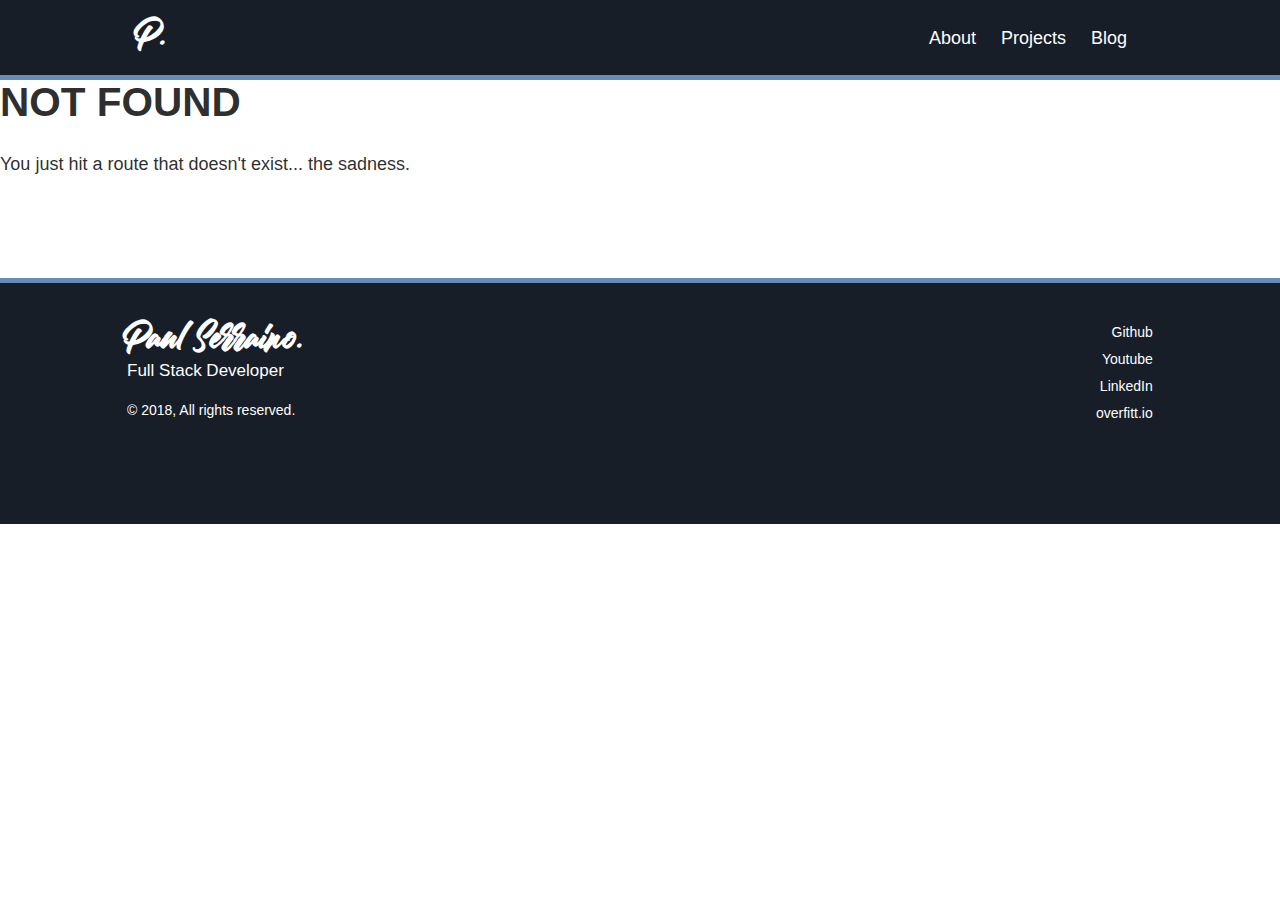
<file: predictable-state-containers/index.html>
<!DOCTYPE html><html><head><meta charset="utf-8"/><meta http-equiv="x-ua-compatible" content="ie=edge"/><meta name="viewport" content="width=device-width, initial-scale=1, shrink-to-fit=no"/><link rel="preload" href="/component---src-layouts-index-js-0cffb03b4ebb584d5c8c.js" as="script"/><link rel="preload" href="/component---src-templates-blog-post-js-adcf2808f16afcdf9ae4.js" as="script"/><link rel="preload" href="/path---predictable-state-containers-211e1dd3b5394c003461.js" as="script"/><link rel="preload" href="/app-45e3d032371f0ee1d7a5.js" as="script"/><link rel="preload" href="/commons-61689ac9f897bb0fcb2f.js" as="script"/><title data-react-helmet="true">Your Blog Name - Building Predictable State Containers</title><meta data-react-helmet="true" name="description" content="Sample"/><meta data-react-helmet="true" name="keywords" content="sample, something"/><link rel="manifest" href="/favicons/manifest.json"/><link rel="apple-touch-icon" sizes="57x57" href="/favicons/apple-touch-icon-57x57.png"/><link rel="apple-touch-icon" sizes="60x60" href="/favicons/apple-touch-icon-60x60.png"/><link rel="apple-touch-icon" sizes="72x72" href="/favicons/apple-touch-icon-72x72.png"/><link rel="apple-touch-icon" sizes="76x76" href="/favicons/apple-touch-icon-76x76.png"/><link rel="apple-touch-icon" sizes="114x114" href="/favicons/apple-touch-icon-114x114.png"/><link rel="apple-touch-icon" sizes="120x120" href="/favicons/apple-touch-icon-120x120.png"/><link rel="apple-touch-icon" sizes="144x144" href="/favicons/apple-touch-icon-144x144.png"/><link rel="apple-touch-icon" sizes="152x152" href="/favicons/apple-touch-icon-152x152.png"/><link rel="apple-touch-icon" sizes="180x180" href="/favicons/apple-touch-icon-180x180.png"/><link rel="apple-touch-startup-image" media="(device-width: 320px) and (device-height: 480px) and (-webkit-device-pixel-ratio: 1)" href="/favicons/apple-touch-startup-image-320x460.png"/><link rel="apple-touch-startup-image" media="(device-width: 320px) and (device-height: 480px) and (-webkit-device-pixel-ratio: 2)" href="/favicons/apple-touch-startup-image-640x920.png"/><link rel="apple-touch-startup-image" media="(device-width: 320px) and (device-height: 568px) and (-webkit-device-pixel-ratio: 2)" href="/favicons/apple-touch-startup-image-640x1096.png"/><link rel="apple-touch-startup-image" media="(device-width: 375px) and (device-height: 667px) and (-webkit-device-pixel-ratio: 2)" href="/favicons/apple-touch-startup-image-750x1294.png"/><link rel="apple-touch-startup-image" media="(device-width: 414px) and (device-height: 736px) and (orientation: landscape) and (-webkit-device-pixel-ratio: 3)" href="/favicons/apple-touch-startup-image-1182x2208.png"/><link rel="apple-touch-startup-image" media="(device-width: 414px) and (device-height: 736px) and (orientation: portrait) and (-webkit-device-pixel-ratio: 3)" href="/favicons/apple-touch-startup-image-1242x2148.png"/><link rel="apple-touch-startup-image" media="(device-width: 768px) and (device-height: 1024px) and (orientation: landscape) and (-webkit-device-pixel-ratio: 1)" href="/favicons/apple-touch-startup-image-748x1024.png"/><link rel="apple-touch-startup-image" media="(device-width: 768px) and (device-height: 1024px) and (orientation: portrait) and (-webkit-device-pixel-ratio: 1)" href="/favicons/apple-touch-startup-image-768x1004.png"/><link rel="apple-touch-startup-image" media="(device-width: 768px) and (device-height: 1024px) and (orientation: landscape) and (-webkit-device-pixel-ratio: 2)" href="/favicons/apple-touch-startup-image-1496x2048.png"/><link rel="apple-touch-startup-image" media="(device-width: 768px) and (device-height: 1024px) and (orientation: portrait) and (-webkit-device-pixel-ratio: 2)" href="/favicons/apple-touch-startup-image-1536x2008.png"/><link rel="icon" type="image/png" sizes="32x32" href="/favicons/favicon-32x32.png"/><link rel="icon" type="image/png" sizes="16x16" href="/favicons/favicon-16x16.png"/><link rel="shortcut icon" href="/favicons/favicon.ico"/><style id="gatsby-inlined-css">code[class*=language-],pre[class*=language-]{color:#000;background:none;text-shadow:0 1px #fff;font-family:Consolas,Monaco,Andale Mono,Ubuntu Mono,monospace;text-align:left;white-space:pre;word-spacing:normal;word-break:normal;word-wrap:normal;line-height:1.5;-moz-tab-size:4;-o-tab-size:4;tab-size:4;-webkit-hyphens:none;-ms-hyphens:none;hyphens:none}code[class*=language-]::-moz-selection,code[class*=language-] ::-moz-selection,pre[class*=language-]::-moz-selection,pre[class*=language-] ::-moz-selection{text-shadow:none;background:#b3d4fc}code[class*=language-]::selection,code[class*=language-] ::selection,pre[class*=language-]::selection,pre[class*=language-] ::selection{text-shadow:none;background:#b3d4fc}@media print{code[class*=language-],pre[class*=language-]{text-shadow:none}}pre[class*=language-]{padding:1em;margin:.5em 0;overflow:auto}:not(pre)>code[class*=language-],pre[class*=language-]{background:#f5f2f0}:not(pre)>code[class*=language-]{padding:.1em;border-radius:.3em;white-space:normal}.token.cdata,.token.comment,.token.doctype,.token.prolog{color:#708090}.token.punctuation{color:#999}.namespace{opacity:.7}.token.boolean,.token.constant,.token.deleted,.token.number,.token.property,.token.symbol,.token.tag{color:#905}.token.attr-name,.token.builtin,.token.char,.token.inserted,.token.selector,.token.string{color:#690}.language-css .token.string,.style .token.string,.token.entity,.token.operator,.token.url{color:#a67f59;background:hsla(0,0%,100%,.5)}.token.atrule,.token.attr-value,.token.keyword{color:#07a}.token.function{color:#dd4a68}.token.important,.token.regex,.token.variable{color:#e90}.token.bold,.token.important{font-weight:700}.token.italic{font-style:italic}.token.entity{cursor:help}html{font-family:Helvetica Neue,helvetica,sans-serif;-ms-text-size-adjust:100%;-webkit-text-size-adjust:100%}body{margin:0}article,aside,details,figcaption,figure,footer,header,main,menu,nav,section,summary{display:block}audio,canvas,progress,video{display:inline-block}audio:not([controls]){display:none;height:0}progress{vertical-align:baseline}[hidden],template{display:none}a{background-color:transparent;-webkit-text-decoration-skip:objects}a:active,a:hover{outline-width:0}abbr[title]{border-bottom:none;text-decoration:underline;text-decoration:underline dotted}b,strong{font-weight:inherit;font-weight:bolder}dfn{font-style:italic}h1{font-size:2em;margin:.67em 0}mark{background-color:#ff0;color:#000}small{font-size:80%}sub,sup{font-size:75%;line-height:0;position:relative;vertical-align:baseline}sub{bottom:-.25em}sup{top:-.5em}img{border-style:none}svg:not(:root){overflow:hidden}code,kbd,pre,samp{font-family:monospace,monospace;font-size:1em}figure{margin:1em 40px}hr{box-sizing:content-box;height:0;overflow:visible}button,input,optgroup,select,textarea{font:inherit;margin:0}optgroup{font-weight:700}button,input{overflow:visible}button,select{text-transform:none}[type=reset],[type=submit],button,html [type=button]{-webkit-appearance:button}[type=button]::-moz-focus-inner,[type=reset]::-moz-focus-inner,[type=submit]::-moz-focus-inner,button::-moz-focus-inner{border-style:none;padding:0}[type=button]:-moz-focusring,[type=reset]:-moz-focusring,[type=submit]:-moz-focusring,button:-moz-focusring{outline:1px dotted ButtonText}fieldset{border:1px solid silver;margin:0 2px;padding:.35em .625em .75em}legend{box-sizing:border-box;color:inherit;display:table;max-width:100%;padding:0;white-space:normal}textarea{overflow:auto}[type=checkbox],[type=radio]{box-sizing:border-box;padding:0}[type=number]::-webkit-inner-spin-button,[type=number]::-webkit-outer-spin-button{height:auto}[type=search]{-webkit-appearance:textfield;outline-offset:-2px}[type=search]::-webkit-search-cancel-button,[type=search]::-webkit-search-decoration{-webkit-appearance:none}::-webkit-input-placeholder{color:inherit;opacity:.54}::-webkit-file-upload-button{-webkit-appearance:button;font:inherit}html{font:112.5%/1.45em Helvetica Neue,helvetica,sans-serif;box-sizing:border-box;overflow-y:scroll}*,:after,:before{box-sizing:inherit}body{font-family:Helvetica Neue,helvetica,sans-serif;color:rgba(0,0,0,.84);font-weight:400;word-wrap:break-word;line-height:1.5;font-kerning:normal;-moz-font-feature-settings:"kern","liga","clig","calt";-ms-font-feature-settings:"kern","liga","clig","calt";-webkit-font-feature-settings:"kern","liga","clig","calt";font-feature-settings:"kern","liga","clig","calt";-webkit-text-size-adjust:100%}img{max-width:100%;margin:0 0 1.45rem;padding:0}h1{font-size:2.25rem}h1,h2{margin:0 0 1.45rem;padding:0;color:inherit;font-family:-apple-system,BlinkMacSystemFont,Segoe UI,Roboto,Oxygen,Ubuntu,Cantarell,Fira Sans,Droid Sans,Helvetica Neue,sans-serif;font-weight:700;text-rendering:optimizeLegibility;line-height:1.1}h2{font-size:1.62671rem}h3{font-size:1.38316rem}h3,h4{margin:0 0 1.45rem;padding:0;color:inherit;font-family:-apple-system,BlinkMacSystemFont,Segoe UI,Roboto,Oxygen,Ubuntu,Cantarell,Fira Sans,Droid Sans,Helvetica Neue,sans-serif;font-weight:700;text-rendering:optimizeLegibility;line-height:1.1}h4{font-size:1rem}h5{font-size:.85028rem}h5,h6{margin:0 0 1.45rem;padding:0;color:inherit;font-family:-apple-system,BlinkMacSystemFont,Segoe UI,Roboto,Oxygen,Ubuntu,Cantarell,Fira Sans,Droid Sans,Helvetica Neue,sans-serif;font-weight:700;text-rendering:optimizeLegibility;line-height:1.1}h6{font-size:.78405rem}hgroup{margin:0 0 1.45rem;padding:0}ol,ul{margin:0 0 1.45rem 1.45rem;padding:0;list-style-position:outside;list-style-image:none}dd,dl,figure,p{margin:0 0 1.45rem;padding:0}pre{padding:0;font-size:.85rem;line-height:1.42;background:rgba(0,0,0,.04);border-radius:3px;overflow:auto;word-wrap:normal;padding:1.45rem}pre,table{margin:0 0 1.45rem}table{padding:0;font-size:1rem;line-height:1.45rem;border-collapse:collapse;width:100%}fieldset{margin:0 0 1.45rem;padding:0}blockquote{margin:0 1.45rem 1.45rem;padding:0}form,iframe,noscript{margin:0 0 1.45rem;padding:0}hr{margin:0 0 calc(1.45rem - 1px);padding:0;background:rgba(0,0,0,.2);border:none;height:1px}address{margin:0 0 1.45rem;padding:0}b,dt,strong,th{font-weight:700}li{margin-bottom:0.725rem}ol li,ul li{padding-left:0}li>ol,li>ul{margin-left:1.45rem;margin-bottom:0.725rem;margin-top:0.725rem}blockquote :last-child,li :last-child,p :last-child{margin-bottom:0}li>p{margin-bottom:0.725rem}code,kbd,samp{font-size:.85rem;line-height:1.45rem}abbr,abbr[title],acronym{border-bottom:1px dotted rgba(0,0,0,.5);cursor:help}abbr[title]{text-decoration:none}td,th,thead{text-align:left}td,th{border-bottom:1px solid rgba(0,0,0,.12);font-feature-settings:"tnum";-moz-font-feature-settings:"tnum";-ms-font-feature-settings:"tnum";-webkit-font-feature-settings:"tnum";padding:.725rem .96667rem calc(.725rem - 1px)}td:first-child,th:first-child{padding-left:0}td:last-child,th:last-child{padding-right:0}code,tt{background-color:rgba(0,0,0,.04);border-radius:3px;font-family:SFMono-Regular,Consolas,Roboto Mono,Droid Sans Mono,Liberation Mono,Menlo,Courier,monospace;padding:0;padding-top:.2em;padding-bottom:.2em}pre code{background:none;line-height:1.42}code:after,code:before,tt:after,tt:before{letter-spacing:-.2em;content:" "}pre code:after,pre code:before,pre tt:after,pre tt:before{content:""}@media only screen and (max-width:480px){html{font-size:100%}}@font-face{font-family:Julietta;src:url(/static/julietta.d4de87b2.ttf)}.animated{animation-duration:1s;animation-fill-mode:both}.animated-slow{animation-duration:2s;animation-fill-mode:both}.animated.infinite{animation-iteration-count:infinite}@keyframes fadeIn{0%{opacity:0}to{opacity:1}}.fadeIn{animation-name:fadeIn}@keyframes fadeInUp{0%{opacity:0;transform:translate3d(0,100%,0)}to{opacity:1;transform:translateZ(0)}}.fadeInUp{animation-name:fadeInUp}#grom-man line{animation-duration:.5s;animation-fill-mode:both;animation-name:fadeInUp}#grom-man line:first-child{-webkit-animation-delay:.1s;animation-delay:.1s}#grom-man line:nth-child(2){-webkit-animation-delay:.2s;animation-delay:.2s}#grom-man line:nth-child(3){-webkit-animation-delay:.3s;animation-delay:.3s}#grom-man line:nth-child(4){-webkit-animation-delay:.4s;animation-delay:.4s}#grom-man line:nth-child(5){-webkit-animation-delay:.5s;animation-delay:.5s}#grom-man line:nth-child(6){-webkit-animation-delay:.6s;animation-delay:.6s}#grom-man line:nth-child(7){-webkit-animation-delay:.7s;animation-delay:.7s}#grom-man line:nth-child(8){-webkit-animation-delay:.8s;animation-delay:.8s}#grom-man line:nth-child(9){-webkit-animation-delay:.9s;animation-delay:.9s}#grom-man line:nth-child(10){-webkit-animation-delay:1s;animation-delay:1s}#grom-man line:nth-child(11){-webkit-animation-delay:1.1s;animation-delay:1.1s}#grom-man line:nth-child(12){-webkit-animation-delay:1.2s;animation-delay:1.2s}#grom-man line:nth-child(13){-webkit-animation-delay:1.3s;animation-delay:1.3s}#grom-man line:nth-child(14){-webkit-animation-delay:1.4s;animation-delay:1.4s}#grom-man line:nth-child(15){-webkit-animation-delay:1.5s;animation-delay:1.5s}#grom-man line:nth-child(16){-webkit-animation-delay:1.6s;animation-delay:1.6s}#grom-man line:nth-child(17){-webkit-animation-delay:1.7s;animation-delay:1.7s}#grom-man line:nth-child(18){-webkit-animation-delay:1.8s;animation-delay:1.8s}#grom-man line:nth-child(19){-webkit-animation-delay:1.9s;animation-delay:1.9s}#grom-man line:nth-child(20){-webkit-animation-delay:2s;animation-delay:2s}#grom-man line:nth-child(21){-webkit-animation-delay:2.1s;animation-delay:2.1s}#grom-man line:nth-child(22){-webkit-animation-delay:2.2s;animation-delay:2.2s}#grom-man line:nth-child(23){-webkit-animation-delay:2.3s;animation-delay:2.3s}#grom-man line:nth-child(24){-webkit-animation-delay:2.4s;animation-delay:2.4s}#grom-man line:nth-child(25){-webkit-animation-delay:2.5s;animation-delay:2.5s}#grom-man line:nth-child(26){-webkit-animation-delay:2.6s;animation-delay:2.6s}#grom-man line:nth-child(27){-webkit-animation-delay:2.7s;animation-delay:2.7s}#grom-man line:nth-child(28){-webkit-animation-delay:2.8s;animation-delay:2.8s}#grom-man line:nth-child(29){-webkit-animation-delay:2.9s;animation-delay:2.9s}#grom-man line:nth-child(30){-webkit-animation-delay:3s;animation-delay:3s}#grom-man line:nth-child(31){-webkit-animation-delay:3.1s;animation-delay:3.1s}#grom-man line:nth-child(32){-webkit-animation-delay:3.2s;animation-delay:3.2s}#grom-man line:nth-child(33){-webkit-animation-delay:3.3s;animation-delay:3.3s}#grom-man line:nth-child(34){-webkit-animation-delay:3.4s;animation-delay:3.4s}#grom-man line:nth-child(35){-webkit-animation-delay:3.5s;animation-delay:3.5s}#grom-man line:nth-child(36){-webkit-animation-delay:3.6s;animation-delay:3.6s}#grom-man line:nth-child(37){-webkit-animation-delay:3.7s;animation-delay:3.7s}#grom-man line:nth-child(38){-webkit-animation-delay:3.8s;animation-delay:3.8s}#grom-man line:nth-child(39){-webkit-animation-delay:3.9s;animation-delay:3.9s}#grom-man line:nth-child(40){-webkit-animation-delay:4s;animation-delay:4s}#grom-man line:nth-child(41){-webkit-animation-delay:4.1s;animation-delay:4.1s}#grom-man line:nth-child(42){-webkit-animation-delay:4.2s;animation-delay:4.2s}#grom-man line:nth-child(43){-webkit-animation-delay:4.3s;animation-delay:4.3s}#grom-man line:nth-child(44){-webkit-animation-delay:4.4s;animation-delay:4.4s}#grom-man line:nth-child(45){-webkit-animation-delay:4.5s;animation-delay:4.5s}#grom-man line:nth-child(46){-webkit-animation-delay:4.6s;animation-delay:4.6s}#grom-man line:nth-child(47){-webkit-animation-delay:4.7s;animation-delay:4.7s}#grom-man line:nth-child(48){-webkit-animation-delay:4.8s;animation-delay:4.8s}#grom-man line:nth-child(49){-webkit-animation-delay:4.9s;animation-delay:4.9s}#grom-man line:nth-child(50){-webkit-animation-delay:5s;animation-delay:5s}#grom-man line:nth-child(51){-webkit-animation-delay:5.1s;animation-delay:5.1s}#grom-man line:nth-child(52){-webkit-animation-delay:5.2s;animation-delay:5.2s}#grom-man line:nth-child(53){-webkit-animation-delay:5.3s;animation-delay:5.3s}#grom-man line:nth-child(54){-webkit-animation-delay:5.4s;animation-delay:5.4s}#grom-man line:nth-child(55){-webkit-animation-delay:5.5s;animation-delay:5.5s}#grom-man line:nth-child(56){-webkit-animation-delay:5.6s;animation-delay:5.6s}#grom-man line:nth-child(57){-webkit-animation-delay:5.7s;animation-delay:5.7s}#grom-man line:nth-child(58){-webkit-animation-delay:5.8s;animation-delay:5.8s}#grom-man line:nth-child(59){-webkit-animation-delay:5.9s;animation-delay:5.9s}#grom-man line:nth-child(60){-webkit-animation-delay:6s;animation-delay:6s}#grom-man line:nth-child(61){-webkit-animation-delay:6.1s;animation-delay:6.1s}#grom-man line:nth-child(62){-webkit-animation-delay:6.2s;animation-delay:6.2s}#grom-man line:nth-child(63){-webkit-animation-delay:6.3s;animation-delay:6.3s}#grom-man line:nth-child(64){-webkit-animation-delay:6.4s;animation-delay:6.4s}#grom-man line:nth-child(65){-webkit-animation-delay:6.5s;animation-delay:6.5s}#grom-man line:nth-child(66){-webkit-animation-delay:6.6s;animation-delay:6.6s}#grom-man line:nth-child(67){-webkit-animation-delay:6.7s;animation-delay:6.7s}#grom-man line:nth-child(68){-webkit-animation-delay:6.8s;animation-delay:6.8s}#grom-man line:nth-child(69){-webkit-animation-delay:6.9s;animation-delay:6.9s}#grom-man line:nth-child(70){-webkit-animation-delay:7s;animation-delay:7s}#grom-man line:nth-child(71){-webkit-animation-delay:7.1s;animation-delay:7.1s}#grom-man line:nth-child(72){-webkit-animation-delay:7.2s;animation-delay:7.2s}#grom-man line:nth-child(73){-webkit-animation-delay:7.3s;animation-delay:7.3s}#grom-man line:nth-child(74){-webkit-animation-delay:7.4s;animation-delay:7.4s}#grom-man line:nth-child(75){-webkit-animation-delay:7.5s;animation-delay:7.5s}#grom-man line:nth-child(76){-webkit-animation-delay:7.6s;animation-delay:7.6s}#grom-man line:nth-child(77){-webkit-animation-delay:7.7s;animation-delay:7.7s}#grom-man line:nth-child(78){-webkit-animation-delay:7.8s;animation-delay:7.8s}#grom-man line:nth-child(79){-webkit-animation-delay:7.9s;animation-delay:7.9s}#grom-man line:nth-child(80){-webkit-animation-delay:8s;animation-delay:8s}#grom-man line:nth-child(81){-webkit-animation-delay:8.1s;animation-delay:8.1s}#grom-man line:nth-child(82){-webkit-animation-delay:8.2s;animation-delay:8.2s}#grom-man line:nth-child(83){-webkit-animation-delay:8.3s;animation-delay:8.3s}#grom-man line:nth-child(84){-webkit-animation-delay:8.4s;animation-delay:8.4s}#grom-man line:nth-child(85){-webkit-animation-delay:8.5s;animation-delay:8.5s}#grom-man line:nth-child(86){-webkit-animation-delay:8.6s;animation-delay:8.6s}#grom-man line:nth-child(87){-webkit-animation-delay:8.7s;animation-delay:8.7s}#grom-man line:nth-child(88){-webkit-animation-delay:8.8s;animation-delay:8.8s}#grom-man line:nth-child(89){-webkit-animation-delay:8.9s;animation-delay:8.9s}#grom-man line:nth-child(90){-webkit-animation-delay:9s;animation-delay:9s}#grom-man line:nth-child(91){-webkit-animation-delay:9.1s;animation-delay:9.1s}#grom-man line:nth-child(92){-webkit-animation-delay:9.2s;animation-delay:9.2s}#grom-man line:nth-child(93){-webkit-animation-delay:9.3s;animation-delay:9.3s}#grom-man line:nth-child(94){-webkit-animation-delay:9.4s;animation-delay:9.4s}#grom-man line:nth-child(95){-webkit-animation-delay:9.5s;animation-delay:9.5s}#grom-man line:nth-child(96){-webkit-animation-delay:9.6s;animation-delay:9.6s}#grom-man line:nth-child(97){-webkit-animation-delay:9.7s;animation-delay:9.7s}#grom-man line:nth-child(98){-webkit-animation-delay:9.8s;animation-delay:9.8s}#grom-man line:nth-child(99){-webkit-animation-delay:9.9s;animation-delay:9.9s}#grom-man line:nth-child(100){-webkit-animation-delay:10s;animation-delay:10s}#grom-man line:nth-child(101){-webkit-animation-delay:10.1s;animation-delay:10.1s}#grom-man line:nth-child(102){-webkit-animation-delay:10.2s;animation-delay:10.2s}#grom-man line:nth-child(103){-webkit-animation-delay:10.3s;animation-delay:10.3s}#grom-man line:nth-child(104){-webkit-animation-delay:10.4s;animation-delay:10.4s}#grom-man line:nth-child(105){-webkit-animation-delay:10.5s;animation-delay:10.5s}#grom-man line:nth-child(106){-webkit-animation-delay:10.6s;animation-delay:10.6s}#grom-man line:nth-child(107){-webkit-animation-delay:10.7s;animation-delay:10.7s}#grom-man line:nth-child(108){-webkit-animation-delay:10.8s;animation-delay:10.8s}#grom-man line:nth-child(109){-webkit-animation-delay:10.9s;animation-delay:10.9s}#grom-man line:nth-child(110){-webkit-animation-delay:11s;animation-delay:11s}#grom-man line:nth-child(111){-webkit-animation-delay:11.1s;animation-delay:11.1s}#grom-man line:nth-child(112){-webkit-animation-delay:11.2s;animation-delay:11.2s}#grom-man line:nth-child(113){-webkit-animation-delay:11.3s;animation-delay:11.3s}#grom-man line:nth-child(114){-webkit-animation-delay:11.4s;animation-delay:11.4s}#grom-man line:nth-child(115){-webkit-animation-delay:11.5s;animation-delay:11.5s}#grom-man line:nth-child(116){-webkit-animation-delay:11.6s;animation-delay:11.6s}#grom-man line:nth-child(117){-webkit-animation-delay:11.7s;animation-delay:11.7s}#grom-man line:nth-child(118){-webkit-animation-delay:11.8s;animation-delay:11.8s}#grom-man line:nth-child(119){-webkit-animation-delay:11.9s;animation-delay:11.9s}#grom-man line:nth-child(120){-webkit-animation-delay:12s;animation-delay:12s}#grom-man line:nth-child(121){-webkit-animation-delay:12.1s;animation-delay:12.1s}#grom-man line:nth-child(122){-webkit-animation-delay:12.2s;animation-delay:12.2s}#grom-man line:nth-child(123){-webkit-animation-delay:12.3s;animation-delay:12.3s}#grom-man line:nth-child(124){-webkit-animation-delay:12.4s;animation-delay:12.4s}#grom-man line:nth-child(125){-webkit-animation-delay:12.5s;animation-delay:12.5s}#grom-man line:nth-child(126){-webkit-animation-delay:12.6s;animation-delay:12.6s}#grom-man line:nth-child(127){-webkit-animation-delay:12.7s;animation-delay:12.7s}#grom-man line:nth-child(128){-webkit-animation-delay:12.8s;animation-delay:12.8s}#grom-man line:nth-child(129){-webkit-animation-delay:12.9s;animation-delay:12.9s}#grom-man line:nth-child(130){-webkit-animation-delay:13s;animation-delay:13s}#grom-man line:nth-child(131){-webkit-animation-delay:13.1s;animation-delay:13.1s}#grom-man line:nth-child(132){-webkit-animation-delay:13.2s;animation-delay:13.2s}#grom-man line:nth-child(133){-webkit-animation-delay:13.3s;animation-delay:13.3s}#grom-man line:nth-child(134){-webkit-animation-delay:13.4s;animation-delay:13.4s}#grom-man line:nth-child(135){-webkit-animation-delay:13.5s;animation-delay:13.5s}#grom-man line:nth-child(136){-webkit-animation-delay:13.6s;animation-delay:13.6s}#grom-man line:nth-child(137){-webkit-animation-delay:13.7s;animation-delay:13.7s}#grom-man line:nth-child(138){-webkit-animation-delay:13.8s;animation-delay:13.8s}#grom-man line:nth-child(139){-webkit-animation-delay:13.9s;animation-delay:13.9s}#grom-man line:nth-child(140){-webkit-animation-delay:14s;animation-delay:14s}#grom-man line:nth-child(141){-webkit-animation-delay:14.1s;animation-delay:14.1s}#grom-man line:nth-child(142){-webkit-animation-delay:14.2s;animation-delay:14.2s}#grom-man line:nth-child(143){-webkit-animation-delay:14.3s;animation-delay:14.3s}#grom-man line:nth-child(144){-webkit-animation-delay:14.4s;animation-delay:14.4s}#grom-man line:nth-child(145){-webkit-animation-delay:14.5s;animation-delay:14.5s}#grom-man line:nth-child(146){-webkit-animation-delay:14.6s;animation-delay:14.6s}#grom-man line:nth-child(147){-webkit-animation-delay:14.7s;animation-delay:14.7s}#grom-man line:nth-child(148){-webkit-animation-delay:14.8s;animation-delay:14.8s}#grom-man line:nth-child(149){-webkit-animation-delay:14.9s;animation-delay:14.9s}#grom-man line:nth-child(150){-webkit-animation-delay:15s;animation-delay:15s}#grom-man line:nth-child(151){-webkit-animation-delay:15.1s;animation-delay:15.1s}#grom-man line:nth-child(152){-webkit-animation-delay:15.2s;animation-delay:15.2s}#grom-man line:nth-child(153){-webkit-animation-delay:15.3s;animation-delay:15.3s}#grom-man line:nth-child(154){-webkit-animation-delay:15.4s;animation-delay:15.4s}#grom-man line:nth-child(155){-webkit-animation-delay:15.5s;animation-delay:15.5s}#grom-man line:nth-child(156){-webkit-animation-delay:15.6s;animation-delay:15.6s}#grom-man line:nth-child(157){-webkit-animation-delay:15.7s;animation-delay:15.7s}#grom-man line:nth-child(158){-webkit-animation-delay:15.8s;animation-delay:15.8s}#grom-man line:nth-child(159){-webkit-animation-delay:15.9s;animation-delay:15.9s}#grom-man line:nth-child(160){-webkit-animation-delay:16s;animation-delay:16s}#grom-man line:nth-child(161){-webkit-animation-delay:16.1s;animation-delay:16.1s}#grom-man line:nth-child(162){-webkit-animation-delay:16.2s;animation-delay:16.2s}#grom-man line:nth-child(163){-webkit-animation-delay:16.3s;animation-delay:16.3s}#grom-man line:nth-child(164){-webkit-animation-delay:16.4s;animation-delay:16.4s}#grom-man line:nth-child(165){-webkit-animation-delay:16.5s;animation-delay:16.5s}#grom-man line:nth-child(166){-webkit-animation-delay:16.6s;animation-delay:16.6s}#grom-man line:nth-child(167){-webkit-animation-delay:16.7s;animation-delay:16.7s}#grom-man line:nth-child(168){-webkit-animation-delay:16.8s;animation-delay:16.8s}#grom-man line:nth-child(169){-webkit-animation-delay:16.9s;animation-delay:16.9s}#grom-man line:nth-child(170){-webkit-animation-delay:17s;animation-delay:17s}#grom-man line:nth-child(171){-webkit-animation-delay:17.1s;animation-delay:17.1s}#grom-man line:nth-child(172){-webkit-animation-delay:17.2s;animation-delay:17.2s}#grom-man line:nth-child(173){-webkit-animation-delay:17.3s;animation-delay:17.3s}#grom-man line:nth-child(174){-webkit-animation-delay:17.4s;animation-delay:17.4s}#grom-man line:nth-child(175){-webkit-animation-delay:17.5s;animation-delay:17.5s}#grom-man line:nth-child(176){-webkit-animation-delay:17.6s;animation-delay:17.6s}#grom-man line:nth-child(177){-webkit-animation-delay:17.7s;animation-delay:17.7s}#grom-man line:nth-child(178){-webkit-animation-delay:17.8s;animation-delay:17.8s}#grom-man line:nth-child(179){-webkit-animation-delay:17.9s;animation-delay:17.9s}#grom-man line:nth-child(180){-webkit-animation-delay:18s;animation-delay:18s}#grom-man line:nth-child(181){-webkit-animation-delay:18.1s;animation-delay:18.1s}#grom-man line:nth-child(182){-webkit-animation-delay:18.2s;animation-delay:18.2s}#grom-man line:nth-child(183){-webkit-animation-delay:18.3s;animation-delay:18.3s}#grom-man line:nth-child(184){-webkit-animation-delay:18.4s;animation-delay:18.4s}#grom-man line:nth-child(185){-webkit-animation-delay:18.5s;animation-delay:18.5s}#grom-man line:nth-child(186){-webkit-animation-delay:18.6s;animation-delay:18.6s}#grom-man line:nth-child(187){-webkit-animation-delay:18.7s;animation-delay:18.7s}#grom-man line:nth-child(188){-webkit-animation-delay:18.8s;animation-delay:18.8s}#grom-man line:nth-child(189){-webkit-animation-delay:18.9s;animation-delay:18.9s}#grom-man line:nth-child(190){-webkit-animation-delay:19s;animation-delay:19s}#grom-man line:nth-child(191){-webkit-animation-delay:19.1s;animation-delay:19.1s}#grom-man line:nth-child(192){-webkit-animation-delay:19.2s;animation-delay:19.2s}#grom-man line:nth-child(193){-webkit-animation-delay:19.3s;animation-delay:19.3s}#grom-man line:nth-child(194){-webkit-animation-delay:19.4s;animation-delay:19.4s}#grom-man line:nth-child(195){-webkit-animation-delay:19.5s;animation-delay:19.5s}#grom-man line:nth-child(196){-webkit-animation-delay:19.6s;animation-delay:19.6s}#grom-man line:nth-child(197){-webkit-animation-delay:19.7s;animation-delay:19.7s}#grom-man line:nth-child(198){-webkit-animation-delay:19.8s;animation-delay:19.8s}#grom-man line:nth-child(199){-webkit-animation-delay:19.9s;animation-delay:19.9s}#grom-man line:nth-child(200){-webkit-animation-delay:20s;animation-delay:20s}#grom-man line:nth-child(201){-webkit-animation-delay:20.1s;animation-delay:20.1s}#grom-man line:nth-child(202){-webkit-animation-delay:20.2s;animation-delay:20.2s}#grom-man line:nth-child(203){-webkit-animation-delay:20.3s;animation-delay:20.3s}#grom-man line:nth-child(204){-webkit-animation-delay:20.4s;animation-delay:20.4s}#grom-man line:nth-child(205){-webkit-animation-delay:20.5s;animation-delay:20.5s}#grom-man line:nth-child(206){-webkit-animation-delay:20.6s;animation-delay:20.6s}#grom-man line:nth-child(207){-webkit-animation-delay:20.7s;animation-delay:20.7s}#grom-man line:nth-child(208){-webkit-animation-delay:20.8s;animation-delay:20.8s}#grom-man line:nth-child(209){-webkit-animation-delay:20.9s;animation-delay:20.9s}#grom-man line:nth-child(210){-webkit-animation-delay:21s;animation-delay:21s}#grom-man line:nth-child(211){-webkit-animation-delay:21.1s;animation-delay:21.1s}#grom-man line:nth-child(212){-webkit-animation-delay:21.2s;animation-delay:21.2s}#grom-man line:nth-child(213){-webkit-animation-delay:21.3s;animation-delay:21.3s}#grom-man line:nth-child(214){-webkit-animation-delay:21.4s;animation-delay:21.4s}#grom-man line:nth-child(215){-webkit-animation-delay:21.5s;animation-delay:21.5s}#grom-man line:nth-child(216){-webkit-animation-delay:21.6s;animation-delay:21.6s}#grom-man line:nth-child(217){-webkit-animation-delay:21.7s;animation-delay:21.7s}#grom-man line:nth-child(218){-webkit-animation-delay:21.8s;animation-delay:21.8s}#grom-man line:nth-child(219){-webkit-animation-delay:21.9s;animation-delay:21.9s}#grom-man line:nth-child(220){-webkit-animation-delay:22s;animation-delay:22s}#grom-man line:nth-child(221){-webkit-animation-delay:22.1s;animation-delay:22.1s}#grom-man line:nth-child(222){-webkit-animation-delay:22.2s;animation-delay:22.2s}#grom-man line:nth-child(223){-webkit-animation-delay:22.3s;animation-delay:22.3s}#grom-man line:nth-child(224){-webkit-animation-delay:22.4s;animation-delay:22.4s}#grom-man line:nth-child(225){-webkit-animation-delay:22.5s;animation-delay:22.5s}#grom-man line:nth-child(226){-webkit-animation-delay:22.6s;animation-delay:22.6s}#grom-man line:nth-child(227){-webkit-animation-delay:22.7s;animation-delay:22.7s}#grom-man line:nth-child(228){-webkit-animation-delay:22.8s;animation-delay:22.8s}#grom-man line:nth-child(229){-webkit-animation-delay:22.9s;animation-delay:22.9s}#grom-man line:nth-child(230){-webkit-animation-delay:23s;animation-delay:23s}#grom-man line:nth-child(231){-webkit-animation-delay:23.1s;animation-delay:23.1s}#grom-man line:nth-child(232){-webkit-animation-delay:23.2s;animation-delay:23.2s}#grom-man line:nth-child(233){-webkit-animation-delay:23.3s;animation-delay:23.3s}#grom-man line:nth-child(234){-webkit-animation-delay:23.4s;animation-delay:23.4s}#grom-man line:nth-child(235){-webkit-animation-delay:23.5s;animation-delay:23.5s}#grom-man line:nth-child(236){-webkit-animation-delay:23.6s;animation-delay:23.6s}#grom-man line:nth-child(237){-webkit-animation-delay:23.7s;animation-delay:23.7s}#grom-man line:nth-child(238){-webkit-animation-delay:23.8s;animation-delay:23.8s}#grom-man line:nth-child(239){-webkit-animation-delay:23.9s;animation-delay:23.9s}#grom-man line:nth-child(240){-webkit-animation-delay:24s;animation-delay:24s}#grom-man line:nth-child(241){-webkit-animation-delay:24.1s;animation-delay:24.1s}#grom-man line:nth-child(242){-webkit-animation-delay:24.2s;animation-delay:24.2s}#grom-man line:nth-child(243){-webkit-animation-delay:24.3s;animation-delay:24.3s}#grom-man line:nth-child(244){-webkit-animation-delay:24.4s;animation-delay:24.4s}#grom-man line:nth-child(245){-webkit-animation-delay:24.5s;animation-delay:24.5s}#grom-man line:nth-child(246){-webkit-animation-delay:24.6s;animation-delay:24.6s}#grom-man line:nth-child(247){-webkit-animation-delay:24.7s;animation-delay:24.7s}#grom-man line:nth-child(248){-webkit-animation-delay:24.8s;animation-delay:24.8s}#grom-man line:nth-child(249){-webkit-animation-delay:24.9s;animation-delay:24.9s}#grom-man line:nth-child(250){-webkit-animation-delay:25s;animation-delay:25s}#grom-man line:nth-child(251){-webkit-animation-delay:25.1s;animation-delay:25.1s}#grom-man line:nth-child(252){-webkit-animation-delay:25.2s;animation-delay:25.2s}#grom-man line:nth-child(253){-webkit-animation-delay:25.3s;animation-delay:25.3s}#grom-man line:nth-child(254){-webkit-animation-delay:25.4s;animation-delay:25.4s}#grom-man line:nth-child(255){-webkit-animation-delay:25.5s;animation-delay:25.5s}#grom-man line:nth-child(256){-webkit-animation-delay:25.6s;animation-delay:25.6s}#grom-man line:nth-child(257){-webkit-animation-delay:25.7s;animation-delay:25.7s}#grom-man line:nth-child(258){-webkit-animation-delay:25.8s;animation-delay:25.8s}#grom-man line:nth-child(259){-webkit-animation-delay:25.9s;animation-delay:25.9s}#grom-man line:nth-child(260){-webkit-animation-delay:26s;animation-delay:26s}#grom-man line:nth-child(261){-webkit-animation-delay:26.1s;animation-delay:26.1s}#grom-man line:nth-child(262){-webkit-animation-delay:26.2s;animation-delay:26.2s}#grom-man line:nth-child(263){-webkit-animation-delay:26.3s;animation-delay:26.3s}#grom-man line:nth-child(264){-webkit-animation-delay:26.4s;animation-delay:26.4s}#grom-man line:nth-child(265){-webkit-animation-delay:26.5s;animation-delay:26.5s}#grom-man line:nth-child(266){-webkit-animation-delay:26.6s;animation-delay:26.6s}#grom-man line:nth-child(267){-webkit-animation-delay:26.7s;animation-delay:26.7s}#grom-man line:nth-child(268){-webkit-animation-delay:26.8s;animation-delay:26.8s}#grom-man line:nth-child(269){-webkit-animation-delay:26.9s;animation-delay:26.9s}#grom-man line:nth-child(270){-webkit-animation-delay:27s;animation-delay:27s}#grom-man line:nth-child(271){-webkit-animation-delay:27.1s;animation-delay:27.1s}#grom-man line:nth-child(272){-webkit-animation-delay:27.2s;animation-delay:27.2s}#grom-man line:nth-child(273){-webkit-animation-delay:27.3s;animation-delay:27.3s}#grom-man line:nth-child(274){-webkit-animation-delay:27.4s;animation-delay:27.4s}#grom-man line:nth-child(275){-webkit-animation-delay:27.5s;animation-delay:27.5s}#grom-man line:nth-child(276){-webkit-animation-delay:27.6s;animation-delay:27.6s}#grom-man line:nth-child(277){-webkit-animation-delay:27.7s;animation-delay:27.7s}#grom-man line:nth-child(278){-webkit-animation-delay:27.8s;animation-delay:27.8s}#grom-man line:nth-child(279){-webkit-animation-delay:27.9s;animation-delay:27.9s}#grom-man line:nth-child(280){-webkit-animation-delay:28s;animation-delay:28s}#grom-man line:nth-child(281){-webkit-animation-delay:28.1s;animation-delay:28.1s}#grom-man line:nth-child(282){-webkit-animation-delay:28.2s;animation-delay:28.2s}#grom-man line:nth-child(283){-webkit-animation-delay:28.3s;animation-delay:28.3s}#grom-man line:nth-child(284){-webkit-animation-delay:28.4s;animation-delay:28.4s}#grom-man line:nth-child(285){-webkit-animation-delay:28.5s;animation-delay:28.5s}#grom-man line:nth-child(286){-webkit-animation-delay:28.6s;animation-delay:28.6s}#grom-man line:nth-child(287){-webkit-animation-delay:28.7s;animation-delay:28.7s}#grom-man line:nth-child(288){-webkit-animation-delay:28.8s;animation-delay:28.8s}#grom-man line:nth-child(289){-webkit-animation-delay:28.9s;animation-delay:28.9s}#grom-man line:nth-child(290){-webkit-animation-delay:29s;animation-delay:29s}#grom-man line:nth-child(291){-webkit-animation-delay:29.1s;animation-delay:29.1s}#grom-man line:nth-child(292){-webkit-animation-delay:29.2s;animation-delay:29.2s}#grom-man line:nth-child(293){-webkit-animation-delay:29.3s;animation-delay:29.3s}#grom-man line:nth-child(294){-webkit-animation-delay:29.4s;animation-delay:29.4s}#grom-man line:nth-child(295){-webkit-animation-delay:29.5s;animation-delay:29.5s}#grom-man line:nth-child(296){-webkit-animation-delay:29.6s;animation-delay:29.6s}#grom-man line:nth-child(297){-webkit-animation-delay:29.7s;animation-delay:29.7s}#grom-man line:nth-child(298){-webkit-animation-delay:29.8s;animation-delay:29.8s}#grom-man line:nth-child(299){-webkit-animation-delay:29.9s;animation-delay:29.9s}.header{background-color:#171e27;color:#fff;border-bottom:5px solid #678bb9;width:100%;height:80px}.header__div--container{position:relative;width:100%;margin:0 auto;max-width:1024px;z-index:22}.header__h1--title{font-family:Julietta,helvetica,sans-serif;float:left;margin:0;margin-top:15px;margin-left:10px}.header__h1--title a{color:#fff;text-decoration:none;transition:all .3s}.header__h1--title a:hover{color:#ffebcd}.header__nav{float:right}.header__nav ul{background-color:#171e27;margin:0;margin-top:25px}.header__nav ul li{display:inline;margin-right:25px;height:25px}.header__nav ul li a{color:#fff;text-decoration:none;font-family:helvetica;border-bottom:3px solid transparent;padding-bottom:10px;transition:all .3s}.header__nav ul li a:hover{color:#ffebcd;border-color:#ffebcd}.header__img--mobile-menu{display:none;float:right;margin:0;max-width:30px;margin-top:20px;margin-right:20px}@media (max-width:510px){.header__nav{float:none;display:inline-block;width:100%}.header__nav ul{background-color:#171e27;padding-top:5px;padding-bottom:15px}.header__nav ul li{display:block;height:25px;text-align:center;margin:10px 0;z-index:99}.header__img--mobile-menu{display:block}}.footer{margin-top:100px;padding:35px;background-color:#171e27;border-top:5px solid #678bb9;color:#fff;width:100%;min-height:246px}.footer__div--container{position:relative;width:100%;max-width:1026px;margin:0 auto}.footer__div--col{float:left;width:49.99%}.footer__h1--name{margin:0;font-family:Julietta,helvetica,sans-serif}.footer__h2--job-title{margin:0;font-weight:400;font-size:17px}.footer__span--legal{font-size:14px;position:relative;top:15px}.footer__ul{text-align:right;list-style:none}.footer__ul li{margin:0}.footer__ul li a{font-size:14px;text-decoration:none;color:#fff;transition:all .3s;border-bottom:2px solid transparent}.footer__ul li a:hover{color:#ffebcd;border-bottom:2px solid #ffebcd}.skills-container{display:table;border-spacing:7px;margin:0;padding:0}.skills-container li{display:table-cell;vertical-align:middle;box-shadow:0 1px 4px 0 rgba(0,0,0,.1);height:100px;width:100px;padding:10px;border-radius:4px}.skills-container .skills-container__img{width:100%}.skills__p{display:block;margin-left:46px;max-width:360px;height:70px}.index__div--container{position:relative;margin:0 auto;max-width:1024px;width:100%;min-height:620px;z-index:1}.index__div--container:after{content:"";display:table;clear:both}.index__div--col{float:left;width:49.99%}.index__div--card{margin-top:25px;max-width:415px}.index__img--card{width:100%;height:100%;margin:0;max-width:390px}@media (max-width:510px){.index__div--col{width:100%}}.about__div--container{z-index:1}.about__div--container,.about__div--hero{position:relative;margin:0 auto;width:100%;max-width:1026px;margin-top:50px}.about__div--hero{text-align:center;z-index:-1}.about__img--hero{width:100%}.about__h2--title-section{font-family:Julietta,helvetica,sans-serif;font-size:2.25rem}.projects__div--container{position:relative;margin:0 auto;width:100%;max-width:1026px;margin-top:50px;z-index:1}.projects__div--row{position:relative;width:100%;margin:0 auto}.projects__div--row:after{content:"";display:table;clear:both}.projects__div--col{float:left;width:49.999%}.projects__div--client-section{margin-bottom:50px;border-bottom:1px solid #eee}.projects__div--section-title{font-family:Julietta,helvetica,sans-serif;font-size:2.25rem}.projects__div--company-title{font-size:15px}.projects__div--companies{overflow-x:scroll}.projects__ul{list-style:none;margin:0}.projects__ul--companies{list-style:none;text-align:center;display:table;border-spacing:7px;margin:0 auto;padding:0;margin-bottom:50px}.projects__ul--companies li{display:table-cell;vertical-align:middle;box-shadow:0 1px 4px 0 rgba(0,0,0,.1);height:100px;width:187px;padding:10px;border-radius:4px}.projects__img--company-logo{max-width:100px;margin:0}.blog a{text-decoration:none;color:rgba(0,0,0,.84)}.blog__div--container{position:relative;margin:0 auto;width:100%;max-width:1026px;margin-top:50px;z-index:1}.blog__div--preview{transition:all .3s;background-color:#fff}.blog__div--preview:hover{background-color:#f3f8ff}.blog__div--row{position:relative;width:100%;margin:0 auto}.blog__div--row:after{content:"";display:table;clear:both}.blog__div--col-1{float:left;width:10%}.blog__div--col-2{float:left;width:90%;padding-top:20px;padding-left:20px}.blog__h1--title{margin:0;font-size:25px;color:rgba(0,0,0,.84)}.blog__img--thumbnail{height:100px;max-width:100px;width:100%;background-size:contain;background-repeat:no-repeat;margin-right:10px}.archive__div--container{height:100%;min-height:620px}.blog-post__div--container{position:relative;margin:0 auto;width:100%;max-width:1026px;margin-top:50px}</style></head><body><div id="___gatsby"><div data-reactroot="" data-reactid="1" data-react-checksum="-104150221"><!-- react-empty: 2 --><header class="header" data-reactid="3"><div class="header__div--container" data-reactid="4"><h1 class="header__h1--title" data-reactid="5"><a href="/" data-reactid="6">P.</a></h1><img class="header__img--mobile-menu" src="[data-uri]" data-reactid="7"/><nav class="header__nav" data-reactid="8"><ul data-reactid="9"><li data-reactid="10"><a href="/about" data-reactid="11">About</a></li><li data-reactid="12"><a href="/projects" data-reactid="13">Projects</a></li><li data-reactid="14"><a href="/blog" data-reactid="15">Blog</a></li></ul></nav></div></header><div class="content" data-reactid="16"><div class="blog-post__div--container" data-reactid="17"><!-- react-empty: 18 --><div class="blog-post" data-reactid="19"><h1 data-reactid="20">Building Predictable State Containers</h1><div class="blog-post-content" data-reactid="21"><p>I always want to make my blog posts more entertaining. Should I be more funny? Should I be clever? Should I be cool? I'm not cool. I'm just going to keep this post short and to the point.</p>
<h3>What is a predictable state container?</h3>
<p>Predictable state containers are made up of two things: an observable and a reducer. The observable is the container itself and the reducer manages state. State changes within the observable are predictable because all state transformations are made by applying the old state and an action to a pure function (i.e the reducer).</p>
<p>Here's an example of a predictable state container, in just a few lines of code.</p>
<div class="gatsby-highlight">
      <pre class="language-javascript"><code class="language-javascript"><span class="token keyword">function</span> <span class="token function">Observable</span><span class="token punctuation">(</span>reducer<span class="token punctuation">,</span> initialState<span class="token punctuation">)</span> <span class="token punctuation">{</span>
    <span class="token keyword">let</span> currentState <span class="token operator">=</span> initialState
    <span class="token keyword">let</span> listeners <span class="token operator">=</span> <span class="token punctuation">[</span><span class="token punctuation">]</span>

    <span class="token keyword">let</span> <span class="token function-variable function">subscribe</span> <span class="token operator">=</span> <span class="token punctuation">(</span>listener<span class="token punctuation">)</span> <span class="token operator">=></span> listeners<span class="token punctuation">.</span><span class="token function">push</span><span class="token punctuation">(</span>listener<span class="token punctuation">)</span>

    <span class="token keyword">let</span> <span class="token function-variable function">dispatch</span> <span class="token operator">=</span> <span class="token punctuation">(</span>action<span class="token punctuation">)</span> <span class="token operator">=></span> <span class="token punctuation">{</span>
        currentState <span class="token operator">=</span> <span class="token function">reducer</span><span class="token punctuation">(</span>currentState<span class="token punctuation">,</span> action<span class="token punctuation">)</span>

        listeners<span class="token punctuation">.</span><span class="token function">forEach</span><span class="token punctuation">(</span>listener <span class="token operator">=></span> <span class="token function">listener</span><span class="token punctuation">(</span>currentState<span class="token punctuation">)</span><span class="token punctuation">)</span>
    <span class="token punctuation">}</span>

    <span class="token keyword">return</span> <span class="token punctuation">{</span> subscribe<span class="token punctuation">,</span> dispatch <span class="token punctuation">}</span>
<span class="token punctuation">}</span>
</code></pre>
      </div>
<p>A seasoned javascript developer might recognise this observable, it's <a href="https://github.com/reactjs/redux">redux</a>! And an even more seasoned developer might recognise a paradigm, it's reactive programming.</p>
<blockquote>
<p>There's always more than one solution to a given problem. What if redux didn't exist? How would you build an observable state container?</p>
</blockquote>
<p>I'm not going to go into the details of defining reactive programming in this blog post, instead I want to borrow the core principles of Redux (a single source of truth, read-only state and changes made with pure function), and look for different ways to build predictable state containers.</p>
<p>Let's go back to what a state container is made up of (an observable and a reducer) and approach the problem from two extremes, using some popular libraries.</p>
<h3>Building a state container using RxJs</h3>
<p><a href="http://reactivex.io">RxJs</a> is everything you could possible want out of observables. It's set of libraries for composing observable sequences (sometimes referred to as "data streams"). The source of the data stream is event based. It could be: a click event, an ajax requests, an update to a data store, etc.</p>
<p>Let's take a look at how we would build a predictable state container using RxJs. In the example below we're building a counter.</p>
<div class="gatsby-highlight">
      <pre class="language-javascript"><code class="language-javascript"><span class="token keyword">var</span> Rx <span class="token operator">=</span> <span class="token function">require</span><span class="token punctuation">(</span><span class="token string">'rx'</span><span class="token punctuation">)</span>

<span class="token comment">// First we define a "subject", this will act as our</span>
<span class="token comment">// store's dispatcher. A subject is an object that is</span>
<span class="token comment">// both an observable sequence as well as an observer.</span>

<span class="token keyword">var</span> subject <span class="token operator">=</span> <span class="token keyword">new</span> <span class="token class-name">Rx<span class="token punctuation">.</span>Subject</span><span class="token punctuation">(</span><span class="token punctuation">)</span>

<span class="token comment">// Next we define our actions, by filtering the data streams</span>
<span class="token comment">// by actions.type than we map the action to a pure function.</span>

<span class="token keyword">var</span> incReducer <span class="token operator">=</span> subject
    <span class="token punctuation">.</span><span class="token function">filter</span><span class="token punctuation">(</span>a <span class="token operator">=></span> a<span class="token punctuation">.</span>type <span class="token operator">===</span> <span class="token string">'INC'</span><span class="token punctuation">)</span>
    <span class="token punctuation">.</span><span class="token function">map</span><span class="token punctuation">(</span>a <span class="token operator">=></span> s <span class="token operator">=></span> s <span class="token operator">+</span> <span class="token number">1</span><span class="token punctuation">)</span>

<span class="token keyword">var</span> decReducer <span class="token operator">=</span> subject
    <span class="token punctuation">.</span><span class="token function">filter</span><span class="token punctuation">(</span>a <span class="token operator">=></span> a<span class="token punctuation">.</span>type <span class="token operator">===</span> <span class="token string">'DEC'</span><span class="token punctuation">)</span>
    <span class="token punctuation">.</span><span class="token function">map</span><span class="token punctuation">(</span>a <span class="token operator">=></span> s <span class="token operator">=></span> s <span class="token operator">-</span> <span class="token number">1</span><span class="token punctuation">)</span>

<span class="token comment">// Next, we define our store's initial state.</span>
<span class="token keyword">var</span> initialState <span class="token operator">=</span> <span class="token number">0</span><span class="token punctuation">;</span>

<span class="token comment">// Lastly, we compose our actions (i.e observable sequences) into</span>
<span class="token comment">// a single observable (the data store)</span>

<span class="token keyword">var</span> store <span class="token operator">=</span> Rx<span class="token punctuation">.</span>Observable
    <span class="token punctuation">.</span><span class="token function">merge</span><span class="token punctuation">(</span>incReducer<span class="token punctuation">,</span> decReducer<span class="token punctuation">)</span>
    <span class="token punctuation">.</span><span class="token function">startWith</span><span class="token punctuation">(</span>initialState<span class="token punctuation">)</span>
    <span class="token punctuation">.</span><span class="token function">scan</span><span class="token punctuation">(</span><span class="token punctuation">(</span>x<span class="token punctuation">,</span> f<span class="token punctuation">)</span> <span class="token operator">=></span> <span class="token function">f</span><span class="token punctuation">(</span>x<span class="token punctuation">)</span><span class="token punctuation">)</span>

store<span class="token punctuation">.</span><span class="token function">subscribe</span><span class="token punctuation">(</span><span class="token punctuation">(</span>s<span class="token punctuation">)</span> <span class="token operator">=></span> <span class="token punctuation">{</span>
    console<span class="token punctuation">.</span><span class="token function">log</span><span class="token punctuation">(</span>s<span class="token punctuation">)</span>
<span class="token punctuation">}</span><span class="token punctuation">)</span>

<span class="token comment">// When we call `onNext` the subject will return a pure function</span>
<span class="token comment">// associated with the action.type, and the store will use that</span>
<span class="token comment">// pure function to reduce the current state by calling `scan`(a derivative of `reduce`).</span>

subject<span class="token punctuation">.</span><span class="token function">onNext</span><span class="token punctuation">(</span><span class="token punctuation">{</span> type<span class="token punctuation">:</span> <span class="token string">'INC'</span> <span class="token punctuation">}</span><span class="token punctuation">)</span> <span class="token comment">// => 1</span>
subject<span class="token punctuation">.</span><span class="token function">onNext</span><span class="token punctuation">(</span><span class="token punctuation">{</span> type<span class="token punctuation">:</span> <span class="token string">'INC'</span> <span class="token punctuation">}</span><span class="token punctuation">)</span> <span class="token comment">// => 2</span>
subject<span class="token punctuation">.</span><span class="token function">onNext</span><span class="token punctuation">(</span><span class="token punctuation">{</span> type<span class="token punctuation">:</span> <span class="token string">'DEC'</span> <span class="token punctuation">}</span><span class="token punctuation">)</span> <span class="token comment">// => 1</span>
</code></pre>
      </div>
<h3>Building a state container using Ramda</h3>
<p><a href="http://ramdajs.com">Ramda</a> is everything you could want out of functional programming. Functions in Ramda are automatically curried and it has an emphasises on a purer functional style of programming.</p>
<p>I think it would be interesting to use transducers to build abstract actions for our data store.</p>
<p>A transducer is function that accepts a reducer and returns a reducer (i.e a pure function).</p>
<p>So let's do this!</p>
<div class="gatsby-highlight">
      <pre class="language-javascript"><code class="language-javascript"><span class="token keyword">var</span> R <span class="token operator">=</span> <span class="token function">require</span><span class="token punctuation">(</span><span class="token string">'ramda'</span><span class="token punctuation">)</span>
<span class="token keyword">var</span> reduceReducers <span class="token operator">=</span> <span class="token function">require</span><span class="token punctuation">(</span><span class="token string">'reduce-reducers'</span><span class="token punctuation">)</span>
<span class="token keyword">var</span> Container <span class="token operator">=</span> <span class="token function">require</span><span class="token punctuation">(</span><span class="token string">'./ramda-container'</span><span class="token punctuation">)</span> <span class="token comment">// see github source</span>

<span class="token comment">// First, we define our actions.</span>
<span class="token comment">// actions will have the following api:</span>
<span class="token comment">// f(state, actions) they're reducers!</span>

<span class="token keyword">var</span> increment <span class="token operator">=</span> <span class="token function">transduce</span><span class="token punctuation">(</span>
    R<span class="token punctuation">.</span><span class="token function">filter</span><span class="token punctuation">(</span>a <span class="token operator">=></span> a<span class="token punctuation">.</span>type <span class="token operator">===</span> <span class="token string">'INC'</span><span class="token punctuation">)</span><span class="token punctuation">,</span>
    R<span class="token punctuation">.</span><span class="token function">compose</span><span class="token punctuation">(</span>R<span class="token punctuation">.</span><span class="token function">add</span><span class="token punctuation">(</span><span class="token number">1</span><span class="token punctuation">)</span><span class="token punctuation">)</span>
<span class="token punctuation">)</span>

<span class="token keyword">var</span> decrement <span class="token operator">=</span> <span class="token function">transduce</span><span class="token punctuation">(</span>
    R<span class="token punctuation">.</span><span class="token function">filter</span><span class="token punctuation">(</span>a <span class="token operator">=></span> a<span class="token punctuation">.</span>type <span class="token operator">===</span> <span class="token string">'DEC'</span><span class="token punctuation">)</span><span class="token punctuation">,</span>
    R<span class="token punctuation">.</span><span class="token function">compose</span><span class="token punctuation">(</span>R<span class="token punctuation">.</span><span class="token function">flip</span><span class="token punctuation">(</span>R<span class="token punctuation">.</span>subtract<span class="token punctuation">)</span><span class="token punctuation">(</span><span class="token number">1</span><span class="token punctuation">)</span><span class="token punctuation">)</span>
<span class="token punctuation">)</span>

<span class="token comment">// Next, we combine our actions into a single reducer</span>

<span class="token keyword">var</span> rootReducer <span class="token operator">=</span> <span class="token function">reduceReducers</span><span class="token punctuation">(</span>increment<span class="token punctuation">,</span> decrement<span class="token punctuation">)</span>

<span class="token keyword">var</span> subject <span class="token operator">=</span> <span class="token punctuation">(</span><span class="token keyword">new</span> <span class="token class-name">Container</span><span class="token punctuation">)</span>
    <span class="token punctuation">.</span><span class="token function">initialState</span><span class="token punctuation">(</span><span class="token number">0</span><span class="token punctuation">)</span>
    <span class="token punctuation">.</span><span class="token function">reducer</span><span class="token punctuation">(</span>rootReducer<span class="token punctuation">)</span>
    <span class="token punctuation">.</span><span class="token function">subscribe</span><span class="token punctuation">(</span><span class="token punctuation">(</span>s<span class="token punctuation">)</span> <span class="token operator">=></span> <span class="token punctuation">{</span>
        console<span class="token punctuation">.</span><span class="token function">log</span><span class="token punctuation">(</span>s<span class="token punctuation">)</span>
    <span class="token punctuation">}</span><span class="token punctuation">)</span>

<span class="token comment">// When we call `onNext` the action is applied to the root reducer</span>
<span class="token comment">// to update the store's state.</span>

subject<span class="token punctuation">.</span><span class="token function">onNext</span><span class="token punctuation">(</span><span class="token punctuation">{</span> type<span class="token punctuation">:</span> <span class="token string">'INC'</span> <span class="token punctuation">}</span><span class="token punctuation">)</span> <span class="token comment">// => 1</span>
subject<span class="token punctuation">.</span><span class="token function">onNext</span><span class="token punctuation">(</span><span class="token punctuation">{</span> type<span class="token punctuation">:</span> <span class="token string">'INC'</span> <span class="token punctuation">}</span><span class="token punctuation">)</span> <span class="token comment">// => 2</span>
subject<span class="token punctuation">.</span><span class="token function">onNext</span><span class="token punctuation">(</span><span class="token punctuation">{</span> type<span class="token punctuation">:</span> <span class="token string">'DEC'</span> <span class="token punctuation">}</span><span class="token punctuation">)</span> <span class="token comment">// => 1</span>
</code></pre>
      </div>
<h4>Source Code</h4>
<p><a href="https://github.com/paulserraino/state-containers">https://github.com/paulserraino/state-containers</a></p></div></div></div></div><footer class="footer" data-reactid="22"><div class="footer__div--container" data-reactid="23"><div class="footer__div--col" data-reactid="24"><h1 class="footer__h1--name" data-reactid="25">Paul Serraino.</h1><h2 class="footer__h2--job-title" data-reactid="26">Full Stack Developer</h2><span class="footer__span--legal" data-reactid="27">© 2018, All rights reserved.</span></div><div class="footer__div--col" data-reactid="28"><ul class="footer__ul" data-reactid="29"><li data-reactid="30"><a target="_blank" href="https://github.com/paulserraino" data-reactid="31">Github</a></li><li data-reactid="32"><a target="_blank" href="https://www.youtube.com/channel/UC4jjKLXy4Z2nh5W3MUFkD4Q" data-reactid="33">Youtube</a></li><li data-reactid="34"><a target="_blank" href="https://www.linkedin.com/in/paul-serraino-07067b94" data-reactid="35">LinkedIn</a></li><li data-reactid="36"><a target="_blank" href="http://overfitt.io" data-reactid="37">overfitt.io</a></li></ul></div></div></footer></div></div><script id="webpack-manifest">/*<![CDATA[*/window.webpackManifest={"231608221292675":"app-45e3d032371f0ee1d7a5.js","107818501498521":"component---src-templates-blog-post-js-adcf2808f16afcdf9ae4.js","162898551421021":"component---src-pages-404-js-1a875ece5cb3414b29d8.js","263791100135453":"component---src-pages-about-js-3c7c8adec8b0de6373a8.js","212839066777427":"component---src-pages-blog-js-ec8fbb8250951075debf.js","35783957827783":"component---src-pages-index-js-eea3de1d9b58eaac2461.js","213720915766396":"component---src-pages-projects-js-ad151f6020eade56e654.js","60335399758886":"path----557518bd178906f8d58a.js","210016788491225":"path---https-nginx-00fc8c703925b99bea0c.js","128565142686888":"path---predictable-state-containers-211e1dd3b5394c003461.js","39199859270695":"path---rails-engines-97c52b7bb2aabd01e58e.js","82002069076619":"path---redux-design-patterns-9e864b64cd69d8c15b94.js","164586280252809":"path---flux-dispatcher-primer-68a8b4a050f03fc3e2fa.js","60119001723219":"path---event-emitter-mechanics-7c7fceb8eed87d85e50f.js","254022195166212":"path---404-a0e39f21c11f6a62c5ab.js","273950069227526":"path---about-a0e39f21c11f6a62c5ab.js","49683490770531":"path---blog-62690526d12e234bf379.js","142629428675168":"path---index-a0e39f21c11f6a62c5ab.js","97786326051841":"path---projects-a0e39f21c11f6a62c5ab.js","178698757827068":"path---404-html-a0e39f21c11f6a62c5ab.js","114276838955818":"component---src-layouts-index-js-0cffb03b4ebb584d5c8c.js"}/*]]>*/</script><script>/*<![CDATA[*/!function(e,t,r){function n(){for(;d[0]&&"loaded"==d[0][f];)c=d.shift(),c[o]=!i.parentNode.insertBefore(c,i)}for(var s,a,c,d=[],i=e.scripts[0],o="onreadystatechange",f="readyState";s=r.shift();)a=e.createElement(t),"async"in i?(a.async=!1,e.head.appendChild(a)):i[f]?(d.push(a),a[o]=n):e.write("<"+t+' src="'+s+'" defer></'+t+">"),a.src=s}(document,"script",["/commons-61689ac9f897bb0fcb2f.js","/app-45e3d032371f0ee1d7a5.js","/path---predictable-state-containers-211e1dd3b5394c003461.js","/component---src-templates-blog-post-js-adcf2808f16afcdf9ae4.js","/component---src-layouts-index-js-0cffb03b4ebb584d5c8c.js"])/*]]>*/</script></body></html>
</file>
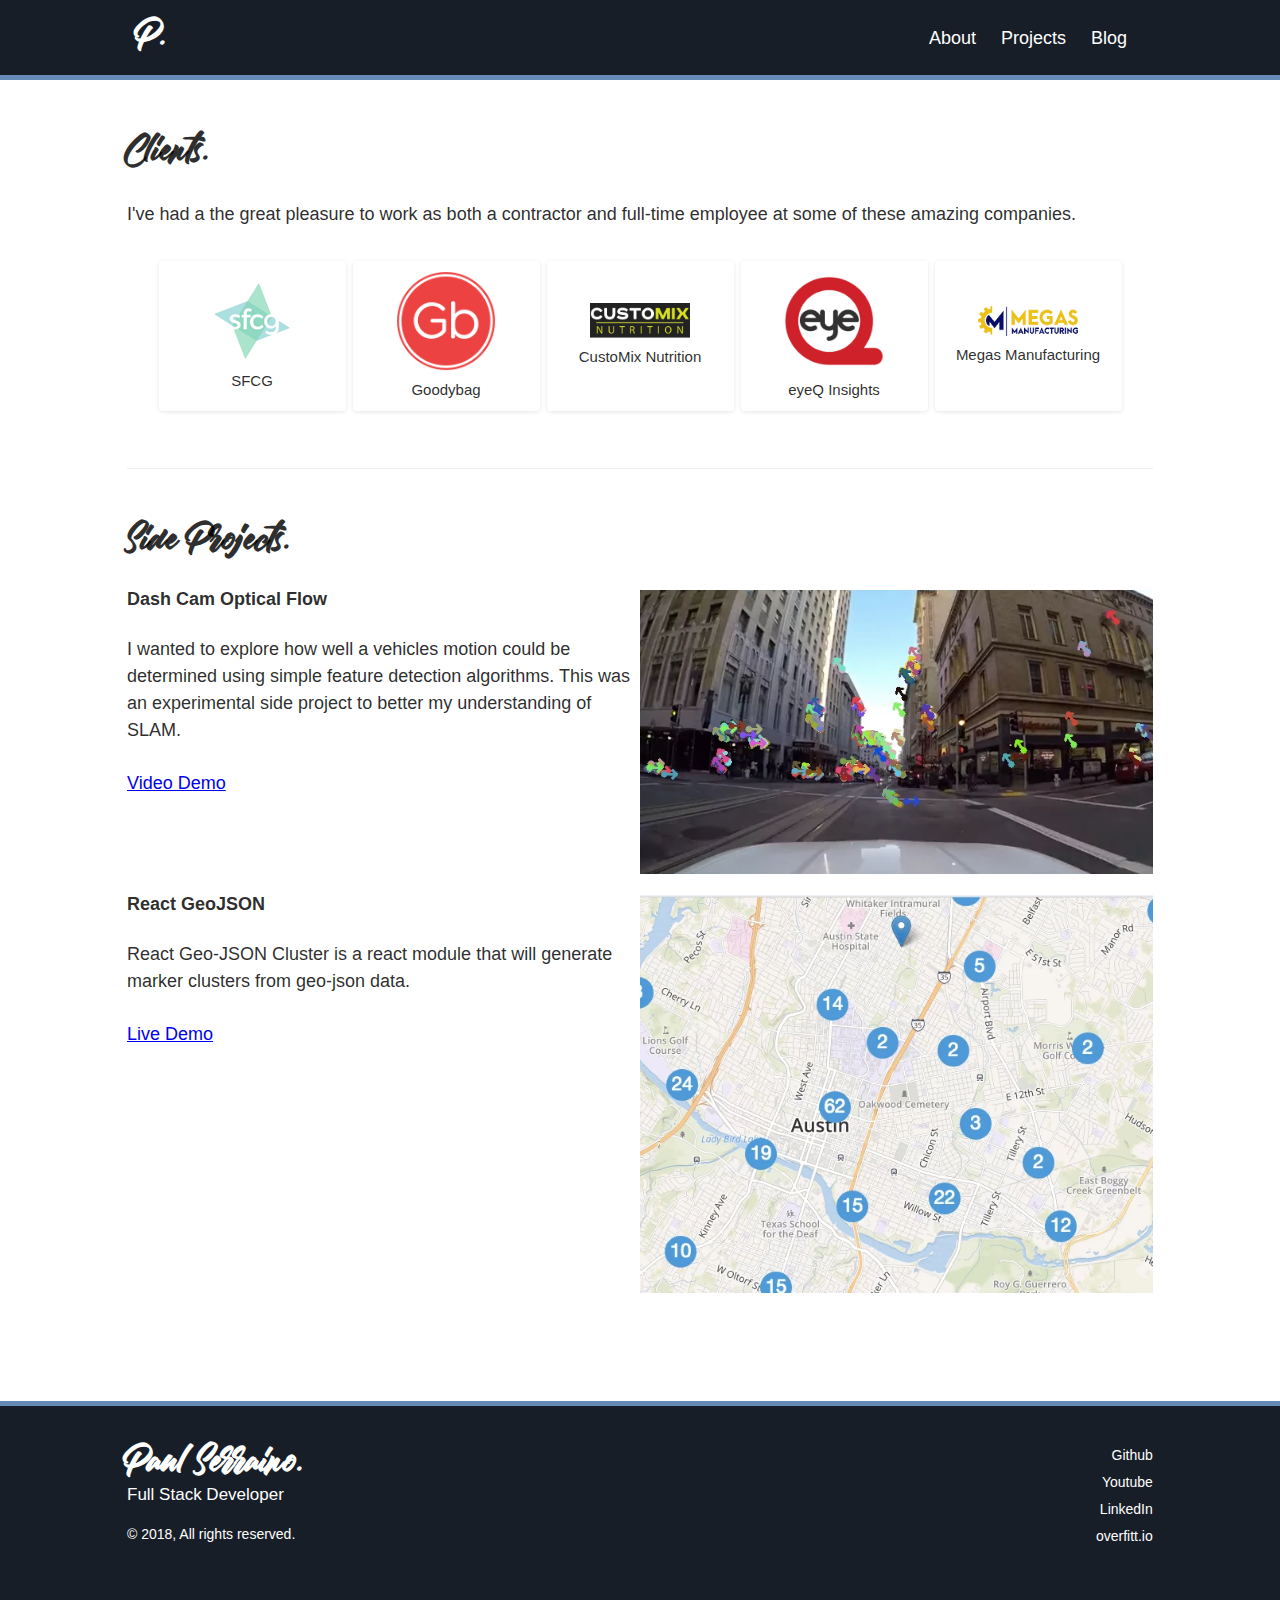
<file: projects/index.html>
<!DOCTYPE html><html><head><meta charset="utf-8"/><meta http-equiv="x-ua-compatible" content="ie=edge"/><meta name="viewport" content="width=device-width, initial-scale=1, shrink-to-fit=no"/><link rel="preload" href="/component---src-layouts-index-js-0cffb03b4ebb584d5c8c.js" as="script"/><link rel="preload" href="/component---src-pages-projects-js-ad151f6020eade56e654.js" as="script"/><link rel="preload" href="/path---projects-a0e39f21c11f6a62c5ab.js" as="script"/><link rel="preload" href="/app-45e3d032371f0ee1d7a5.js" as="script"/><link rel="preload" href="/commons-61689ac9f897bb0fcb2f.js" as="script"/><title data-react-helmet="true">Paul Serraino</title><meta data-react-helmet="true" name="description" content="Sample"/><meta data-react-helmet="true" name="keywords" content="sample, something"/><link rel="manifest" href="/favicons/manifest.json"/><link rel="apple-touch-icon" sizes="57x57" href="/favicons/apple-touch-icon-57x57.png"/><link rel="apple-touch-icon" sizes="60x60" href="/favicons/apple-touch-icon-60x60.png"/><link rel="apple-touch-icon" sizes="72x72" href="/favicons/apple-touch-icon-72x72.png"/><link rel="apple-touch-icon" sizes="76x76" href="/favicons/apple-touch-icon-76x76.png"/><link rel="apple-touch-icon" sizes="114x114" href="/favicons/apple-touch-icon-114x114.png"/><link rel="apple-touch-icon" sizes="120x120" href="/favicons/apple-touch-icon-120x120.png"/><link rel="apple-touch-icon" sizes="144x144" href="/favicons/apple-touch-icon-144x144.png"/><link rel="apple-touch-icon" sizes="152x152" href="/favicons/apple-touch-icon-152x152.png"/><link rel="apple-touch-icon" sizes="180x180" href="/favicons/apple-touch-icon-180x180.png"/><link rel="apple-touch-startup-image" media="(device-width: 320px) and (device-height: 480px) and (-webkit-device-pixel-ratio: 1)" href="/favicons/apple-touch-startup-image-320x460.png"/><link rel="apple-touch-startup-image" media="(device-width: 320px) and (device-height: 480px) and (-webkit-device-pixel-ratio: 2)" href="/favicons/apple-touch-startup-image-640x920.png"/><link rel="apple-touch-startup-image" media="(device-width: 320px) and (device-height: 568px) and (-webkit-device-pixel-ratio: 2)" href="/favicons/apple-touch-startup-image-640x1096.png"/><link rel="apple-touch-startup-image" media="(device-width: 375px) and (device-height: 667px) and (-webkit-device-pixel-ratio: 2)" href="/favicons/apple-touch-startup-image-750x1294.png"/><link rel="apple-touch-startup-image" media="(device-width: 414px) and (device-height: 736px) and (orientation: landscape) and (-webkit-device-pixel-ratio: 3)" href="/favicons/apple-touch-startup-image-1182x2208.png"/><link rel="apple-touch-startup-image" media="(device-width: 414px) and (device-height: 736px) and (orientation: portrait) and (-webkit-device-pixel-ratio: 3)" href="/favicons/apple-touch-startup-image-1242x2148.png"/><link rel="apple-touch-startup-image" media="(device-width: 768px) and (device-height: 1024px) and (orientation: landscape) and (-webkit-device-pixel-ratio: 1)" href="/favicons/apple-touch-startup-image-748x1024.png"/><link rel="apple-touch-startup-image" media="(device-width: 768px) and (device-height: 1024px) and (orientation: portrait) and (-webkit-device-pixel-ratio: 1)" href="/favicons/apple-touch-startup-image-768x1004.png"/><link rel="apple-touch-startup-image" media="(device-width: 768px) and (device-height: 1024px) and (orientation: landscape) and (-webkit-device-pixel-ratio: 2)" href="/favicons/apple-touch-startup-image-1496x2048.png"/><link rel="apple-touch-startup-image" media="(device-width: 768px) and (device-height: 1024px) and (orientation: portrait) and (-webkit-device-pixel-ratio: 2)" href="/favicons/apple-touch-startup-image-1536x2008.png"/><link rel="icon" type="image/png" sizes="32x32" href="/favicons/favicon-32x32.png"/><link rel="icon" type="image/png" sizes="16x16" href="/favicons/favicon-16x16.png"/><link rel="shortcut icon" href="/favicons/favicon.ico"/><style id="gatsby-inlined-css">code[class*=language-],pre[class*=language-]{color:#000;background:none;text-shadow:0 1px #fff;font-family:Consolas,Monaco,Andale Mono,Ubuntu Mono,monospace;text-align:left;white-space:pre;word-spacing:normal;word-break:normal;word-wrap:normal;line-height:1.5;-moz-tab-size:4;-o-tab-size:4;tab-size:4;-webkit-hyphens:none;-ms-hyphens:none;hyphens:none}code[class*=language-]::-moz-selection,code[class*=language-] ::-moz-selection,pre[class*=language-]::-moz-selection,pre[class*=language-] ::-moz-selection{text-shadow:none;background:#b3d4fc}code[class*=language-]::selection,code[class*=language-] ::selection,pre[class*=language-]::selection,pre[class*=language-] ::selection{text-shadow:none;background:#b3d4fc}@media print{code[class*=language-],pre[class*=language-]{text-shadow:none}}pre[class*=language-]{padding:1em;margin:.5em 0;overflow:auto}:not(pre)>code[class*=language-],pre[class*=language-]{background:#f5f2f0}:not(pre)>code[class*=language-]{padding:.1em;border-radius:.3em;white-space:normal}.token.cdata,.token.comment,.token.doctype,.token.prolog{color:#708090}.token.punctuation{color:#999}.namespace{opacity:.7}.token.boolean,.token.constant,.token.deleted,.token.number,.token.property,.token.symbol,.token.tag{color:#905}.token.attr-name,.token.builtin,.token.char,.token.inserted,.token.selector,.token.string{color:#690}.language-css .token.string,.style .token.string,.token.entity,.token.operator,.token.url{color:#a67f59;background:hsla(0,0%,100%,.5)}.token.atrule,.token.attr-value,.token.keyword{color:#07a}.token.function{color:#dd4a68}.token.important,.token.regex,.token.variable{color:#e90}.token.bold,.token.important{font-weight:700}.token.italic{font-style:italic}.token.entity{cursor:help}html{font-family:Helvetica Neue,helvetica,sans-serif;-ms-text-size-adjust:100%;-webkit-text-size-adjust:100%}body{margin:0}article,aside,details,figcaption,figure,footer,header,main,menu,nav,section,summary{display:block}audio,canvas,progress,video{display:inline-block}audio:not([controls]){display:none;height:0}progress{vertical-align:baseline}[hidden],template{display:none}a{background-color:transparent;-webkit-text-decoration-skip:objects}a:active,a:hover{outline-width:0}abbr[title]{border-bottom:none;text-decoration:underline;text-decoration:underline dotted}b,strong{font-weight:inherit;font-weight:bolder}dfn{font-style:italic}h1{font-size:2em;margin:.67em 0}mark{background-color:#ff0;color:#000}small{font-size:80%}sub,sup{font-size:75%;line-height:0;position:relative;vertical-align:baseline}sub{bottom:-.25em}sup{top:-.5em}img{border-style:none}svg:not(:root){overflow:hidden}code,kbd,pre,samp{font-family:monospace,monospace;font-size:1em}figure{margin:1em 40px}hr{box-sizing:content-box;height:0;overflow:visible}button,input,optgroup,select,textarea{font:inherit;margin:0}optgroup{font-weight:700}button,input{overflow:visible}button,select{text-transform:none}[type=reset],[type=submit],button,html [type=button]{-webkit-appearance:button}[type=button]::-moz-focus-inner,[type=reset]::-moz-focus-inner,[type=submit]::-moz-focus-inner,button::-moz-focus-inner{border-style:none;padding:0}[type=button]:-moz-focusring,[type=reset]:-moz-focusring,[type=submit]:-moz-focusring,button:-moz-focusring{outline:1px dotted ButtonText}fieldset{border:1px solid silver;margin:0 2px;padding:.35em .625em .75em}legend{box-sizing:border-box;color:inherit;display:table;max-width:100%;padding:0;white-space:normal}textarea{overflow:auto}[type=checkbox],[type=radio]{box-sizing:border-box;padding:0}[type=number]::-webkit-inner-spin-button,[type=number]::-webkit-outer-spin-button{height:auto}[type=search]{-webkit-appearance:textfield;outline-offset:-2px}[type=search]::-webkit-search-cancel-button,[type=search]::-webkit-search-decoration{-webkit-appearance:none}::-webkit-input-placeholder{color:inherit;opacity:.54}::-webkit-file-upload-button{-webkit-appearance:button;font:inherit}html{font:112.5%/1.45em Helvetica Neue,helvetica,sans-serif;box-sizing:border-box;overflow-y:scroll}*,:after,:before{box-sizing:inherit}body{font-family:Helvetica Neue,helvetica,sans-serif;color:rgba(0,0,0,.84);font-weight:400;word-wrap:break-word;line-height:1.5;font-kerning:normal;-moz-font-feature-settings:"kern","liga","clig","calt";-ms-font-feature-settings:"kern","liga","clig","calt";-webkit-font-feature-settings:"kern","liga","clig","calt";font-feature-settings:"kern","liga","clig","calt";-webkit-text-size-adjust:100%}img{max-width:100%;margin:0 0 1.45rem;padding:0}h1{font-size:2.25rem}h1,h2{margin:0 0 1.45rem;padding:0;color:inherit;font-family:-apple-system,BlinkMacSystemFont,Segoe UI,Roboto,Oxygen,Ubuntu,Cantarell,Fira Sans,Droid Sans,Helvetica Neue,sans-serif;font-weight:700;text-rendering:optimizeLegibility;line-height:1.1}h2{font-size:1.62671rem}h3{font-size:1.38316rem}h3,h4{margin:0 0 1.45rem;padding:0;color:inherit;font-family:-apple-system,BlinkMacSystemFont,Segoe UI,Roboto,Oxygen,Ubuntu,Cantarell,Fira Sans,Droid Sans,Helvetica Neue,sans-serif;font-weight:700;text-rendering:optimizeLegibility;line-height:1.1}h4{font-size:1rem}h5{font-size:.85028rem}h5,h6{margin:0 0 1.45rem;padding:0;color:inherit;font-family:-apple-system,BlinkMacSystemFont,Segoe UI,Roboto,Oxygen,Ubuntu,Cantarell,Fira Sans,Droid Sans,Helvetica Neue,sans-serif;font-weight:700;text-rendering:optimizeLegibility;line-height:1.1}h6{font-size:.78405rem}hgroup{margin:0 0 1.45rem;padding:0}ol,ul{margin:0 0 1.45rem 1.45rem;padding:0;list-style-position:outside;list-style-image:none}dd,dl,figure,p{margin:0 0 1.45rem;padding:0}pre{padding:0;font-size:.85rem;line-height:1.42;background:rgba(0,0,0,.04);border-radius:3px;overflow:auto;word-wrap:normal;padding:1.45rem}pre,table{margin:0 0 1.45rem}table{padding:0;font-size:1rem;line-height:1.45rem;border-collapse:collapse;width:100%}fieldset{margin:0 0 1.45rem;padding:0}blockquote{margin:0 1.45rem 1.45rem;padding:0}form,iframe,noscript{margin:0 0 1.45rem;padding:0}hr{margin:0 0 calc(1.45rem - 1px);padding:0;background:rgba(0,0,0,.2);border:none;height:1px}address{margin:0 0 1.45rem;padding:0}b,dt,strong,th{font-weight:700}li{margin-bottom:0.725rem}ol li,ul li{padding-left:0}li>ol,li>ul{margin-left:1.45rem;margin-bottom:0.725rem;margin-top:0.725rem}blockquote :last-child,li :last-child,p :last-child{margin-bottom:0}li>p{margin-bottom:0.725rem}code,kbd,samp{font-size:.85rem;line-height:1.45rem}abbr,abbr[title],acronym{border-bottom:1px dotted rgba(0,0,0,.5);cursor:help}abbr[title]{text-decoration:none}td,th,thead{text-align:left}td,th{border-bottom:1px solid rgba(0,0,0,.12);font-feature-settings:"tnum";-moz-font-feature-settings:"tnum";-ms-font-feature-settings:"tnum";-webkit-font-feature-settings:"tnum";padding:.725rem .96667rem calc(.725rem - 1px)}td:first-child,th:first-child{padding-left:0}td:last-child,th:last-child{padding-right:0}code,tt{background-color:rgba(0,0,0,.04);border-radius:3px;font-family:SFMono-Regular,Consolas,Roboto Mono,Droid Sans Mono,Liberation Mono,Menlo,Courier,monospace;padding:0;padding-top:.2em;padding-bottom:.2em}pre code{background:none;line-height:1.42}code:after,code:before,tt:after,tt:before{letter-spacing:-.2em;content:" "}pre code:after,pre code:before,pre tt:after,pre tt:before{content:""}@media only screen and (max-width:480px){html{font-size:100%}}@font-face{font-family:Julietta;src:url(/static/julietta.d4de87b2.ttf)}.animated{animation-duration:1s;animation-fill-mode:both}.animated-slow{animation-duration:2s;animation-fill-mode:both}.animated.infinite{animation-iteration-count:infinite}@keyframes fadeIn{0%{opacity:0}to{opacity:1}}.fadeIn{animation-name:fadeIn}@keyframes fadeInUp{0%{opacity:0;transform:translate3d(0,100%,0)}to{opacity:1;transform:translateZ(0)}}.fadeInUp{animation-name:fadeInUp}#grom-man line{animation-duration:.5s;animation-fill-mode:both;animation-name:fadeInUp}#grom-man line:first-child{-webkit-animation-delay:.1s;animation-delay:.1s}#grom-man line:nth-child(2){-webkit-animation-delay:.2s;animation-delay:.2s}#grom-man line:nth-child(3){-webkit-animation-delay:.3s;animation-delay:.3s}#grom-man line:nth-child(4){-webkit-animation-delay:.4s;animation-delay:.4s}#grom-man line:nth-child(5){-webkit-animation-delay:.5s;animation-delay:.5s}#grom-man line:nth-child(6){-webkit-animation-delay:.6s;animation-delay:.6s}#grom-man line:nth-child(7){-webkit-animation-delay:.7s;animation-delay:.7s}#grom-man line:nth-child(8){-webkit-animation-delay:.8s;animation-delay:.8s}#grom-man line:nth-child(9){-webkit-animation-delay:.9s;animation-delay:.9s}#grom-man line:nth-child(10){-webkit-animation-delay:1s;animation-delay:1s}#grom-man line:nth-child(11){-webkit-animation-delay:1.1s;animation-delay:1.1s}#grom-man line:nth-child(12){-webkit-animation-delay:1.2s;animation-delay:1.2s}#grom-man line:nth-child(13){-webkit-animation-delay:1.3s;animation-delay:1.3s}#grom-man line:nth-child(14){-webkit-animation-delay:1.4s;animation-delay:1.4s}#grom-man line:nth-child(15){-webkit-animation-delay:1.5s;animation-delay:1.5s}#grom-man line:nth-child(16){-webkit-animation-delay:1.6s;animation-delay:1.6s}#grom-man line:nth-child(17){-webkit-animation-delay:1.7s;animation-delay:1.7s}#grom-man line:nth-child(18){-webkit-animation-delay:1.8s;animation-delay:1.8s}#grom-man line:nth-child(19){-webkit-animation-delay:1.9s;animation-delay:1.9s}#grom-man line:nth-child(20){-webkit-animation-delay:2s;animation-delay:2s}#grom-man line:nth-child(21){-webkit-animation-delay:2.1s;animation-delay:2.1s}#grom-man line:nth-child(22){-webkit-animation-delay:2.2s;animation-delay:2.2s}#grom-man line:nth-child(23){-webkit-animation-delay:2.3s;animation-delay:2.3s}#grom-man line:nth-child(24){-webkit-animation-delay:2.4s;animation-delay:2.4s}#grom-man line:nth-child(25){-webkit-animation-delay:2.5s;animation-delay:2.5s}#grom-man line:nth-child(26){-webkit-animation-delay:2.6s;animation-delay:2.6s}#grom-man line:nth-child(27){-webkit-animation-delay:2.7s;animation-delay:2.7s}#grom-man line:nth-child(28){-webkit-animation-delay:2.8s;animation-delay:2.8s}#grom-man line:nth-child(29){-webkit-animation-delay:2.9s;animation-delay:2.9s}#grom-man line:nth-child(30){-webkit-animation-delay:3s;animation-delay:3s}#grom-man line:nth-child(31){-webkit-animation-delay:3.1s;animation-delay:3.1s}#grom-man line:nth-child(32){-webkit-animation-delay:3.2s;animation-delay:3.2s}#grom-man line:nth-child(33){-webkit-animation-delay:3.3s;animation-delay:3.3s}#grom-man line:nth-child(34){-webkit-animation-delay:3.4s;animation-delay:3.4s}#grom-man line:nth-child(35){-webkit-animation-delay:3.5s;animation-delay:3.5s}#grom-man line:nth-child(36){-webkit-animation-delay:3.6s;animation-delay:3.6s}#grom-man line:nth-child(37){-webkit-animation-delay:3.7s;animation-delay:3.7s}#grom-man line:nth-child(38){-webkit-animation-delay:3.8s;animation-delay:3.8s}#grom-man line:nth-child(39){-webkit-animation-delay:3.9s;animation-delay:3.9s}#grom-man line:nth-child(40){-webkit-animation-delay:4s;animation-delay:4s}#grom-man line:nth-child(41){-webkit-animation-delay:4.1s;animation-delay:4.1s}#grom-man line:nth-child(42){-webkit-animation-delay:4.2s;animation-delay:4.2s}#grom-man line:nth-child(43){-webkit-animation-delay:4.3s;animation-delay:4.3s}#grom-man line:nth-child(44){-webkit-animation-delay:4.4s;animation-delay:4.4s}#grom-man line:nth-child(45){-webkit-animation-delay:4.5s;animation-delay:4.5s}#grom-man line:nth-child(46){-webkit-animation-delay:4.6s;animation-delay:4.6s}#grom-man line:nth-child(47){-webkit-animation-delay:4.7s;animation-delay:4.7s}#grom-man line:nth-child(48){-webkit-animation-delay:4.8s;animation-delay:4.8s}#grom-man line:nth-child(49){-webkit-animation-delay:4.9s;animation-delay:4.9s}#grom-man line:nth-child(50){-webkit-animation-delay:5s;animation-delay:5s}#grom-man line:nth-child(51){-webkit-animation-delay:5.1s;animation-delay:5.1s}#grom-man line:nth-child(52){-webkit-animation-delay:5.2s;animation-delay:5.2s}#grom-man line:nth-child(53){-webkit-animation-delay:5.3s;animation-delay:5.3s}#grom-man line:nth-child(54){-webkit-animation-delay:5.4s;animation-delay:5.4s}#grom-man line:nth-child(55){-webkit-animation-delay:5.5s;animation-delay:5.5s}#grom-man line:nth-child(56){-webkit-animation-delay:5.6s;animation-delay:5.6s}#grom-man line:nth-child(57){-webkit-animation-delay:5.7s;animation-delay:5.7s}#grom-man line:nth-child(58){-webkit-animation-delay:5.8s;animation-delay:5.8s}#grom-man line:nth-child(59){-webkit-animation-delay:5.9s;animation-delay:5.9s}#grom-man line:nth-child(60){-webkit-animation-delay:6s;animation-delay:6s}#grom-man line:nth-child(61){-webkit-animation-delay:6.1s;animation-delay:6.1s}#grom-man line:nth-child(62){-webkit-animation-delay:6.2s;animation-delay:6.2s}#grom-man line:nth-child(63){-webkit-animation-delay:6.3s;animation-delay:6.3s}#grom-man line:nth-child(64){-webkit-animation-delay:6.4s;animation-delay:6.4s}#grom-man line:nth-child(65){-webkit-animation-delay:6.5s;animation-delay:6.5s}#grom-man line:nth-child(66){-webkit-animation-delay:6.6s;animation-delay:6.6s}#grom-man line:nth-child(67){-webkit-animation-delay:6.7s;animation-delay:6.7s}#grom-man line:nth-child(68){-webkit-animation-delay:6.8s;animation-delay:6.8s}#grom-man line:nth-child(69){-webkit-animation-delay:6.9s;animation-delay:6.9s}#grom-man line:nth-child(70){-webkit-animation-delay:7s;animation-delay:7s}#grom-man line:nth-child(71){-webkit-animation-delay:7.1s;animation-delay:7.1s}#grom-man line:nth-child(72){-webkit-animation-delay:7.2s;animation-delay:7.2s}#grom-man line:nth-child(73){-webkit-animation-delay:7.3s;animation-delay:7.3s}#grom-man line:nth-child(74){-webkit-animation-delay:7.4s;animation-delay:7.4s}#grom-man line:nth-child(75){-webkit-animation-delay:7.5s;animation-delay:7.5s}#grom-man line:nth-child(76){-webkit-animation-delay:7.6s;animation-delay:7.6s}#grom-man line:nth-child(77){-webkit-animation-delay:7.7s;animation-delay:7.7s}#grom-man line:nth-child(78){-webkit-animation-delay:7.8s;animation-delay:7.8s}#grom-man line:nth-child(79){-webkit-animation-delay:7.9s;animation-delay:7.9s}#grom-man line:nth-child(80){-webkit-animation-delay:8s;animation-delay:8s}#grom-man line:nth-child(81){-webkit-animation-delay:8.1s;animation-delay:8.1s}#grom-man line:nth-child(82){-webkit-animation-delay:8.2s;animation-delay:8.2s}#grom-man line:nth-child(83){-webkit-animation-delay:8.3s;animation-delay:8.3s}#grom-man line:nth-child(84){-webkit-animation-delay:8.4s;animation-delay:8.4s}#grom-man line:nth-child(85){-webkit-animation-delay:8.5s;animation-delay:8.5s}#grom-man line:nth-child(86){-webkit-animation-delay:8.6s;animation-delay:8.6s}#grom-man line:nth-child(87){-webkit-animation-delay:8.7s;animation-delay:8.7s}#grom-man line:nth-child(88){-webkit-animation-delay:8.8s;animation-delay:8.8s}#grom-man line:nth-child(89){-webkit-animation-delay:8.9s;animation-delay:8.9s}#grom-man line:nth-child(90){-webkit-animation-delay:9s;animation-delay:9s}#grom-man line:nth-child(91){-webkit-animation-delay:9.1s;animation-delay:9.1s}#grom-man line:nth-child(92){-webkit-animation-delay:9.2s;animation-delay:9.2s}#grom-man line:nth-child(93){-webkit-animation-delay:9.3s;animation-delay:9.3s}#grom-man line:nth-child(94){-webkit-animation-delay:9.4s;animation-delay:9.4s}#grom-man line:nth-child(95){-webkit-animation-delay:9.5s;animation-delay:9.5s}#grom-man line:nth-child(96){-webkit-animation-delay:9.6s;animation-delay:9.6s}#grom-man line:nth-child(97){-webkit-animation-delay:9.7s;animation-delay:9.7s}#grom-man line:nth-child(98){-webkit-animation-delay:9.8s;animation-delay:9.8s}#grom-man line:nth-child(99){-webkit-animation-delay:9.9s;animation-delay:9.9s}#grom-man line:nth-child(100){-webkit-animation-delay:10s;animation-delay:10s}#grom-man line:nth-child(101){-webkit-animation-delay:10.1s;animation-delay:10.1s}#grom-man line:nth-child(102){-webkit-animation-delay:10.2s;animation-delay:10.2s}#grom-man line:nth-child(103){-webkit-animation-delay:10.3s;animation-delay:10.3s}#grom-man line:nth-child(104){-webkit-animation-delay:10.4s;animation-delay:10.4s}#grom-man line:nth-child(105){-webkit-animation-delay:10.5s;animation-delay:10.5s}#grom-man line:nth-child(106){-webkit-animation-delay:10.6s;animation-delay:10.6s}#grom-man line:nth-child(107){-webkit-animation-delay:10.7s;animation-delay:10.7s}#grom-man line:nth-child(108){-webkit-animation-delay:10.8s;animation-delay:10.8s}#grom-man line:nth-child(109){-webkit-animation-delay:10.9s;animation-delay:10.9s}#grom-man line:nth-child(110){-webkit-animation-delay:11s;animation-delay:11s}#grom-man line:nth-child(111){-webkit-animation-delay:11.1s;animation-delay:11.1s}#grom-man line:nth-child(112){-webkit-animation-delay:11.2s;animation-delay:11.2s}#grom-man line:nth-child(113){-webkit-animation-delay:11.3s;animation-delay:11.3s}#grom-man line:nth-child(114){-webkit-animation-delay:11.4s;animation-delay:11.4s}#grom-man line:nth-child(115){-webkit-animation-delay:11.5s;animation-delay:11.5s}#grom-man line:nth-child(116){-webkit-animation-delay:11.6s;animation-delay:11.6s}#grom-man line:nth-child(117){-webkit-animation-delay:11.7s;animation-delay:11.7s}#grom-man line:nth-child(118){-webkit-animation-delay:11.8s;animation-delay:11.8s}#grom-man line:nth-child(119){-webkit-animation-delay:11.9s;animation-delay:11.9s}#grom-man line:nth-child(120){-webkit-animation-delay:12s;animation-delay:12s}#grom-man line:nth-child(121){-webkit-animation-delay:12.1s;animation-delay:12.1s}#grom-man line:nth-child(122){-webkit-animation-delay:12.2s;animation-delay:12.2s}#grom-man line:nth-child(123){-webkit-animation-delay:12.3s;animation-delay:12.3s}#grom-man line:nth-child(124){-webkit-animation-delay:12.4s;animation-delay:12.4s}#grom-man line:nth-child(125){-webkit-animation-delay:12.5s;animation-delay:12.5s}#grom-man line:nth-child(126){-webkit-animation-delay:12.6s;animation-delay:12.6s}#grom-man line:nth-child(127){-webkit-animation-delay:12.7s;animation-delay:12.7s}#grom-man line:nth-child(128){-webkit-animation-delay:12.8s;animation-delay:12.8s}#grom-man line:nth-child(129){-webkit-animation-delay:12.9s;animation-delay:12.9s}#grom-man line:nth-child(130){-webkit-animation-delay:13s;animation-delay:13s}#grom-man line:nth-child(131){-webkit-animation-delay:13.1s;animation-delay:13.1s}#grom-man line:nth-child(132){-webkit-animation-delay:13.2s;animation-delay:13.2s}#grom-man line:nth-child(133){-webkit-animation-delay:13.3s;animation-delay:13.3s}#grom-man line:nth-child(134){-webkit-animation-delay:13.4s;animation-delay:13.4s}#grom-man line:nth-child(135){-webkit-animation-delay:13.5s;animation-delay:13.5s}#grom-man line:nth-child(136){-webkit-animation-delay:13.6s;animation-delay:13.6s}#grom-man line:nth-child(137){-webkit-animation-delay:13.7s;animation-delay:13.7s}#grom-man line:nth-child(138){-webkit-animation-delay:13.8s;animation-delay:13.8s}#grom-man line:nth-child(139){-webkit-animation-delay:13.9s;animation-delay:13.9s}#grom-man line:nth-child(140){-webkit-animation-delay:14s;animation-delay:14s}#grom-man line:nth-child(141){-webkit-animation-delay:14.1s;animation-delay:14.1s}#grom-man line:nth-child(142){-webkit-animation-delay:14.2s;animation-delay:14.2s}#grom-man line:nth-child(143){-webkit-animation-delay:14.3s;animation-delay:14.3s}#grom-man line:nth-child(144){-webkit-animation-delay:14.4s;animation-delay:14.4s}#grom-man line:nth-child(145){-webkit-animation-delay:14.5s;animation-delay:14.5s}#grom-man line:nth-child(146){-webkit-animation-delay:14.6s;animation-delay:14.6s}#grom-man line:nth-child(147){-webkit-animation-delay:14.7s;animation-delay:14.7s}#grom-man line:nth-child(148){-webkit-animation-delay:14.8s;animation-delay:14.8s}#grom-man line:nth-child(149){-webkit-animation-delay:14.9s;animation-delay:14.9s}#grom-man line:nth-child(150){-webkit-animation-delay:15s;animation-delay:15s}#grom-man line:nth-child(151){-webkit-animation-delay:15.1s;animation-delay:15.1s}#grom-man line:nth-child(152){-webkit-animation-delay:15.2s;animation-delay:15.2s}#grom-man line:nth-child(153){-webkit-animation-delay:15.3s;animation-delay:15.3s}#grom-man line:nth-child(154){-webkit-animation-delay:15.4s;animation-delay:15.4s}#grom-man line:nth-child(155){-webkit-animation-delay:15.5s;animation-delay:15.5s}#grom-man line:nth-child(156){-webkit-animation-delay:15.6s;animation-delay:15.6s}#grom-man line:nth-child(157){-webkit-animation-delay:15.7s;animation-delay:15.7s}#grom-man line:nth-child(158){-webkit-animation-delay:15.8s;animation-delay:15.8s}#grom-man line:nth-child(159){-webkit-animation-delay:15.9s;animation-delay:15.9s}#grom-man line:nth-child(160){-webkit-animation-delay:16s;animation-delay:16s}#grom-man line:nth-child(161){-webkit-animation-delay:16.1s;animation-delay:16.1s}#grom-man line:nth-child(162){-webkit-animation-delay:16.2s;animation-delay:16.2s}#grom-man line:nth-child(163){-webkit-animation-delay:16.3s;animation-delay:16.3s}#grom-man line:nth-child(164){-webkit-animation-delay:16.4s;animation-delay:16.4s}#grom-man line:nth-child(165){-webkit-animation-delay:16.5s;animation-delay:16.5s}#grom-man line:nth-child(166){-webkit-animation-delay:16.6s;animation-delay:16.6s}#grom-man line:nth-child(167){-webkit-animation-delay:16.7s;animation-delay:16.7s}#grom-man line:nth-child(168){-webkit-animation-delay:16.8s;animation-delay:16.8s}#grom-man line:nth-child(169){-webkit-animation-delay:16.9s;animation-delay:16.9s}#grom-man line:nth-child(170){-webkit-animation-delay:17s;animation-delay:17s}#grom-man line:nth-child(171){-webkit-animation-delay:17.1s;animation-delay:17.1s}#grom-man line:nth-child(172){-webkit-animation-delay:17.2s;animation-delay:17.2s}#grom-man line:nth-child(173){-webkit-animation-delay:17.3s;animation-delay:17.3s}#grom-man line:nth-child(174){-webkit-animation-delay:17.4s;animation-delay:17.4s}#grom-man line:nth-child(175){-webkit-animation-delay:17.5s;animation-delay:17.5s}#grom-man line:nth-child(176){-webkit-animation-delay:17.6s;animation-delay:17.6s}#grom-man line:nth-child(177){-webkit-animation-delay:17.7s;animation-delay:17.7s}#grom-man line:nth-child(178){-webkit-animation-delay:17.8s;animation-delay:17.8s}#grom-man line:nth-child(179){-webkit-animation-delay:17.9s;animation-delay:17.9s}#grom-man line:nth-child(180){-webkit-animation-delay:18s;animation-delay:18s}#grom-man line:nth-child(181){-webkit-animation-delay:18.1s;animation-delay:18.1s}#grom-man line:nth-child(182){-webkit-animation-delay:18.2s;animation-delay:18.2s}#grom-man line:nth-child(183){-webkit-animation-delay:18.3s;animation-delay:18.3s}#grom-man line:nth-child(184){-webkit-animation-delay:18.4s;animation-delay:18.4s}#grom-man line:nth-child(185){-webkit-animation-delay:18.5s;animation-delay:18.5s}#grom-man line:nth-child(186){-webkit-animation-delay:18.6s;animation-delay:18.6s}#grom-man line:nth-child(187){-webkit-animation-delay:18.7s;animation-delay:18.7s}#grom-man line:nth-child(188){-webkit-animation-delay:18.8s;animation-delay:18.8s}#grom-man line:nth-child(189){-webkit-animation-delay:18.9s;animation-delay:18.9s}#grom-man line:nth-child(190){-webkit-animation-delay:19s;animation-delay:19s}#grom-man line:nth-child(191){-webkit-animation-delay:19.1s;animation-delay:19.1s}#grom-man line:nth-child(192){-webkit-animation-delay:19.2s;animation-delay:19.2s}#grom-man line:nth-child(193){-webkit-animation-delay:19.3s;animation-delay:19.3s}#grom-man line:nth-child(194){-webkit-animation-delay:19.4s;animation-delay:19.4s}#grom-man line:nth-child(195){-webkit-animation-delay:19.5s;animation-delay:19.5s}#grom-man line:nth-child(196){-webkit-animation-delay:19.6s;animation-delay:19.6s}#grom-man line:nth-child(197){-webkit-animation-delay:19.7s;animation-delay:19.7s}#grom-man line:nth-child(198){-webkit-animation-delay:19.8s;animation-delay:19.8s}#grom-man line:nth-child(199){-webkit-animation-delay:19.9s;animation-delay:19.9s}#grom-man line:nth-child(200){-webkit-animation-delay:20s;animation-delay:20s}#grom-man line:nth-child(201){-webkit-animation-delay:20.1s;animation-delay:20.1s}#grom-man line:nth-child(202){-webkit-animation-delay:20.2s;animation-delay:20.2s}#grom-man line:nth-child(203){-webkit-animation-delay:20.3s;animation-delay:20.3s}#grom-man line:nth-child(204){-webkit-animation-delay:20.4s;animation-delay:20.4s}#grom-man line:nth-child(205){-webkit-animation-delay:20.5s;animation-delay:20.5s}#grom-man line:nth-child(206){-webkit-animation-delay:20.6s;animation-delay:20.6s}#grom-man line:nth-child(207){-webkit-animation-delay:20.7s;animation-delay:20.7s}#grom-man line:nth-child(208){-webkit-animation-delay:20.8s;animation-delay:20.8s}#grom-man line:nth-child(209){-webkit-animation-delay:20.9s;animation-delay:20.9s}#grom-man line:nth-child(210){-webkit-animation-delay:21s;animation-delay:21s}#grom-man line:nth-child(211){-webkit-animation-delay:21.1s;animation-delay:21.1s}#grom-man line:nth-child(212){-webkit-animation-delay:21.2s;animation-delay:21.2s}#grom-man line:nth-child(213){-webkit-animation-delay:21.3s;animation-delay:21.3s}#grom-man line:nth-child(214){-webkit-animation-delay:21.4s;animation-delay:21.4s}#grom-man line:nth-child(215){-webkit-animation-delay:21.5s;animation-delay:21.5s}#grom-man line:nth-child(216){-webkit-animation-delay:21.6s;animation-delay:21.6s}#grom-man line:nth-child(217){-webkit-animation-delay:21.7s;animation-delay:21.7s}#grom-man line:nth-child(218){-webkit-animation-delay:21.8s;animation-delay:21.8s}#grom-man line:nth-child(219){-webkit-animation-delay:21.9s;animation-delay:21.9s}#grom-man line:nth-child(220){-webkit-animation-delay:22s;animation-delay:22s}#grom-man line:nth-child(221){-webkit-animation-delay:22.1s;animation-delay:22.1s}#grom-man line:nth-child(222){-webkit-animation-delay:22.2s;animation-delay:22.2s}#grom-man line:nth-child(223){-webkit-animation-delay:22.3s;animation-delay:22.3s}#grom-man line:nth-child(224){-webkit-animation-delay:22.4s;animation-delay:22.4s}#grom-man line:nth-child(225){-webkit-animation-delay:22.5s;animation-delay:22.5s}#grom-man line:nth-child(226){-webkit-animation-delay:22.6s;animation-delay:22.6s}#grom-man line:nth-child(227){-webkit-animation-delay:22.7s;animation-delay:22.7s}#grom-man line:nth-child(228){-webkit-animation-delay:22.8s;animation-delay:22.8s}#grom-man line:nth-child(229){-webkit-animation-delay:22.9s;animation-delay:22.9s}#grom-man line:nth-child(230){-webkit-animation-delay:23s;animation-delay:23s}#grom-man line:nth-child(231){-webkit-animation-delay:23.1s;animation-delay:23.1s}#grom-man line:nth-child(232){-webkit-animation-delay:23.2s;animation-delay:23.2s}#grom-man line:nth-child(233){-webkit-animation-delay:23.3s;animation-delay:23.3s}#grom-man line:nth-child(234){-webkit-animation-delay:23.4s;animation-delay:23.4s}#grom-man line:nth-child(235){-webkit-animation-delay:23.5s;animation-delay:23.5s}#grom-man line:nth-child(236){-webkit-animation-delay:23.6s;animation-delay:23.6s}#grom-man line:nth-child(237){-webkit-animation-delay:23.7s;animation-delay:23.7s}#grom-man line:nth-child(238){-webkit-animation-delay:23.8s;animation-delay:23.8s}#grom-man line:nth-child(239){-webkit-animation-delay:23.9s;animation-delay:23.9s}#grom-man line:nth-child(240){-webkit-animation-delay:24s;animation-delay:24s}#grom-man line:nth-child(241){-webkit-animation-delay:24.1s;animation-delay:24.1s}#grom-man line:nth-child(242){-webkit-animation-delay:24.2s;animation-delay:24.2s}#grom-man line:nth-child(243){-webkit-animation-delay:24.3s;animation-delay:24.3s}#grom-man line:nth-child(244){-webkit-animation-delay:24.4s;animation-delay:24.4s}#grom-man line:nth-child(245){-webkit-animation-delay:24.5s;animation-delay:24.5s}#grom-man line:nth-child(246){-webkit-animation-delay:24.6s;animation-delay:24.6s}#grom-man line:nth-child(247){-webkit-animation-delay:24.7s;animation-delay:24.7s}#grom-man line:nth-child(248){-webkit-animation-delay:24.8s;animation-delay:24.8s}#grom-man line:nth-child(249){-webkit-animation-delay:24.9s;animation-delay:24.9s}#grom-man line:nth-child(250){-webkit-animation-delay:25s;animation-delay:25s}#grom-man line:nth-child(251){-webkit-animation-delay:25.1s;animation-delay:25.1s}#grom-man line:nth-child(252){-webkit-animation-delay:25.2s;animation-delay:25.2s}#grom-man line:nth-child(253){-webkit-animation-delay:25.3s;animation-delay:25.3s}#grom-man line:nth-child(254){-webkit-animation-delay:25.4s;animation-delay:25.4s}#grom-man line:nth-child(255){-webkit-animation-delay:25.5s;animation-delay:25.5s}#grom-man line:nth-child(256){-webkit-animation-delay:25.6s;animation-delay:25.6s}#grom-man line:nth-child(257){-webkit-animation-delay:25.7s;animation-delay:25.7s}#grom-man line:nth-child(258){-webkit-animation-delay:25.8s;animation-delay:25.8s}#grom-man line:nth-child(259){-webkit-animation-delay:25.9s;animation-delay:25.9s}#grom-man line:nth-child(260){-webkit-animation-delay:26s;animation-delay:26s}#grom-man line:nth-child(261){-webkit-animation-delay:26.1s;animation-delay:26.1s}#grom-man line:nth-child(262){-webkit-animation-delay:26.2s;animation-delay:26.2s}#grom-man line:nth-child(263){-webkit-animation-delay:26.3s;animation-delay:26.3s}#grom-man line:nth-child(264){-webkit-animation-delay:26.4s;animation-delay:26.4s}#grom-man line:nth-child(265){-webkit-animation-delay:26.5s;animation-delay:26.5s}#grom-man line:nth-child(266){-webkit-animation-delay:26.6s;animation-delay:26.6s}#grom-man line:nth-child(267){-webkit-animation-delay:26.7s;animation-delay:26.7s}#grom-man line:nth-child(268){-webkit-animation-delay:26.8s;animation-delay:26.8s}#grom-man line:nth-child(269){-webkit-animation-delay:26.9s;animation-delay:26.9s}#grom-man line:nth-child(270){-webkit-animation-delay:27s;animation-delay:27s}#grom-man line:nth-child(271){-webkit-animation-delay:27.1s;animation-delay:27.1s}#grom-man line:nth-child(272){-webkit-animation-delay:27.2s;animation-delay:27.2s}#grom-man line:nth-child(273){-webkit-animation-delay:27.3s;animation-delay:27.3s}#grom-man line:nth-child(274){-webkit-animation-delay:27.4s;animation-delay:27.4s}#grom-man line:nth-child(275){-webkit-animation-delay:27.5s;animation-delay:27.5s}#grom-man line:nth-child(276){-webkit-animation-delay:27.6s;animation-delay:27.6s}#grom-man line:nth-child(277){-webkit-animation-delay:27.7s;animation-delay:27.7s}#grom-man line:nth-child(278){-webkit-animation-delay:27.8s;animation-delay:27.8s}#grom-man line:nth-child(279){-webkit-animation-delay:27.9s;animation-delay:27.9s}#grom-man line:nth-child(280){-webkit-animation-delay:28s;animation-delay:28s}#grom-man line:nth-child(281){-webkit-animation-delay:28.1s;animation-delay:28.1s}#grom-man line:nth-child(282){-webkit-animation-delay:28.2s;animation-delay:28.2s}#grom-man line:nth-child(283){-webkit-animation-delay:28.3s;animation-delay:28.3s}#grom-man line:nth-child(284){-webkit-animation-delay:28.4s;animation-delay:28.4s}#grom-man line:nth-child(285){-webkit-animation-delay:28.5s;animation-delay:28.5s}#grom-man line:nth-child(286){-webkit-animation-delay:28.6s;animation-delay:28.6s}#grom-man line:nth-child(287){-webkit-animation-delay:28.7s;animation-delay:28.7s}#grom-man line:nth-child(288){-webkit-animation-delay:28.8s;animation-delay:28.8s}#grom-man line:nth-child(289){-webkit-animation-delay:28.9s;animation-delay:28.9s}#grom-man line:nth-child(290){-webkit-animation-delay:29s;animation-delay:29s}#grom-man line:nth-child(291){-webkit-animation-delay:29.1s;animation-delay:29.1s}#grom-man line:nth-child(292){-webkit-animation-delay:29.2s;animation-delay:29.2s}#grom-man line:nth-child(293){-webkit-animation-delay:29.3s;animation-delay:29.3s}#grom-man line:nth-child(294){-webkit-animation-delay:29.4s;animation-delay:29.4s}#grom-man line:nth-child(295){-webkit-animation-delay:29.5s;animation-delay:29.5s}#grom-man line:nth-child(296){-webkit-animation-delay:29.6s;animation-delay:29.6s}#grom-man line:nth-child(297){-webkit-animation-delay:29.7s;animation-delay:29.7s}#grom-man line:nth-child(298){-webkit-animation-delay:29.8s;animation-delay:29.8s}#grom-man line:nth-child(299){-webkit-animation-delay:29.9s;animation-delay:29.9s}.header{background-color:#171e27;color:#fff;border-bottom:5px solid #678bb9;width:100%;height:80px}.header__div--container{position:relative;width:100%;margin:0 auto;max-width:1024px;z-index:22}.header__h1--title{font-family:Julietta,helvetica,sans-serif;float:left;margin:0;margin-top:15px;margin-left:10px}.header__h1--title a{color:#fff;text-decoration:none;transition:all .3s}.header__h1--title a:hover{color:#ffebcd}.header__nav{float:right}.header__nav ul{background-color:#171e27;margin:0;margin-top:25px}.header__nav ul li{display:inline;margin-right:25px;height:25px}.header__nav ul li a{color:#fff;text-decoration:none;font-family:helvetica;border-bottom:3px solid transparent;padding-bottom:10px;transition:all .3s}.header__nav ul li a:hover{color:#ffebcd;border-color:#ffebcd}.header__img--mobile-menu{display:none;float:right;margin:0;max-width:30px;margin-top:20px;margin-right:20px}@media (max-width:510px){.header__nav{float:none;display:inline-block;width:100%}.header__nav ul{background-color:#171e27;padding-top:5px;padding-bottom:15px}.header__nav ul li{display:block;height:25px;text-align:center;margin:10px 0;z-index:99}.header__img--mobile-menu{display:block}}.footer{margin-top:100px;padding:35px;background-color:#171e27;border-top:5px solid #678bb9;color:#fff;width:100%;min-height:246px}.footer__div--container{position:relative;width:100%;max-width:1026px;margin:0 auto}.footer__div--col{float:left;width:49.99%}.footer__h1--name{margin:0;font-family:Julietta,helvetica,sans-serif}.footer__h2--job-title{margin:0;font-weight:400;font-size:17px}.footer__span--legal{font-size:14px;position:relative;top:15px}.footer__ul{text-align:right;list-style:none}.footer__ul li{margin:0}.footer__ul li a{font-size:14px;text-decoration:none;color:#fff;transition:all .3s;border-bottom:2px solid transparent}.footer__ul li a:hover{color:#ffebcd;border-bottom:2px solid #ffebcd}.skills-container{display:table;border-spacing:7px;margin:0;padding:0}.skills-container li{display:table-cell;vertical-align:middle;box-shadow:0 1px 4px 0 rgba(0,0,0,.1);height:100px;width:100px;padding:10px;border-radius:4px}.skills-container .skills-container__img{width:100%}.skills__p{display:block;margin-left:46px;max-width:360px;height:70px}.index__div--container{position:relative;margin:0 auto;max-width:1024px;width:100%;min-height:620px;z-index:1}.index__div--container:after{content:"";display:table;clear:both}.index__div--col{float:left;width:49.99%}.index__div--card{margin-top:25px;max-width:415px}.index__img--card{width:100%;height:100%;margin:0;max-width:390px}@media (max-width:510px){.index__div--col{width:100%}}.about__div--container{z-index:1}.about__div--container,.about__div--hero{position:relative;margin:0 auto;width:100%;max-width:1026px;margin-top:50px}.about__div--hero{text-align:center;z-index:-1}.about__img--hero{width:100%}.about__h2--title-section{font-family:Julietta,helvetica,sans-serif;font-size:2.25rem}.projects__div--container{position:relative;margin:0 auto;width:100%;max-width:1026px;margin-top:50px;z-index:1}.projects__div--row{position:relative;width:100%;margin:0 auto}.projects__div--row:after{content:"";display:table;clear:both}.projects__div--col{float:left;width:49.999%}.projects__div--client-section{margin-bottom:50px;border-bottom:1px solid #eee}.projects__div--section-title{font-family:Julietta,helvetica,sans-serif;font-size:2.25rem}.projects__div--company-title{font-size:15px}.projects__div--companies{overflow-x:scroll}.projects__ul{list-style:none;margin:0}.projects__ul--companies{list-style:none;text-align:center;display:table;border-spacing:7px;margin:0 auto;padding:0;margin-bottom:50px}.projects__ul--companies li{display:table-cell;vertical-align:middle;box-shadow:0 1px 4px 0 rgba(0,0,0,.1);height:100px;width:187px;padding:10px;border-radius:4px}.projects__img--company-logo{max-width:100px;margin:0}.blog a{text-decoration:none;color:rgba(0,0,0,.84)}.blog__div--container{position:relative;margin:0 auto;width:100%;max-width:1026px;margin-top:50px;z-index:1}.blog__div--preview{transition:all .3s;background-color:#fff}.blog__div--preview:hover{background-color:#f3f8ff}.blog__div--row{position:relative;width:100%;margin:0 auto}.blog__div--row:after{content:"";display:table;clear:both}.blog__div--col-1{float:left;width:10%}.blog__div--col-2{float:left;width:90%;padding-top:20px;padding-left:20px}.blog__h1--title{margin:0;font-size:25px;color:rgba(0,0,0,.84)}.blog__img--thumbnail{height:100px;max-width:100px;width:100%;background-size:contain;background-repeat:no-repeat;margin-right:10px}.archive__div--container{height:100%;min-height:620px}.blog-post__div--container{position:relative;margin:0 auto;width:100%;max-width:1026px;margin-top:50px}</style></head><body><div id="___gatsby"><div data-reactroot="" data-reactid="1" data-react-checksum="1957611319"><!-- react-empty: 2 --><header class="header" data-reactid="3"><div class="header__div--container" data-reactid="4"><h1 class="header__h1--title" data-reactid="5"><a href="/" data-reactid="6">P.</a></h1><img class="header__img--mobile-menu" src="[data-uri]" data-reactid="7"/><nav class="header__nav" data-reactid="8"><ul data-reactid="9"><li data-reactid="10"><a href="/about" data-reactid="11">About</a></li><li data-reactid="12"><a href="/projects" data-reactid="13">Projects</a></li><li data-reactid="14"><a href="/blog" data-reactid="15">Blog</a></li></ul></nav></div></header><div class="content" data-reactid="16"><div class="projects__div--container" data-reactid="17"><div class="projects__div--client-section" data-reactid="18"><h2 class="projects__div--section-title" data-reactid="19">Clients.</h2><p data-reactid="20">I&#x27;ve had a the great pleasure to work as both a contractor and full-time employee
      at some of these amazing companies.</p><div class="projects__div--companies" data-reactid="21"><ul class="projects__ul--companies" data-reactid="22"><li data-reactid="23"><div class="projects__div--logo-container" data-reactid="24"><img class="projects__img--company-logo" src="[data-uri]" data-reactid="25"/><div class="projects__div--company-title" data-reactid="26">SFCG</div></div></li><li data-reactid="27"><div class="projects__div--logo-container" data-reactid="28"><img class="projects__img--company-logo" src="[data-uri]" data-reactid="29"/><div class="projects__div--company-title" data-reactid="30">Goodybag</div></div></li><li data-reactid="31"><div class="projects__div--logo-container" data-reactid="32"><img class="projects__img--company-logo" src="/static/customix-logo.65ef4294.png" data-reactid="33"/><div class="projects__div--company-title" data-reactid="34">CustoMix Nutrition</div></div></li><li data-reactid="35"><div class="projects__div--logo-container" data-reactid="36"><img class="projects__img--company-logo" src="/static/eyeq-logo.8250abec.webp" data-reactid="37"/><div class="projects__div--company-title" data-reactid="38">eyeQ Insights</div></div></li><li data-reactid="39"><div class="projects__div--logo-container" data-reactid="40"><img class="projects__img--company-logo" src="[data-uri]" data-reactid="41"/><div class="projects__div--company-title" data-reactid="42">Megas Manufacturing</div></div></li></ul></div></div><h2 class="projects__div--section-title" data-reactid="43">Side Projects.</h2><ul class="projects__ul" data-reactid="44"><li data-reactid="45"><div class="projects__div--row" data-reactid="46"><div class="projects__div--col" data-reactid="47"><h4 data-reactid="48">Dash Cam Optical Flow</h4><p data-reactid="49">I wanted to explore how well a vehicles motion could be determined using simple feature detection algorithms. This was an experimental side project to better my understanding of SLAM.</p><a target="__blank" href="https://www.youtube.com/watch?v=muIqVPjN5pM" data-reactid="50">Video Demo</a></div><div class="projects__div--col" data-reactid="51"><img class="projects__img" src="/static/optical-flow.771f9c36.png" data-reactid="52"/></div></div></li><li data-reactid="53"><div class="projects__div--row" data-reactid="54"><div class="projects__div--col" data-reactid="55"><h4 data-reactid="56">React GeoJSON</h4><p data-reactid="57">React Geo-JSON Cluster is a react module that will generate marker clusters from geo-json data.</p><a target="__blank" href="http://paulserraino.github.io/react-geojson-cluster" data-reactid="58">Live Demo</a></div><div class="projects__div--col" data-reactid="59"><img class="projects__img" src="/static/react-geojson.b77dd481.png" data-reactid="60"/></div></div></li></ul></div></div><footer class="footer" data-reactid="61"><div class="footer__div--container" data-reactid="62"><div class="footer__div--col" data-reactid="63"><h1 class="footer__h1--name" data-reactid="64">Paul Serraino.</h1><h2 class="footer__h2--job-title" data-reactid="65">Full Stack Developer</h2><span class="footer__span--legal" data-reactid="66">© 2018, All rights reserved.</span></div><div class="footer__div--col" data-reactid="67"><ul class="footer__ul" data-reactid="68"><li data-reactid="69"><a target="_blank" href="https://github.com/paulserraino" data-reactid="70">Github</a></li><li data-reactid="71"><a target="_blank" href="https://www.youtube.com/channel/UC4jjKLXy4Z2nh5W3MUFkD4Q" data-reactid="72">Youtube</a></li><li data-reactid="73"><a target="_blank" href="https://www.linkedin.com/in/paul-serraino-07067b94" data-reactid="74">LinkedIn</a></li><li data-reactid="75"><a target="_blank" href="http://overfitt.io" data-reactid="76">overfitt.io</a></li></ul></div></div></footer></div></div><script id="webpack-manifest">/*<![CDATA[*/window.webpackManifest={"231608221292675":"app-45e3d032371f0ee1d7a5.js","107818501498521":"component---src-templates-blog-post-js-adcf2808f16afcdf9ae4.js","162898551421021":"component---src-pages-404-js-1a875ece5cb3414b29d8.js","263791100135453":"component---src-pages-about-js-3c7c8adec8b0de6373a8.js","212839066777427":"component---src-pages-blog-js-ec8fbb8250951075debf.js","35783957827783":"component---src-pages-index-js-eea3de1d9b58eaac2461.js","213720915766396":"component---src-pages-projects-js-ad151f6020eade56e654.js","60335399758886":"path----557518bd178906f8d58a.js","210016788491225":"path---https-nginx-00fc8c703925b99bea0c.js","128565142686888":"path---predictable-state-containers-211e1dd3b5394c003461.js","39199859270695":"path---rails-engines-97c52b7bb2aabd01e58e.js","82002069076619":"path---redux-design-patterns-9e864b64cd69d8c15b94.js","164586280252809":"path---flux-dispatcher-primer-68a8b4a050f03fc3e2fa.js","60119001723219":"path---event-emitter-mechanics-7c7fceb8eed87d85e50f.js","254022195166212":"path---404-a0e39f21c11f6a62c5ab.js","273950069227526":"path---about-a0e39f21c11f6a62c5ab.js","49683490770531":"path---blog-62690526d12e234bf379.js","142629428675168":"path---index-a0e39f21c11f6a62c5ab.js","97786326051841":"path---projects-a0e39f21c11f6a62c5ab.js","178698757827068":"path---404-html-a0e39f21c11f6a62c5ab.js","114276838955818":"component---src-layouts-index-js-0cffb03b4ebb584d5c8c.js"}/*]]>*/</script><script>/*<![CDATA[*/!function(e,t,r){function n(){for(;d[0]&&"loaded"==d[0][f];)c=d.shift(),c[o]=!i.parentNode.insertBefore(c,i)}for(var s,a,c,d=[],i=e.scripts[0],o="onreadystatechange",f="readyState";s=r.shift();)a=e.createElement(t),"async"in i?(a.async=!1,e.head.appendChild(a)):i[f]?(d.push(a),a[o]=n):e.write("<"+t+' src="'+s+'" defer></'+t+">"),a.src=s}(document,"script",["/commons-61689ac9f897bb0fcb2f.js","/app-45e3d032371f0ee1d7a5.js","/path---projects-a0e39f21c11f6a62c5ab.js","/component---src-pages-projects-js-ad151f6020eade56e654.js","/component---src-layouts-index-js-0cffb03b4ebb584d5c8c.js"])/*]]>*/</script></body></html>
</file>
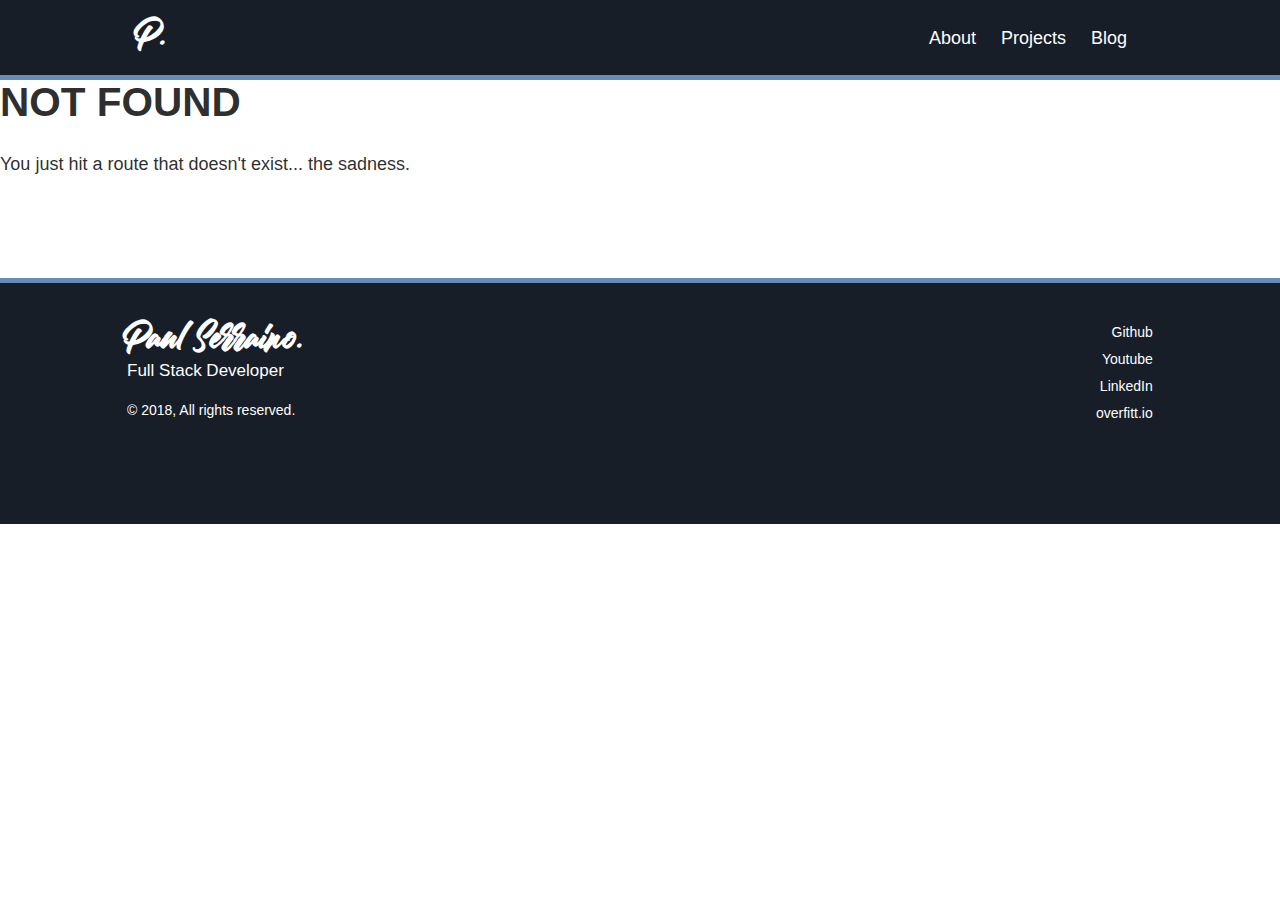
<file: rails-engines/index.html>
<!DOCTYPE html><html><head><meta charset="utf-8"/><meta http-equiv="x-ua-compatible" content="ie=edge"/><meta name="viewport" content="width=device-width, initial-scale=1, shrink-to-fit=no"/><link rel="preload" href="/component---src-layouts-index-js-0cffb03b4ebb584d5c8c.js" as="script"/><link rel="preload" href="/component---src-templates-blog-post-js-adcf2808f16afcdf9ae4.js" as="script"/><link rel="preload" href="/path---rails-engines-97c52b7bb2aabd01e58e.js" as="script"/><link rel="preload" href="/app-45e3d032371f0ee1d7a5.js" as="script"/><link rel="preload" href="/commons-61689ac9f897bb0fcb2f.js" as="script"/><title data-react-helmet="true">Your Blog Name - Using Rails Engines Like a Pro</title><meta data-react-helmet="true" name="description" content="Sample"/><meta data-react-helmet="true" name="keywords" content="sample, something"/><link rel="manifest" href="/favicons/manifest.json"/><link rel="apple-touch-icon" sizes="57x57" href="/favicons/apple-touch-icon-57x57.png"/><link rel="apple-touch-icon" sizes="60x60" href="/favicons/apple-touch-icon-60x60.png"/><link rel="apple-touch-icon" sizes="72x72" href="/favicons/apple-touch-icon-72x72.png"/><link rel="apple-touch-icon" sizes="76x76" href="/favicons/apple-touch-icon-76x76.png"/><link rel="apple-touch-icon" sizes="114x114" href="/favicons/apple-touch-icon-114x114.png"/><link rel="apple-touch-icon" sizes="120x120" href="/favicons/apple-touch-icon-120x120.png"/><link rel="apple-touch-icon" sizes="144x144" href="/favicons/apple-touch-icon-144x144.png"/><link rel="apple-touch-icon" sizes="152x152" href="/favicons/apple-touch-icon-152x152.png"/><link rel="apple-touch-icon" sizes="180x180" href="/favicons/apple-touch-icon-180x180.png"/><link rel="apple-touch-startup-image" media="(device-width: 320px) and (device-height: 480px) and (-webkit-device-pixel-ratio: 1)" href="/favicons/apple-touch-startup-image-320x460.png"/><link rel="apple-touch-startup-image" media="(device-width: 320px) and (device-height: 480px) and (-webkit-device-pixel-ratio: 2)" href="/favicons/apple-touch-startup-image-640x920.png"/><link rel="apple-touch-startup-image" media="(device-width: 320px) and (device-height: 568px) and (-webkit-device-pixel-ratio: 2)" href="/favicons/apple-touch-startup-image-640x1096.png"/><link rel="apple-touch-startup-image" media="(device-width: 375px) and (device-height: 667px) and (-webkit-device-pixel-ratio: 2)" href="/favicons/apple-touch-startup-image-750x1294.png"/><link rel="apple-touch-startup-image" media="(device-width: 414px) and (device-height: 736px) and (orientation: landscape) and (-webkit-device-pixel-ratio: 3)" href="/favicons/apple-touch-startup-image-1182x2208.png"/><link rel="apple-touch-startup-image" media="(device-width: 414px) and (device-height: 736px) and (orientation: portrait) and (-webkit-device-pixel-ratio: 3)" href="/favicons/apple-touch-startup-image-1242x2148.png"/><link rel="apple-touch-startup-image" media="(device-width: 768px) and (device-height: 1024px) and (orientation: landscape) and (-webkit-device-pixel-ratio: 1)" href="/favicons/apple-touch-startup-image-748x1024.png"/><link rel="apple-touch-startup-image" media="(device-width: 768px) and (device-height: 1024px) and (orientation: portrait) and (-webkit-device-pixel-ratio: 1)" href="/favicons/apple-touch-startup-image-768x1004.png"/><link rel="apple-touch-startup-image" media="(device-width: 768px) and (device-height: 1024px) and (orientation: landscape) and (-webkit-device-pixel-ratio: 2)" href="/favicons/apple-touch-startup-image-1496x2048.png"/><link rel="apple-touch-startup-image" media="(device-width: 768px) and (device-height: 1024px) and (orientation: portrait) and (-webkit-device-pixel-ratio: 2)" href="/favicons/apple-touch-startup-image-1536x2008.png"/><link rel="icon" type="image/png" sizes="32x32" href="/favicons/favicon-32x32.png"/><link rel="icon" type="image/png" sizes="16x16" href="/favicons/favicon-16x16.png"/><link rel="shortcut icon" href="/favicons/favicon.ico"/><style id="gatsby-inlined-css">code[class*=language-],pre[class*=language-]{color:#000;background:none;text-shadow:0 1px #fff;font-family:Consolas,Monaco,Andale Mono,Ubuntu Mono,monospace;text-align:left;white-space:pre;word-spacing:normal;word-break:normal;word-wrap:normal;line-height:1.5;-moz-tab-size:4;-o-tab-size:4;tab-size:4;-webkit-hyphens:none;-ms-hyphens:none;hyphens:none}code[class*=language-]::-moz-selection,code[class*=language-] ::-moz-selection,pre[class*=language-]::-moz-selection,pre[class*=language-] ::-moz-selection{text-shadow:none;background:#b3d4fc}code[class*=language-]::selection,code[class*=language-] ::selection,pre[class*=language-]::selection,pre[class*=language-] ::selection{text-shadow:none;background:#b3d4fc}@media print{code[class*=language-],pre[class*=language-]{text-shadow:none}}pre[class*=language-]{padding:1em;margin:.5em 0;overflow:auto}:not(pre)>code[class*=language-],pre[class*=language-]{background:#f5f2f0}:not(pre)>code[class*=language-]{padding:.1em;border-radius:.3em;white-space:normal}.token.cdata,.token.comment,.token.doctype,.token.prolog{color:#708090}.token.punctuation{color:#999}.namespace{opacity:.7}.token.boolean,.token.constant,.token.deleted,.token.number,.token.property,.token.symbol,.token.tag{color:#905}.token.attr-name,.token.builtin,.token.char,.token.inserted,.token.selector,.token.string{color:#690}.language-css .token.string,.style .token.string,.token.entity,.token.operator,.token.url{color:#a67f59;background:hsla(0,0%,100%,.5)}.token.atrule,.token.attr-value,.token.keyword{color:#07a}.token.function{color:#dd4a68}.token.important,.token.regex,.token.variable{color:#e90}.token.bold,.token.important{font-weight:700}.token.italic{font-style:italic}.token.entity{cursor:help}html{font-family:Helvetica Neue,helvetica,sans-serif;-ms-text-size-adjust:100%;-webkit-text-size-adjust:100%}body{margin:0}article,aside,details,figcaption,figure,footer,header,main,menu,nav,section,summary{display:block}audio,canvas,progress,video{display:inline-block}audio:not([controls]){display:none;height:0}progress{vertical-align:baseline}[hidden],template{display:none}a{background-color:transparent;-webkit-text-decoration-skip:objects}a:active,a:hover{outline-width:0}abbr[title]{border-bottom:none;text-decoration:underline;text-decoration:underline dotted}b,strong{font-weight:inherit;font-weight:bolder}dfn{font-style:italic}h1{font-size:2em;margin:.67em 0}mark{background-color:#ff0;color:#000}small{font-size:80%}sub,sup{font-size:75%;line-height:0;position:relative;vertical-align:baseline}sub{bottom:-.25em}sup{top:-.5em}img{border-style:none}svg:not(:root){overflow:hidden}code,kbd,pre,samp{font-family:monospace,monospace;font-size:1em}figure{margin:1em 40px}hr{box-sizing:content-box;height:0;overflow:visible}button,input,optgroup,select,textarea{font:inherit;margin:0}optgroup{font-weight:700}button,input{overflow:visible}button,select{text-transform:none}[type=reset],[type=submit],button,html [type=button]{-webkit-appearance:button}[type=button]::-moz-focus-inner,[type=reset]::-moz-focus-inner,[type=submit]::-moz-focus-inner,button::-moz-focus-inner{border-style:none;padding:0}[type=button]:-moz-focusring,[type=reset]:-moz-focusring,[type=submit]:-moz-focusring,button:-moz-focusring{outline:1px dotted ButtonText}fieldset{border:1px solid silver;margin:0 2px;padding:.35em .625em .75em}legend{box-sizing:border-box;color:inherit;display:table;max-width:100%;padding:0;white-space:normal}textarea{overflow:auto}[type=checkbox],[type=radio]{box-sizing:border-box;padding:0}[type=number]::-webkit-inner-spin-button,[type=number]::-webkit-outer-spin-button{height:auto}[type=search]{-webkit-appearance:textfield;outline-offset:-2px}[type=search]::-webkit-search-cancel-button,[type=search]::-webkit-search-decoration{-webkit-appearance:none}::-webkit-input-placeholder{color:inherit;opacity:.54}::-webkit-file-upload-button{-webkit-appearance:button;font:inherit}html{font:112.5%/1.45em Helvetica Neue,helvetica,sans-serif;box-sizing:border-box;overflow-y:scroll}*,:after,:before{box-sizing:inherit}body{font-family:Helvetica Neue,helvetica,sans-serif;color:rgba(0,0,0,.84);font-weight:400;word-wrap:break-word;line-height:1.5;font-kerning:normal;-moz-font-feature-settings:"kern","liga","clig","calt";-ms-font-feature-settings:"kern","liga","clig","calt";-webkit-font-feature-settings:"kern","liga","clig","calt";font-feature-settings:"kern","liga","clig","calt";-webkit-text-size-adjust:100%}img{max-width:100%;margin:0 0 1.45rem;padding:0}h1{font-size:2.25rem}h1,h2{margin:0 0 1.45rem;padding:0;color:inherit;font-family:-apple-system,BlinkMacSystemFont,Segoe UI,Roboto,Oxygen,Ubuntu,Cantarell,Fira Sans,Droid Sans,Helvetica Neue,sans-serif;font-weight:700;text-rendering:optimizeLegibility;line-height:1.1}h2{font-size:1.62671rem}h3{font-size:1.38316rem}h3,h4{margin:0 0 1.45rem;padding:0;color:inherit;font-family:-apple-system,BlinkMacSystemFont,Segoe UI,Roboto,Oxygen,Ubuntu,Cantarell,Fira Sans,Droid Sans,Helvetica Neue,sans-serif;font-weight:700;text-rendering:optimizeLegibility;line-height:1.1}h4{font-size:1rem}h5{font-size:.85028rem}h5,h6{margin:0 0 1.45rem;padding:0;color:inherit;font-family:-apple-system,BlinkMacSystemFont,Segoe UI,Roboto,Oxygen,Ubuntu,Cantarell,Fira Sans,Droid Sans,Helvetica Neue,sans-serif;font-weight:700;text-rendering:optimizeLegibility;line-height:1.1}h6{font-size:.78405rem}hgroup{margin:0 0 1.45rem;padding:0}ol,ul{margin:0 0 1.45rem 1.45rem;padding:0;list-style-position:outside;list-style-image:none}dd,dl,figure,p{margin:0 0 1.45rem;padding:0}pre{padding:0;font-size:.85rem;line-height:1.42;background:rgba(0,0,0,.04);border-radius:3px;overflow:auto;word-wrap:normal;padding:1.45rem}pre,table{margin:0 0 1.45rem}table{padding:0;font-size:1rem;line-height:1.45rem;border-collapse:collapse;width:100%}fieldset{margin:0 0 1.45rem;padding:0}blockquote{margin:0 1.45rem 1.45rem;padding:0}form,iframe,noscript{margin:0 0 1.45rem;padding:0}hr{margin:0 0 calc(1.45rem - 1px);padding:0;background:rgba(0,0,0,.2);border:none;height:1px}address{margin:0 0 1.45rem;padding:0}b,dt,strong,th{font-weight:700}li{margin-bottom:0.725rem}ol li,ul li{padding-left:0}li>ol,li>ul{margin-left:1.45rem;margin-bottom:0.725rem;margin-top:0.725rem}blockquote :last-child,li :last-child,p :last-child{margin-bottom:0}li>p{margin-bottom:0.725rem}code,kbd,samp{font-size:.85rem;line-height:1.45rem}abbr,abbr[title],acronym{border-bottom:1px dotted rgba(0,0,0,.5);cursor:help}abbr[title]{text-decoration:none}td,th,thead{text-align:left}td,th{border-bottom:1px solid rgba(0,0,0,.12);font-feature-settings:"tnum";-moz-font-feature-settings:"tnum";-ms-font-feature-settings:"tnum";-webkit-font-feature-settings:"tnum";padding:.725rem .96667rem calc(.725rem - 1px)}td:first-child,th:first-child{padding-left:0}td:last-child,th:last-child{padding-right:0}code,tt{background-color:rgba(0,0,0,.04);border-radius:3px;font-family:SFMono-Regular,Consolas,Roboto Mono,Droid Sans Mono,Liberation Mono,Menlo,Courier,monospace;padding:0;padding-top:.2em;padding-bottom:.2em}pre code{background:none;line-height:1.42}code:after,code:before,tt:after,tt:before{letter-spacing:-.2em;content:" "}pre code:after,pre code:before,pre tt:after,pre tt:before{content:""}@media only screen and (max-width:480px){html{font-size:100%}}@font-face{font-family:Julietta;src:url(/static/julietta.d4de87b2.ttf)}.animated{animation-duration:1s;animation-fill-mode:both}.animated-slow{animation-duration:2s;animation-fill-mode:both}.animated.infinite{animation-iteration-count:infinite}@keyframes fadeIn{0%{opacity:0}to{opacity:1}}.fadeIn{animation-name:fadeIn}@keyframes fadeInUp{0%{opacity:0;transform:translate3d(0,100%,0)}to{opacity:1;transform:translateZ(0)}}.fadeInUp{animation-name:fadeInUp}#grom-man line{animation-duration:.5s;animation-fill-mode:both;animation-name:fadeInUp}#grom-man line:first-child{-webkit-animation-delay:.1s;animation-delay:.1s}#grom-man line:nth-child(2){-webkit-animation-delay:.2s;animation-delay:.2s}#grom-man line:nth-child(3){-webkit-animation-delay:.3s;animation-delay:.3s}#grom-man line:nth-child(4){-webkit-animation-delay:.4s;animation-delay:.4s}#grom-man line:nth-child(5){-webkit-animation-delay:.5s;animation-delay:.5s}#grom-man line:nth-child(6){-webkit-animation-delay:.6s;animation-delay:.6s}#grom-man line:nth-child(7){-webkit-animation-delay:.7s;animation-delay:.7s}#grom-man line:nth-child(8){-webkit-animation-delay:.8s;animation-delay:.8s}#grom-man line:nth-child(9){-webkit-animation-delay:.9s;animation-delay:.9s}#grom-man line:nth-child(10){-webkit-animation-delay:1s;animation-delay:1s}#grom-man line:nth-child(11){-webkit-animation-delay:1.1s;animation-delay:1.1s}#grom-man line:nth-child(12){-webkit-animation-delay:1.2s;animation-delay:1.2s}#grom-man line:nth-child(13){-webkit-animation-delay:1.3s;animation-delay:1.3s}#grom-man line:nth-child(14){-webkit-animation-delay:1.4s;animation-delay:1.4s}#grom-man line:nth-child(15){-webkit-animation-delay:1.5s;animation-delay:1.5s}#grom-man line:nth-child(16){-webkit-animation-delay:1.6s;animation-delay:1.6s}#grom-man line:nth-child(17){-webkit-animation-delay:1.7s;animation-delay:1.7s}#grom-man line:nth-child(18){-webkit-animation-delay:1.8s;animation-delay:1.8s}#grom-man line:nth-child(19){-webkit-animation-delay:1.9s;animation-delay:1.9s}#grom-man line:nth-child(20){-webkit-animation-delay:2s;animation-delay:2s}#grom-man line:nth-child(21){-webkit-animation-delay:2.1s;animation-delay:2.1s}#grom-man line:nth-child(22){-webkit-animation-delay:2.2s;animation-delay:2.2s}#grom-man line:nth-child(23){-webkit-animation-delay:2.3s;animation-delay:2.3s}#grom-man line:nth-child(24){-webkit-animation-delay:2.4s;animation-delay:2.4s}#grom-man line:nth-child(25){-webkit-animation-delay:2.5s;animation-delay:2.5s}#grom-man line:nth-child(26){-webkit-animation-delay:2.6s;animation-delay:2.6s}#grom-man line:nth-child(27){-webkit-animation-delay:2.7s;animation-delay:2.7s}#grom-man line:nth-child(28){-webkit-animation-delay:2.8s;animation-delay:2.8s}#grom-man line:nth-child(29){-webkit-animation-delay:2.9s;animation-delay:2.9s}#grom-man line:nth-child(30){-webkit-animation-delay:3s;animation-delay:3s}#grom-man line:nth-child(31){-webkit-animation-delay:3.1s;animation-delay:3.1s}#grom-man line:nth-child(32){-webkit-animation-delay:3.2s;animation-delay:3.2s}#grom-man line:nth-child(33){-webkit-animation-delay:3.3s;animation-delay:3.3s}#grom-man line:nth-child(34){-webkit-animation-delay:3.4s;animation-delay:3.4s}#grom-man line:nth-child(35){-webkit-animation-delay:3.5s;animation-delay:3.5s}#grom-man line:nth-child(36){-webkit-animation-delay:3.6s;animation-delay:3.6s}#grom-man line:nth-child(37){-webkit-animation-delay:3.7s;animation-delay:3.7s}#grom-man line:nth-child(38){-webkit-animation-delay:3.8s;animation-delay:3.8s}#grom-man line:nth-child(39){-webkit-animation-delay:3.9s;animation-delay:3.9s}#grom-man line:nth-child(40){-webkit-animation-delay:4s;animation-delay:4s}#grom-man line:nth-child(41){-webkit-animation-delay:4.1s;animation-delay:4.1s}#grom-man line:nth-child(42){-webkit-animation-delay:4.2s;animation-delay:4.2s}#grom-man line:nth-child(43){-webkit-animation-delay:4.3s;animation-delay:4.3s}#grom-man line:nth-child(44){-webkit-animation-delay:4.4s;animation-delay:4.4s}#grom-man line:nth-child(45){-webkit-animation-delay:4.5s;animation-delay:4.5s}#grom-man line:nth-child(46){-webkit-animation-delay:4.6s;animation-delay:4.6s}#grom-man line:nth-child(47){-webkit-animation-delay:4.7s;animation-delay:4.7s}#grom-man line:nth-child(48){-webkit-animation-delay:4.8s;animation-delay:4.8s}#grom-man line:nth-child(49){-webkit-animation-delay:4.9s;animation-delay:4.9s}#grom-man line:nth-child(50){-webkit-animation-delay:5s;animation-delay:5s}#grom-man line:nth-child(51){-webkit-animation-delay:5.1s;animation-delay:5.1s}#grom-man line:nth-child(52){-webkit-animation-delay:5.2s;animation-delay:5.2s}#grom-man line:nth-child(53){-webkit-animation-delay:5.3s;animation-delay:5.3s}#grom-man line:nth-child(54){-webkit-animation-delay:5.4s;animation-delay:5.4s}#grom-man line:nth-child(55){-webkit-animation-delay:5.5s;animation-delay:5.5s}#grom-man line:nth-child(56){-webkit-animation-delay:5.6s;animation-delay:5.6s}#grom-man line:nth-child(57){-webkit-animation-delay:5.7s;animation-delay:5.7s}#grom-man line:nth-child(58){-webkit-animation-delay:5.8s;animation-delay:5.8s}#grom-man line:nth-child(59){-webkit-animation-delay:5.9s;animation-delay:5.9s}#grom-man line:nth-child(60){-webkit-animation-delay:6s;animation-delay:6s}#grom-man line:nth-child(61){-webkit-animation-delay:6.1s;animation-delay:6.1s}#grom-man line:nth-child(62){-webkit-animation-delay:6.2s;animation-delay:6.2s}#grom-man line:nth-child(63){-webkit-animation-delay:6.3s;animation-delay:6.3s}#grom-man line:nth-child(64){-webkit-animation-delay:6.4s;animation-delay:6.4s}#grom-man line:nth-child(65){-webkit-animation-delay:6.5s;animation-delay:6.5s}#grom-man line:nth-child(66){-webkit-animation-delay:6.6s;animation-delay:6.6s}#grom-man line:nth-child(67){-webkit-animation-delay:6.7s;animation-delay:6.7s}#grom-man line:nth-child(68){-webkit-animation-delay:6.8s;animation-delay:6.8s}#grom-man line:nth-child(69){-webkit-animation-delay:6.9s;animation-delay:6.9s}#grom-man line:nth-child(70){-webkit-animation-delay:7s;animation-delay:7s}#grom-man line:nth-child(71){-webkit-animation-delay:7.1s;animation-delay:7.1s}#grom-man line:nth-child(72){-webkit-animation-delay:7.2s;animation-delay:7.2s}#grom-man line:nth-child(73){-webkit-animation-delay:7.3s;animation-delay:7.3s}#grom-man line:nth-child(74){-webkit-animation-delay:7.4s;animation-delay:7.4s}#grom-man line:nth-child(75){-webkit-animation-delay:7.5s;animation-delay:7.5s}#grom-man line:nth-child(76){-webkit-animation-delay:7.6s;animation-delay:7.6s}#grom-man line:nth-child(77){-webkit-animation-delay:7.7s;animation-delay:7.7s}#grom-man line:nth-child(78){-webkit-animation-delay:7.8s;animation-delay:7.8s}#grom-man line:nth-child(79){-webkit-animation-delay:7.9s;animation-delay:7.9s}#grom-man line:nth-child(80){-webkit-animation-delay:8s;animation-delay:8s}#grom-man line:nth-child(81){-webkit-animation-delay:8.1s;animation-delay:8.1s}#grom-man line:nth-child(82){-webkit-animation-delay:8.2s;animation-delay:8.2s}#grom-man line:nth-child(83){-webkit-animation-delay:8.3s;animation-delay:8.3s}#grom-man line:nth-child(84){-webkit-animation-delay:8.4s;animation-delay:8.4s}#grom-man line:nth-child(85){-webkit-animation-delay:8.5s;animation-delay:8.5s}#grom-man line:nth-child(86){-webkit-animation-delay:8.6s;animation-delay:8.6s}#grom-man line:nth-child(87){-webkit-animation-delay:8.7s;animation-delay:8.7s}#grom-man line:nth-child(88){-webkit-animation-delay:8.8s;animation-delay:8.8s}#grom-man line:nth-child(89){-webkit-animation-delay:8.9s;animation-delay:8.9s}#grom-man line:nth-child(90){-webkit-animation-delay:9s;animation-delay:9s}#grom-man line:nth-child(91){-webkit-animation-delay:9.1s;animation-delay:9.1s}#grom-man line:nth-child(92){-webkit-animation-delay:9.2s;animation-delay:9.2s}#grom-man line:nth-child(93){-webkit-animation-delay:9.3s;animation-delay:9.3s}#grom-man line:nth-child(94){-webkit-animation-delay:9.4s;animation-delay:9.4s}#grom-man line:nth-child(95){-webkit-animation-delay:9.5s;animation-delay:9.5s}#grom-man line:nth-child(96){-webkit-animation-delay:9.6s;animation-delay:9.6s}#grom-man line:nth-child(97){-webkit-animation-delay:9.7s;animation-delay:9.7s}#grom-man line:nth-child(98){-webkit-animation-delay:9.8s;animation-delay:9.8s}#grom-man line:nth-child(99){-webkit-animation-delay:9.9s;animation-delay:9.9s}#grom-man line:nth-child(100){-webkit-animation-delay:10s;animation-delay:10s}#grom-man line:nth-child(101){-webkit-animation-delay:10.1s;animation-delay:10.1s}#grom-man line:nth-child(102){-webkit-animation-delay:10.2s;animation-delay:10.2s}#grom-man line:nth-child(103){-webkit-animation-delay:10.3s;animation-delay:10.3s}#grom-man line:nth-child(104){-webkit-animation-delay:10.4s;animation-delay:10.4s}#grom-man line:nth-child(105){-webkit-animation-delay:10.5s;animation-delay:10.5s}#grom-man line:nth-child(106){-webkit-animation-delay:10.6s;animation-delay:10.6s}#grom-man line:nth-child(107){-webkit-animation-delay:10.7s;animation-delay:10.7s}#grom-man line:nth-child(108){-webkit-animation-delay:10.8s;animation-delay:10.8s}#grom-man line:nth-child(109){-webkit-animation-delay:10.9s;animation-delay:10.9s}#grom-man line:nth-child(110){-webkit-animation-delay:11s;animation-delay:11s}#grom-man line:nth-child(111){-webkit-animation-delay:11.1s;animation-delay:11.1s}#grom-man line:nth-child(112){-webkit-animation-delay:11.2s;animation-delay:11.2s}#grom-man line:nth-child(113){-webkit-animation-delay:11.3s;animation-delay:11.3s}#grom-man line:nth-child(114){-webkit-animation-delay:11.4s;animation-delay:11.4s}#grom-man line:nth-child(115){-webkit-animation-delay:11.5s;animation-delay:11.5s}#grom-man line:nth-child(116){-webkit-animation-delay:11.6s;animation-delay:11.6s}#grom-man line:nth-child(117){-webkit-animation-delay:11.7s;animation-delay:11.7s}#grom-man line:nth-child(118){-webkit-animation-delay:11.8s;animation-delay:11.8s}#grom-man line:nth-child(119){-webkit-animation-delay:11.9s;animation-delay:11.9s}#grom-man line:nth-child(120){-webkit-animation-delay:12s;animation-delay:12s}#grom-man line:nth-child(121){-webkit-animation-delay:12.1s;animation-delay:12.1s}#grom-man line:nth-child(122){-webkit-animation-delay:12.2s;animation-delay:12.2s}#grom-man line:nth-child(123){-webkit-animation-delay:12.3s;animation-delay:12.3s}#grom-man line:nth-child(124){-webkit-animation-delay:12.4s;animation-delay:12.4s}#grom-man line:nth-child(125){-webkit-animation-delay:12.5s;animation-delay:12.5s}#grom-man line:nth-child(126){-webkit-animation-delay:12.6s;animation-delay:12.6s}#grom-man line:nth-child(127){-webkit-animation-delay:12.7s;animation-delay:12.7s}#grom-man line:nth-child(128){-webkit-animation-delay:12.8s;animation-delay:12.8s}#grom-man line:nth-child(129){-webkit-animation-delay:12.9s;animation-delay:12.9s}#grom-man line:nth-child(130){-webkit-animation-delay:13s;animation-delay:13s}#grom-man line:nth-child(131){-webkit-animation-delay:13.1s;animation-delay:13.1s}#grom-man line:nth-child(132){-webkit-animation-delay:13.2s;animation-delay:13.2s}#grom-man line:nth-child(133){-webkit-animation-delay:13.3s;animation-delay:13.3s}#grom-man line:nth-child(134){-webkit-animation-delay:13.4s;animation-delay:13.4s}#grom-man line:nth-child(135){-webkit-animation-delay:13.5s;animation-delay:13.5s}#grom-man line:nth-child(136){-webkit-animation-delay:13.6s;animation-delay:13.6s}#grom-man line:nth-child(137){-webkit-animation-delay:13.7s;animation-delay:13.7s}#grom-man line:nth-child(138){-webkit-animation-delay:13.8s;animation-delay:13.8s}#grom-man line:nth-child(139){-webkit-animation-delay:13.9s;animation-delay:13.9s}#grom-man line:nth-child(140){-webkit-animation-delay:14s;animation-delay:14s}#grom-man line:nth-child(141){-webkit-animation-delay:14.1s;animation-delay:14.1s}#grom-man line:nth-child(142){-webkit-animation-delay:14.2s;animation-delay:14.2s}#grom-man line:nth-child(143){-webkit-animation-delay:14.3s;animation-delay:14.3s}#grom-man line:nth-child(144){-webkit-animation-delay:14.4s;animation-delay:14.4s}#grom-man line:nth-child(145){-webkit-animation-delay:14.5s;animation-delay:14.5s}#grom-man line:nth-child(146){-webkit-animation-delay:14.6s;animation-delay:14.6s}#grom-man line:nth-child(147){-webkit-animation-delay:14.7s;animation-delay:14.7s}#grom-man line:nth-child(148){-webkit-animation-delay:14.8s;animation-delay:14.8s}#grom-man line:nth-child(149){-webkit-animation-delay:14.9s;animation-delay:14.9s}#grom-man line:nth-child(150){-webkit-animation-delay:15s;animation-delay:15s}#grom-man line:nth-child(151){-webkit-animation-delay:15.1s;animation-delay:15.1s}#grom-man line:nth-child(152){-webkit-animation-delay:15.2s;animation-delay:15.2s}#grom-man line:nth-child(153){-webkit-animation-delay:15.3s;animation-delay:15.3s}#grom-man line:nth-child(154){-webkit-animation-delay:15.4s;animation-delay:15.4s}#grom-man line:nth-child(155){-webkit-animation-delay:15.5s;animation-delay:15.5s}#grom-man line:nth-child(156){-webkit-animation-delay:15.6s;animation-delay:15.6s}#grom-man line:nth-child(157){-webkit-animation-delay:15.7s;animation-delay:15.7s}#grom-man line:nth-child(158){-webkit-animation-delay:15.8s;animation-delay:15.8s}#grom-man line:nth-child(159){-webkit-animation-delay:15.9s;animation-delay:15.9s}#grom-man line:nth-child(160){-webkit-animation-delay:16s;animation-delay:16s}#grom-man line:nth-child(161){-webkit-animation-delay:16.1s;animation-delay:16.1s}#grom-man line:nth-child(162){-webkit-animation-delay:16.2s;animation-delay:16.2s}#grom-man line:nth-child(163){-webkit-animation-delay:16.3s;animation-delay:16.3s}#grom-man line:nth-child(164){-webkit-animation-delay:16.4s;animation-delay:16.4s}#grom-man line:nth-child(165){-webkit-animation-delay:16.5s;animation-delay:16.5s}#grom-man line:nth-child(166){-webkit-animation-delay:16.6s;animation-delay:16.6s}#grom-man line:nth-child(167){-webkit-animation-delay:16.7s;animation-delay:16.7s}#grom-man line:nth-child(168){-webkit-animation-delay:16.8s;animation-delay:16.8s}#grom-man line:nth-child(169){-webkit-animation-delay:16.9s;animation-delay:16.9s}#grom-man line:nth-child(170){-webkit-animation-delay:17s;animation-delay:17s}#grom-man line:nth-child(171){-webkit-animation-delay:17.1s;animation-delay:17.1s}#grom-man line:nth-child(172){-webkit-animation-delay:17.2s;animation-delay:17.2s}#grom-man line:nth-child(173){-webkit-animation-delay:17.3s;animation-delay:17.3s}#grom-man line:nth-child(174){-webkit-animation-delay:17.4s;animation-delay:17.4s}#grom-man line:nth-child(175){-webkit-animation-delay:17.5s;animation-delay:17.5s}#grom-man line:nth-child(176){-webkit-animation-delay:17.6s;animation-delay:17.6s}#grom-man line:nth-child(177){-webkit-animation-delay:17.7s;animation-delay:17.7s}#grom-man line:nth-child(178){-webkit-animation-delay:17.8s;animation-delay:17.8s}#grom-man line:nth-child(179){-webkit-animation-delay:17.9s;animation-delay:17.9s}#grom-man line:nth-child(180){-webkit-animation-delay:18s;animation-delay:18s}#grom-man line:nth-child(181){-webkit-animation-delay:18.1s;animation-delay:18.1s}#grom-man line:nth-child(182){-webkit-animation-delay:18.2s;animation-delay:18.2s}#grom-man line:nth-child(183){-webkit-animation-delay:18.3s;animation-delay:18.3s}#grom-man line:nth-child(184){-webkit-animation-delay:18.4s;animation-delay:18.4s}#grom-man line:nth-child(185){-webkit-animation-delay:18.5s;animation-delay:18.5s}#grom-man line:nth-child(186){-webkit-animation-delay:18.6s;animation-delay:18.6s}#grom-man line:nth-child(187){-webkit-animation-delay:18.7s;animation-delay:18.7s}#grom-man line:nth-child(188){-webkit-animation-delay:18.8s;animation-delay:18.8s}#grom-man line:nth-child(189){-webkit-animation-delay:18.9s;animation-delay:18.9s}#grom-man line:nth-child(190){-webkit-animation-delay:19s;animation-delay:19s}#grom-man line:nth-child(191){-webkit-animation-delay:19.1s;animation-delay:19.1s}#grom-man line:nth-child(192){-webkit-animation-delay:19.2s;animation-delay:19.2s}#grom-man line:nth-child(193){-webkit-animation-delay:19.3s;animation-delay:19.3s}#grom-man line:nth-child(194){-webkit-animation-delay:19.4s;animation-delay:19.4s}#grom-man line:nth-child(195){-webkit-animation-delay:19.5s;animation-delay:19.5s}#grom-man line:nth-child(196){-webkit-animation-delay:19.6s;animation-delay:19.6s}#grom-man line:nth-child(197){-webkit-animation-delay:19.7s;animation-delay:19.7s}#grom-man line:nth-child(198){-webkit-animation-delay:19.8s;animation-delay:19.8s}#grom-man line:nth-child(199){-webkit-animation-delay:19.9s;animation-delay:19.9s}#grom-man line:nth-child(200){-webkit-animation-delay:20s;animation-delay:20s}#grom-man line:nth-child(201){-webkit-animation-delay:20.1s;animation-delay:20.1s}#grom-man line:nth-child(202){-webkit-animation-delay:20.2s;animation-delay:20.2s}#grom-man line:nth-child(203){-webkit-animation-delay:20.3s;animation-delay:20.3s}#grom-man line:nth-child(204){-webkit-animation-delay:20.4s;animation-delay:20.4s}#grom-man line:nth-child(205){-webkit-animation-delay:20.5s;animation-delay:20.5s}#grom-man line:nth-child(206){-webkit-animation-delay:20.6s;animation-delay:20.6s}#grom-man line:nth-child(207){-webkit-animation-delay:20.7s;animation-delay:20.7s}#grom-man line:nth-child(208){-webkit-animation-delay:20.8s;animation-delay:20.8s}#grom-man line:nth-child(209){-webkit-animation-delay:20.9s;animation-delay:20.9s}#grom-man line:nth-child(210){-webkit-animation-delay:21s;animation-delay:21s}#grom-man line:nth-child(211){-webkit-animation-delay:21.1s;animation-delay:21.1s}#grom-man line:nth-child(212){-webkit-animation-delay:21.2s;animation-delay:21.2s}#grom-man line:nth-child(213){-webkit-animation-delay:21.3s;animation-delay:21.3s}#grom-man line:nth-child(214){-webkit-animation-delay:21.4s;animation-delay:21.4s}#grom-man line:nth-child(215){-webkit-animation-delay:21.5s;animation-delay:21.5s}#grom-man line:nth-child(216){-webkit-animation-delay:21.6s;animation-delay:21.6s}#grom-man line:nth-child(217){-webkit-animation-delay:21.7s;animation-delay:21.7s}#grom-man line:nth-child(218){-webkit-animation-delay:21.8s;animation-delay:21.8s}#grom-man line:nth-child(219){-webkit-animation-delay:21.9s;animation-delay:21.9s}#grom-man line:nth-child(220){-webkit-animation-delay:22s;animation-delay:22s}#grom-man line:nth-child(221){-webkit-animation-delay:22.1s;animation-delay:22.1s}#grom-man line:nth-child(222){-webkit-animation-delay:22.2s;animation-delay:22.2s}#grom-man line:nth-child(223){-webkit-animation-delay:22.3s;animation-delay:22.3s}#grom-man line:nth-child(224){-webkit-animation-delay:22.4s;animation-delay:22.4s}#grom-man line:nth-child(225){-webkit-animation-delay:22.5s;animation-delay:22.5s}#grom-man line:nth-child(226){-webkit-animation-delay:22.6s;animation-delay:22.6s}#grom-man line:nth-child(227){-webkit-animation-delay:22.7s;animation-delay:22.7s}#grom-man line:nth-child(228){-webkit-animation-delay:22.8s;animation-delay:22.8s}#grom-man line:nth-child(229){-webkit-animation-delay:22.9s;animation-delay:22.9s}#grom-man line:nth-child(230){-webkit-animation-delay:23s;animation-delay:23s}#grom-man line:nth-child(231){-webkit-animation-delay:23.1s;animation-delay:23.1s}#grom-man line:nth-child(232){-webkit-animation-delay:23.2s;animation-delay:23.2s}#grom-man line:nth-child(233){-webkit-animation-delay:23.3s;animation-delay:23.3s}#grom-man line:nth-child(234){-webkit-animation-delay:23.4s;animation-delay:23.4s}#grom-man line:nth-child(235){-webkit-animation-delay:23.5s;animation-delay:23.5s}#grom-man line:nth-child(236){-webkit-animation-delay:23.6s;animation-delay:23.6s}#grom-man line:nth-child(237){-webkit-animation-delay:23.7s;animation-delay:23.7s}#grom-man line:nth-child(238){-webkit-animation-delay:23.8s;animation-delay:23.8s}#grom-man line:nth-child(239){-webkit-animation-delay:23.9s;animation-delay:23.9s}#grom-man line:nth-child(240){-webkit-animation-delay:24s;animation-delay:24s}#grom-man line:nth-child(241){-webkit-animation-delay:24.1s;animation-delay:24.1s}#grom-man line:nth-child(242){-webkit-animation-delay:24.2s;animation-delay:24.2s}#grom-man line:nth-child(243){-webkit-animation-delay:24.3s;animation-delay:24.3s}#grom-man line:nth-child(244){-webkit-animation-delay:24.4s;animation-delay:24.4s}#grom-man line:nth-child(245){-webkit-animation-delay:24.5s;animation-delay:24.5s}#grom-man line:nth-child(246){-webkit-animation-delay:24.6s;animation-delay:24.6s}#grom-man line:nth-child(247){-webkit-animation-delay:24.7s;animation-delay:24.7s}#grom-man line:nth-child(248){-webkit-animation-delay:24.8s;animation-delay:24.8s}#grom-man line:nth-child(249){-webkit-animation-delay:24.9s;animation-delay:24.9s}#grom-man line:nth-child(250){-webkit-animation-delay:25s;animation-delay:25s}#grom-man line:nth-child(251){-webkit-animation-delay:25.1s;animation-delay:25.1s}#grom-man line:nth-child(252){-webkit-animation-delay:25.2s;animation-delay:25.2s}#grom-man line:nth-child(253){-webkit-animation-delay:25.3s;animation-delay:25.3s}#grom-man line:nth-child(254){-webkit-animation-delay:25.4s;animation-delay:25.4s}#grom-man line:nth-child(255){-webkit-animation-delay:25.5s;animation-delay:25.5s}#grom-man line:nth-child(256){-webkit-animation-delay:25.6s;animation-delay:25.6s}#grom-man line:nth-child(257){-webkit-animation-delay:25.7s;animation-delay:25.7s}#grom-man line:nth-child(258){-webkit-animation-delay:25.8s;animation-delay:25.8s}#grom-man line:nth-child(259){-webkit-animation-delay:25.9s;animation-delay:25.9s}#grom-man line:nth-child(260){-webkit-animation-delay:26s;animation-delay:26s}#grom-man line:nth-child(261){-webkit-animation-delay:26.1s;animation-delay:26.1s}#grom-man line:nth-child(262){-webkit-animation-delay:26.2s;animation-delay:26.2s}#grom-man line:nth-child(263){-webkit-animation-delay:26.3s;animation-delay:26.3s}#grom-man line:nth-child(264){-webkit-animation-delay:26.4s;animation-delay:26.4s}#grom-man line:nth-child(265){-webkit-animation-delay:26.5s;animation-delay:26.5s}#grom-man line:nth-child(266){-webkit-animation-delay:26.6s;animation-delay:26.6s}#grom-man line:nth-child(267){-webkit-animation-delay:26.7s;animation-delay:26.7s}#grom-man line:nth-child(268){-webkit-animation-delay:26.8s;animation-delay:26.8s}#grom-man line:nth-child(269){-webkit-animation-delay:26.9s;animation-delay:26.9s}#grom-man line:nth-child(270){-webkit-animation-delay:27s;animation-delay:27s}#grom-man line:nth-child(271){-webkit-animation-delay:27.1s;animation-delay:27.1s}#grom-man line:nth-child(272){-webkit-animation-delay:27.2s;animation-delay:27.2s}#grom-man line:nth-child(273){-webkit-animation-delay:27.3s;animation-delay:27.3s}#grom-man line:nth-child(274){-webkit-animation-delay:27.4s;animation-delay:27.4s}#grom-man line:nth-child(275){-webkit-animation-delay:27.5s;animation-delay:27.5s}#grom-man line:nth-child(276){-webkit-animation-delay:27.6s;animation-delay:27.6s}#grom-man line:nth-child(277){-webkit-animation-delay:27.7s;animation-delay:27.7s}#grom-man line:nth-child(278){-webkit-animation-delay:27.8s;animation-delay:27.8s}#grom-man line:nth-child(279){-webkit-animation-delay:27.9s;animation-delay:27.9s}#grom-man line:nth-child(280){-webkit-animation-delay:28s;animation-delay:28s}#grom-man line:nth-child(281){-webkit-animation-delay:28.1s;animation-delay:28.1s}#grom-man line:nth-child(282){-webkit-animation-delay:28.2s;animation-delay:28.2s}#grom-man line:nth-child(283){-webkit-animation-delay:28.3s;animation-delay:28.3s}#grom-man line:nth-child(284){-webkit-animation-delay:28.4s;animation-delay:28.4s}#grom-man line:nth-child(285){-webkit-animation-delay:28.5s;animation-delay:28.5s}#grom-man line:nth-child(286){-webkit-animation-delay:28.6s;animation-delay:28.6s}#grom-man line:nth-child(287){-webkit-animation-delay:28.7s;animation-delay:28.7s}#grom-man line:nth-child(288){-webkit-animation-delay:28.8s;animation-delay:28.8s}#grom-man line:nth-child(289){-webkit-animation-delay:28.9s;animation-delay:28.9s}#grom-man line:nth-child(290){-webkit-animation-delay:29s;animation-delay:29s}#grom-man line:nth-child(291){-webkit-animation-delay:29.1s;animation-delay:29.1s}#grom-man line:nth-child(292){-webkit-animation-delay:29.2s;animation-delay:29.2s}#grom-man line:nth-child(293){-webkit-animation-delay:29.3s;animation-delay:29.3s}#grom-man line:nth-child(294){-webkit-animation-delay:29.4s;animation-delay:29.4s}#grom-man line:nth-child(295){-webkit-animation-delay:29.5s;animation-delay:29.5s}#grom-man line:nth-child(296){-webkit-animation-delay:29.6s;animation-delay:29.6s}#grom-man line:nth-child(297){-webkit-animation-delay:29.7s;animation-delay:29.7s}#grom-man line:nth-child(298){-webkit-animation-delay:29.8s;animation-delay:29.8s}#grom-man line:nth-child(299){-webkit-animation-delay:29.9s;animation-delay:29.9s}.header{background-color:#171e27;color:#fff;border-bottom:5px solid #678bb9;width:100%;height:80px}.header__div--container{position:relative;width:100%;margin:0 auto;max-width:1024px;z-index:22}.header__h1--title{font-family:Julietta,helvetica,sans-serif;float:left;margin:0;margin-top:15px;margin-left:10px}.header__h1--title a{color:#fff;text-decoration:none;transition:all .3s}.header__h1--title a:hover{color:#ffebcd}.header__nav{float:right}.header__nav ul{background-color:#171e27;margin:0;margin-top:25px}.header__nav ul li{display:inline;margin-right:25px;height:25px}.header__nav ul li a{color:#fff;text-decoration:none;font-family:helvetica;border-bottom:3px solid transparent;padding-bottom:10px;transition:all .3s}.header__nav ul li a:hover{color:#ffebcd;border-color:#ffebcd}.header__img--mobile-menu{display:none;float:right;margin:0;max-width:30px;margin-top:20px;margin-right:20px}@media (max-width:510px){.header__nav{float:none;display:inline-block;width:100%}.header__nav ul{background-color:#171e27;padding-top:5px;padding-bottom:15px}.header__nav ul li{display:block;height:25px;text-align:center;margin:10px 0;z-index:99}.header__img--mobile-menu{display:block}}.footer{margin-top:100px;padding:35px;background-color:#171e27;border-top:5px solid #678bb9;color:#fff;width:100%;min-height:246px}.footer__div--container{position:relative;width:100%;max-width:1026px;margin:0 auto}.footer__div--col{float:left;width:49.99%}.footer__h1--name{margin:0;font-family:Julietta,helvetica,sans-serif}.footer__h2--job-title{margin:0;font-weight:400;font-size:17px}.footer__span--legal{font-size:14px;position:relative;top:15px}.footer__ul{text-align:right;list-style:none}.footer__ul li{margin:0}.footer__ul li a{font-size:14px;text-decoration:none;color:#fff;transition:all .3s;border-bottom:2px solid transparent}.footer__ul li a:hover{color:#ffebcd;border-bottom:2px solid #ffebcd}.skills-container{display:table;border-spacing:7px;margin:0;padding:0}.skills-container li{display:table-cell;vertical-align:middle;box-shadow:0 1px 4px 0 rgba(0,0,0,.1);height:100px;width:100px;padding:10px;border-radius:4px}.skills-container .skills-container__img{width:100%}.skills__p{display:block;margin-left:46px;max-width:360px;height:70px}.index__div--container{position:relative;margin:0 auto;max-width:1024px;width:100%;min-height:620px;z-index:1}.index__div--container:after{content:"";display:table;clear:both}.index__div--col{float:left;width:49.99%}.index__div--card{margin-top:25px;max-width:415px}.index__img--card{width:100%;height:100%;margin:0;max-width:390px}@media (max-width:510px){.index__div--col{width:100%}}.about__div--container{z-index:1}.about__div--container,.about__div--hero{position:relative;margin:0 auto;width:100%;max-width:1026px;margin-top:50px}.about__div--hero{text-align:center;z-index:-1}.about__img--hero{width:100%}.about__h2--title-section{font-family:Julietta,helvetica,sans-serif;font-size:2.25rem}.projects__div--container{position:relative;margin:0 auto;width:100%;max-width:1026px;margin-top:50px;z-index:1}.projects__div--row{position:relative;width:100%;margin:0 auto}.projects__div--row:after{content:"";display:table;clear:both}.projects__div--col{float:left;width:49.999%}.projects__div--client-section{margin-bottom:50px;border-bottom:1px solid #eee}.projects__div--section-title{font-family:Julietta,helvetica,sans-serif;font-size:2.25rem}.projects__div--company-title{font-size:15px}.projects__div--companies{overflow-x:scroll}.projects__ul{list-style:none;margin:0}.projects__ul--companies{list-style:none;text-align:center;display:table;border-spacing:7px;margin:0 auto;padding:0;margin-bottom:50px}.projects__ul--companies li{display:table-cell;vertical-align:middle;box-shadow:0 1px 4px 0 rgba(0,0,0,.1);height:100px;width:187px;padding:10px;border-radius:4px}.projects__img--company-logo{max-width:100px;margin:0}.blog a{text-decoration:none;color:rgba(0,0,0,.84)}.blog__div--container{position:relative;margin:0 auto;width:100%;max-width:1026px;margin-top:50px;z-index:1}.blog__div--preview{transition:all .3s;background-color:#fff}.blog__div--preview:hover{background-color:#f3f8ff}.blog__div--row{position:relative;width:100%;margin:0 auto}.blog__div--row:after{content:"";display:table;clear:both}.blog__div--col-1{float:left;width:10%}.blog__div--col-2{float:left;width:90%;padding-top:20px;padding-left:20px}.blog__h1--title{margin:0;font-size:25px;color:rgba(0,0,0,.84)}.blog__img--thumbnail{height:100px;max-width:100px;width:100%;background-size:contain;background-repeat:no-repeat;margin-right:10px}.archive__div--container{height:100%;min-height:620px}.blog-post__div--container{position:relative;margin:0 auto;width:100%;max-width:1026px;margin-top:50px}</style></head><body><div id="___gatsby"><div data-reactroot="" data-reactid="1" data-react-checksum="615673528"><!-- react-empty: 2 --><header class="header" data-reactid="3"><div class="header__div--container" data-reactid="4"><h1 class="header__h1--title" data-reactid="5"><a href="/" data-reactid="6">P.</a></h1><img class="header__img--mobile-menu" src="[data-uri]" data-reactid="7"/><nav class="header__nav" data-reactid="8"><ul data-reactid="9"><li data-reactid="10"><a href="/about" data-reactid="11">About</a></li><li data-reactid="12"><a href="/projects" data-reactid="13">Projects</a></li><li data-reactid="14"><a href="/blog" data-reactid="15">Blog</a></li></ul></nav></div></header><div class="content" data-reactid="16"><div class="blog-post__div--container" data-reactid="17"><!-- react-empty: 18 --><div class="blog-post" data-reactid="19"><h1 data-reactid="20">Using Rails Engines Like a Pro</h1><div class="blog-post-content" data-reactid="21"><h2>Motivation</h2>
<p>Mounting applications within applications is a powerful technique, that allows developers to build highly scalable applications that are both cost effective and easy to maintain. <a href="http://api.rubyonrails.org/classes/Rails/Engine.html">Rails Engines</a> give developers the power to transform a rails apps into ruby gems. Many popular ruby gems such as <a href="https://github.com/plataformatec/devise">Device</a> and <a href="https://github.com/spree/spree">Spree</a> leverage rails engines to provide default custom views like login forms. Having a suite of rails engines has a ton of advantages and I would recommend refactoring large monolith apps into smaller engines.</p>
<h2>Getting Started</h2>
<p>As an example, i'm going to set up a blog that is made up of two component applications a <code>blog_api</code> and <code>blog_core</code> (the core application). I'm not going to do anything fancy, i'm just going to set up each component as separate rails apps and write a little extra code to make them "mountable".</p>
<h3>Blog API</h3>
<p>Let's start by, first, setting up the API.</p>
<div class="gatsby-highlight">
      <pre class="language-none"><code class="language-none">rails new blog_api</code></pre>
      </div>
<div class="gatsby-highlight">
      <pre class="language-none"><code class="language-none">cd blog_api
rails g scaffold posts title:string context:text
touch blog_api.gemspec</code></pre>
      </div>
<p>We also setup a gemspec; this allows us export our rails app as a ruby gem.</p>
<div class="gatsby-highlight">
      <pre class="language-ruby"><code class="language-ruby"><span class="token comment"># ~/blog_api/blog_api.gemspec</span>

$<span class="token punctuation">:</span><span class="token punctuation">.</span>push <span class="token builtin">File</span><span class="token punctuation">.</span><span class="token function">expand_path</span><span class="token punctuation">(</span><span class="token string">"../lib"</span><span class="token punctuation">,</span> __FILE__<span class="token punctuation">)</span>

<span class="token constant">Gem</span><span class="token punctuation">:</span><span class="token symbol">:Specification</span><span class="token punctuation">.</span><span class="token keyword">new</span> <span class="token class-name">do</span> <span class="token operator">|</span>s<span class="token operator">|</span>
  s<span class="token punctuation">.</span>name        <span class="token operator">=</span> <span class="token string">"blog_api"</span>
  s<span class="token punctuation">.</span>version     <span class="token operator">=</span> <span class="token string">"0.0.1"</span>
  s<span class="token punctuation">.</span>authors     <span class="token operator">=</span> <span class="token punctuation">[</span><span class="token string">"Paul Serraino"</span><span class="token punctuation">]</span>
  s<span class="token punctuation">.</span>summary     <span class="token operator">=</span> <span class="token string">"testing out mounting apps"</span>

  s<span class="token punctuation">.</span>files <span class="token operator">=</span> <span class="token builtin">Dir</span><span class="token punctuation">[</span><span class="token string">"{app,config,db,lib}/**/*"</span><span class="token punctuation">,</span> <span class="token string">"MIT-LICENSE"</span><span class="token punctuation">,</span> <span class="token string">"Rakefile"</span><span class="token punctuation">,</span> <span class="token string">"README.rdoc"</span><span class="token punctuation">]</span>
  s<span class="token punctuation">.</span>test_files <span class="token operator">=</span> <span class="token builtin">Dir</span><span class="token punctuation">[</span><span class="token string">"test/**/*"</span><span class="token punctuation">]</span>

  s<span class="token punctuation">.</span>add_dependency <span class="token string">"rails"</span><span class="token punctuation">,</span> <span class="token string">"~> 4.2.5.1"</span>

  s<span class="token punctuation">.</span>add_development_dependency <span class="token string">"sqlite3"</span>
<span class="token keyword">end</span>
</code></pre>
      </div>
<p>Next, we're going to setup the engine itself for our blog API.</p>
<div class="gatsby-highlight">
      <pre class="language-none"><code class="language-none"># ~/blog_api

mkdir -p lib/engines/blog_api
touch lib/engines/blog_api/engine.rb</code></pre>
      </div>
<div class="gatsby-highlight">
      <pre class="language-ruby"><code class="language-ruby"><span class="token comment"># ~/blog_api/lib/engines/blog_api/engine.rb</span>

<span class="token keyword">module</span> <span class="token constant">BlogAPI</span>
    <span class="token keyword">class</span> <span class="token class-name">Engine</span> <span class="token operator">&lt;</span> <span class="token constant">Rails</span><span class="token punctuation">:</span><span class="token symbol">:Engine</span>
    <span class="token keyword">end</span>
<span class="token keyword">end</span>
</code></pre>
      </div>
<p>Next, we're going to add one more file</p>
<div class="gatsby-highlight">
      <pre class="language-none"><code class="language-none"># ~/blog_api
touch lib/blog_api.rb</code></pre>
      </div>
<div class="gatsby-highlight">
      <pre class="language-ruby"><code class="language-ruby"><span class="token comment"># ~/blog_api/lib/blog_api.rb</span>

<span class="token keyword">require</span> <span class="token string">'engines/blog_api/engine'</span>
<span class="token keyword">module</span> <span class="token constant">BlogAPI</span>
<span class="token keyword">end</span>
</code></pre>
      </div>
<p>That's it, our blog API is now a ruby gem!</p>
<h3>Blog Core</h3>
<p>Now that we have our blog API gem we can include in our core application.</p>
<p>First, we need to setup our core app.</p>
<div class="gatsby-highlight">
      <pre class="language-none"><code class="language-none"># ~/
rails new blog_core
cd blog_core</code></pre>
      </div>
<p>In our gem file we're going to include the <code>blog_api</code> gem that we just created, using a relative path.</p>
<div class="gatsby-highlight">
      <pre class="language-ruby"><code class="language-ruby"><span class="token comment"># ~/blog_core/Gemfile</span>

gem <span class="token string">'blog_api'</span><span class="token punctuation">,</span> path<span class="token punctuation">:</span> <span class="token string">'../blog_api'</span>
</code></pre>
      </div>
<p>Next, we need to run the <code>blog_api</code> migrations with <code>blog_core</code>.</p>
<div class="gatsby-highlight">
      <pre class="language-none"><code class="language-none"># ~/blog_core
rake blog_api_engine:install:migrations
rake db:migrate</code></pre>
      </div>
<p>And that's it! We have successfully mounted our <code>blog_api</code> within <code>blog_core</code>.</p>
<p>So this was just a boilerplate example of using rails engines (just to get started). There are many ways of making your rails engine more robust, such as mounting an engine on a specific route or autosyncing database migrations. I'm not going to go into too much depth in optimizing a rails engine in this post , there are plenty of resources online to help you out, if you're interested in doing that, but I will briefly cover autosyncing database migrations since it's fairly easy to accomplish.</p>
<h2>Syncing Migrations</h2>
<p>Interestingly, Rails Engines inherent from <a href="http://api.rubyonrails.org/classes/Rails/Railtie.html">Railties</a>. Railties allow developers to hook into and extend the Rails initialization process. So we can write initializers in our <code>blog_api</code> engine and Rails will execute the initializers when the gem is required.</p>
<p>Let's set up an initialization process to append the <code>blog_api</code> migrations to the migrations found in <code>blog_core</code>.</p>
<div class="gatsby-highlight">
      <pre class="language-ruby"><code class="language-ruby"><span class="token comment"># ~/blog_api/lib/engines/blog_api/engine.rb</span>

<span class="token keyword">module</span> <span class="token constant">BlogAPI</span>
    <span class="token keyword">class</span> <span class="token class-name">Engine</span> <span class="token operator">&lt;</span> <span class="token constant">Rails</span><span class="token punctuation">:</span><span class="token symbol">:Engine</span>

        initializer <span class="token symbol">:append_migrations</span> <span class="token keyword">do</span> <span class="token operator">|</span>app<span class="token operator">|</span>
            <span class="token keyword">unless</span> app<span class="token punctuation">.</span>root<span class="token punctuation">.</span>to_s<span class="token punctuation">.</span><span class="token function">match</span><span class="token punctuation">(</span>root<span class="token punctuation">.</span>to_s<span class="token punctuation">)</span>
                config<span class="token punctuation">.</span>paths<span class="token punctuation">[</span><span class="token string">"db/migrate"</span><span class="token punctuation">]</span><span class="token punctuation">.</span>expanded<span class="token punctuation">.</span><span class="token keyword">each</span> <span class="token keyword">do</span> <span class="token operator">|</span>expand_path<span class="token operator">|</span>
                    app<span class="token punctuation">.</span>config<span class="token punctuation">.</span>paths<span class="token punctuation">[</span><span class="token string">'db/migrate'</span><span class="token punctuation">]</span> <span class="token operator">&lt;</span><span class="token operator">&lt;</span> expand_path
                <span class="token keyword">end</span>
            <span class="token keyword">end</span>
        <span class="token keyword">end</span>

    <span class="token keyword">end</span>
<span class="token keyword">end</span>
</code></pre>
      </div>
<p>Now we can simply run <code>rake db:migrate</code> and <code>blog_core</code> will know to include the <code>blog_api</code> migrations.</p>
<div class="gatsby-highlight">
      <pre class="language-none"><code class="language-none"># ~/blog_core
rake db:migrate</code></pre>
      </div>
<h2>Resources</h2>
<ul>
<li><a href="http://api.rubyonrails.org/classes/Rails/Engine.html">Rails Engine Docs</a></li>
<li><a href="https://www.amberbit.com/blog/2015/10/15/rails-mountable-engines">rails-mountable-engines</a></li>
</ul></div></div></div></div><footer class="footer" data-reactid="22"><div class="footer__div--container" data-reactid="23"><div class="footer__div--col" data-reactid="24"><h1 class="footer__h1--name" data-reactid="25">Paul Serraino.</h1><h2 class="footer__h2--job-title" data-reactid="26">Full Stack Developer</h2><span class="footer__span--legal" data-reactid="27">© 2018, All rights reserved.</span></div><div class="footer__div--col" data-reactid="28"><ul class="footer__ul" data-reactid="29"><li data-reactid="30"><a target="_blank" href="https://github.com/paulserraino" data-reactid="31">Github</a></li><li data-reactid="32"><a target="_blank" href="https://www.youtube.com/channel/UC4jjKLXy4Z2nh5W3MUFkD4Q" data-reactid="33">Youtube</a></li><li data-reactid="34"><a target="_blank" href="https://www.linkedin.com/in/paul-serraino-07067b94" data-reactid="35">LinkedIn</a></li><li data-reactid="36"><a target="_blank" href="http://overfitt.io" data-reactid="37">overfitt.io</a></li></ul></div></div></footer></div></div><script id="webpack-manifest">/*<![CDATA[*/window.webpackManifest={"231608221292675":"app-45e3d032371f0ee1d7a5.js","107818501498521":"component---src-templates-blog-post-js-adcf2808f16afcdf9ae4.js","162898551421021":"component---src-pages-404-js-1a875ece5cb3414b29d8.js","263791100135453":"component---src-pages-about-js-3c7c8adec8b0de6373a8.js","212839066777427":"component---src-pages-blog-js-ec8fbb8250951075debf.js","35783957827783":"component---src-pages-index-js-eea3de1d9b58eaac2461.js","213720915766396":"component---src-pages-projects-js-ad151f6020eade56e654.js","60335399758886":"path----557518bd178906f8d58a.js","210016788491225":"path---https-nginx-00fc8c703925b99bea0c.js","128565142686888":"path---predictable-state-containers-211e1dd3b5394c003461.js","39199859270695":"path---rails-engines-97c52b7bb2aabd01e58e.js","82002069076619":"path---redux-design-patterns-9e864b64cd69d8c15b94.js","164586280252809":"path---flux-dispatcher-primer-68a8b4a050f03fc3e2fa.js","60119001723219":"path---event-emitter-mechanics-7c7fceb8eed87d85e50f.js","254022195166212":"path---404-a0e39f21c11f6a62c5ab.js","273950069227526":"path---about-a0e39f21c11f6a62c5ab.js","49683490770531":"path---blog-62690526d12e234bf379.js","142629428675168":"path---index-a0e39f21c11f6a62c5ab.js","97786326051841":"path---projects-a0e39f21c11f6a62c5ab.js","178698757827068":"path---404-html-a0e39f21c11f6a62c5ab.js","114276838955818":"component---src-layouts-index-js-0cffb03b4ebb584d5c8c.js"}/*]]>*/</script><script>/*<![CDATA[*/!function(e,t,r){function n(){for(;d[0]&&"loaded"==d[0][f];)c=d.shift(),c[o]=!i.parentNode.insertBefore(c,i)}for(var s,a,c,d=[],i=e.scripts[0],o="onreadystatechange",f="readyState";s=r.shift();)a=e.createElement(t),"async"in i?(a.async=!1,e.head.appendChild(a)):i[f]?(d.push(a),a[o]=n):e.write("<"+t+' src="'+s+'" defer></'+t+">"),a.src=s}(document,"script",["/commons-61689ac9f897bb0fcb2f.js","/app-45e3d032371f0ee1d7a5.js","/path---rails-engines-97c52b7bb2aabd01e58e.js","/component---src-templates-blog-post-js-adcf2808f16afcdf9ae4.js","/component---src-layouts-index-js-0cffb03b4ebb584d5c8c.js"])/*]]>*/</script></body></html>
</file>
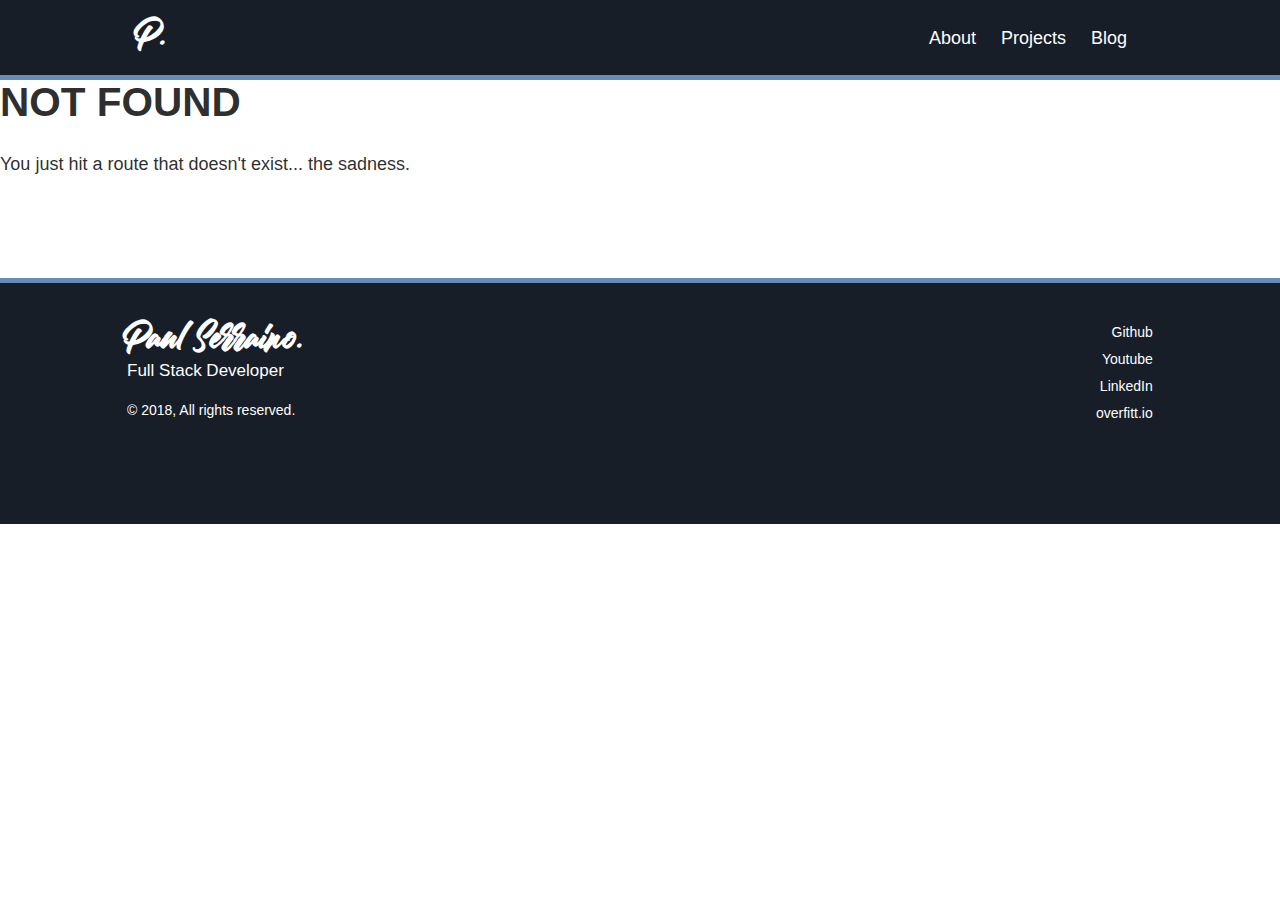
<file: redux-design-patterns/index.html>
<!DOCTYPE html><html><head><meta charset="utf-8"/><meta http-equiv="x-ua-compatible" content="ie=edge"/><meta name="viewport" content="width=device-width, initial-scale=1, shrink-to-fit=no"/><link rel="preload" href="/component---src-layouts-index-js-0cffb03b4ebb584d5c8c.js" as="script"/><link rel="preload" href="/component---src-templates-blog-post-js-adcf2808f16afcdf9ae4.js" as="script"/><link rel="preload" href="/path---redux-design-patterns-9e864b64cd69d8c15b94.js" as="script"/><link rel="preload" href="/app-45e3d032371f0ee1d7a5.js" as="script"/><link rel="preload" href="/commons-61689ac9f897bb0fcb2f.js" as="script"/><title data-react-helmet="true">Your Blog Name - Redux Design Patterns</title><meta data-react-helmet="true" name="description" content="Sample"/><meta data-react-helmet="true" name="keywords" content="sample, something"/><link rel="manifest" href="/favicons/manifest.json"/><link rel="apple-touch-icon" sizes="57x57" href="/favicons/apple-touch-icon-57x57.png"/><link rel="apple-touch-icon" sizes="60x60" href="/favicons/apple-touch-icon-60x60.png"/><link rel="apple-touch-icon" sizes="72x72" href="/favicons/apple-touch-icon-72x72.png"/><link rel="apple-touch-icon" sizes="76x76" href="/favicons/apple-touch-icon-76x76.png"/><link rel="apple-touch-icon" sizes="114x114" href="/favicons/apple-touch-icon-114x114.png"/><link rel="apple-touch-icon" sizes="120x120" href="/favicons/apple-touch-icon-120x120.png"/><link rel="apple-touch-icon" sizes="144x144" href="/favicons/apple-touch-icon-144x144.png"/><link rel="apple-touch-icon" sizes="152x152" href="/favicons/apple-touch-icon-152x152.png"/><link rel="apple-touch-icon" sizes="180x180" href="/favicons/apple-touch-icon-180x180.png"/><link rel="apple-touch-startup-image" media="(device-width: 320px) and (device-height: 480px) and (-webkit-device-pixel-ratio: 1)" href="/favicons/apple-touch-startup-image-320x460.png"/><link rel="apple-touch-startup-image" media="(device-width: 320px) and (device-height: 480px) and (-webkit-device-pixel-ratio: 2)" href="/favicons/apple-touch-startup-image-640x920.png"/><link rel="apple-touch-startup-image" media="(device-width: 320px) and (device-height: 568px) and (-webkit-device-pixel-ratio: 2)" href="/favicons/apple-touch-startup-image-640x1096.png"/><link rel="apple-touch-startup-image" media="(device-width: 375px) and (device-height: 667px) and (-webkit-device-pixel-ratio: 2)" href="/favicons/apple-touch-startup-image-750x1294.png"/><link rel="apple-touch-startup-image" media="(device-width: 414px) and (device-height: 736px) and (orientation: landscape) and (-webkit-device-pixel-ratio: 3)" href="/favicons/apple-touch-startup-image-1182x2208.png"/><link rel="apple-touch-startup-image" media="(device-width: 414px) and (device-height: 736px) and (orientation: portrait) and (-webkit-device-pixel-ratio: 3)" href="/favicons/apple-touch-startup-image-1242x2148.png"/><link rel="apple-touch-startup-image" media="(device-width: 768px) and (device-height: 1024px) and (orientation: landscape) and (-webkit-device-pixel-ratio: 1)" href="/favicons/apple-touch-startup-image-748x1024.png"/><link rel="apple-touch-startup-image" media="(device-width: 768px) and (device-height: 1024px) and (orientation: portrait) and (-webkit-device-pixel-ratio: 1)" href="/favicons/apple-touch-startup-image-768x1004.png"/><link rel="apple-touch-startup-image" media="(device-width: 768px) and (device-height: 1024px) and (orientation: landscape) and (-webkit-device-pixel-ratio: 2)" href="/favicons/apple-touch-startup-image-1496x2048.png"/><link rel="apple-touch-startup-image" media="(device-width: 768px) and (device-height: 1024px) and (orientation: portrait) and (-webkit-device-pixel-ratio: 2)" href="/favicons/apple-touch-startup-image-1536x2008.png"/><link rel="icon" type="image/png" sizes="32x32" href="/favicons/favicon-32x32.png"/><link rel="icon" type="image/png" sizes="16x16" href="/favicons/favicon-16x16.png"/><link rel="shortcut icon" href="/favicons/favicon.ico"/><style id="gatsby-inlined-css">code[class*=language-],pre[class*=language-]{color:#000;background:none;text-shadow:0 1px #fff;font-family:Consolas,Monaco,Andale Mono,Ubuntu Mono,monospace;text-align:left;white-space:pre;word-spacing:normal;word-break:normal;word-wrap:normal;line-height:1.5;-moz-tab-size:4;-o-tab-size:4;tab-size:4;-webkit-hyphens:none;-ms-hyphens:none;hyphens:none}code[class*=language-]::-moz-selection,code[class*=language-] ::-moz-selection,pre[class*=language-]::-moz-selection,pre[class*=language-] ::-moz-selection{text-shadow:none;background:#b3d4fc}code[class*=language-]::selection,code[class*=language-] ::selection,pre[class*=language-]::selection,pre[class*=language-] ::selection{text-shadow:none;background:#b3d4fc}@media print{code[class*=language-],pre[class*=language-]{text-shadow:none}}pre[class*=language-]{padding:1em;margin:.5em 0;overflow:auto}:not(pre)>code[class*=language-],pre[class*=language-]{background:#f5f2f0}:not(pre)>code[class*=language-]{padding:.1em;border-radius:.3em;white-space:normal}.token.cdata,.token.comment,.token.doctype,.token.prolog{color:#708090}.token.punctuation{color:#999}.namespace{opacity:.7}.token.boolean,.token.constant,.token.deleted,.token.number,.token.property,.token.symbol,.token.tag{color:#905}.token.attr-name,.token.builtin,.token.char,.token.inserted,.token.selector,.token.string{color:#690}.language-css .token.string,.style .token.string,.token.entity,.token.operator,.token.url{color:#a67f59;background:hsla(0,0%,100%,.5)}.token.atrule,.token.attr-value,.token.keyword{color:#07a}.token.function{color:#dd4a68}.token.important,.token.regex,.token.variable{color:#e90}.token.bold,.token.important{font-weight:700}.token.italic{font-style:italic}.token.entity{cursor:help}html{font-family:Helvetica Neue,helvetica,sans-serif;-ms-text-size-adjust:100%;-webkit-text-size-adjust:100%}body{margin:0}article,aside,details,figcaption,figure,footer,header,main,menu,nav,section,summary{display:block}audio,canvas,progress,video{display:inline-block}audio:not([controls]){display:none;height:0}progress{vertical-align:baseline}[hidden],template{display:none}a{background-color:transparent;-webkit-text-decoration-skip:objects}a:active,a:hover{outline-width:0}abbr[title]{border-bottom:none;text-decoration:underline;text-decoration:underline dotted}b,strong{font-weight:inherit;font-weight:bolder}dfn{font-style:italic}h1{font-size:2em;margin:.67em 0}mark{background-color:#ff0;color:#000}small{font-size:80%}sub,sup{font-size:75%;line-height:0;position:relative;vertical-align:baseline}sub{bottom:-.25em}sup{top:-.5em}img{border-style:none}svg:not(:root){overflow:hidden}code,kbd,pre,samp{font-family:monospace,monospace;font-size:1em}figure{margin:1em 40px}hr{box-sizing:content-box;height:0;overflow:visible}button,input,optgroup,select,textarea{font:inherit;margin:0}optgroup{font-weight:700}button,input{overflow:visible}button,select{text-transform:none}[type=reset],[type=submit],button,html [type=button]{-webkit-appearance:button}[type=button]::-moz-focus-inner,[type=reset]::-moz-focus-inner,[type=submit]::-moz-focus-inner,button::-moz-focus-inner{border-style:none;padding:0}[type=button]:-moz-focusring,[type=reset]:-moz-focusring,[type=submit]:-moz-focusring,button:-moz-focusring{outline:1px dotted ButtonText}fieldset{border:1px solid silver;margin:0 2px;padding:.35em .625em .75em}legend{box-sizing:border-box;color:inherit;display:table;max-width:100%;padding:0;white-space:normal}textarea{overflow:auto}[type=checkbox],[type=radio]{box-sizing:border-box;padding:0}[type=number]::-webkit-inner-spin-button,[type=number]::-webkit-outer-spin-button{height:auto}[type=search]{-webkit-appearance:textfield;outline-offset:-2px}[type=search]::-webkit-search-cancel-button,[type=search]::-webkit-search-decoration{-webkit-appearance:none}::-webkit-input-placeholder{color:inherit;opacity:.54}::-webkit-file-upload-button{-webkit-appearance:button;font:inherit}html{font:112.5%/1.45em Helvetica Neue,helvetica,sans-serif;box-sizing:border-box;overflow-y:scroll}*,:after,:before{box-sizing:inherit}body{font-family:Helvetica Neue,helvetica,sans-serif;color:rgba(0,0,0,.84);font-weight:400;word-wrap:break-word;line-height:1.5;font-kerning:normal;-moz-font-feature-settings:"kern","liga","clig","calt";-ms-font-feature-settings:"kern","liga","clig","calt";-webkit-font-feature-settings:"kern","liga","clig","calt";font-feature-settings:"kern","liga","clig","calt";-webkit-text-size-adjust:100%}img{max-width:100%;margin:0 0 1.45rem;padding:0}h1{font-size:2.25rem}h1,h2{margin:0 0 1.45rem;padding:0;color:inherit;font-family:-apple-system,BlinkMacSystemFont,Segoe UI,Roboto,Oxygen,Ubuntu,Cantarell,Fira Sans,Droid Sans,Helvetica Neue,sans-serif;font-weight:700;text-rendering:optimizeLegibility;line-height:1.1}h2{font-size:1.62671rem}h3{font-size:1.38316rem}h3,h4{margin:0 0 1.45rem;padding:0;color:inherit;font-family:-apple-system,BlinkMacSystemFont,Segoe UI,Roboto,Oxygen,Ubuntu,Cantarell,Fira Sans,Droid Sans,Helvetica Neue,sans-serif;font-weight:700;text-rendering:optimizeLegibility;line-height:1.1}h4{font-size:1rem}h5{font-size:.85028rem}h5,h6{margin:0 0 1.45rem;padding:0;color:inherit;font-family:-apple-system,BlinkMacSystemFont,Segoe UI,Roboto,Oxygen,Ubuntu,Cantarell,Fira Sans,Droid Sans,Helvetica Neue,sans-serif;font-weight:700;text-rendering:optimizeLegibility;line-height:1.1}h6{font-size:.78405rem}hgroup{margin:0 0 1.45rem;padding:0}ol,ul{margin:0 0 1.45rem 1.45rem;padding:0;list-style-position:outside;list-style-image:none}dd,dl,figure,p{margin:0 0 1.45rem;padding:0}pre{padding:0;font-size:.85rem;line-height:1.42;background:rgba(0,0,0,.04);border-radius:3px;overflow:auto;word-wrap:normal;padding:1.45rem}pre,table{margin:0 0 1.45rem}table{padding:0;font-size:1rem;line-height:1.45rem;border-collapse:collapse;width:100%}fieldset{margin:0 0 1.45rem;padding:0}blockquote{margin:0 1.45rem 1.45rem;padding:0}form,iframe,noscript{margin:0 0 1.45rem;padding:0}hr{margin:0 0 calc(1.45rem - 1px);padding:0;background:rgba(0,0,0,.2);border:none;height:1px}address{margin:0 0 1.45rem;padding:0}b,dt,strong,th{font-weight:700}li{margin-bottom:0.725rem}ol li,ul li{padding-left:0}li>ol,li>ul{margin-left:1.45rem;margin-bottom:0.725rem;margin-top:0.725rem}blockquote :last-child,li :last-child,p :last-child{margin-bottom:0}li>p{margin-bottom:0.725rem}code,kbd,samp{font-size:.85rem;line-height:1.45rem}abbr,abbr[title],acronym{border-bottom:1px dotted rgba(0,0,0,.5);cursor:help}abbr[title]{text-decoration:none}td,th,thead{text-align:left}td,th{border-bottom:1px solid rgba(0,0,0,.12);font-feature-settings:"tnum";-moz-font-feature-settings:"tnum";-ms-font-feature-settings:"tnum";-webkit-font-feature-settings:"tnum";padding:.725rem .96667rem calc(.725rem - 1px)}td:first-child,th:first-child{padding-left:0}td:last-child,th:last-child{padding-right:0}code,tt{background-color:rgba(0,0,0,.04);border-radius:3px;font-family:SFMono-Regular,Consolas,Roboto Mono,Droid Sans Mono,Liberation Mono,Menlo,Courier,monospace;padding:0;padding-top:.2em;padding-bottom:.2em}pre code{background:none;line-height:1.42}code:after,code:before,tt:after,tt:before{letter-spacing:-.2em;content:" "}pre code:after,pre code:before,pre tt:after,pre tt:before{content:""}@media only screen and (max-width:480px){html{font-size:100%}}@font-face{font-family:Julietta;src:url(/static/julietta.d4de87b2.ttf)}.animated{animation-duration:1s;animation-fill-mode:both}.animated-slow{animation-duration:2s;animation-fill-mode:both}.animated.infinite{animation-iteration-count:infinite}@keyframes fadeIn{0%{opacity:0}to{opacity:1}}.fadeIn{animation-name:fadeIn}@keyframes fadeInUp{0%{opacity:0;transform:translate3d(0,100%,0)}to{opacity:1;transform:translateZ(0)}}.fadeInUp{animation-name:fadeInUp}#grom-man line{animation-duration:.5s;animation-fill-mode:both;animation-name:fadeInUp}#grom-man line:first-child{-webkit-animation-delay:.1s;animation-delay:.1s}#grom-man line:nth-child(2){-webkit-animation-delay:.2s;animation-delay:.2s}#grom-man line:nth-child(3){-webkit-animation-delay:.3s;animation-delay:.3s}#grom-man line:nth-child(4){-webkit-animation-delay:.4s;animation-delay:.4s}#grom-man line:nth-child(5){-webkit-animation-delay:.5s;animation-delay:.5s}#grom-man line:nth-child(6){-webkit-animation-delay:.6s;animation-delay:.6s}#grom-man line:nth-child(7){-webkit-animation-delay:.7s;animation-delay:.7s}#grom-man line:nth-child(8){-webkit-animation-delay:.8s;animation-delay:.8s}#grom-man line:nth-child(9){-webkit-animation-delay:.9s;animation-delay:.9s}#grom-man line:nth-child(10){-webkit-animation-delay:1s;animation-delay:1s}#grom-man line:nth-child(11){-webkit-animation-delay:1.1s;animation-delay:1.1s}#grom-man line:nth-child(12){-webkit-animation-delay:1.2s;animation-delay:1.2s}#grom-man line:nth-child(13){-webkit-animation-delay:1.3s;animation-delay:1.3s}#grom-man line:nth-child(14){-webkit-animation-delay:1.4s;animation-delay:1.4s}#grom-man line:nth-child(15){-webkit-animation-delay:1.5s;animation-delay:1.5s}#grom-man line:nth-child(16){-webkit-animation-delay:1.6s;animation-delay:1.6s}#grom-man line:nth-child(17){-webkit-animation-delay:1.7s;animation-delay:1.7s}#grom-man line:nth-child(18){-webkit-animation-delay:1.8s;animation-delay:1.8s}#grom-man line:nth-child(19){-webkit-animation-delay:1.9s;animation-delay:1.9s}#grom-man line:nth-child(20){-webkit-animation-delay:2s;animation-delay:2s}#grom-man line:nth-child(21){-webkit-animation-delay:2.1s;animation-delay:2.1s}#grom-man line:nth-child(22){-webkit-animation-delay:2.2s;animation-delay:2.2s}#grom-man line:nth-child(23){-webkit-animation-delay:2.3s;animation-delay:2.3s}#grom-man line:nth-child(24){-webkit-animation-delay:2.4s;animation-delay:2.4s}#grom-man line:nth-child(25){-webkit-animation-delay:2.5s;animation-delay:2.5s}#grom-man line:nth-child(26){-webkit-animation-delay:2.6s;animation-delay:2.6s}#grom-man line:nth-child(27){-webkit-animation-delay:2.7s;animation-delay:2.7s}#grom-man line:nth-child(28){-webkit-animation-delay:2.8s;animation-delay:2.8s}#grom-man line:nth-child(29){-webkit-animation-delay:2.9s;animation-delay:2.9s}#grom-man line:nth-child(30){-webkit-animation-delay:3s;animation-delay:3s}#grom-man line:nth-child(31){-webkit-animation-delay:3.1s;animation-delay:3.1s}#grom-man line:nth-child(32){-webkit-animation-delay:3.2s;animation-delay:3.2s}#grom-man line:nth-child(33){-webkit-animation-delay:3.3s;animation-delay:3.3s}#grom-man line:nth-child(34){-webkit-animation-delay:3.4s;animation-delay:3.4s}#grom-man line:nth-child(35){-webkit-animation-delay:3.5s;animation-delay:3.5s}#grom-man line:nth-child(36){-webkit-animation-delay:3.6s;animation-delay:3.6s}#grom-man line:nth-child(37){-webkit-animation-delay:3.7s;animation-delay:3.7s}#grom-man line:nth-child(38){-webkit-animation-delay:3.8s;animation-delay:3.8s}#grom-man line:nth-child(39){-webkit-animation-delay:3.9s;animation-delay:3.9s}#grom-man line:nth-child(40){-webkit-animation-delay:4s;animation-delay:4s}#grom-man line:nth-child(41){-webkit-animation-delay:4.1s;animation-delay:4.1s}#grom-man line:nth-child(42){-webkit-animation-delay:4.2s;animation-delay:4.2s}#grom-man line:nth-child(43){-webkit-animation-delay:4.3s;animation-delay:4.3s}#grom-man line:nth-child(44){-webkit-animation-delay:4.4s;animation-delay:4.4s}#grom-man line:nth-child(45){-webkit-animation-delay:4.5s;animation-delay:4.5s}#grom-man line:nth-child(46){-webkit-animation-delay:4.6s;animation-delay:4.6s}#grom-man line:nth-child(47){-webkit-animation-delay:4.7s;animation-delay:4.7s}#grom-man line:nth-child(48){-webkit-animation-delay:4.8s;animation-delay:4.8s}#grom-man line:nth-child(49){-webkit-animation-delay:4.9s;animation-delay:4.9s}#grom-man line:nth-child(50){-webkit-animation-delay:5s;animation-delay:5s}#grom-man line:nth-child(51){-webkit-animation-delay:5.1s;animation-delay:5.1s}#grom-man line:nth-child(52){-webkit-animation-delay:5.2s;animation-delay:5.2s}#grom-man line:nth-child(53){-webkit-animation-delay:5.3s;animation-delay:5.3s}#grom-man line:nth-child(54){-webkit-animation-delay:5.4s;animation-delay:5.4s}#grom-man line:nth-child(55){-webkit-animation-delay:5.5s;animation-delay:5.5s}#grom-man line:nth-child(56){-webkit-animation-delay:5.6s;animation-delay:5.6s}#grom-man line:nth-child(57){-webkit-animation-delay:5.7s;animation-delay:5.7s}#grom-man line:nth-child(58){-webkit-animation-delay:5.8s;animation-delay:5.8s}#grom-man line:nth-child(59){-webkit-animation-delay:5.9s;animation-delay:5.9s}#grom-man line:nth-child(60){-webkit-animation-delay:6s;animation-delay:6s}#grom-man line:nth-child(61){-webkit-animation-delay:6.1s;animation-delay:6.1s}#grom-man line:nth-child(62){-webkit-animation-delay:6.2s;animation-delay:6.2s}#grom-man line:nth-child(63){-webkit-animation-delay:6.3s;animation-delay:6.3s}#grom-man line:nth-child(64){-webkit-animation-delay:6.4s;animation-delay:6.4s}#grom-man line:nth-child(65){-webkit-animation-delay:6.5s;animation-delay:6.5s}#grom-man line:nth-child(66){-webkit-animation-delay:6.6s;animation-delay:6.6s}#grom-man line:nth-child(67){-webkit-animation-delay:6.7s;animation-delay:6.7s}#grom-man line:nth-child(68){-webkit-animation-delay:6.8s;animation-delay:6.8s}#grom-man line:nth-child(69){-webkit-animation-delay:6.9s;animation-delay:6.9s}#grom-man line:nth-child(70){-webkit-animation-delay:7s;animation-delay:7s}#grom-man line:nth-child(71){-webkit-animation-delay:7.1s;animation-delay:7.1s}#grom-man line:nth-child(72){-webkit-animation-delay:7.2s;animation-delay:7.2s}#grom-man line:nth-child(73){-webkit-animation-delay:7.3s;animation-delay:7.3s}#grom-man line:nth-child(74){-webkit-animation-delay:7.4s;animation-delay:7.4s}#grom-man line:nth-child(75){-webkit-animation-delay:7.5s;animation-delay:7.5s}#grom-man line:nth-child(76){-webkit-animation-delay:7.6s;animation-delay:7.6s}#grom-man line:nth-child(77){-webkit-animation-delay:7.7s;animation-delay:7.7s}#grom-man line:nth-child(78){-webkit-animation-delay:7.8s;animation-delay:7.8s}#grom-man line:nth-child(79){-webkit-animation-delay:7.9s;animation-delay:7.9s}#grom-man line:nth-child(80){-webkit-animation-delay:8s;animation-delay:8s}#grom-man line:nth-child(81){-webkit-animation-delay:8.1s;animation-delay:8.1s}#grom-man line:nth-child(82){-webkit-animation-delay:8.2s;animation-delay:8.2s}#grom-man line:nth-child(83){-webkit-animation-delay:8.3s;animation-delay:8.3s}#grom-man line:nth-child(84){-webkit-animation-delay:8.4s;animation-delay:8.4s}#grom-man line:nth-child(85){-webkit-animation-delay:8.5s;animation-delay:8.5s}#grom-man line:nth-child(86){-webkit-animation-delay:8.6s;animation-delay:8.6s}#grom-man line:nth-child(87){-webkit-animation-delay:8.7s;animation-delay:8.7s}#grom-man line:nth-child(88){-webkit-animation-delay:8.8s;animation-delay:8.8s}#grom-man line:nth-child(89){-webkit-animation-delay:8.9s;animation-delay:8.9s}#grom-man line:nth-child(90){-webkit-animation-delay:9s;animation-delay:9s}#grom-man line:nth-child(91){-webkit-animation-delay:9.1s;animation-delay:9.1s}#grom-man line:nth-child(92){-webkit-animation-delay:9.2s;animation-delay:9.2s}#grom-man line:nth-child(93){-webkit-animation-delay:9.3s;animation-delay:9.3s}#grom-man line:nth-child(94){-webkit-animation-delay:9.4s;animation-delay:9.4s}#grom-man line:nth-child(95){-webkit-animation-delay:9.5s;animation-delay:9.5s}#grom-man line:nth-child(96){-webkit-animation-delay:9.6s;animation-delay:9.6s}#grom-man line:nth-child(97){-webkit-animation-delay:9.7s;animation-delay:9.7s}#grom-man line:nth-child(98){-webkit-animation-delay:9.8s;animation-delay:9.8s}#grom-man line:nth-child(99){-webkit-animation-delay:9.9s;animation-delay:9.9s}#grom-man line:nth-child(100){-webkit-animation-delay:10s;animation-delay:10s}#grom-man line:nth-child(101){-webkit-animation-delay:10.1s;animation-delay:10.1s}#grom-man line:nth-child(102){-webkit-animation-delay:10.2s;animation-delay:10.2s}#grom-man line:nth-child(103){-webkit-animation-delay:10.3s;animation-delay:10.3s}#grom-man line:nth-child(104){-webkit-animation-delay:10.4s;animation-delay:10.4s}#grom-man line:nth-child(105){-webkit-animation-delay:10.5s;animation-delay:10.5s}#grom-man line:nth-child(106){-webkit-animation-delay:10.6s;animation-delay:10.6s}#grom-man line:nth-child(107){-webkit-animation-delay:10.7s;animation-delay:10.7s}#grom-man line:nth-child(108){-webkit-animation-delay:10.8s;animation-delay:10.8s}#grom-man line:nth-child(109){-webkit-animation-delay:10.9s;animation-delay:10.9s}#grom-man line:nth-child(110){-webkit-animation-delay:11s;animation-delay:11s}#grom-man line:nth-child(111){-webkit-animation-delay:11.1s;animation-delay:11.1s}#grom-man line:nth-child(112){-webkit-animation-delay:11.2s;animation-delay:11.2s}#grom-man line:nth-child(113){-webkit-animation-delay:11.3s;animation-delay:11.3s}#grom-man line:nth-child(114){-webkit-animation-delay:11.4s;animation-delay:11.4s}#grom-man line:nth-child(115){-webkit-animation-delay:11.5s;animation-delay:11.5s}#grom-man line:nth-child(116){-webkit-animation-delay:11.6s;animation-delay:11.6s}#grom-man line:nth-child(117){-webkit-animation-delay:11.7s;animation-delay:11.7s}#grom-man line:nth-child(118){-webkit-animation-delay:11.8s;animation-delay:11.8s}#grom-man line:nth-child(119){-webkit-animation-delay:11.9s;animation-delay:11.9s}#grom-man line:nth-child(120){-webkit-animation-delay:12s;animation-delay:12s}#grom-man line:nth-child(121){-webkit-animation-delay:12.1s;animation-delay:12.1s}#grom-man line:nth-child(122){-webkit-animation-delay:12.2s;animation-delay:12.2s}#grom-man line:nth-child(123){-webkit-animation-delay:12.3s;animation-delay:12.3s}#grom-man line:nth-child(124){-webkit-animation-delay:12.4s;animation-delay:12.4s}#grom-man line:nth-child(125){-webkit-animation-delay:12.5s;animation-delay:12.5s}#grom-man line:nth-child(126){-webkit-animation-delay:12.6s;animation-delay:12.6s}#grom-man line:nth-child(127){-webkit-animation-delay:12.7s;animation-delay:12.7s}#grom-man line:nth-child(128){-webkit-animation-delay:12.8s;animation-delay:12.8s}#grom-man line:nth-child(129){-webkit-animation-delay:12.9s;animation-delay:12.9s}#grom-man line:nth-child(130){-webkit-animation-delay:13s;animation-delay:13s}#grom-man line:nth-child(131){-webkit-animation-delay:13.1s;animation-delay:13.1s}#grom-man line:nth-child(132){-webkit-animation-delay:13.2s;animation-delay:13.2s}#grom-man line:nth-child(133){-webkit-animation-delay:13.3s;animation-delay:13.3s}#grom-man line:nth-child(134){-webkit-animation-delay:13.4s;animation-delay:13.4s}#grom-man line:nth-child(135){-webkit-animation-delay:13.5s;animation-delay:13.5s}#grom-man line:nth-child(136){-webkit-animation-delay:13.6s;animation-delay:13.6s}#grom-man line:nth-child(137){-webkit-animation-delay:13.7s;animation-delay:13.7s}#grom-man line:nth-child(138){-webkit-animation-delay:13.8s;animation-delay:13.8s}#grom-man line:nth-child(139){-webkit-animation-delay:13.9s;animation-delay:13.9s}#grom-man line:nth-child(140){-webkit-animation-delay:14s;animation-delay:14s}#grom-man line:nth-child(141){-webkit-animation-delay:14.1s;animation-delay:14.1s}#grom-man line:nth-child(142){-webkit-animation-delay:14.2s;animation-delay:14.2s}#grom-man line:nth-child(143){-webkit-animation-delay:14.3s;animation-delay:14.3s}#grom-man line:nth-child(144){-webkit-animation-delay:14.4s;animation-delay:14.4s}#grom-man line:nth-child(145){-webkit-animation-delay:14.5s;animation-delay:14.5s}#grom-man line:nth-child(146){-webkit-animation-delay:14.6s;animation-delay:14.6s}#grom-man line:nth-child(147){-webkit-animation-delay:14.7s;animation-delay:14.7s}#grom-man line:nth-child(148){-webkit-animation-delay:14.8s;animation-delay:14.8s}#grom-man line:nth-child(149){-webkit-animation-delay:14.9s;animation-delay:14.9s}#grom-man line:nth-child(150){-webkit-animation-delay:15s;animation-delay:15s}#grom-man line:nth-child(151){-webkit-animation-delay:15.1s;animation-delay:15.1s}#grom-man line:nth-child(152){-webkit-animation-delay:15.2s;animation-delay:15.2s}#grom-man line:nth-child(153){-webkit-animation-delay:15.3s;animation-delay:15.3s}#grom-man line:nth-child(154){-webkit-animation-delay:15.4s;animation-delay:15.4s}#grom-man line:nth-child(155){-webkit-animation-delay:15.5s;animation-delay:15.5s}#grom-man line:nth-child(156){-webkit-animation-delay:15.6s;animation-delay:15.6s}#grom-man line:nth-child(157){-webkit-animation-delay:15.7s;animation-delay:15.7s}#grom-man line:nth-child(158){-webkit-animation-delay:15.8s;animation-delay:15.8s}#grom-man line:nth-child(159){-webkit-animation-delay:15.9s;animation-delay:15.9s}#grom-man line:nth-child(160){-webkit-animation-delay:16s;animation-delay:16s}#grom-man line:nth-child(161){-webkit-animation-delay:16.1s;animation-delay:16.1s}#grom-man line:nth-child(162){-webkit-animation-delay:16.2s;animation-delay:16.2s}#grom-man line:nth-child(163){-webkit-animation-delay:16.3s;animation-delay:16.3s}#grom-man line:nth-child(164){-webkit-animation-delay:16.4s;animation-delay:16.4s}#grom-man line:nth-child(165){-webkit-animation-delay:16.5s;animation-delay:16.5s}#grom-man line:nth-child(166){-webkit-animation-delay:16.6s;animation-delay:16.6s}#grom-man line:nth-child(167){-webkit-animation-delay:16.7s;animation-delay:16.7s}#grom-man line:nth-child(168){-webkit-animation-delay:16.8s;animation-delay:16.8s}#grom-man line:nth-child(169){-webkit-animation-delay:16.9s;animation-delay:16.9s}#grom-man line:nth-child(170){-webkit-animation-delay:17s;animation-delay:17s}#grom-man line:nth-child(171){-webkit-animation-delay:17.1s;animation-delay:17.1s}#grom-man line:nth-child(172){-webkit-animation-delay:17.2s;animation-delay:17.2s}#grom-man line:nth-child(173){-webkit-animation-delay:17.3s;animation-delay:17.3s}#grom-man line:nth-child(174){-webkit-animation-delay:17.4s;animation-delay:17.4s}#grom-man line:nth-child(175){-webkit-animation-delay:17.5s;animation-delay:17.5s}#grom-man line:nth-child(176){-webkit-animation-delay:17.6s;animation-delay:17.6s}#grom-man line:nth-child(177){-webkit-animation-delay:17.7s;animation-delay:17.7s}#grom-man line:nth-child(178){-webkit-animation-delay:17.8s;animation-delay:17.8s}#grom-man line:nth-child(179){-webkit-animation-delay:17.9s;animation-delay:17.9s}#grom-man line:nth-child(180){-webkit-animation-delay:18s;animation-delay:18s}#grom-man line:nth-child(181){-webkit-animation-delay:18.1s;animation-delay:18.1s}#grom-man line:nth-child(182){-webkit-animation-delay:18.2s;animation-delay:18.2s}#grom-man line:nth-child(183){-webkit-animation-delay:18.3s;animation-delay:18.3s}#grom-man line:nth-child(184){-webkit-animation-delay:18.4s;animation-delay:18.4s}#grom-man line:nth-child(185){-webkit-animation-delay:18.5s;animation-delay:18.5s}#grom-man line:nth-child(186){-webkit-animation-delay:18.6s;animation-delay:18.6s}#grom-man line:nth-child(187){-webkit-animation-delay:18.7s;animation-delay:18.7s}#grom-man line:nth-child(188){-webkit-animation-delay:18.8s;animation-delay:18.8s}#grom-man line:nth-child(189){-webkit-animation-delay:18.9s;animation-delay:18.9s}#grom-man line:nth-child(190){-webkit-animation-delay:19s;animation-delay:19s}#grom-man line:nth-child(191){-webkit-animation-delay:19.1s;animation-delay:19.1s}#grom-man line:nth-child(192){-webkit-animation-delay:19.2s;animation-delay:19.2s}#grom-man line:nth-child(193){-webkit-animation-delay:19.3s;animation-delay:19.3s}#grom-man line:nth-child(194){-webkit-animation-delay:19.4s;animation-delay:19.4s}#grom-man line:nth-child(195){-webkit-animation-delay:19.5s;animation-delay:19.5s}#grom-man line:nth-child(196){-webkit-animation-delay:19.6s;animation-delay:19.6s}#grom-man line:nth-child(197){-webkit-animation-delay:19.7s;animation-delay:19.7s}#grom-man line:nth-child(198){-webkit-animation-delay:19.8s;animation-delay:19.8s}#grom-man line:nth-child(199){-webkit-animation-delay:19.9s;animation-delay:19.9s}#grom-man line:nth-child(200){-webkit-animation-delay:20s;animation-delay:20s}#grom-man line:nth-child(201){-webkit-animation-delay:20.1s;animation-delay:20.1s}#grom-man line:nth-child(202){-webkit-animation-delay:20.2s;animation-delay:20.2s}#grom-man line:nth-child(203){-webkit-animation-delay:20.3s;animation-delay:20.3s}#grom-man line:nth-child(204){-webkit-animation-delay:20.4s;animation-delay:20.4s}#grom-man line:nth-child(205){-webkit-animation-delay:20.5s;animation-delay:20.5s}#grom-man line:nth-child(206){-webkit-animation-delay:20.6s;animation-delay:20.6s}#grom-man line:nth-child(207){-webkit-animation-delay:20.7s;animation-delay:20.7s}#grom-man line:nth-child(208){-webkit-animation-delay:20.8s;animation-delay:20.8s}#grom-man line:nth-child(209){-webkit-animation-delay:20.9s;animation-delay:20.9s}#grom-man line:nth-child(210){-webkit-animation-delay:21s;animation-delay:21s}#grom-man line:nth-child(211){-webkit-animation-delay:21.1s;animation-delay:21.1s}#grom-man line:nth-child(212){-webkit-animation-delay:21.2s;animation-delay:21.2s}#grom-man line:nth-child(213){-webkit-animation-delay:21.3s;animation-delay:21.3s}#grom-man line:nth-child(214){-webkit-animation-delay:21.4s;animation-delay:21.4s}#grom-man line:nth-child(215){-webkit-animation-delay:21.5s;animation-delay:21.5s}#grom-man line:nth-child(216){-webkit-animation-delay:21.6s;animation-delay:21.6s}#grom-man line:nth-child(217){-webkit-animation-delay:21.7s;animation-delay:21.7s}#grom-man line:nth-child(218){-webkit-animation-delay:21.8s;animation-delay:21.8s}#grom-man line:nth-child(219){-webkit-animation-delay:21.9s;animation-delay:21.9s}#grom-man line:nth-child(220){-webkit-animation-delay:22s;animation-delay:22s}#grom-man line:nth-child(221){-webkit-animation-delay:22.1s;animation-delay:22.1s}#grom-man line:nth-child(222){-webkit-animation-delay:22.2s;animation-delay:22.2s}#grom-man line:nth-child(223){-webkit-animation-delay:22.3s;animation-delay:22.3s}#grom-man line:nth-child(224){-webkit-animation-delay:22.4s;animation-delay:22.4s}#grom-man line:nth-child(225){-webkit-animation-delay:22.5s;animation-delay:22.5s}#grom-man line:nth-child(226){-webkit-animation-delay:22.6s;animation-delay:22.6s}#grom-man line:nth-child(227){-webkit-animation-delay:22.7s;animation-delay:22.7s}#grom-man line:nth-child(228){-webkit-animation-delay:22.8s;animation-delay:22.8s}#grom-man line:nth-child(229){-webkit-animation-delay:22.9s;animation-delay:22.9s}#grom-man line:nth-child(230){-webkit-animation-delay:23s;animation-delay:23s}#grom-man line:nth-child(231){-webkit-animation-delay:23.1s;animation-delay:23.1s}#grom-man line:nth-child(232){-webkit-animation-delay:23.2s;animation-delay:23.2s}#grom-man line:nth-child(233){-webkit-animation-delay:23.3s;animation-delay:23.3s}#grom-man line:nth-child(234){-webkit-animation-delay:23.4s;animation-delay:23.4s}#grom-man line:nth-child(235){-webkit-animation-delay:23.5s;animation-delay:23.5s}#grom-man line:nth-child(236){-webkit-animation-delay:23.6s;animation-delay:23.6s}#grom-man line:nth-child(237){-webkit-animation-delay:23.7s;animation-delay:23.7s}#grom-man line:nth-child(238){-webkit-animation-delay:23.8s;animation-delay:23.8s}#grom-man line:nth-child(239){-webkit-animation-delay:23.9s;animation-delay:23.9s}#grom-man line:nth-child(240){-webkit-animation-delay:24s;animation-delay:24s}#grom-man line:nth-child(241){-webkit-animation-delay:24.1s;animation-delay:24.1s}#grom-man line:nth-child(242){-webkit-animation-delay:24.2s;animation-delay:24.2s}#grom-man line:nth-child(243){-webkit-animation-delay:24.3s;animation-delay:24.3s}#grom-man line:nth-child(244){-webkit-animation-delay:24.4s;animation-delay:24.4s}#grom-man line:nth-child(245){-webkit-animation-delay:24.5s;animation-delay:24.5s}#grom-man line:nth-child(246){-webkit-animation-delay:24.6s;animation-delay:24.6s}#grom-man line:nth-child(247){-webkit-animation-delay:24.7s;animation-delay:24.7s}#grom-man line:nth-child(248){-webkit-animation-delay:24.8s;animation-delay:24.8s}#grom-man line:nth-child(249){-webkit-animation-delay:24.9s;animation-delay:24.9s}#grom-man line:nth-child(250){-webkit-animation-delay:25s;animation-delay:25s}#grom-man line:nth-child(251){-webkit-animation-delay:25.1s;animation-delay:25.1s}#grom-man line:nth-child(252){-webkit-animation-delay:25.2s;animation-delay:25.2s}#grom-man line:nth-child(253){-webkit-animation-delay:25.3s;animation-delay:25.3s}#grom-man line:nth-child(254){-webkit-animation-delay:25.4s;animation-delay:25.4s}#grom-man line:nth-child(255){-webkit-animation-delay:25.5s;animation-delay:25.5s}#grom-man line:nth-child(256){-webkit-animation-delay:25.6s;animation-delay:25.6s}#grom-man line:nth-child(257){-webkit-animation-delay:25.7s;animation-delay:25.7s}#grom-man line:nth-child(258){-webkit-animation-delay:25.8s;animation-delay:25.8s}#grom-man line:nth-child(259){-webkit-animation-delay:25.9s;animation-delay:25.9s}#grom-man line:nth-child(260){-webkit-animation-delay:26s;animation-delay:26s}#grom-man line:nth-child(261){-webkit-animation-delay:26.1s;animation-delay:26.1s}#grom-man line:nth-child(262){-webkit-animation-delay:26.2s;animation-delay:26.2s}#grom-man line:nth-child(263){-webkit-animation-delay:26.3s;animation-delay:26.3s}#grom-man line:nth-child(264){-webkit-animation-delay:26.4s;animation-delay:26.4s}#grom-man line:nth-child(265){-webkit-animation-delay:26.5s;animation-delay:26.5s}#grom-man line:nth-child(266){-webkit-animation-delay:26.6s;animation-delay:26.6s}#grom-man line:nth-child(267){-webkit-animation-delay:26.7s;animation-delay:26.7s}#grom-man line:nth-child(268){-webkit-animation-delay:26.8s;animation-delay:26.8s}#grom-man line:nth-child(269){-webkit-animation-delay:26.9s;animation-delay:26.9s}#grom-man line:nth-child(270){-webkit-animation-delay:27s;animation-delay:27s}#grom-man line:nth-child(271){-webkit-animation-delay:27.1s;animation-delay:27.1s}#grom-man line:nth-child(272){-webkit-animation-delay:27.2s;animation-delay:27.2s}#grom-man line:nth-child(273){-webkit-animation-delay:27.3s;animation-delay:27.3s}#grom-man line:nth-child(274){-webkit-animation-delay:27.4s;animation-delay:27.4s}#grom-man line:nth-child(275){-webkit-animation-delay:27.5s;animation-delay:27.5s}#grom-man line:nth-child(276){-webkit-animation-delay:27.6s;animation-delay:27.6s}#grom-man line:nth-child(277){-webkit-animation-delay:27.7s;animation-delay:27.7s}#grom-man line:nth-child(278){-webkit-animation-delay:27.8s;animation-delay:27.8s}#grom-man line:nth-child(279){-webkit-animation-delay:27.9s;animation-delay:27.9s}#grom-man line:nth-child(280){-webkit-animation-delay:28s;animation-delay:28s}#grom-man line:nth-child(281){-webkit-animation-delay:28.1s;animation-delay:28.1s}#grom-man line:nth-child(282){-webkit-animation-delay:28.2s;animation-delay:28.2s}#grom-man line:nth-child(283){-webkit-animation-delay:28.3s;animation-delay:28.3s}#grom-man line:nth-child(284){-webkit-animation-delay:28.4s;animation-delay:28.4s}#grom-man line:nth-child(285){-webkit-animation-delay:28.5s;animation-delay:28.5s}#grom-man line:nth-child(286){-webkit-animation-delay:28.6s;animation-delay:28.6s}#grom-man line:nth-child(287){-webkit-animation-delay:28.7s;animation-delay:28.7s}#grom-man line:nth-child(288){-webkit-animation-delay:28.8s;animation-delay:28.8s}#grom-man line:nth-child(289){-webkit-animation-delay:28.9s;animation-delay:28.9s}#grom-man line:nth-child(290){-webkit-animation-delay:29s;animation-delay:29s}#grom-man line:nth-child(291){-webkit-animation-delay:29.1s;animation-delay:29.1s}#grom-man line:nth-child(292){-webkit-animation-delay:29.2s;animation-delay:29.2s}#grom-man line:nth-child(293){-webkit-animation-delay:29.3s;animation-delay:29.3s}#grom-man line:nth-child(294){-webkit-animation-delay:29.4s;animation-delay:29.4s}#grom-man line:nth-child(295){-webkit-animation-delay:29.5s;animation-delay:29.5s}#grom-man line:nth-child(296){-webkit-animation-delay:29.6s;animation-delay:29.6s}#grom-man line:nth-child(297){-webkit-animation-delay:29.7s;animation-delay:29.7s}#grom-man line:nth-child(298){-webkit-animation-delay:29.8s;animation-delay:29.8s}#grom-man line:nth-child(299){-webkit-animation-delay:29.9s;animation-delay:29.9s}.header{background-color:#171e27;color:#fff;border-bottom:5px solid #678bb9;width:100%;height:80px}.header__div--container{position:relative;width:100%;margin:0 auto;max-width:1024px;z-index:22}.header__h1--title{font-family:Julietta,helvetica,sans-serif;float:left;margin:0;margin-top:15px;margin-left:10px}.header__h1--title a{color:#fff;text-decoration:none;transition:all .3s}.header__h1--title a:hover{color:#ffebcd}.header__nav{float:right}.header__nav ul{background-color:#171e27;margin:0;margin-top:25px}.header__nav ul li{display:inline;margin-right:25px;height:25px}.header__nav ul li a{color:#fff;text-decoration:none;font-family:helvetica;border-bottom:3px solid transparent;padding-bottom:10px;transition:all .3s}.header__nav ul li a:hover{color:#ffebcd;border-color:#ffebcd}.header__img--mobile-menu{display:none;float:right;margin:0;max-width:30px;margin-top:20px;margin-right:20px}@media (max-width:510px){.header__nav{float:none;display:inline-block;width:100%}.header__nav ul{background-color:#171e27;padding-top:5px;padding-bottom:15px}.header__nav ul li{display:block;height:25px;text-align:center;margin:10px 0;z-index:99}.header__img--mobile-menu{display:block}}.footer{margin-top:100px;padding:35px;background-color:#171e27;border-top:5px solid #678bb9;color:#fff;width:100%;min-height:246px}.footer__div--container{position:relative;width:100%;max-width:1026px;margin:0 auto}.footer__div--col{float:left;width:49.99%}.footer__h1--name{margin:0;font-family:Julietta,helvetica,sans-serif}.footer__h2--job-title{margin:0;font-weight:400;font-size:17px}.footer__span--legal{font-size:14px;position:relative;top:15px}.footer__ul{text-align:right;list-style:none}.footer__ul li{margin:0}.footer__ul li a{font-size:14px;text-decoration:none;color:#fff;transition:all .3s;border-bottom:2px solid transparent}.footer__ul li a:hover{color:#ffebcd;border-bottom:2px solid #ffebcd}.skills-container{display:table;border-spacing:7px;margin:0;padding:0}.skills-container li{display:table-cell;vertical-align:middle;box-shadow:0 1px 4px 0 rgba(0,0,0,.1);height:100px;width:100px;padding:10px;border-radius:4px}.skills-container .skills-container__img{width:100%}.skills__p{display:block;margin-left:46px;max-width:360px;height:70px}.index__div--container{position:relative;margin:0 auto;max-width:1024px;width:100%;min-height:620px;z-index:1}.index__div--container:after{content:"";display:table;clear:both}.index__div--col{float:left;width:49.99%}.index__div--card{margin-top:25px;max-width:415px}.index__img--card{width:100%;height:100%;margin:0;max-width:390px}@media (max-width:510px){.index__div--col{width:100%}}.about__div--container{z-index:1}.about__div--container,.about__div--hero{position:relative;margin:0 auto;width:100%;max-width:1026px;margin-top:50px}.about__div--hero{text-align:center;z-index:-1}.about__img--hero{width:100%}.about__h2--title-section{font-family:Julietta,helvetica,sans-serif;font-size:2.25rem}.projects__div--container{position:relative;margin:0 auto;width:100%;max-width:1026px;margin-top:50px;z-index:1}.projects__div--row{position:relative;width:100%;margin:0 auto}.projects__div--row:after{content:"";display:table;clear:both}.projects__div--col{float:left;width:49.999%}.projects__div--client-section{margin-bottom:50px;border-bottom:1px solid #eee}.projects__div--section-title{font-family:Julietta,helvetica,sans-serif;font-size:2.25rem}.projects__div--company-title{font-size:15px}.projects__div--companies{overflow-x:scroll}.projects__ul{list-style:none;margin:0}.projects__ul--companies{list-style:none;text-align:center;display:table;border-spacing:7px;margin:0 auto;padding:0;margin-bottom:50px}.projects__ul--companies li{display:table-cell;vertical-align:middle;box-shadow:0 1px 4px 0 rgba(0,0,0,.1);height:100px;width:187px;padding:10px;border-radius:4px}.projects__img--company-logo{max-width:100px;margin:0}.blog a{text-decoration:none;color:rgba(0,0,0,.84)}.blog__div--container{position:relative;margin:0 auto;width:100%;max-width:1026px;margin-top:50px;z-index:1}.blog__div--preview{transition:all .3s;background-color:#fff}.blog__div--preview:hover{background-color:#f3f8ff}.blog__div--row{position:relative;width:100%;margin:0 auto}.blog__div--row:after{content:"";display:table;clear:both}.blog__div--col-1{float:left;width:10%}.blog__div--col-2{float:left;width:90%;padding-top:20px;padding-left:20px}.blog__h1--title{margin:0;font-size:25px;color:rgba(0,0,0,.84)}.blog__img--thumbnail{height:100px;max-width:100px;width:100%;background-size:contain;background-repeat:no-repeat;margin-right:10px}.archive__div--container{height:100%;min-height:620px}.blog-post__div--container{position:relative;margin:0 auto;width:100%;max-width:1026px;margin-top:50px}</style></head><body><div id="___gatsby"><div data-reactroot="" data-reactid="1" data-react-checksum="2118139428"><!-- react-empty: 2 --><header class="header" data-reactid="3"><div class="header__div--container" data-reactid="4"><h1 class="header__h1--title" data-reactid="5"><a href="/" data-reactid="6">P.</a></h1><img class="header__img--mobile-menu" src="[data-uri]" data-reactid="7"/><nav class="header__nav" data-reactid="8"><ul data-reactid="9"><li data-reactid="10"><a href="/about" data-reactid="11">About</a></li><li data-reactid="12"><a href="/projects" data-reactid="13">Projects</a></li><li data-reactid="14"><a href="/blog" data-reactid="15">Blog</a></li></ul></nav></div></header><div class="content" data-reactid="16"><div class="blog-post__div--container" data-reactid="17"><!-- react-empty: 18 --><div class="blog-post" data-reactid="19"><h1 data-reactid="20">Redux Design Patterns</h1><div class="blog-post-content" data-reactid="21"><h1>λ</h1>
<h3>Reduce Procedure</h3>
<p>The <code>reduce</code> function is an extremely powerful tool that is used to build new data sets from existing collections of data.</p>
<p>The <code>reduce</code> function is a <a href="https://en.wikipedia.org/wiki/Higher-order_function">higher-order function</a> that accepts at least two arguments: a <a href="https://en.wikipedia.org/wiki/Pure_function">pure function</a> and an initial state (of any data type). The pure function is evaluated recursively with the current list item and the previous state applied as arguments.</p>
<div class="gatsby-highlight">
      <pre class="language-javascript"><code class="language-javascript"><span class="token keyword">var</span> initialState <span class="token operator">=</span> <span class="token number">0</span><span class="token punctuation">;</span>

<span class="token keyword">var</span> sum <span class="token operator">=</span> <span class="token punctuation">[</span><span class="token number">1</span><span class="token punctuation">,</span><span class="token number">2</span><span class="token punctuation">,</span><span class="token number">3</span><span class="token punctuation">,</span><span class="token number">4</span><span class="token punctuation">,</span><span class="token number">5</span><span class="token punctuation">]</span><span class="token punctuation">.</span><span class="token function">reduce</span><span class="token punctuation">(</span>add<span class="token punctuation">,</span> initialState<span class="token punctuation">)</span><span class="token punctuation">;</span> <span class="token comment">// => 15</span>

<span class="token keyword">function</span> <span class="token function">add</span><span class="token punctuation">(</span>a<span class="token punctuation">,</span> b<span class="token punctuation">)</span> <span class="token punctuation">{</span>
    <span class="token comment">// the reduce method with apply arguments to this method as follows:</span>
    <span class="token comment">// `a` the previous state</span>
    <span class="token comment">// `b` the current item in the list</span>
    <span class="token keyword">return</span> a <span class="token operator">+</span> b<span class="token punctuation">;</span>
<span class="token punctuation">}</span>

<span class="token comment">// when `.reduce` is called `add` is recursively evaluated as follows:</span>
<span class="token comment">// add(0, 1)  => 1</span>
<span class="token comment">// add(1, 2)  => 3</span>
<span class="token comment">// add(3, 3)  => 6</span>
<span class="token comment">// add(6, 4)  => 10</span>
<span class="token comment">// add(10, 5) => 15</span>
</code></pre>
      </div>
<p>Redux uses the reduce pattern to create manageable state containers for application stores. Notice, that in the above example, that each time <code>add</code> is evaluated it returns the current state of the recursive process. In Redux, the <code>add</code> method would be referred as a "reducer" and the elements of the list could be thought of as actions; and the state could be thought of as the state of the application. The biggest difference is that in Redux, we don't process lists of actions, actions are "dispatched". Each time an action is dispatched the reducer (a pure function) is evaluated with the current state and the action object as arguments.  </p>
<h3>Composite Functions</h3>
<p>Functional composition is a way mapping the results of one function to the arguments of another. This is a useful tool, as it allows us create new abstractions by combining other abstractions. Composite functions are used in Redux to create middleware.</p>
<div class="gatsby-highlight">
      <pre class="language-javascript"><code class="language-javascript"><span class="token keyword">function</span> <span class="token function">f</span><span class="token punctuation">(</span>x<span class="token punctuation">)</span> <span class="token punctuation">{</span> <span class="token keyword">return</span> x<span class="token operator">*</span>x <span class="token punctuation">}</span>
<span class="token keyword">function</span> <span class="token function">g</span><span class="token punctuation">(</span>x<span class="token punctuation">)</span> <span class="token punctuation">{</span> <span class="token keyword">return</span> x<span class="token operator">*</span><span class="token number">2</span> <span class="token punctuation">}</span>
<span class="token keyword">function</span> <span class="token function">h</span><span class="token punctuation">(</span>x<span class="token punctuation">)</span> <span class="token punctuation">{</span> <span class="token keyword">return</span> x<span class="token operator">+</span><span class="token number">1</span> <span class="token punctuation">}</span>

<span class="token function">f</span><span class="token punctuation">(</span><span class="token function">g</span><span class="token punctuation">(</span><span class="token function">h</span><span class="token punctuation">(</span><span class="token number">2</span><span class="token punctuation">)</span><span class="token punctuation">)</span><span class="token punctuation">)</span> <span class="token comment">// => 36</span>
</code></pre>
      </div>
<h2>Implementing Redux</h2>
<p>Using our knowledge of <code>reduce</code> and functional composition lets try to implemented some the methods found in Redux from scratch.</p>
<h3>createStore</h3>
<p>The store is the heart of Redux. Redux stores are made up of the following:</p>
<ul>
<li>the state of the application</li>
<li>dispatch method, used to dispatch actions to the store</li>
<li>listener method, used to listen for state changes</li>
<li>reducer, a pure function used to change the state of store based on an action</li>
<li>getState method, which returns the current state of the store</li>
</ul>
<p>While the store is made of many things, its implementation is quite simple and can be written in 20 or 30 lines of code.</p>
<div class="gatsby-highlight">
      <pre class="language-javascript"><code class="language-javascript"><span class="token keyword">function</span> <span class="token function">createStore</span><span class="token punctuation">(</span>reducer<span class="token punctuation">)</span> <span class="token punctuation">{</span>
    <span class="token keyword">var</span> state<span class="token punctuation">;</span>
    <span class="token keyword">var</span> listeners <span class="token operator">=</span> <span class="token punctuation">[</span><span class="token punctuation">]</span>

    <span class="token keyword">function</span> <span class="token function">getState</span><span class="token punctuation">(</span><span class="token punctuation">)</span> <span class="token punctuation">{</span>
        <span class="token keyword">return</span> state
    <span class="token punctuation">}</span>

    <span class="token comment">// The redux store interface is similar to the flux dispatcher</span>
    <span class="token comment">// in that the flow of data is unidirectional, but unlike the</span>
    <span class="token comment">// flux dispatcher, the Redux store is not an event-emitter it's</span>
    <span class="token comment">// an observable object.</span>

    <span class="token comment">// So unlike in the flux dispatcher, where we use a key/value map to</span>
    <span class="token comment">// to manage dispatcher tokens and registered callbacks, the Redux</span>
    <span class="token comment">// `subscribe` method simply uses an array, `listeners`, to store</span>
    <span class="token comment">// callbacks. No tokens, no maps.</span>

    <span class="token keyword">function</span> <span class="token function">subscribe</span><span class="token punctuation">(</span>listener<span class="token punctuation">)</span> <span class="token punctuation">{</span>
        listeners<span class="token punctuation">.</span><span class="token function">push</span><span class="token punctuation">(</span>listener<span class="token punctuation">)</span>

        <span class="token comment">// The `unsubscribe` method will remove the listener from the</span>
        <span class="token comment">// `listeners` array.</span>

        <span class="token keyword">return</span> <span class="token function">unsubscribe</span><span class="token punctuation">(</span><span class="token punctuation">)</span> <span class="token punctuation">{</span>
            <span class="token keyword">var</span> index <span class="token operator">=</span> listeners<span class="token punctuation">.</span><span class="token function">indexOf</span><span class="token punctuation">(</span>listener<span class="token punctuation">)</span>
            listeners<span class="token punctuation">.</span><span class="token function">splice</span><span class="token punctuation">(</span>listener<span class="token punctuation">)</span>
        <span class="token punctuation">}</span>
    <span class="token punctuation">}</span>

    <span class="token comment">// The `dispatch` method is used invoke actions on store and depending</span>
    <span class="token comment">// on the type of the action the store's state will change.</span>

    <span class="token keyword">function</span> <span class="token function">dispatch</span><span class="token punctuation">(</span>action<span class="token punctuation">)</span> <span class="token punctuation">{</span>

        <span class="token comment">// Here the reducer function is call to get the new state of the</span>
        <span class="token comment">// store. Remember the reducer is pure function, meaning it does</span>
        <span class="token comment">// not augment its parent scope. The reducer function returns a</span>
        <span class="token comment">// new state object and that object is assigned to the current</span>
        <span class="token comment">// state of the store.</span>

        state <span class="token operator">=</span> <span class="token function">reducer</span><span class="token punctuation">(</span>state<span class="token punctuation">,</span> action<span class="token punctuation">)</span>

        <span class="token comment">// Each time the `dispatch` method is called every listener is the</span>
        <span class="token comment">// `listeners` array is invoked.</span>

        listeners<span class="token punctuation">.</span><span class="token function">forEach</span><span class="token punctuation">(</span>listener <span class="token operator">=></span> <span class="token function">listener</span><span class="token punctuation">(</span><span class="token punctuation">)</span><span class="token punctuation">)</span>
    <span class="token punctuation">}</span>

    <span class="token comment">// Here we call the dispatch method with an empty object to initialize</span>
    <span class="token comment">// the state of the store.</span>

    <span class="token function">dispatch</span><span class="token punctuation">(</span><span class="token punctuation">{</span><span class="token punctuation">}</span><span class="token punctuation">)</span>

    <span class="token comment">// lastly we expose the API</span>
    <span class="token keyword">return</span> <span class="token punctuation">{</span> dispatch<span class="token punctuation">,</span> subscribe<span class="token punctuation">,</span> getState <span class="token punctuation">}</span>
<span class="token punctuation">}</span>
</code></pre>
      </div>
<h3>combineReducers</h3>
<p>As we have seen in the example above, the entire state of the application is determined by a reducer function that accepts two arguments: the current state and an action. Actions, tell the reducer how the application's state should change and the reducer function returns the new state.</p>
<p>Using a single reducer works for most trivial applications but it doesn't scale. As the application's state tree grows, it becomes more difficult for the reducer to make state changes. The solution to this problem is to implement child reducers. This solution not works well for Redux, but implementing single minded functions is a good practice when working with complex datasets. So lets take at look at how to implement child reducers with Redux's <code>combineReducers</code> function.</p>
<div class="gatsby-highlight">
      <pre class="language-javascript"><code class="language-javascript"><span class="token comment">// Let's say our application state looks something like this:</span>

<span class="token keyword">const</span> state <span class="token operator">=</span> <span class="token punctuation">{</span>
    foo<span class="token punctuation">:</span> <span class="token punctuation">[</span><span class="token punctuation">]</span><span class="token punctuation">,</span>
    bar<span class="token punctuation">:</span> <span class="token keyword">null</span>
<span class="token punctuation">}</span>

<span class="token comment">// and instead having a single reducer manage state changes for `foo` and `bar`,</span>
<span class="token comment">// we want to use child reducers to manage individual parts of the state tree.</span>

<span class="token comment">// We can do this by using the `combineReducers` function.</span>

<span class="token keyword">const</span> appReducer <span class="token operator">=</span> <span class="token function">combineReducers</span><span class="token punctuation">(</span><span class="token punctuation">{</span>
    foo<span class="token punctuation">:</span> fooReducer<span class="token punctuation">,</span>
    bar<span class="token punctuation">:</span> barReducer  
<span class="token punctuation">}</span><span class="token punctuation">)</span>
</code></pre>
      </div>
<p>The <code>combineReducers</code> function accepts one argument, a key/value map. The key is the state field. The value is the child reducer. <code>combineReducers</code> maps the child reducer to the state field and returns a new reducer.</p>
<p>How does it work?</p>
<p>The implementation of <code>combineReducers</code> is quite simple and can be written is a few lines of code.</p>
<div class="gatsby-highlight">
      <pre class="language-javascript"><code class="language-javascript"><span class="token keyword">function</span> <span class="token function">combineReducers</span><span class="token punctuation">(</span>reducers<span class="token punctuation">)</span> <span class="token punctuation">{</span>
    <span class="token keyword">return</span> newReducer<span class="token punctuation">;</span>

    <span class="token keyword">function</span> <span class="token function">newReducer</span><span class="token punctuation">(</span>nextState<span class="token punctuation">,</span> action<span class="token punctuation">)</span> <span class="token punctuation">{</span>

        <span class="token comment">// Here we get the list of keys from the reducers key/value map</span>
        <span class="token comment">// and we call the `reduce` function that we talked about earlier.</span>

        <span class="token comment">// We call the `reduce` function with the initial state as empty</span>
        <span class="token comment">// object, `{}`.</span>

        <span class="token keyword">return</span> Object<span class="token punctuation">.</span><span class="token function">keys</span><span class="token punctuation">(</span>reducers<span class="token punctuation">)</span><span class="token punctuation">.</span><span class="token function">reduce</span><span class="token punctuation">(</span><span class="token punctuation">(</span>nextstate<span class="token punctuation">,</span> key<span class="token punctuation">)</span> <span class="token operator">=></span> <span class="token punctuation">{</span>

            <span class="token comment">// We call the child reducer for a give key and the child</span>
            <span class="token comment">// reducer should return the next state for the given key.</span>

            nextState<span class="token punctuation">[</span>key<span class="token punctuation">]</span> <span class="token operator">=</span> reducers<span class="token punctuation">[</span>key<span class="token punctuation">]</span><span class="token punctuation">.</span><span class="token function">call</span><span class="token punctuation">(</span><span class="token keyword">this</span><span class="token punctuation">,</span> state<span class="token punctuation">[</span>key<span class="token punctuation">]</span><span class="token punctuation">,</span> action<span class="token punctuation">)</span>

            <span class="token comment">// Finally we return the new state.</span>

            <span class="token keyword">return</span> nextState
        <span class="token punctuation">}</span><span class="token punctuation">,</span> <span class="token punctuation">{</span><span class="token punctuation">}</span><span class="token punctuation">)</span>
    <span class="token punctuation">}</span>
<span class="token punctuation">}</span>
</code></pre>
      </div>
<h3>applyMiddleware</h3>
<p>The middleware layer in Redux leverages <a href="#composite-functions">function composition</a>, that we discussed earlier.</p>
<p>So lets implement a <code>compose</code> helper function that will allow us to easily preform function composition.</p>
<div class="gatsby-highlight">
      <pre class="language-javascript"><code class="language-javascript"><span class="token comment">// compose(f, g, h) is the same as f(g(h(x)))</span>

<span class="token keyword">function</span> <span class="token function">compose</span><span class="token punctuation">(</span><span class="token operator">...</span>funcs<span class="token punctuation">)</span> <span class="token punctuation">{</span>
    <span class="token keyword">return</span> <span class="token keyword">function</span><span class="token punctuation">(</span><span class="token operator">...</span>args<span class="token punctuation">)</span> <span class="token punctuation">{</span>
        <span class="token keyword">const</span> lastFn <span class="token operator">=</span> funcs<span class="token punctuation">[</span>funcs<span class="token punctuation">.</span>length <span class="token operator">-</span> <span class="token number">1</span><span class="token punctuation">]</span>
        <span class="token keyword">const</span> fns <span class="token operator">=</span> funcs<span class="token punctuation">.</span><span class="token function">slice</span><span class="token punctuation">(</span><span class="token number">0</span><span class="token punctuation">,</span> <span class="token number">1</span><span class="token punctuation">)</span>

        <span class="token comment">// We initialize the state of `reduceRight` with the return value of</span>
        <span class="token comment">// the last function. The results of the previous function are than</span>
        <span class="token comment">// passed as arguments to the next.</span>

        <span class="token keyword">return</span> fns<span class="token punctuation">.</span><span class="token function">reduceRight</span><span class="token punctuation">(</span><span class="token punctuation">(</span>result<span class="token punctuation">,</span> f<span class="token punctuation">)</span> <span class="token operator">=></span> <span class="token function">f</span><span class="token punctuation">(</span>result<span class="token punctuation">)</span><span class="token punctuation">,</span> <span class="token function">lastFn</span><span class="token punctuation">(</span><span class="token operator">...</span>args<span class="token punctuation">)</span><span class="token punctuation">)</span>
    <span class="token punctuation">}</span>
<span class="token punctuation">}</span>
</code></pre>
      </div>
<p>Now that we have a convenient way of composing functions, we can start to write the middleware layer for our Redux implementation.</p>
<p>We're going to implement the <code>applyMiddleware</code> function. This function will create middleware that "sits" between the store's <code>dispatch</code> method its action handler (a.k.a the reducer). So the data flow will look something like this:</p>
<div class="gatsby-highlight">
      <pre class="language-none"><code class="language-none">// [Dispatch action] --> [Middleware functions] --> [Store's reducer]</code></pre>
      </div>
<p>So let's build it!</p>
<div class="gatsby-highlight">
      <pre class="language-javascript"><code class="language-javascript"><span class="token comment">// Our `applyMiddleware` function will accept n functions as arguments and wraps the</span>
<span class="token comment">// Redux `createStore` method.</span>

<span class="token comment">// ex. applyMiddleware(f, g, h)(createStore)</span>

<span class="token keyword">function</span> <span class="token function">applyMiddleware</span><span class="token punctuation">(</span><span class="token operator">...</span>middlewares<span class="token punctuation">)</span> <span class="token punctuation">{</span>
    <span class="token keyword">return</span> <span class="token punctuation">(</span>createStore<span class="token punctuation">)</span> <span class="token operator">=></span> <span class="token punctuation">(</span>reducer<span class="token punctuation">,</span> initialState<span class="token punctuation">)</span> <span class="token operator">=></span> <span class="token punctuation">{</span>

        <span class="token comment">// we need to create a Redux store</span>
        <span class="token keyword">var</span> store <span class="token operator">=</span> <span class="token function">createStore</span><span class="token punctuation">(</span>reducer<span class="token punctuation">,</span> initialState<span class="token punctuation">)</span>
        <span class="token keyword">var</span> dispatch <span class="token operator">=</span> store<span class="token punctuation">.</span>dispatch

        <span class="token comment">// setup the middleware api</span>
        <span class="token keyword">var</span> api <span class="token operator">=</span> <span class="token punctuation">{</span>
            getState<span class="token punctuation">:</span> store<span class="token punctuation">.</span>getState<span class="token punctuation">,</span>
            dispatch<span class="token punctuation">:</span> dispatch
        <span class="token punctuation">}</span>

        <span class="token comment">// we get a list of middleware functions</span>

        <span class="token keyword">var</span> chain <span class="token operator">=</span> middlewares<span class="token punctuation">.</span><span class="token function">map</span><span class="token punctuation">(</span><span class="token punctuation">(</span>middleware<span class="token punctuation">)</span> <span class="token operator">=></span> <span class="token function">middleware</span><span class="token punctuation">(</span>api<span class="token punctuation">)</span><span class="token punctuation">)</span>

        <span class="token comment">// we compose those functions and wrap the store's `dispatch` method</span>

        dispatch <span class="token operator">=</span> <span class="token function">compose</span><span class="token punctuation">(</span><span class="token operator">...</span>chain<span class="token punctuation">)</span><span class="token punctuation">(</span>dispatch<span class="token punctuation">)</span>

        <span class="token comment">// Finally, we return the store's interface with the new `dispatch` method</span>

        <span class="token keyword">return</span> <span class="token punctuation">{</span>
            <span class="token operator">...</span>store<span class="token punctuation">,</span>
            dispatch
        <span class="token punctuation">}</span>
    <span class="token punctuation">}</span>
<span class="token punctuation">}</span>
</code></pre>
      </div>
<h2>Resources</h2>
<ul>
<li><a href="https://github.com/paulserraino/mini-redux">mini-redux</a></li>
<li><a href="https://github.com/reactjs/redux/tree/master/src">redux source</a></li>
</ul></div></div></div></div><footer class="footer" data-reactid="22"><div class="footer__div--container" data-reactid="23"><div class="footer__div--col" data-reactid="24"><h1 class="footer__h1--name" data-reactid="25">Paul Serraino.</h1><h2 class="footer__h2--job-title" data-reactid="26">Full Stack Developer</h2><span class="footer__span--legal" data-reactid="27">© 2018, All rights reserved.</span></div><div class="footer__div--col" data-reactid="28"><ul class="footer__ul" data-reactid="29"><li data-reactid="30"><a target="_blank" href="https://github.com/paulserraino" data-reactid="31">Github</a></li><li data-reactid="32"><a target="_blank" href="https://www.youtube.com/channel/UC4jjKLXy4Z2nh5W3MUFkD4Q" data-reactid="33">Youtube</a></li><li data-reactid="34"><a target="_blank" href="https://www.linkedin.com/in/paul-serraino-07067b94" data-reactid="35">LinkedIn</a></li><li data-reactid="36"><a target="_blank" href="http://overfitt.io" data-reactid="37">overfitt.io</a></li></ul></div></div></footer></div></div><script id="webpack-manifest">/*<![CDATA[*/window.webpackManifest={"231608221292675":"app-45e3d032371f0ee1d7a5.js","107818501498521":"component---src-templates-blog-post-js-adcf2808f16afcdf9ae4.js","162898551421021":"component---src-pages-404-js-1a875ece5cb3414b29d8.js","263791100135453":"component---src-pages-about-js-3c7c8adec8b0de6373a8.js","212839066777427":"component---src-pages-blog-js-ec8fbb8250951075debf.js","35783957827783":"component---src-pages-index-js-eea3de1d9b58eaac2461.js","213720915766396":"component---src-pages-projects-js-ad151f6020eade56e654.js","60335399758886":"path----557518bd178906f8d58a.js","210016788491225":"path---https-nginx-00fc8c703925b99bea0c.js","128565142686888":"path---predictable-state-containers-211e1dd3b5394c003461.js","39199859270695":"path---rails-engines-97c52b7bb2aabd01e58e.js","82002069076619":"path---redux-design-patterns-9e864b64cd69d8c15b94.js","164586280252809":"path---flux-dispatcher-primer-68a8b4a050f03fc3e2fa.js","60119001723219":"path---event-emitter-mechanics-7c7fceb8eed87d85e50f.js","254022195166212":"path---404-a0e39f21c11f6a62c5ab.js","273950069227526":"path---about-a0e39f21c11f6a62c5ab.js","49683490770531":"path---blog-62690526d12e234bf379.js","142629428675168":"path---index-a0e39f21c11f6a62c5ab.js","97786326051841":"path---projects-a0e39f21c11f6a62c5ab.js","178698757827068":"path---404-html-a0e39f21c11f6a62c5ab.js","114276838955818":"component---src-layouts-index-js-0cffb03b4ebb584d5c8c.js"}/*]]>*/</script><script>/*<![CDATA[*/!function(e,t,r){function n(){for(;d[0]&&"loaded"==d[0][f];)c=d.shift(),c[o]=!i.parentNode.insertBefore(c,i)}for(var s,a,c,d=[],i=e.scripts[0],o="onreadystatechange",f="readyState";s=r.shift();)a=e.createElement(t),"async"in i?(a.async=!1,e.head.appendChild(a)):i[f]?(d.push(a),a[o]=n):e.write("<"+t+' src="'+s+'" defer></'+t+">"),a.src=s}(document,"script",["/commons-61689ac9f897bb0fcb2f.js","/app-45e3d032371f0ee1d7a5.js","/path---redux-design-patterns-9e864b64cd69d8c15b94.js","/component---src-templates-blog-post-js-adcf2808f16afcdf9ae4.js","/component---src-layouts-index-js-0cffb03b4ebb584d5c8c.js"])/*]]>*/</script></body></html>
</file>
